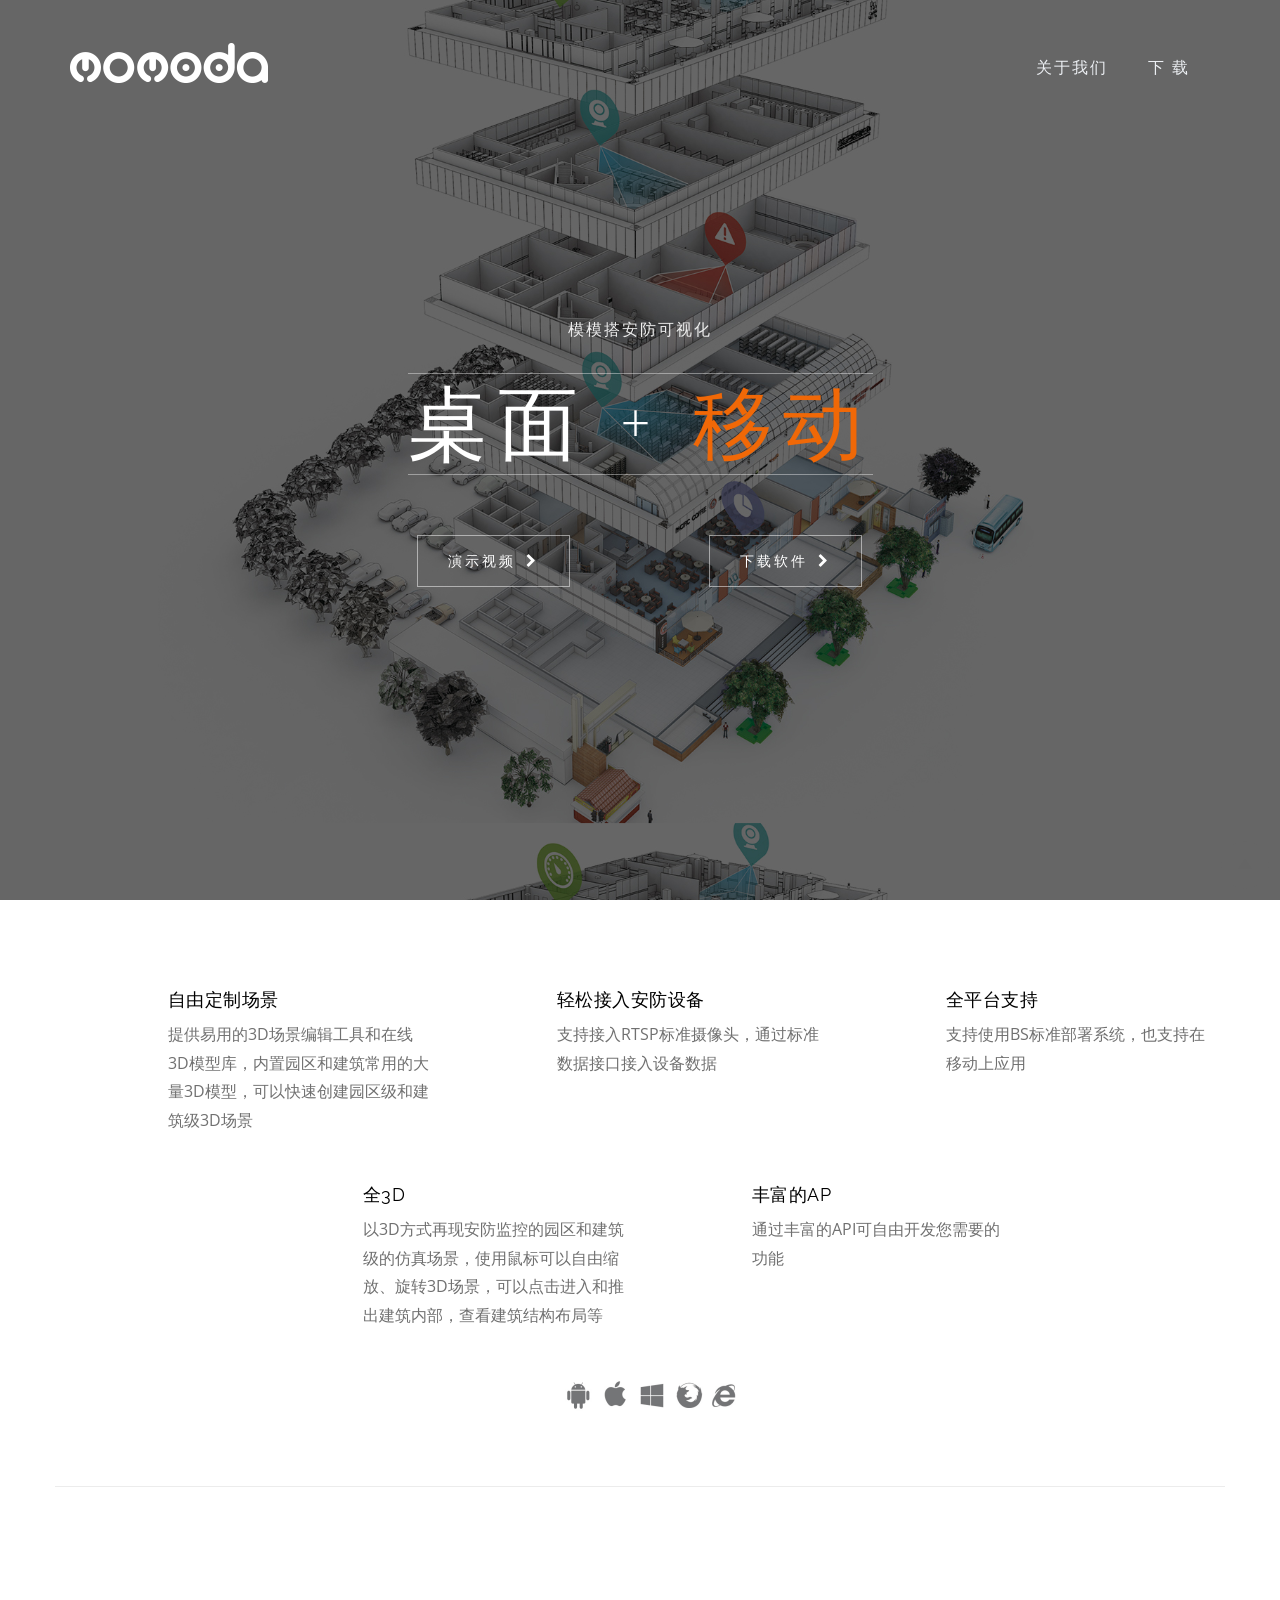
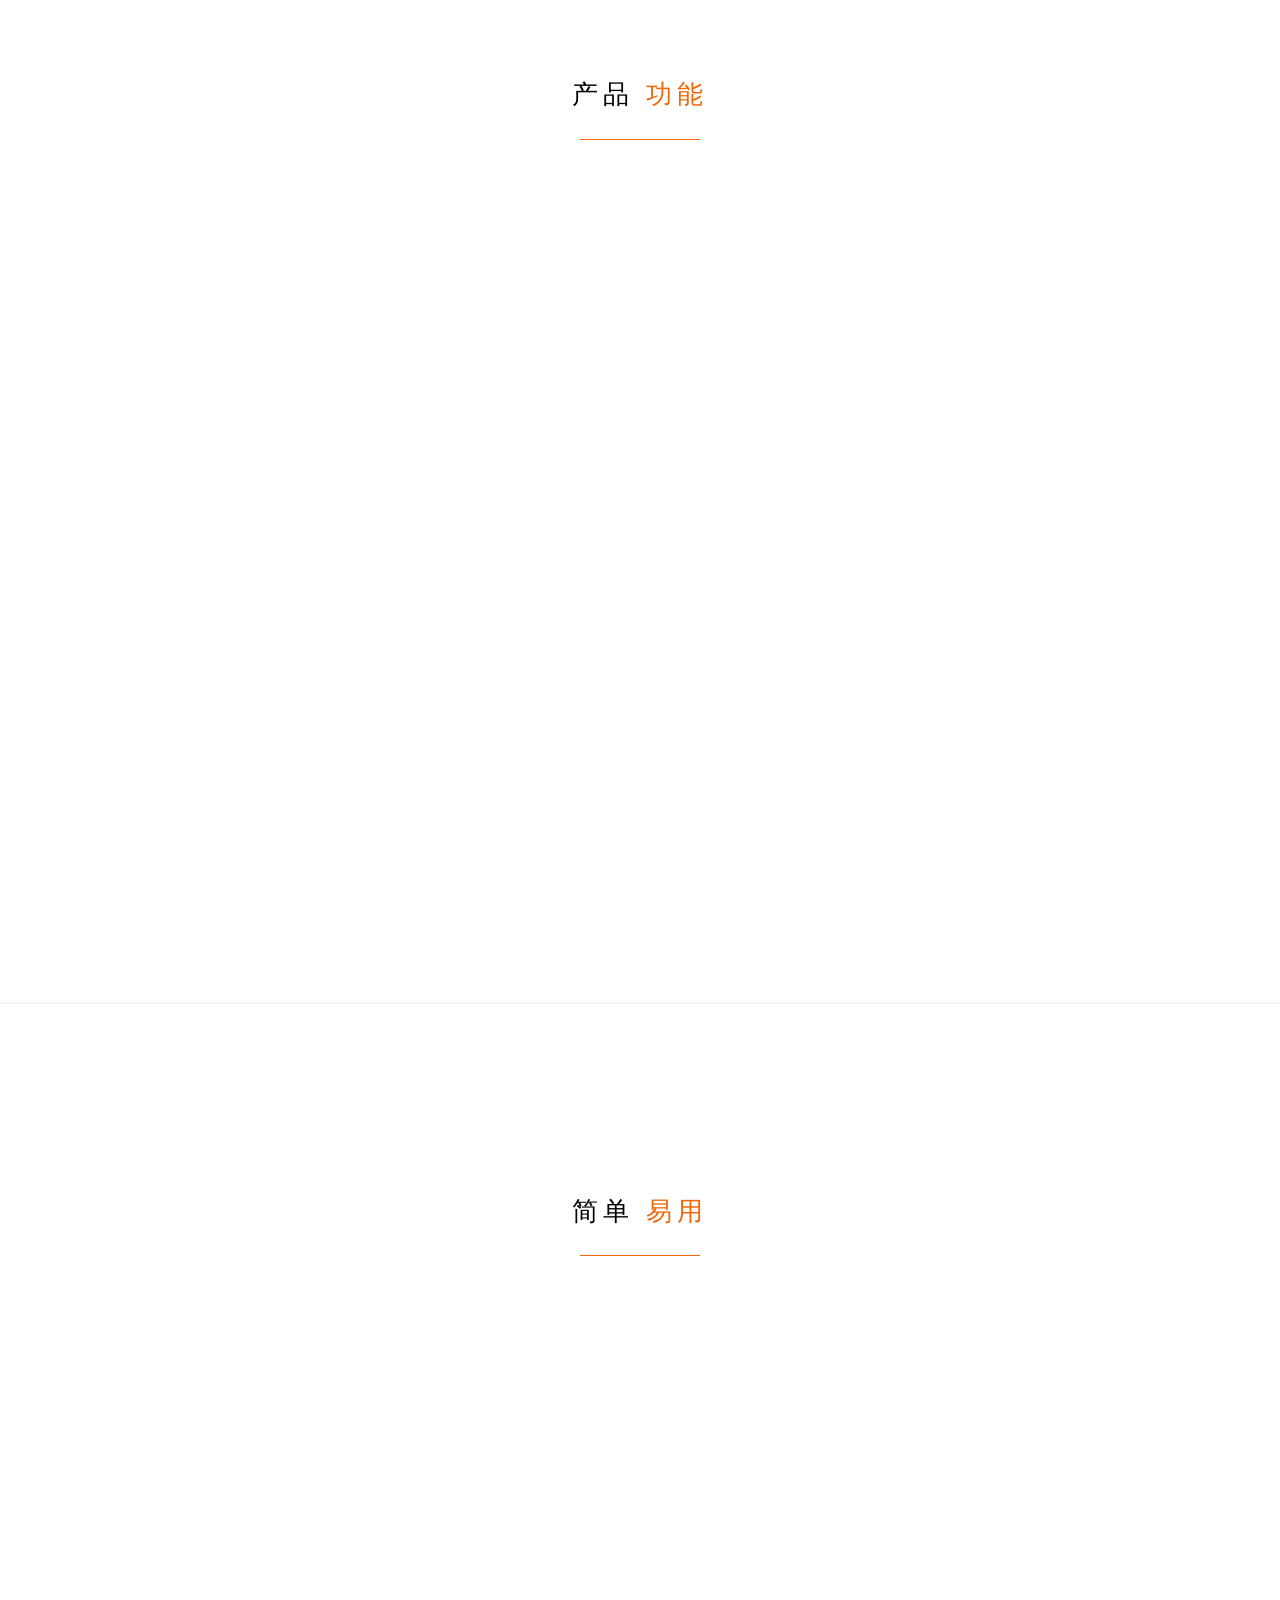
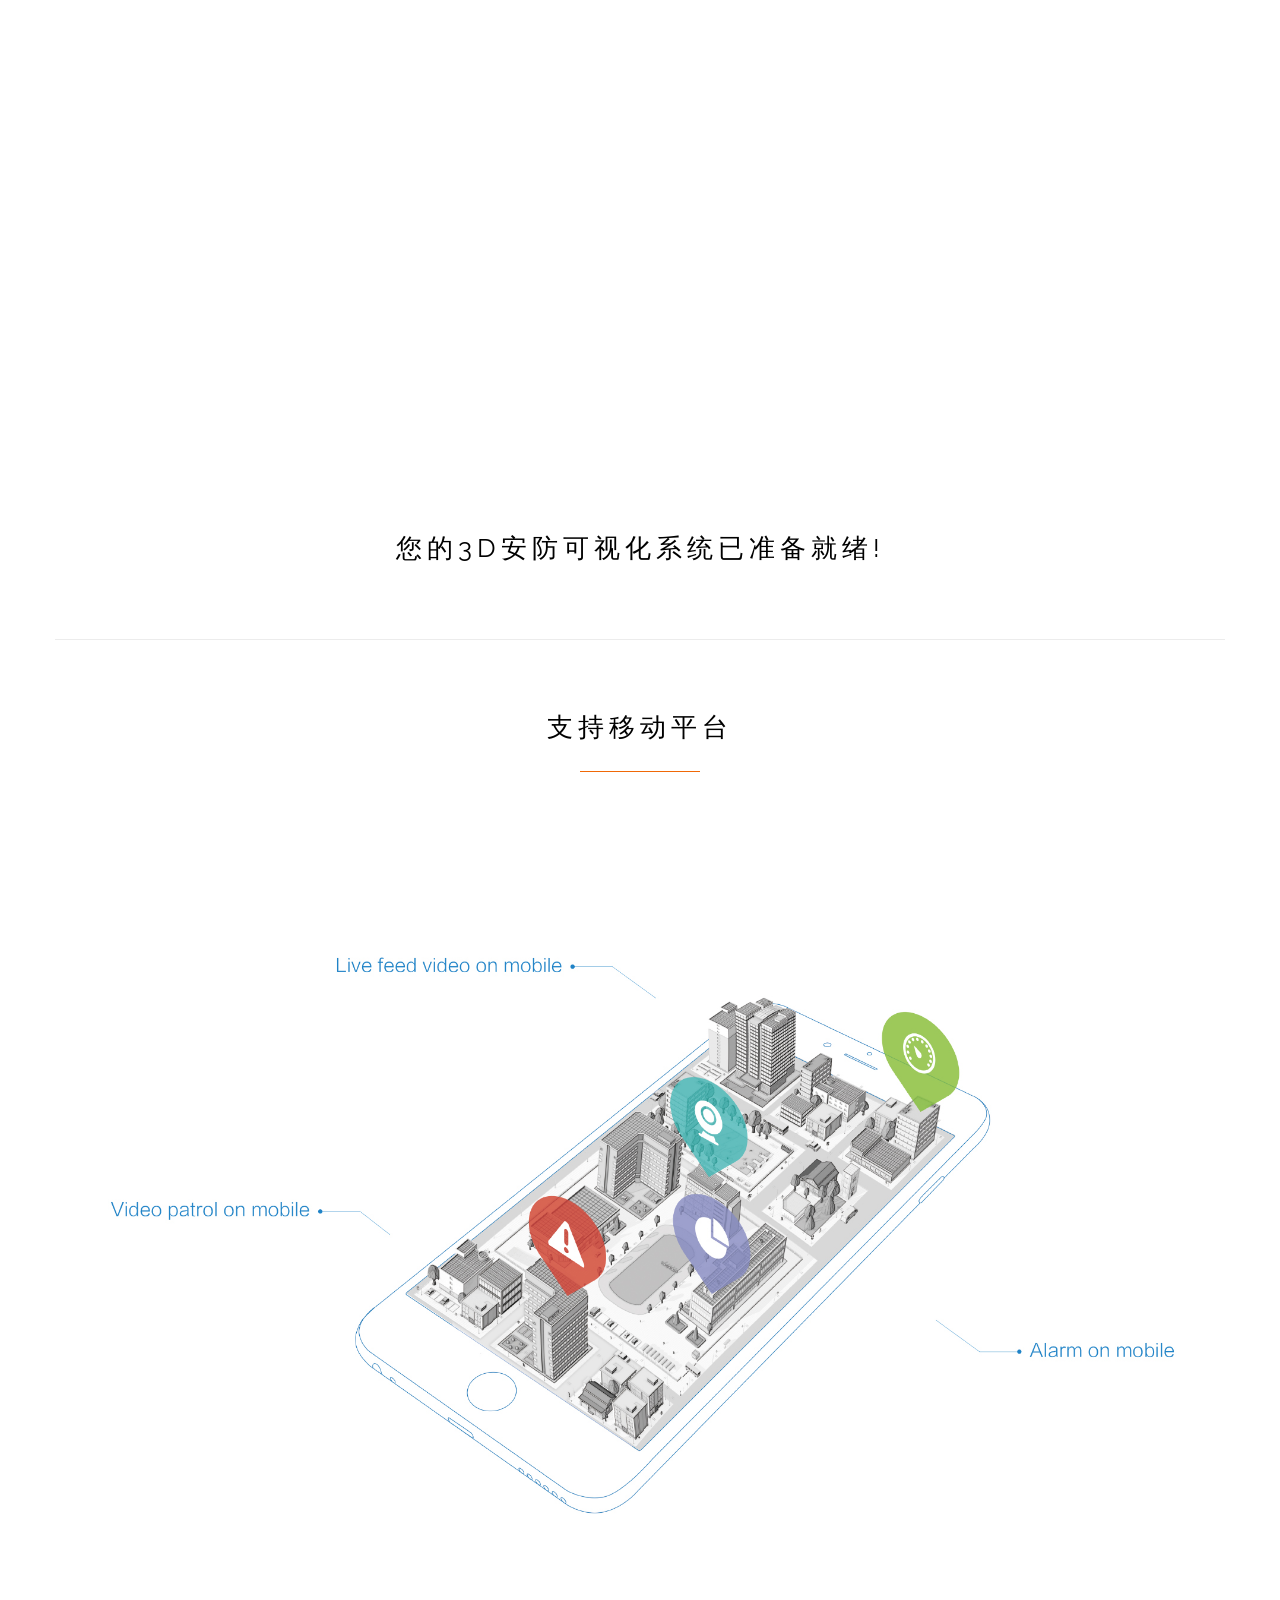
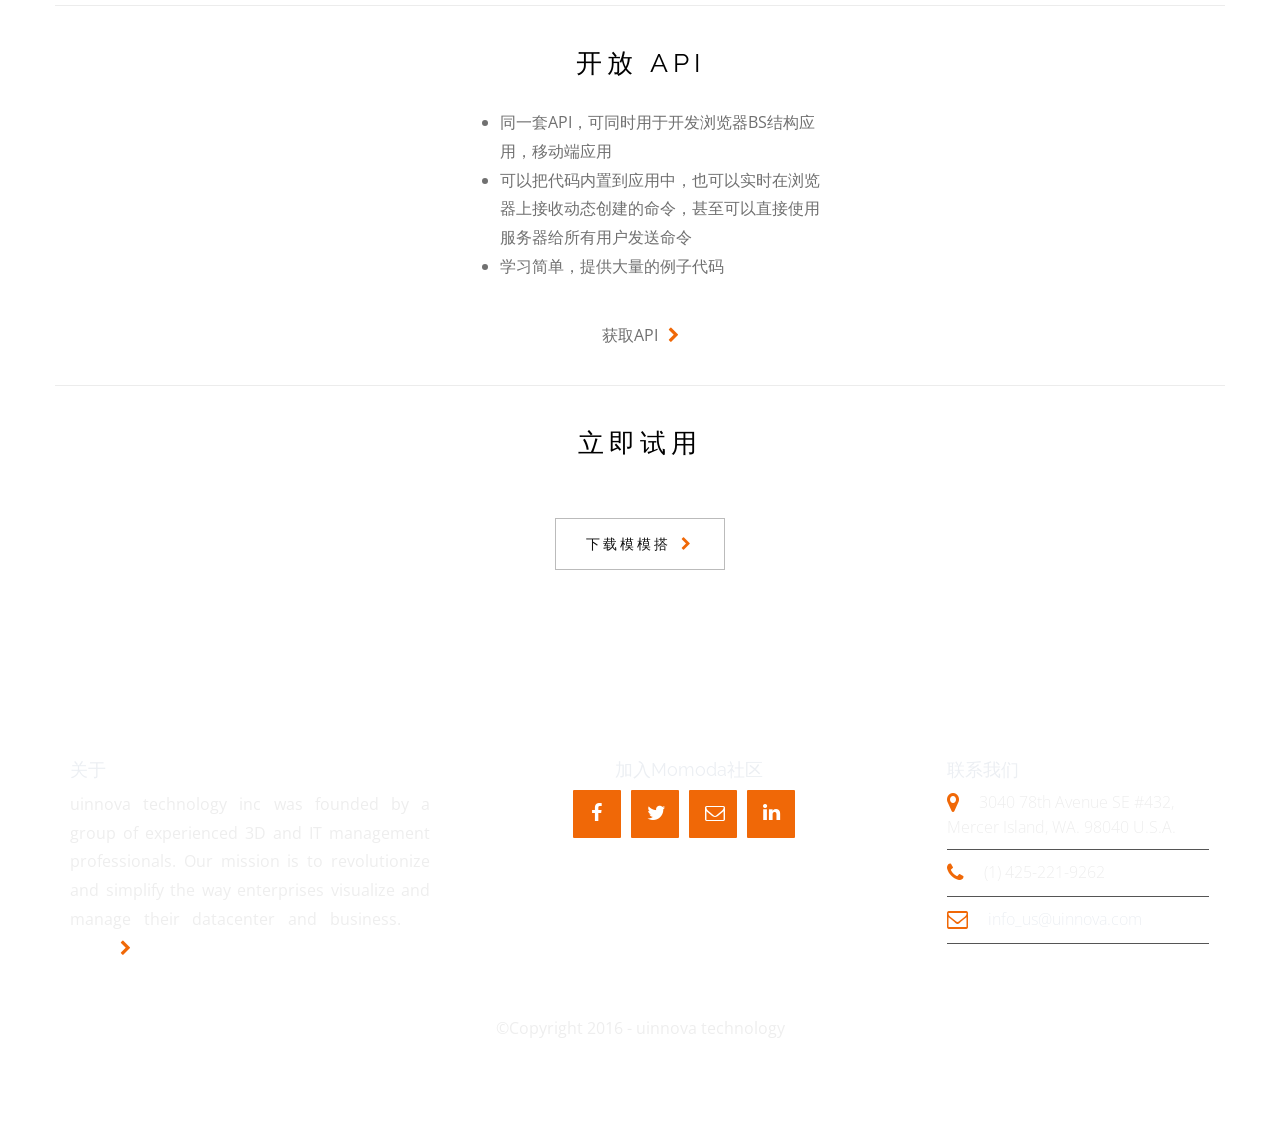
<file: HTML/index.html>
<!DOCTYPE html>
<html lang="en">

<head>
    <meta charset="utf-8">
    <title>模模搭安防可视化</title>
    <meta name="viewport" content="width=device-width, initial-scale=1.0">
    <meta name="description" content="模模搭安防可视化">
    <meta name="keywords" content="模模搭 安防 可视化">
    <meta name="author" content="uinnova">
    <!--[if lt IE 9]>
    <script src="js/html5shiv.js"></script>
    <![endif]-->
    <!-- CSS Files
    ================================================== -->
    <link rel="stylesheet" href="css/bootstrap.css" type="text/css">
    <link rel="stylesheet" href="css/jpreloader.css" type="text/css">
    <link rel="stylesheet" href="css/animate.css" type="text/css">
    <link rel="stylesheet" href="css/flexslider.css" type="text/css">
    <link rel="stylesheet" href="css/plugin.css" type="text/css">
    <link rel="stylesheet" href="css/prettyPhoto.css" type="text/css">
    <link rel="stylesheet" href="css/owl.carousel.css" type="text/css">
    <link rel="stylesheet" href="css/owl.theme.css" type="text/css">
    <link rel="stylesheet" href="css/owl.transitions.css" type="text/css">
    <link rel="stylesheet" href="css/style.css" type="text/css">
    <!-- custom style css -->
    <link rel="stylesheet" href="css/custom-style.css" type="text/css">
    <!-- color scheme -->
    <link rel="stylesheet" href="css/color.css" type="text/css">
    <!-- revolution slider -->
    <link rel="stylesheet" href="rs-plugin/css/settings.css" type="text/css">
    <link rel="stylesheet" href="css/rev-settings.css" type="text/css">
    <!-- load fonts -->
    <link rel="stylesheet" href="fonts/font-awesome/css/font-awesome.css" type="text/css">
    <link rel="stylesheet" href="fonts/elegant_font/HTML_CSS/style.css" type="text/css">
    <link rel="stylesheet" href="fonts/et-line-font/style.css" type="text/css">
</head>

<body id="homepage">
    <!-- This section is for Splash Screen -->
    <div id="jSplash">
        <section class="selected">
            欢迎采用模模搭
        </section>
        <section>
            Make IOT visible.
        </section>
        <section>
            3D安防可视化
        </section>
    </div>
    <!-- End of Splash Screen -->
    <div id="wrapper">
        <div class="page-overlay">
        </div>
        <!-- header begin -->
        <header>
            <div class="container">
                <div class="row">
                    <div class="col-md-12">
                        <!-- logo begin -->
                        <h1 id="logo">
                            <a href="mmd-ss">
                                <img class="logo-1" src="images/mmd/logo-1.png" alt="">
                                <img class="logo-2" src="images/mmd/logo-2.png" alt="">
                            </a>
                        </h1>
                        <!-- logo close -->
                        <!-- small button begin -->
                        <span id="menu-btn"></span>
                        <!-- small button close -->
                        <!-- mainmenu begin -->
                        <nav>
                            <ul id="mainmenu">
                                <li><a href="mmd-about.html">关于我们</a></li>
                                <li><a href="mmd-ss/download">下 载</a></li>
                            </ul>
                        </nav>
                    </div>
                    <!-- mainmenu close -->
                </div>
            </div>
        </header>
        <!-- header close -->
        <!-- content begin -->
        <div id="content" class="no-bottom no-top">
            <!-- section begin -->
            <section id="section-isc" class="full-height dark" data-stellar-background-ratio=".2">
                <div class="center-y text-center">
                    模模搭安防可视化
                    <div class="spacer-single"></div>
                    <div class="text-slider mid-text border-deco">
                        <div class="text-item"><span class="id-color">可视</span> + 可控 </div>
                        <div class="text-item">桌面 + <span class="id-color">移动</span></div>
                        <div class="text-item">开放 <span class="id-color">API</span></div>
                        <div class="text-item"> <span class="id-color">实时</span> 视频流</div>
                    </div>
                    <div class="spacer-single"></div>
                    <div class="spacer-single"></div>
                    <div class="container">
                        <div class="row">
                            <div class="gallery col-md-3 col-md-offset-3 text-center animated fadeInUp" data-animation="fadeInUp">
                                <a href="https://youtu.be/V3pl2c7oq_k" data-type="prettyPhoto[gallery]" class="btn btn-border btn-big">演示视频</a>
                            </div>
                            <div class="col-md-3 text-center animated fadeInUp" data-animation="fadeInUp">
                                <a href="http://uinnova.com/bits/mmd-v1.2.0.11en.exe" class="btn btn-border btn-big">下载软件</a>
                            </div>
                        </div>

                    </div>
                </div>
            </section>
            <!-- section close -->
            <section id="section-text">
                <div class="container">
                    <div class="row">
                        <div class="animated col-md-3 col-md-offset-1 text-left" data-animation="fadeInUp">
                            <h3><span>自由定制场景 </span></h3>
                            <div data-animation="fadeInRight" data-delay="200">
                                <p>提供易用的3D场景编辑工具和在线3D模型库，内置园区和建筑常用的大量3D模型，可以快速创建园区级和建筑级3D场景</p>
                            </div>
                        </div>
                        <div class="animated col-md-3 col-md-offset-1 text-left" data-animation="fadeInUp">
                            <h3><span>轻松接入安防设备</span></h3>
                            <div data-animation="fadeInRight" data-delay="200">
                                <p>支持接入RTSP标准摄像头，通过标准数据接口接入设备数据</p>
                            </div>
                        </div>
                       <div class="animated col-md-3 col-md-offset-1 text-left" data-animation="fadeInUp">
                            <h3><span>全平台支持</span></h3>
                            <div data-animation="fadeInRight" data-delay="200">
                                <p>支持使用BS标准部署系统，也支持在移动上应用</p>
                            </div>
                        </div>
                        <div class="spacer-single"></div>
                         <div class="animated col-md-3 col-md-offset-3 text-left" data-animation="fadeInUp">
                            <h3><span>全3D</span></h3>
                            <div data-animation="fadeInRight" data-delay="200">
                                <p>以3D方式再现安防监控的园区和建筑级的仿真场景，使用鼠标可以自由缩放、旋转3D场景，可以点击进入和推出建筑内部，查看建筑结构布局等</p>
                            </div>
                        </div>
                        <div class="animated col-md-3 col-md-offset-1 text-left" data-animation="fadeInUp">
                            <h3><span>丰富的AP</span></h3>
                            <div data-animation="fadeInRight" data-delay="200">
                                <p>通过丰富的API可自由开发您需要的功能</p>
                            </div>
                        </div>
                        <div class="spacer-single"></div>
                        <div class="col-md-3 col-md-offset-5"> <img src="images/mmd/broswer_icon.png"></div>
                        <div class="spacer-single"></div>
                        <div class="spacer-single"></div>
                        <div>
                            <img src="images/mmd/ruler.png" class="img-responsive">
                        </div>
                    </div>
                </div>
            </section>
            <!-- section begin -->
            <section id="section-product">
                <div class="container">
                    <div class="row">
                        <div class="row">
                            <div class="col-md-6 col-md-offset-3 text-center">
                                <h1 class="animated" data-animation="fadeInUp">产品  <span class="id-color">功能</span>
                                    <span class="small-border animated" data-animation="fadeInUp"></span>
                                </h1>
                                <div class="spacer-single"></div>
                            </div>
                        </div>
                        <!--- product feature -->
                       <div class="animated" data-animation="fadeInUp" data-delay="200">
                            <div class="col-md-12 bloglist">
                                <div class="post-content">
                                    <div class="post-image">
                                        <div class="flexslider blog-slider">
                                            <div class="overlay">
                                            </div>
                                            <ul class="slides">
                                                <li>
                                                    <img src="images/mmd/mmd-product_feature.jpg" alt="" />
                                                </li>
                                            </ul>
                                        </div>
                                    </div>
                                </div>
                            </div>
                        </div>
                    </div>
                </div>
                <div class="spacer-single"></div>
                <div> <img src="images/mmd/ruler.png" class="img-responsive"> </div>
            </section>
            <!-- section close -->
            <!-- section begin -->
            <section id="section-howitworks">
                <div class="container">
                    <div class="row">
                        <div class="row">
                            <div class="col-md-6 col-md-offset-3 text-center">
                                <h1 class="animated" data-animation="fadeInUp">简单 <span class="id-color">易用</span>
                                    <span class="small-border animated" data-animation="fadeInUp"></span>
                                </h1>
                                <div class="spacer-single"></div>
                            </div>
                        </div>
                        <!--- product feature -->
                        <div class="animated" data-animation="fadeInUp" data-delay="200">
                            <div class="col-md-12 bloglist">
                                <div class="post-content">
                                    <div class="post-image">
                                        <div class="flexslider blog-slider">
                                            <div class="overlay">
                                            </div>
                                            <ul class="slides">
                                                <li>
                                                    <img src="images/mmd/mmd-steps.jpg" alt="" />
                                                </li>
                                            </ul>
                                        </div>
                                    </div>
                                </div>
                            </div>
                            <div class="spacer-single"></div>
                            <div class="spacer-single"></div>
                            <h1 class="animated" data-animation="fadeInUp"><span>您的3D安防可视化系统已准备就绪!</span>
                                </h1>

                            <div class="col-md-6 col-md-offset-3 animated" data-animation="fadeInRight" data-delay="200">
                            </div>
                        </div>
                        <div class="spacer-single"></div>
                        <div class="spacer-single"></div>
                        <div>
                            <img src="images/mmd/ruler.png" class="img-responsive">
                        </div>
                        <div class="spacer-single"></div>
                        <div class="spacer-single"></div>
                        <h1 class="animated" data-animation="fadeInUp"><span>支持移动平台</span>
                            <span class="small-border animated" data-animation="fadeInUp"></span>
                        </h1>
                         <div class="spacer-single"></div>
                            <div class="col-md-12 bloglist">
                                <div class="post-content">
                                    <div class="post-image">
                                        <div class="flexslider blog-slider">
                                            <div class="overlay">
                                            </div>
                                            <ul class="slides">
                                                <li>
                                                    <img src="images/mmd/mmd-cell.jpg" alt="" />
                                                </li>
                                            </ul>
                                        </div>
                                    </div>
                                </div>
                            </div>
                        <div>
                            <img src="images/mmd/ruler.png" class="img-responsive">
                        </div>
                        <div class="spacer-single"></div>
                        <div class="animated col-md-4 col-md-offset-4 text-left" data-animation="fadeInUp">
                            <h1 class="animated" data-animation="fadeInUp"><span>开放 API</span>
                        </h1>
                         <div class="spacer-single"></div>
                            <div data-animation="fadeInRight" data-delay="200" >                              
                                <ul>
                                  <li> 同一套API，可同时用于开发浏览器BS结构应用，移动端应用 </li> 
                                  <li> 可以把代码内置到应用中，也可以实时在浏览器上接收动态创建的命令，甚至可以直接使用服务器给所有用户发送命令</li> 
                                  <li> 学习简单，提供大量的例子代码</li> 
                                </ul>
                                <div class="spacer-single"></div>
                                 <p class="text-center"><a href="mailto:info_us@uinnova.com" class="btn-text">获取API</a></p>
                            </div>
                        </div>
                        <div>
                            <img src="images/mmd/ruler.png" class="img-responsive">
                        </div>
                        <div class="spacer-single"></div>
                         <div class="animated col-md-4 col-md-offset-4 text-left" data-animation="fadeInUp">
                            <h1 class="animated" data-animation="fadeInUp"><span>立即试用</span>
                            </h1>
                            
                        </div>
                        <div class="spacer-single"></div>
                        <div class="spacer-single"></div>
                        <div id="build-now" class="col-md-4 col-md-offset-4 text-center">
                                <a href="http://uinnova.com/bits/mmd-v1.2.0.11en.exe" class="btn btn-border btn-big">下载模模搭</a>
                        </div>
                        
                    </div>
                </div>
            </section>
            <!-- section close -->
           
            <!-- footer begin -->
            <section id="section-contact" class="dark" data-stellar-background-ratio=".2">
                <div class="container">
                    <div class="row">
                        <div class="col-md-4 text-left">
                            <div class="text">
                                <h4 class="id-color">关于</h4>
                                <div id="abouttext">
                                    <p>uinnova technology inc was founded by a group of experienced 3D and IT management professionals. Our mission is to revolutionize and simplify the way enterprises visualize and manage their datacenter and business. &nbsp;&nbsp; <a class="btn-text" href="mmd-about.html">More</a>
                                    </p>
                                </div>
                            </div>
                        </div>
                        <div class="col-md-3 col-md-offset-1 text-center">
                            <h4 class="id-color">加入Momoda社区</h4>
                            <div class="social-icons">
                                <a href="http://www.facebook.com/uinnova"><i class="fa fa-facebook fa-lg"></i></a>
                                <a href="http://www.twitter.com/uinnova"><i class="fa fa-twitter fa-lg"></i></a>
                                <a href="mailto:info_us@uinnova.com"><i class="fa fa-envelope-o fa-lg"></i></a>
                                <a href="http://www.linkedin.com/company/uinnova-inc"><i class="fa fa-linkedin fa-lg"></i></a>
                            </div>
                        </div>
                        <div class="col-md-3 col-md-offset-1 text-left">
                            <div class="text">
                                <h4 class="id-color">联系我们</h4>
                                <address>
                                    <span><i class="fa fa-map-marker fa-lg"></i>3040 78th Avenue SE #432, <br>
                                        Mercer Island, WA. 98040 U.S.A.</span>
                                    <span><i class="fa fa-phone fa-lg"></i>(1) 425-221-9262</span>
                                    <span><i class="fa fa-envelope-o fa-lg"></i><a href="mailto:info_us@uinnova.com">info_us@uinnova.com</a></span>
                                </address>
                            </div>
                        </div>
                        <div class="col-md-12 text-center">
                            <div class="spacer-single"></div>
                            <span> ©Copyright 2016 - uinnova technology</span>
                        </div>
                    </div>
                </div>
            </section>
            <!-- footer close -->
            
        </div>
    </div>
    <!-- Javascript Files
    ================================================== -->
    <script src="js/jquery.min.js"></script>
    <script src="js/jpreLoader.js"></script>
    <script src="js/bootstrap.min.js"></script>
    <script src="js/jquery.isotope.min.js"></script>
    <script src="js/jquery.prettyPhoto.js"></script>
    <script src="js/easing.js"></script>
    <script src="js/jquery.ui.totop.js"></script>
    <script src="js/jquery.flexslider-min.js"></script>
    <script src="js/jquery.scrollto.js"></script>
    <script src="js/owl.carousel.js"></script>
    <script src="js/jquery.countTo.js"></script>
    <script src="js/classie.js"></script>
    <script src="js/video.resize.js"></script>
    <script src="js/validation.js"></script>
    <script src="js/jquery.stellar.min.js"></script>
    <script src="js/designesia.js"></script>
    <!-- SLIDER REVOLUTION SCRIPTS  -->
    <script type="text/javascript" src="rs-plugin/js/jquery.themepunch.plugins.min.js"></script>
    <script type="text/javascript" src="rs-plugin/js/jquery.themepunch.revolution.min.js"></script>
</body>
</
</file>
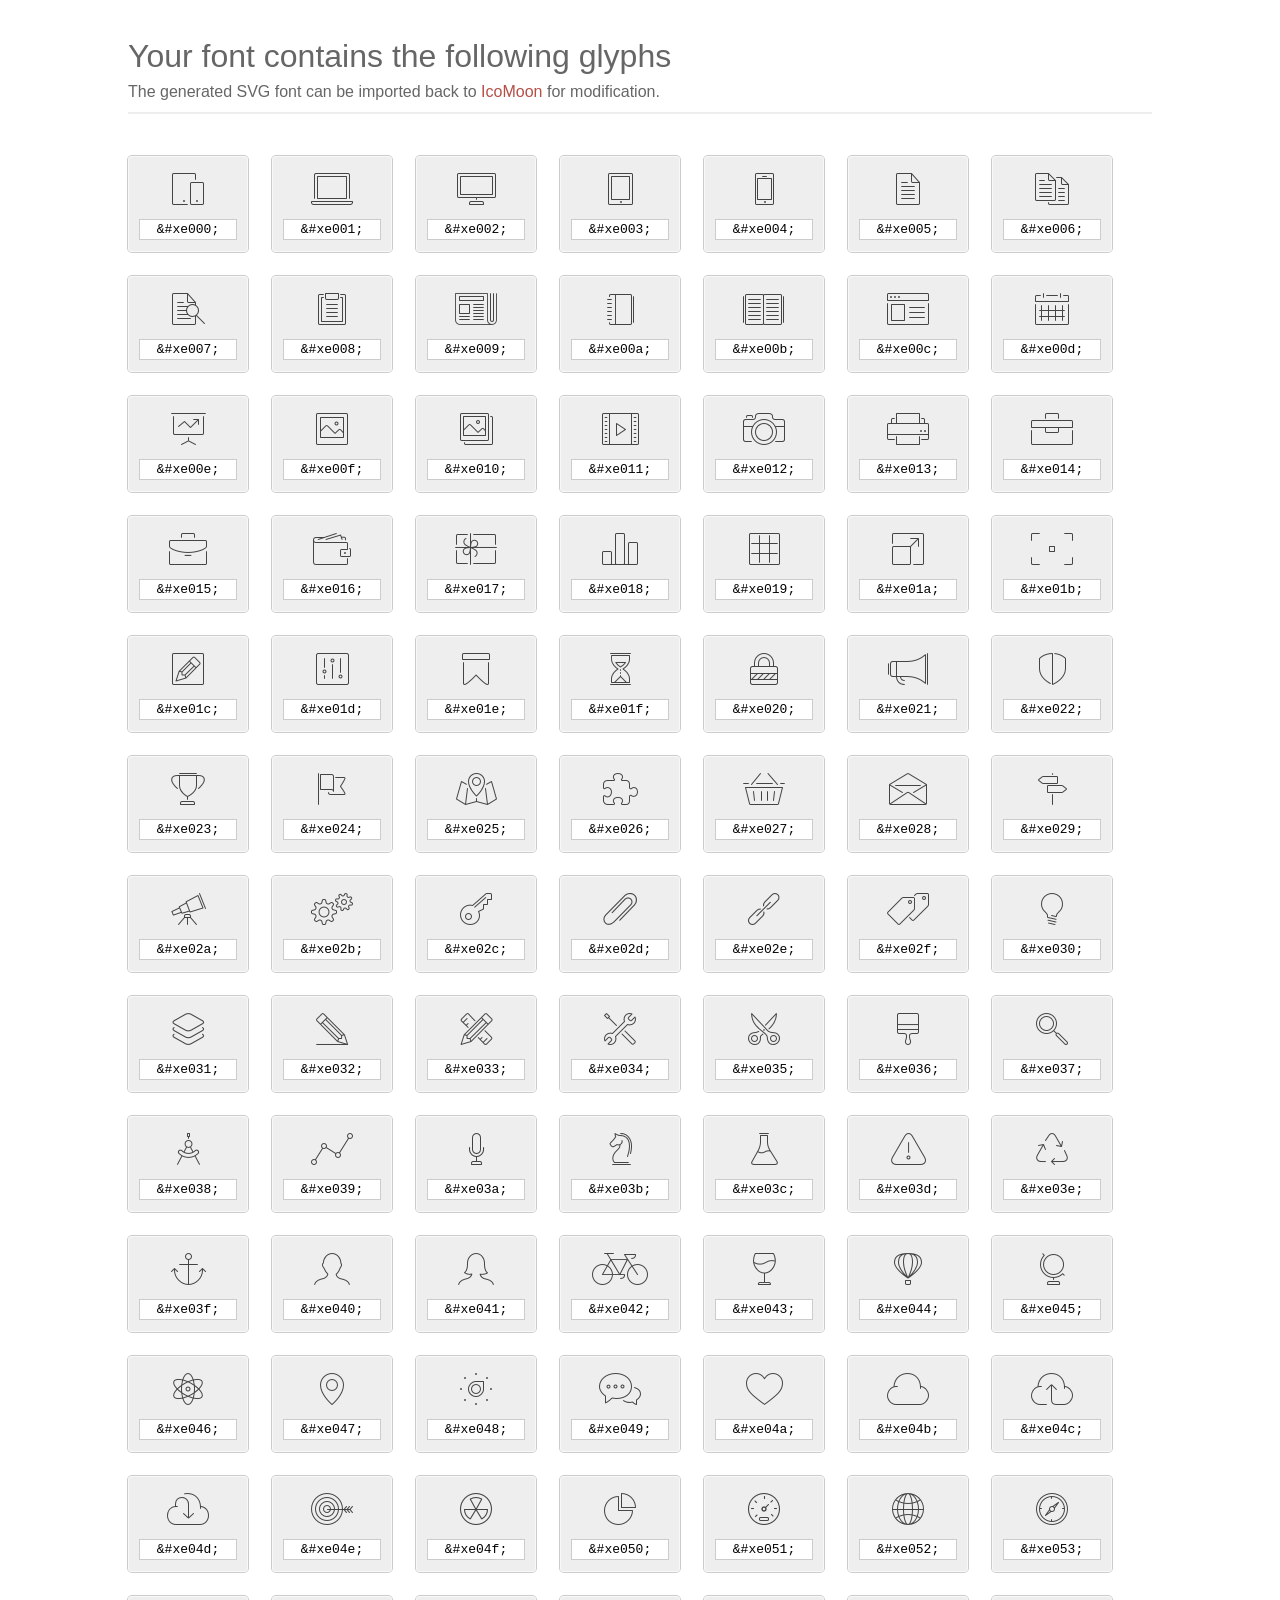
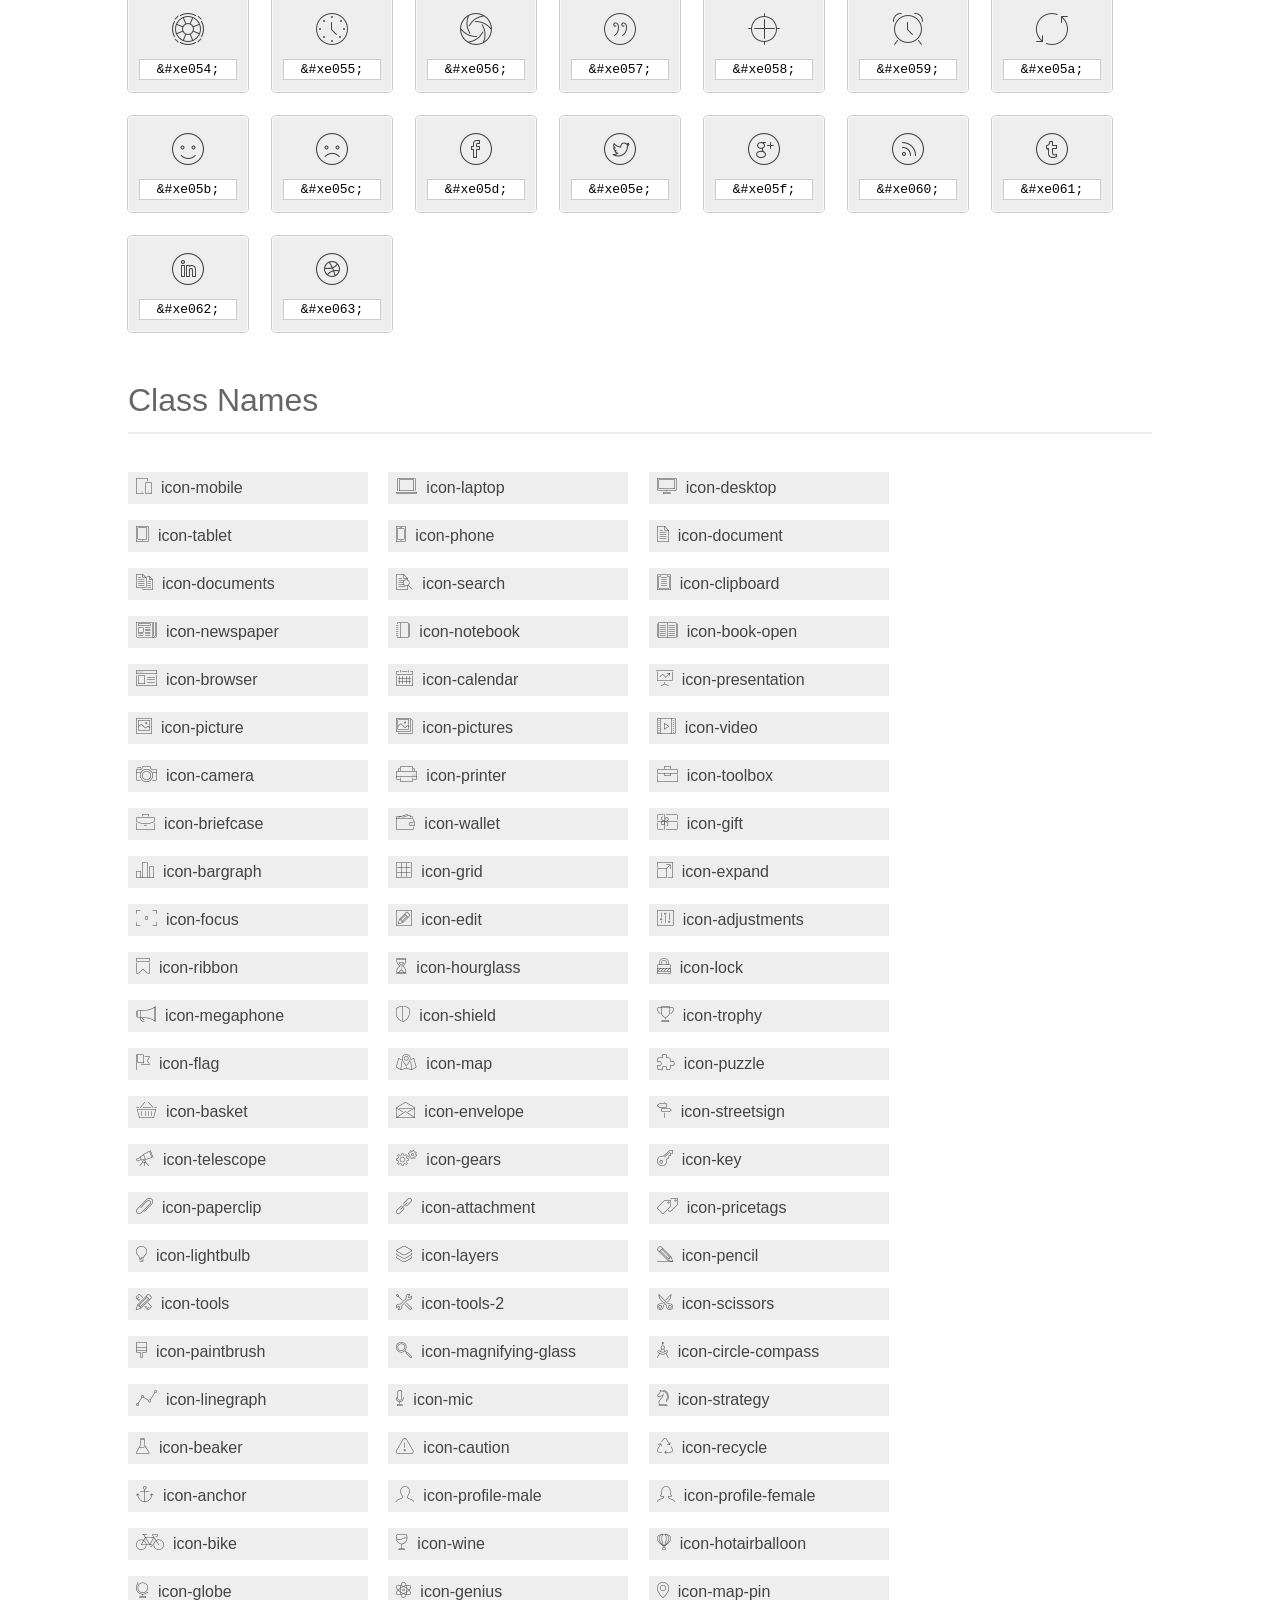
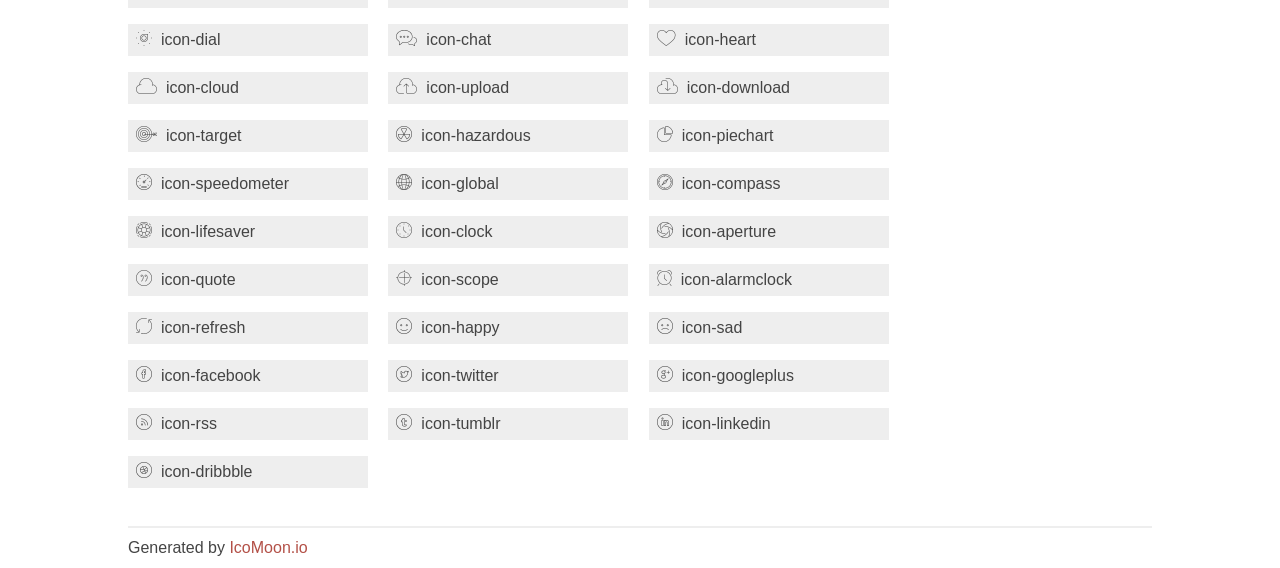
<file: HTML/fonts/et-line-font/index.html>
<!doctype html>
<html>
<head>
<title>Your Font/Glyphs</title>
<link rel="stylesheet" href="style.css" />
<!--[if lte IE 7]><script src="lte-ie7.js"></script><![endif]-->
<style>
	section, header, footer {display: block;}
	body {
		font-family: sans-serif;
		color: #444;
		line-height: 1.5;
		font-size: 1em;
	}
	* {
		-moz-box-sizing: border-box;
		-webkit-box-sizing: border-box;
		box-sizing: border-box;
		margin: 0;
		padding: 0;
	}
	.glyph {
		font-size: 16px;
		float: left;
		text-align: center;
		background: #eee;
		padding: .75em;
		margin: .75em 1.5em .75em 0;
		width: 7.5em;
		border-radius: .25em;
		box-shadow: inset 0 0 0 1px #f8f8f8, 0 0 0 1px #CCC;
	}
	.glyph input {
		font-family: consolas, monospace;
		font-size: 13px;
		width: 100%;
		text-align: center;
		border: 0;
		box-shadow: 0 0 0 1px #ccc;
		padding: .125em;
	}
	.w-main {
		width: 80%;
	}
	.centered {
		margin-left: auto;
		margin-right: auto;
	}
	.fs1 {
		font-size: 2em;
	}
	header {
		margin: 2em 0;
		padding-bottom: .5em;
		color: #666;
		box-shadow: 0 2px #eee;
	}
	header h1 {
		font-size: 2em;
		font-weight: normal;
	}
	.clearfix:before, .clearfix:after { content: ""; display: table; }
	.clearfix:after, .clear { clear: both; }
	footer {
		margin-top: 2em;
		padding: .5em 0;
		box-shadow: 0 -2px #eee;
	}
	a, a:visited {
		color: #B35047;
		text-decoration: none;
	}
	a:hover, a:focus {color: #000;}
	.box1 {
		font-size: 16px;
		display: inline-block;
		width: 15em;
		padding: .25em .5em;
		background: #eee;
		margin: .5em 1em .5em 0;
	}
</style>
</head>
<body>
	<div class="w-main centered">
	<section class="mtm clearfix" id="glyphs">
	<header>
		<h1>Your font contains the following glyphs</h1>
		<p>The generated SVG font can be imported back to <a href="http://icomoon.io/app">IcoMoon</a> for modification.</p>
	</header>
	<div class="glyph">
		<div class="fs1" aria-hidden="true" data-icon="&#xe000;"></div>
		<input type="text" readonly="readonly" value="&amp;#xe000;" />
	</div>
	<div class="glyph">
		<div class="fs1" aria-hidden="true" data-icon="&#xe001;"></div>
		<input type="text" readonly="readonly" value="&amp;#xe001;" />
	</div>
	<div class="glyph">
		<div class="fs1" aria-hidden="true" data-icon="&#xe002;"></div>
		<input type="text" readonly="readonly" value="&amp;#xe002;" />
	</div>
	<div class="glyph">
		<div class="fs1" aria-hidden="true" data-icon="&#xe003;"></div>
		<input type="text" readonly="readonly" value="&amp;#xe003;" />
	</div>
	<div class="glyph">
		<div class="fs1" aria-hidden="true" data-icon="&#xe004;"></div>
		<input type="text" readonly="readonly" value="&amp;#xe004;" />
	</div>
	<div class="glyph">
		<div class="fs1" aria-hidden="true" data-icon="&#xe005;"></div>
		<input type="text" readonly="readonly" value="&amp;#xe005;" />
	</div>
	<div class="glyph">
		<div class="fs1" aria-hidden="true" data-icon="&#xe006;"></div>
		<input type="text" readonly="readonly" value="&amp;#xe006;" />
	</div>
	<div class="glyph">
		<div class="fs1" aria-hidden="true" data-icon="&#xe007;"></div>
		<input type="text" readonly="readonly" value="&amp;#xe007;" />
	</div>
	<div class="glyph">
		<div class="fs1" aria-hidden="true" data-icon="&#xe008;"></div>
		<input type="text" readonly="readonly" value="&amp;#xe008;" />
	</div>
	<div class="glyph">
		<div class="fs1" aria-hidden="true" data-icon="&#xe009;"></div>
		<input type="text" readonly="readonly" value="&amp;#xe009;" />
	</div>
	<div class="glyph">
		<div class="fs1" aria-hidden="true" data-icon="&#xe00a;"></div>
		<input type="text" readonly="readonly" value="&amp;#xe00a;" />
	</div>
	<div class="glyph">
		<div class="fs1" aria-hidden="true" data-icon="&#xe00b;"></div>
		<input type="text" readonly="readonly" value="&amp;#xe00b;" />
	</div>
	<div class="glyph">
		<div class="fs1" aria-hidden="true" data-icon="&#xe00c;"></div>
		<input type="text" readonly="readonly" value="&amp;#xe00c;" />
	</div>
	<div class="glyph">
		<div class="fs1" aria-hidden="true" data-icon="&#xe00d;"></div>
		<input type="text" readonly="readonly" value="&amp;#xe00d;" />
	</div>
	<div class="glyph">
		<div class="fs1" aria-hidden="true" data-icon="&#xe00e;"></div>
		<input type="text" readonly="readonly" value="&amp;#xe00e;" />
	</div>
	<div class="glyph">
		<div class="fs1" aria-hidden="true" data-icon="&#xe00f;"></div>
		<input type="text" readonly="readonly" value="&amp;#xe00f;" />
	</div>
	<div class="glyph">
		<div class="fs1" aria-hidden="true" data-icon="&#xe010;"></div>
		<input type="text" readonly="readonly" value="&amp;#xe010;" />
	</div>
	<div class="glyph">
		<div class="fs1" aria-hidden="true" data-icon="&#xe011;"></div>
		<input type="text" readonly="readonly" value="&amp;#xe011;" />
	</div>
	<div class="glyph">
		<div class="fs1" aria-hidden="true" data-icon="&#xe012;"></div>
		<input type="text" readonly="readonly" value="&amp;#xe012;" />
	</div>
	<div class="glyph">
		<div class="fs1" aria-hidden="true" data-icon="&#xe013;"></div>
		<input type="text" readonly="readonly" value="&amp;#xe013;" />
	</div>
	<div class="glyph">
		<div class="fs1" aria-hidden="true" data-icon="&#xe014;"></div>
		<input type="text" readonly="readonly" value="&amp;#xe014;" />
	</div>
	<div class="glyph">
		<div class="fs1" aria-hidden="true" data-icon="&#xe015;"></div>
		<input type="text" readonly="readonly" value="&amp;#xe015;" />
	</div>
	<div class="glyph">
		<div class="fs1" aria-hidden="true" data-icon="&#xe016;"></div>
		<input type="text" readonly="readonly" value="&amp;#xe016;" />
	</div>
	<div class="glyph">
		<div class="fs1" aria-hidden="true" data-icon="&#xe017;"></div>
		<input type="text" readonly="readonly" value="&amp;#xe017;" />
	</div>
	<div class="glyph">
		<div class="fs1" aria-hidden="true" data-icon="&#xe018;"></div>
		<input type="text" readonly="readonly" value="&amp;#xe018;" />
	</div>
	<div class="glyph">
		<div class="fs1" aria-hidden="true" data-icon="&#xe019;"></div>
		<input type="text" readonly="readonly" value="&amp;#xe019;" />
	</div>
	<div class="glyph">
		<div class="fs1" aria-hidden="true" data-icon="&#xe01a;"></div>
		<input type="text" readonly="readonly" value="&amp;#xe01a;" />
	</div>
	<div class="glyph">
		<div class="fs1" aria-hidden="true" data-icon="&#xe01b;"></div>
		<input type="text" readonly="readonly" value="&amp;#xe01b;" />
	</div>
	<div class="glyph">
		<div class="fs1" aria-hidden="true" data-icon="&#xe01c;"></div>
		<input type="text" readonly="readonly" value="&amp;#xe01c;" />
	</div>
	<div class="glyph">
		<div class="fs1" aria-hidden="true" data-icon="&#xe01d;"></div>
		<input type="text" readonly="readonly" value="&amp;#xe01d;" />
	</div>
	<div class="glyph">
		<div class="fs1" aria-hidden="true" data-icon="&#xe01e;"></div>
		<input type="text" readonly="readonly" value="&amp;#xe01e;" />
	</div>
	<div class="glyph">
		<div class="fs1" aria-hidden="true" data-icon="&#xe01f;"></div>
		<input type="text" readonly="readonly" value="&amp;#xe01f;" />
	</div>
	<div class="glyph">
		<div class="fs1" aria-hidden="true" data-icon="&#xe020;"></div>
		<input type="text" readonly="readonly" value="&amp;#xe020;" />
	</div>
	<div class="glyph">
		<div class="fs1" aria-hidden="true" data-icon="&#xe021;"></div>
		<input type="text" readonly="readonly" value="&amp;#xe021;" />
	</div>
	<div class="glyph">
		<div class="fs1" aria-hidden="true" data-icon="&#xe022;"></div>
		<input type="text" readonly="readonly" value="&amp;#xe022;" />
	</div>
	<div class="glyph">
		<div class="fs1" aria-hidden="true" data-icon="&#xe023;"></div>
		<input type="text" readonly="readonly" value="&amp;#xe023;" />
	</div>
	<div class="glyph">
		<div class="fs1" aria-hidden="true" data-icon="&#xe024;"></div>
		<input type="text" readonly="readonly" value="&amp;#xe024;" />
	</div>
	<div class="glyph">
		<div class="fs1" aria-hidden="true" data-icon="&#xe025;"></div>
		<input type="text" readonly="readonly" value="&amp;#xe025;" />
	</div>
	<div class="glyph">
		<div class="fs1" aria-hidden="true" data-icon="&#xe026;"></div>
		<input type="text" readonly="readonly" value="&amp;#xe026;" />
	</div>
	<div class="glyph">
		<div class="fs1" aria-hidden="true" data-icon="&#xe027;"></div>
		<input type="text" readonly="readonly" value="&amp;#xe027;" />
	</div>
	<div class="glyph">
		<div class="fs1" aria-hidden="true" data-icon="&#xe028;"></div>
		<input type="text" readonly="readonly" value="&amp;#xe028;" />
	</div>
	<div class="glyph">
		<div class="fs1" aria-hidden="true" data-icon="&#xe029;"></div>
		<input type="text" readonly="readonly" value="&amp;#xe029;" />
	</div>
	<div class="glyph">
		<div class="fs1" aria-hidden="true" data-icon="&#xe02a;"></div>
		<input type="text" readonly="readonly" value="&amp;#xe02a;" />
	</div>
	<div class="glyph">
		<div class="fs1" aria-hidden="true" data-icon="&#xe02b;"></div>
		<input type="text" readonly="readonly" value="&amp;#xe02b;" />
	</div>
	<div class="glyph">
		<div class="fs1" aria-hidden="true" data-icon="&#xe02c;"></div>
		<input type="text" readonly="readonly" value="&amp;#xe02c;" />
	</div>
	<div class="glyph">
		<div class="fs1" aria-hidden="true" data-icon="&#xe02d;"></div>
		<input type="text" readonly="readonly" value="&amp;#xe02d;" />
	</div>
	<div class="glyph">
		<div class="fs1" aria-hidden="true" data-icon="&#xe02e;"></div>
		<input type="text" readonly="readonly" value="&amp;#xe02e;" />
	</div>
	<div class="glyph">
		<div class="fs1" aria-hidden="true" data-icon="&#xe02f;"></div>
		<input type="text" readonly="readonly" value="&amp;#xe02f;" />
	</div>
	<div class="glyph">
		<div class="fs1" aria-hidden="true" data-icon="&#xe030;"></div>
		<input type="text" readonly="readonly" value="&amp;#xe030;" />
	</div>
	<div class="glyph">
		<div class="fs1" aria-hidden="true" data-icon="&#xe031;"></div>
		<input type="text" readonly="readonly" value="&amp;#xe031;" />
	</div>
	<div class="glyph">
		<div class="fs1" aria-hidden="true" data-icon="&#xe032;"></div>
		<input type="text" readonly="readonly" value="&amp;#xe032;" />
	</div>
	<div class="glyph">
		<div class="fs1" aria-hidden="true" data-icon="&#xe033;"></div>
		<input type="text" readonly="readonly" value="&amp;#xe033;" />
	</div>
	<div class="glyph">
		<div class="fs1" aria-hidden="true" data-icon="&#xe034;"></div>
		<input type="text" readonly="readonly" value="&amp;#xe034;" />
	</div>
	<div class="glyph">
		<div class="fs1" aria-hidden="true" data-icon="&#xe035;"></div>
		<input type="text" readonly="readonly" value="&amp;#xe035;" />
	</div>
	<div class="glyph">
		<div class="fs1" aria-hidden="true" data-icon="&#xe036;"></div>
		<input type="text" readonly="readonly" value="&amp;#xe036;" />
	</div>
	<div class="glyph">
		<div class="fs1" aria-hidden="true" data-icon="&#xe037;"></div>
		<input type="text" readonly="readonly" value="&amp;#xe037;" />
	</div>
	<div class="glyph">
		<div class="fs1" aria-hidden="true" data-icon="&#xe038;"></div>
		<input type="text" readonly="readonly" value="&amp;#xe038;" />
	</div>
	<div class="glyph">
		<div class="fs1" aria-hidden="true" data-icon="&#xe039;"></div>
		<input type="text" readonly="readonly" value="&amp;#xe039;" />
	</div>
	<div class="glyph">
		<div class="fs1" aria-hidden="true" data-icon="&#xe03a;"></div>
		<input type="text" readonly="readonly" value="&amp;#xe03a;" />
	</div>
	<div class="glyph">
		<div class="fs1" aria-hidden="true" data-icon="&#xe03b;"></div>
		<input type="text" readonly="readonly" value="&amp;#xe03b;" />
	</div>
	<div class="glyph">
		<div class="fs1" aria-hidden="true" data-icon="&#xe03c;"></div>
		<input type="text" readonly="readonly" value="&amp;#xe03c;" />
	</div>
	<div class="glyph">
		<div class="fs1" aria-hidden="true" data-icon="&#xe03d;"></div>
		<input type="text" readonly="readonly" value="&amp;#xe03d;" />
	</div>
	<div class="glyph">
		<div class="fs1" aria-hidden="true" data-icon="&#xe03e;"></div>
		<input type="text" readonly="readonly" value="&amp;#xe03e;" />
	</div>
	<div class="glyph">
		<div class="fs1" aria-hidden="true" data-icon="&#xe03f;"></div>
		<input type="text" readonly="readonly" value="&amp;#xe03f;" />
	</div>
	<div class="glyph">
		<div class="fs1" aria-hidden="true" data-icon="&#xe040;"></div>
		<input type="text" readonly="readonly" value="&amp;#xe040;" />
	</div>
	<div class="glyph">
		<div class="fs1" aria-hidden="true" data-icon="&#xe041;"></div>
		<input type="text" readonly="readonly" value="&amp;#xe041;" />
	</div>
	<div class="glyph">
		<div class="fs1" aria-hidden="true" data-icon="&#xe042;"></div>
		<input type="text" readonly="readonly" value="&amp;#xe042;" />
	</div>
	<div class="glyph">
		<div class="fs1" aria-hidden="true" data-icon="&#xe043;"></div>
		<input type="text" readonly="readonly" value="&amp;#xe043;" />
	</div>
	<div class="glyph">
		<div class="fs1" aria-hidden="true" data-icon="&#xe044;"></div>
		<input type="text" readonly="readonly" value="&amp;#xe044;" />
	</div>
	<div class="glyph">
		<div class="fs1" aria-hidden="true" data-icon="&#xe045;"></div>
		<input type="text" readonly="readonly" value="&amp;#xe045;" />
	</div>
	<div class="glyph">
		<div class="fs1" aria-hidden="true" data-icon="&#xe046;"></div>
		<input type="text" readonly="readonly" value="&amp;#xe046;" />
	</div>
	<div class="glyph">
		<div class="fs1" aria-hidden="true" data-icon="&#xe047;"></div>
		<input type="text" readonly="readonly" value="&amp;#xe047;" />
	</div>
	<div class="glyph">
		<div class="fs1" aria-hidden="true" data-icon="&#xe048;"></div>
		<input type="text" readonly="readonly" value="&amp;#xe048;" />
	</div>
	<div class="glyph">
		<div class="fs1" aria-hidden="true" data-icon="&#xe049;"></div>
		<input type="text" readonly="readonly" value="&amp;#xe049;" />
	</div>
	<div class="glyph">
		<div class="fs1" aria-hidden="true" data-icon="&#xe04a;"></div>
		<input type="text" readonly="readonly" value="&amp;#xe04a;" />
	</div>
	<div class="glyph">
		<div class="fs1" aria-hidden="true" data-icon="&#xe04b;"></div>
		<input type="text" readonly="readonly" value="&amp;#xe04b;" />
	</div>
	<div class="glyph">
		<div class="fs1" aria-hidden="true" data-icon="&#xe04c;"></div>
		<input type="text" readonly="readonly" value="&amp;#xe04c;" />
	</div>
	<div class="glyph">
		<div class="fs1" aria-hidden="true" data-icon="&#xe04d;"></div>
		<input type="text" readonly="readonly" value="&amp;#xe04d;" />
	</div>
	<div class="glyph">
		<div class="fs1" aria-hidden="true" data-icon="&#xe04e;"></div>
		<input type="text" readonly="readonly" value="&amp;#xe04e;" />
	</div>
	<div class="glyph">
		<div class="fs1" aria-hidden="true" data-icon="&#xe04f;"></div>
		<input type="text" readonly="readonly" value="&amp;#xe04f;" />
	</div>
	<div class="glyph">
		<div class="fs1" aria-hidden="true" data-icon="&#xe050;"></div>
		<input type="text" readonly="readonly" value="&amp;#xe050;" />
	</div>
	<div class="glyph">
		<div class="fs1" aria-hidden="true" data-icon="&#xe051;"></div>
		<input type="text" readonly="readonly" value="&amp;#xe051;" />
	</div>
	<div class="glyph">
		<div class="fs1" aria-hidden="true" data-icon="&#xe052;"></div>
		<input type="text" readonly="readonly" value="&amp;#xe052;" />
	</div>
	<div class="glyph">
		<div class="fs1" aria-hidden="true" data-icon="&#xe053;"></div>
		<input type="text" readonly="readonly" value="&amp;#xe053;" />
	</div>
	<div class="glyph">
		<div class="fs1" aria-hidden="true" data-icon="&#xe054;"></div>
		<input type="text" readonly="readonly" value="&amp;#xe054;" />
	</div>
	<div class="glyph">
		<div class="fs1" aria-hidden="true" data-icon="&#xe055;"></div>
		<input type="text" readonly="readonly" value="&amp;#xe055;" />
	</div>
	<div class="glyph">
		<div class="fs1" aria-hidden="true" data-icon="&#xe056;"></div>
		<input type="text" readonly="readonly" value="&amp;#xe056;" />
	</div>
	<div class="glyph">
		<div class="fs1" aria-hidden="true" data-icon="&#xe057;"></div>
		<input type="text" readonly="readonly" value="&amp;#xe057;" />
	</div>
	<div class="glyph">
		<div class="fs1" aria-hidden="true" data-icon="&#xe058;"></div>
		<input type="text" readonly="readonly" value="&amp;#xe058;" />
	</div>
	<div class="glyph">
		<div class="fs1" aria-hidden="true" data-icon="&#xe059;"></div>
		<input type="text" readonly="readonly" value="&amp;#xe059;" />
	</div>
	<div class="glyph">
		<div class="fs1" aria-hidden="true" data-icon="&#xe05a;"></div>
		<input type="text" readonly="readonly" value="&amp;#xe05a;" />
	</div>
	<div class="glyph">
		<div class="fs1" aria-hidden="true" data-icon="&#xe05b;"></div>
		<input type="text" readonly="readonly" value="&amp;#xe05b;" />
	</div>
	<div class="glyph">
		<div class="fs1" aria-hidden="true" data-icon="&#xe05c;"></div>
		<input type="text" readonly="readonly" value="&amp;#xe05c;" />
	</div>
	<div class="glyph">
		<div class="fs1" aria-hidden="true" data-icon="&#xe05d;"></div>
		<input type="text" readonly="readonly" value="&amp;#xe05d;" />
	</div>
	<div class="glyph">
		<div class="fs1" aria-hidden="true" data-icon="&#xe05e;"></div>
		<input type="text" readonly="readonly" value="&amp;#xe05e;" />
	</div>
	<div class="glyph">
		<div class="fs1" aria-hidden="true" data-icon="&#xe05f;"></div>
		<input type="text" readonly="readonly" value="&amp;#xe05f;" />
	</div>
	<div class="glyph">
		<div class="fs1" aria-hidden="true" data-icon="&#xe060;"></div>
		<input type="text" readonly="readonly" value="&amp;#xe060;" />
	</div>
	<div class="glyph">
		<div class="fs1" aria-hidden="true" data-icon="&#xe061;"></div>
		<input type="text" readonly="readonly" value="&amp;#xe061;" />
	</div>
	<div class="glyph">
		<div class="fs1" aria-hidden="true" data-icon="&#xe062;"></div>
		<input type="text" readonly="readonly" value="&amp;#xe062;" />
	</div>
	<div class="glyph">
		<div class="fs1" aria-hidden="true" data-icon="&#xe063;"></div>
		<input type="text" readonly="readonly" value="&amp;#xe063;" />
	</div>
	</section>
	<div class="clear"></div>
	<section class="mtm clearfix" id="glyphs">
	<header>
		<h1>Class Names</h1>
	</header>
	<span class="box1">
		<span aria-hidden="true" class="icon-mobile"></span>
		&nbsp;icon-mobile
	</span>
	<span class="box1">
		<span aria-hidden="true" class="icon-laptop"></span>
		&nbsp;icon-laptop
	</span>
	<span class="box1">
		<span aria-hidden="true" class="icon-desktop"></span>
		&nbsp;icon-desktop
	</span>
	<span class="box1">
		<span aria-hidden="true" class="icon-tablet"></span>
		&nbsp;icon-tablet
	</span>
	<span class="box1">
		<span aria-hidden="true" class="icon-phone"></span>
		&nbsp;icon-phone
	</span>
	<span class="box1">
		<span aria-hidden="true" class="icon-document"></span>
		&nbsp;icon-document
	</span>
	<span class="box1">
		<span aria-hidden="true" class="icon-documents"></span>
		&nbsp;icon-documents
	</span>
	<span class="box1">
		<span aria-hidden="true" class="icon-search"></span>
		&nbsp;icon-search
	</span>
	<span class="box1">
		<span aria-hidden="true" class="icon-clipboard"></span>
		&nbsp;icon-clipboard
	</span>
	<span class="box1">
		<span aria-hidden="true" class="icon-newspaper"></span>
		&nbsp;icon-newspaper
	</span>
	<span class="box1">
		<span aria-hidden="true" class="icon-notebook"></span>
		&nbsp;icon-notebook
	</span>
	<span class="box1">
		<span aria-hidden="true" class="icon-book-open"></span>
		&nbsp;icon-book-open
	</span>
	<span class="box1">
		<span aria-hidden="true" class="icon-browser"></span>
		&nbsp;icon-browser
	</span>
	<span class="box1">
		<span aria-hidden="true" class="icon-calendar"></span>
		&nbsp;icon-calendar
	</span>
	<span class="box1">
		<span aria-hidden="true" class="icon-presentation"></span>
		&nbsp;icon-presentation
	</span>
	<span class="box1">
		<span aria-hidden="true" class="icon-picture"></span>
		&nbsp;icon-picture
	</span>
	<span class="box1">
		<span aria-hidden="true" class="icon-pictures"></span>
		&nbsp;icon-pictures
	</span>
	<span class="box1">
		<span aria-hidden="true" class="icon-video"></span>
		&nbsp;icon-video
	</span>
	<span class="box1">
		<span aria-hidden="true" class="icon-camera"></span>
		&nbsp;icon-camera
	</span>
	<span class="box1">
		<span aria-hidden="true" class="icon-printer"></span>
		&nbsp;icon-printer
	</span>
	<span class="box1">
		<span aria-hidden="true" class="icon-toolbox"></span>
		&nbsp;icon-toolbox
	</span>
	<span class="box1">
		<span aria-hidden="true" class="icon-briefcase"></span>
		&nbsp;icon-briefcase
	</span>
	<span class="box1">
		<span aria-hidden="true" class="icon-wallet"></span>
		&nbsp;icon-wallet
	</span>
	<span class="box1">
		<span aria-hidden="true" class="icon-gift"></span>
		&nbsp;icon-gift
	</span>
	<span class="box1">
		<span aria-hidden="true" class="icon-bargraph"></span>
		&nbsp;icon-bargraph
	</span>
	<span class="box1">
		<span aria-hidden="true" class="icon-grid"></span>
		&nbsp;icon-grid
	</span>
	<span class="box1">
		<span aria-hidden="true" class="icon-expand"></span>
		&nbsp;icon-expand
	</span>
	<span class="box1">
		<span aria-hidden="true" class="icon-focus"></span>
		&nbsp;icon-focus
	</span>
	<span class="box1">
		<span aria-hidden="true" class="icon-edit"></span>
		&nbsp;icon-edit
	</span>
	<span class="box1">
		<span aria-hidden="true" class="icon-adjustments"></span>
		&nbsp;icon-adjustments
	</span>
	<span class="box1">
		<span aria-hidden="true" class="icon-ribbon"></span>
		&nbsp;icon-ribbon
	</span>
	<span class="box1">
		<span aria-hidden="true" class="icon-hourglass"></span>
		&nbsp;icon-hourglass
	</span>
	<span class="box1">
		<span aria-hidden="true" class="icon-lock"></span>
		&nbsp;icon-lock
	</span>
	<span class="box1">
		<span aria-hidden="true" class="icon-megaphone"></span>
		&nbsp;icon-megaphone
	</span>
	<span class="box1">
		<span aria-hidden="true" class="icon-shield"></span>
		&nbsp;icon-shield
	</span>
	<span class="box1">
		<span aria-hidden="true" class="icon-trophy"></span>
		&nbsp;icon-trophy
	</span>
	<span class="box1">
		<span aria-hidden="true" class="icon-flag"></span>
		&nbsp;icon-flag
	</span>
	<span class="box1">
		<span aria-hidden="true" class="icon-map"></span>
		&nbsp;icon-map
	</span>
	<span class="box1">
		<span aria-hidden="true" class="icon-puzzle"></span>
		&nbsp;icon-puzzle
	</span>
	<span class="box1">
		<span aria-hidden="true" class="icon-basket"></span>
		&nbsp;icon-basket
	</span>
	<span class="box1">
		<span aria-hidden="true" class="icon-envelope"></span>
		&nbsp;icon-envelope
	</span>
	<span class="box1">
		<span aria-hidden="true" class="icon-streetsign"></span>
		&nbsp;icon-streetsign
	</span>
	<span class="box1">
		<span aria-hidden="true" class="icon-telescope"></span>
		&nbsp;icon-telescope
	</span>
	<span class="box1">
		<span aria-hidden="true" class="icon-gears"></span>
		&nbsp;icon-gears
	</span>
	<span class="box1">
		<span aria-hidden="true" class="icon-key"></span>
		&nbsp;icon-key
	</span>
	<span class="box1">
		<span aria-hidden="true" class="icon-paperclip"></span>
		&nbsp;icon-paperclip
	</span>
	<span class="box1">
		<span aria-hidden="true" class="icon-attachment"></span>
		&nbsp;icon-attachment
	</span>
	<span class="box1">
		<span aria-hidden="true" class="icon-pricetags"></span>
		&nbsp;icon-pricetags
	</span>
	<span class="box1">
		<span aria-hidden="true" class="icon-lightbulb"></span>
		&nbsp;icon-lightbulb
	</span>
	<span class="box1">
		<span aria-hidden="true" class="icon-layers"></span>
		&nbsp;icon-layers
	</span>
	<span class="box1">
		<span aria-hidden="true" class="icon-pencil"></span>
		&nbsp;icon-pencil
	</span>
	<span class="box1">
		<span aria-hidden="true" class="icon-tools"></span>
		&nbsp;icon-tools
	</span>
	<span class="box1">
		<span aria-hidden="true" class="icon-tools-2"></span>
		&nbsp;icon-tools-2
	</span>
	<span class="box1">
		<span aria-hidden="true" class="icon-scissors"></span>
		&nbsp;icon-scissors
	</span>
	<span class="box1">
		<span aria-hidden="true" class="icon-paintbrush"></span>
		&nbsp;icon-paintbrush
	</span>
	<span class="box1">
		<span aria-hidden="true" class="icon-magnifying-glass"></span>
		&nbsp;icon-magnifying-glass
	</span>
	<span class="box1">
		<span aria-hidden="true" class="icon-circle-compass"></span>
		&nbsp;icon-circle-compass
	</span>
	<span class="box1">
		<span aria-hidden="true" class="icon-linegraph"></span>
		&nbsp;icon-linegraph
	</span>
	<span class="box1">
		<span aria-hidden="true" class="icon-mic"></span>
		&nbsp;icon-mic
	</span>
	<span class="box1">
		<span aria-hidden="true" class="icon-strategy"></span>
		&nbsp;icon-strategy
	</span>
	<span class="box1">
		<span aria-hidden="true" class="icon-beaker"></span>
		&nbsp;icon-beaker
	</span>
	<span class="box1">
		<span aria-hidden="true" class="icon-caution"></span>
		&nbsp;icon-caution
	</span>
	<span class="box1">
		<span aria-hidden="true" class="icon-recycle"></span>
		&nbsp;icon-recycle
	</span>
	<span class="box1">
		<span aria-hidden="true" class="icon-anchor"></span>
		&nbsp;icon-anchor
	</span>
	<span class="box1">
		<span aria-hidden="true" class="icon-profile-male"></span>
		&nbsp;icon-profile-male
	</span>
	<span class="box1">
		<span aria-hidden="true" class="icon-profile-female"></span>
		&nbsp;icon-profile-female
	</span>
	<span class="box1">
		<span aria-hidden="true" class="icon-bike"></span>
		&nbsp;icon-bike
	</span>
	<span class="box1">
		<span aria-hidden="true" class="icon-wine"></span>
		&nbsp;icon-wine
	</span>
	<span class="box1">
		<span aria-hidden="true" class="icon-hotairballoon"></span>
		&nbsp;icon-hotairballoon
	</span>
	<span class="box1">
		<span aria-hidden="true" class="icon-globe"></span>
		&nbsp;icon-globe
	</span>
	<span class="box1">
		<span aria-hidden="true" class="icon-genius"></span>
		&nbsp;icon-genius
	</span>
	<span class="box1">
		<span aria-hidden="true" class="icon-map-pin"></span>
		&nbsp;icon-map-pin
	</span>
	<span class="box1">
		<span aria-hidden="true" class="icon-dial"></span>
		&nbsp;icon-dial
	</span>
	<span class="box1">
		<span aria-hidden="true" class="icon-chat"></span>
		&nbsp;icon-chat
	</span>
	<span class="box1">
		<span aria-hidden="true" class="icon-heart"></span>
		&nbsp;icon-heart
	</span>
	<span class="box1">
		<span aria-hidden="true" class="icon-cloud"></span>
		&nbsp;icon-cloud
	</span>
	<span class="box1">
		<span aria-hidden="true" class="icon-upload"></span>
		&nbsp;icon-upload
	</span>
	<span class="box1">
		<span aria-hidden="true" class="icon-download"></span>
		&nbsp;icon-download
	</span>
	<span class="box1">
		<span aria-hidden="true" class="icon-target"></span>
		&nbsp;icon-target
	</span>
	<span class="box1">
		<span aria-hidden="true" class="icon-hazardous"></span>
		&nbsp;icon-hazardous
	</span>
	<span class="box1">
		<span aria-hidden="true" class="icon-piechart"></span>
		&nbsp;icon-piechart
	</span>
	<span class="box1">
		<span aria-hidden="true" class="icon-speedometer"></span>
		&nbsp;icon-speedometer
	</span>
	<span class="box1">
		<span aria-hidden="true" class="icon-global"></span>
		&nbsp;icon-global
	</span>
	<span class="box1">
		<span aria-hidden="true" class="icon-compass"></span>
		&nbsp;icon-compass
	</span>
	<span class="box1">
		<span aria-hidden="true" class="icon-lifesaver"></span>
		&nbsp;icon-lifesaver
	</span>
	<span class="box1">
		<span aria-hidden="true" class="icon-clock"></span>
		&nbsp;icon-clock
	</span>
	<span class="box1">
		<span aria-hidden="true" class="icon-aperture"></span>
		&nbsp;icon-aperture
	</span>
	<span class="box1">
		<span aria-hidden="true" class="icon-quote"></span>
		&nbsp;icon-quote
	</span>
	<span class="box1">
		<span aria-hidden="true" class="icon-scope"></span>
		&nbsp;icon-scope
	</span>
	<span class="box1">
		<span aria-hidden="true" class="icon-alarmclock"></span>
		&nbsp;icon-alarmclock
	</span>
	<span class="box1">
		<span aria-hidden="true" class="icon-refresh"></span>
		&nbsp;icon-refresh
	</span>
	<span class="box1">
		<span aria-hidden="true" class="icon-happy"></span>
		&nbsp;icon-happy
	</span>
	<span class="box1">
		<span aria-hidden="true" class="icon-sad"></span>
		&nbsp;icon-sad
	</span>
	<span class="box1">
		<span aria-hidden="true" class="icon-facebook"></span>
		&nbsp;icon-facebook
	</span>
	<span class="box1">
		<span aria-hidden="true" class="icon-twitter"></span>
		&nbsp;icon-twitter
	</span>
	<span class="box1">
		<span aria-hidden="true" class="icon-googleplus"></span>
		&nbsp;icon-googleplus
	</span>
	<span class="box1">
		<span aria-hidden="true" class="icon-rss"></span>
		&nbsp;icon-rss
	</span>
	<span class="box1">
		<span aria-hidden="true" class="icon-tumblr"></span>
		&nbsp;icon-tumblr
	</span>
	<span class="box1">
		<span aria-hidden="true" class="icon-linkedin"></span>
		&nbsp;icon-linkedin
	</span>
	<span class="box1">
		<span aria-hidden="true" class="icon-dribbble"></span>
		&nbsp;icon-dribbble
	</span>
	</section>
	<footer>
		<p>Generated by <a href="http://icomoon.io">IcoMoon.io</a></p>
	</footer>
	</div>
	<script>
	document.getElementById("glyphs").addEventListener("click", function(e) {
		var target = e.target;
		if (target.tagName === "INPUT") {
			target.select();
		}
	});
	</script>
</body>
</html>
</file>
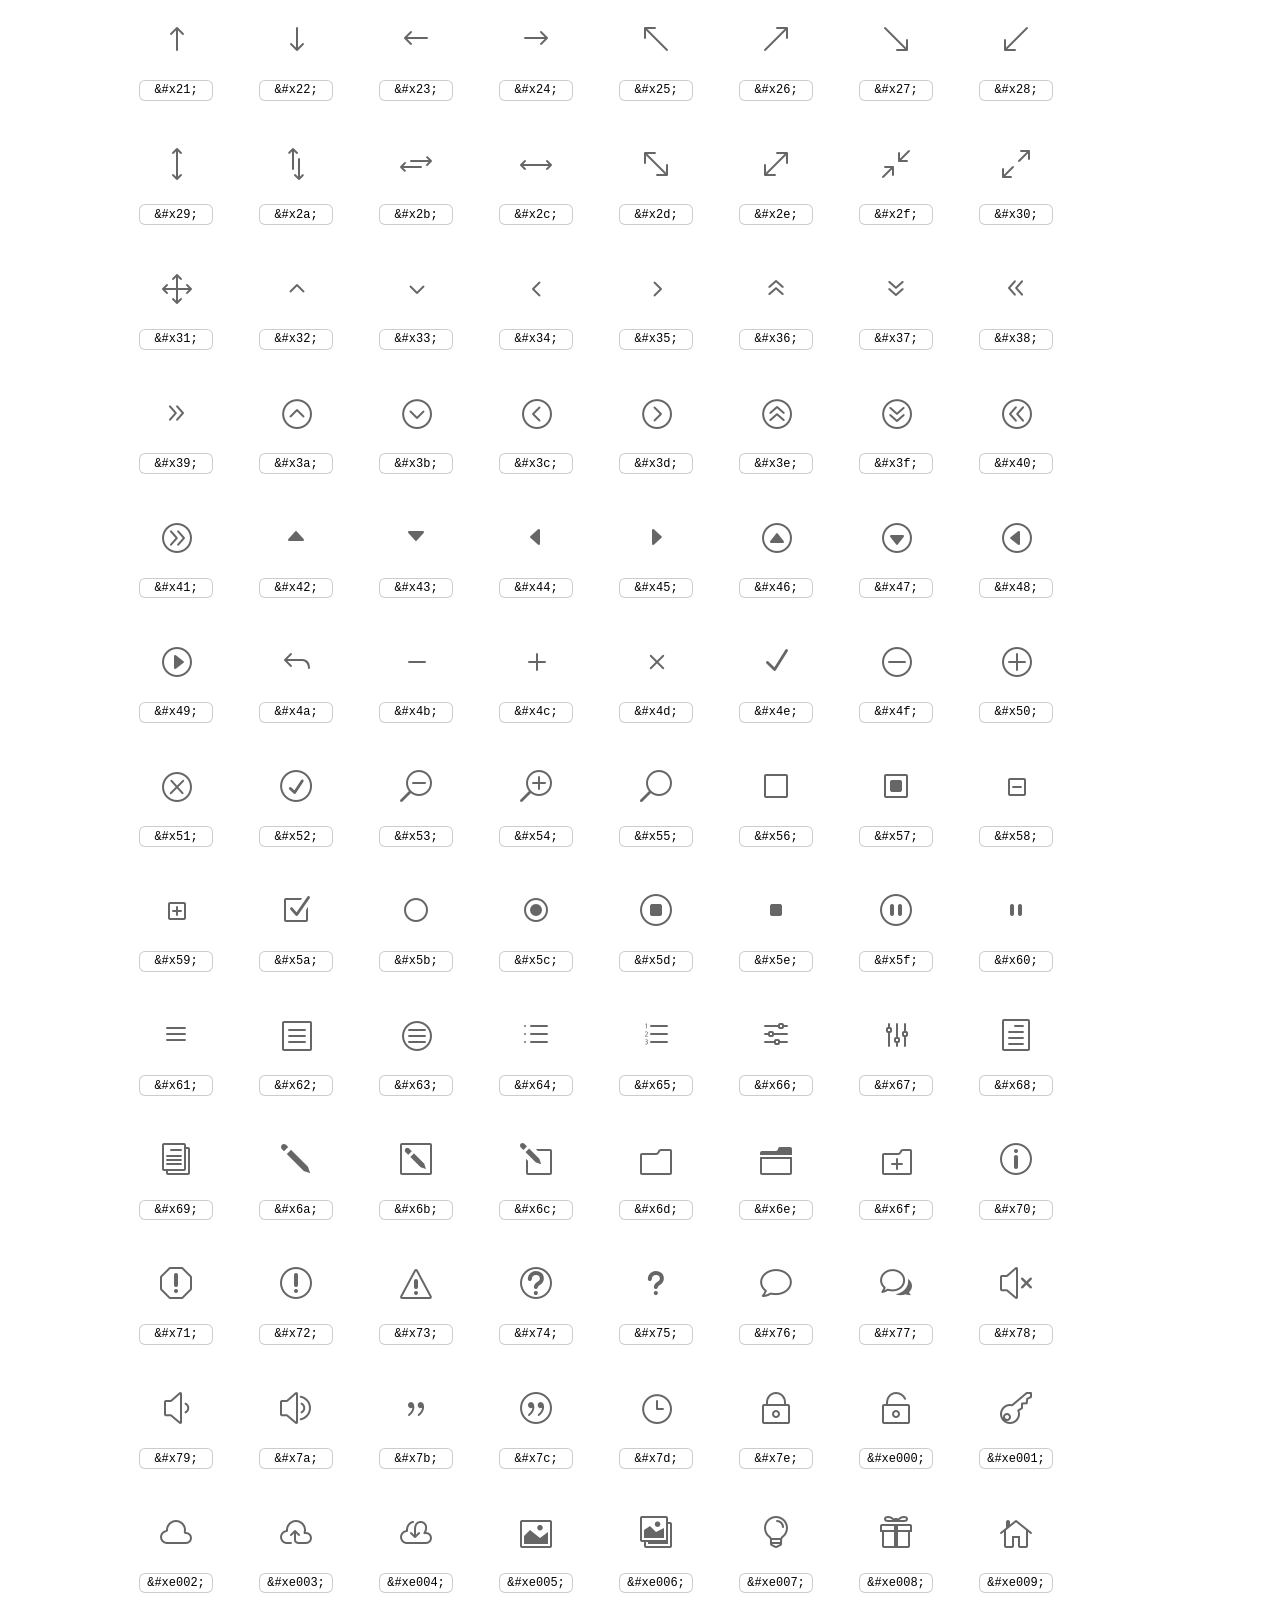
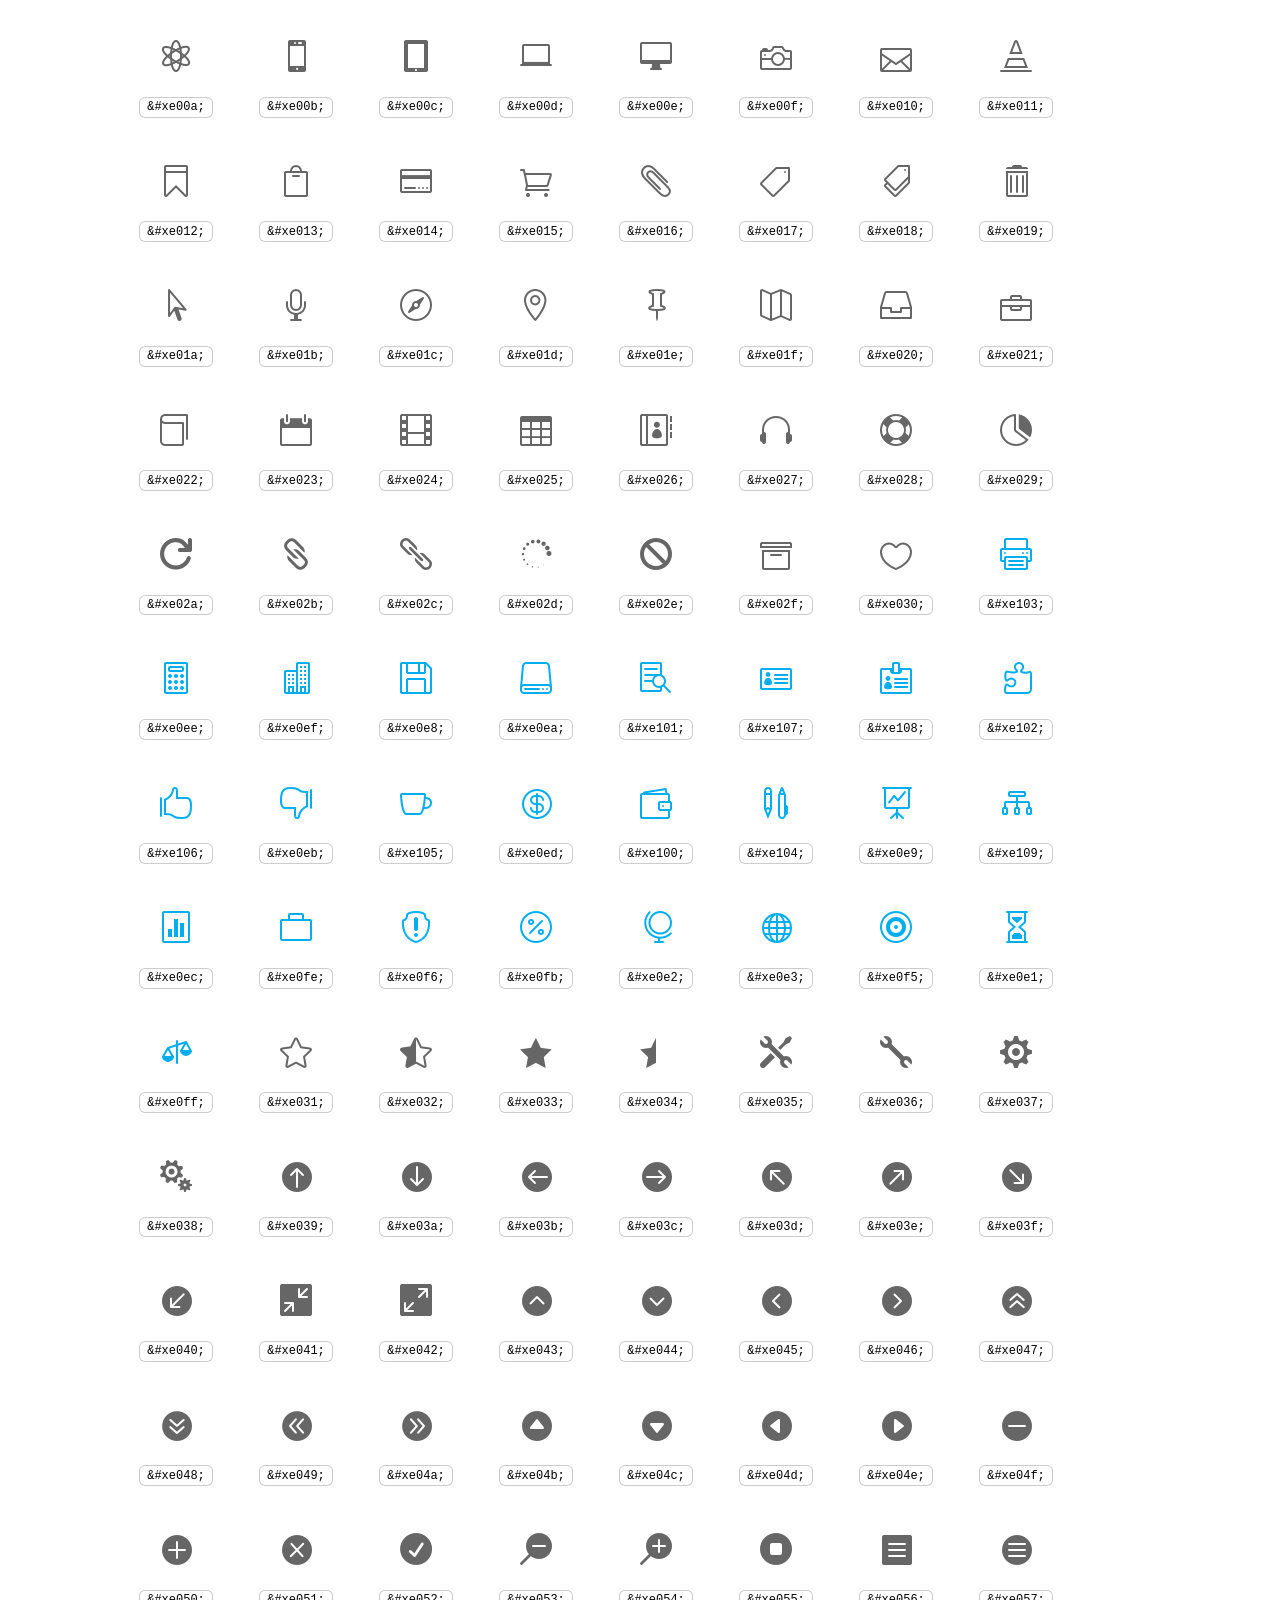
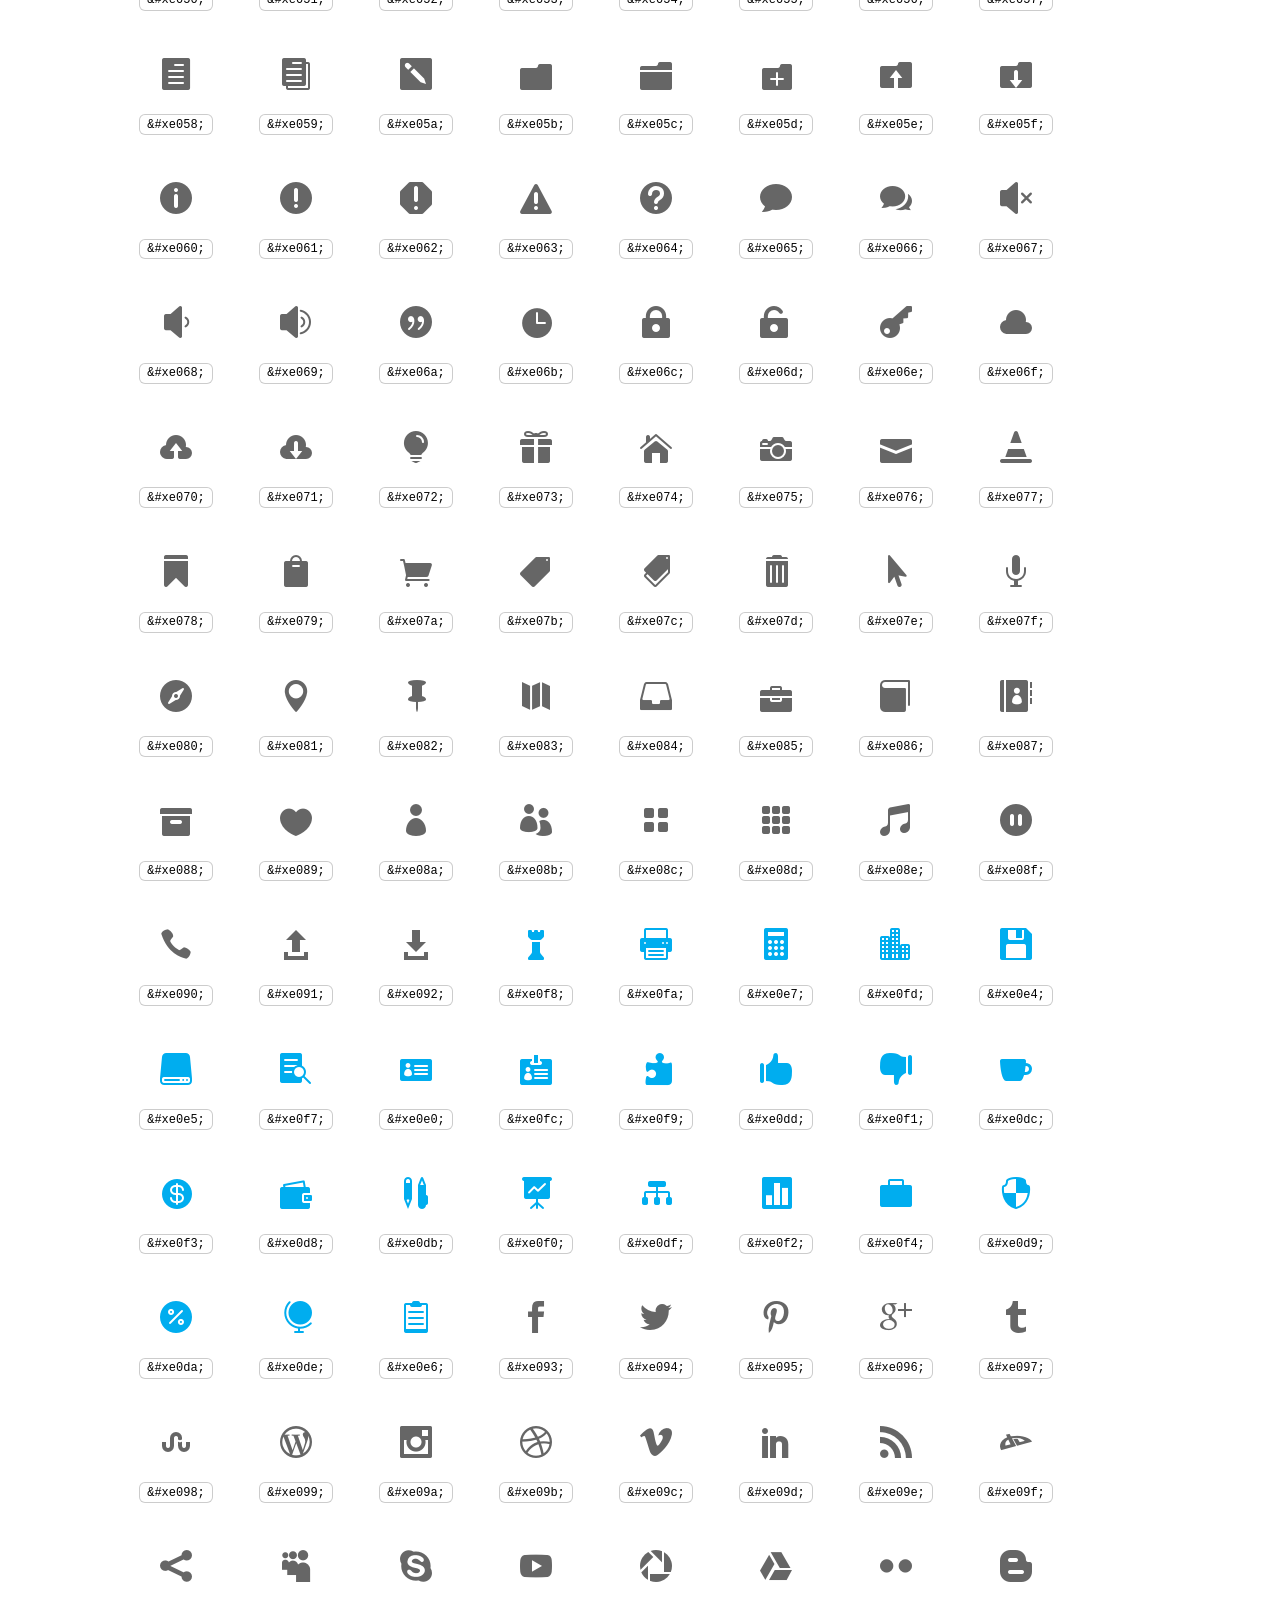
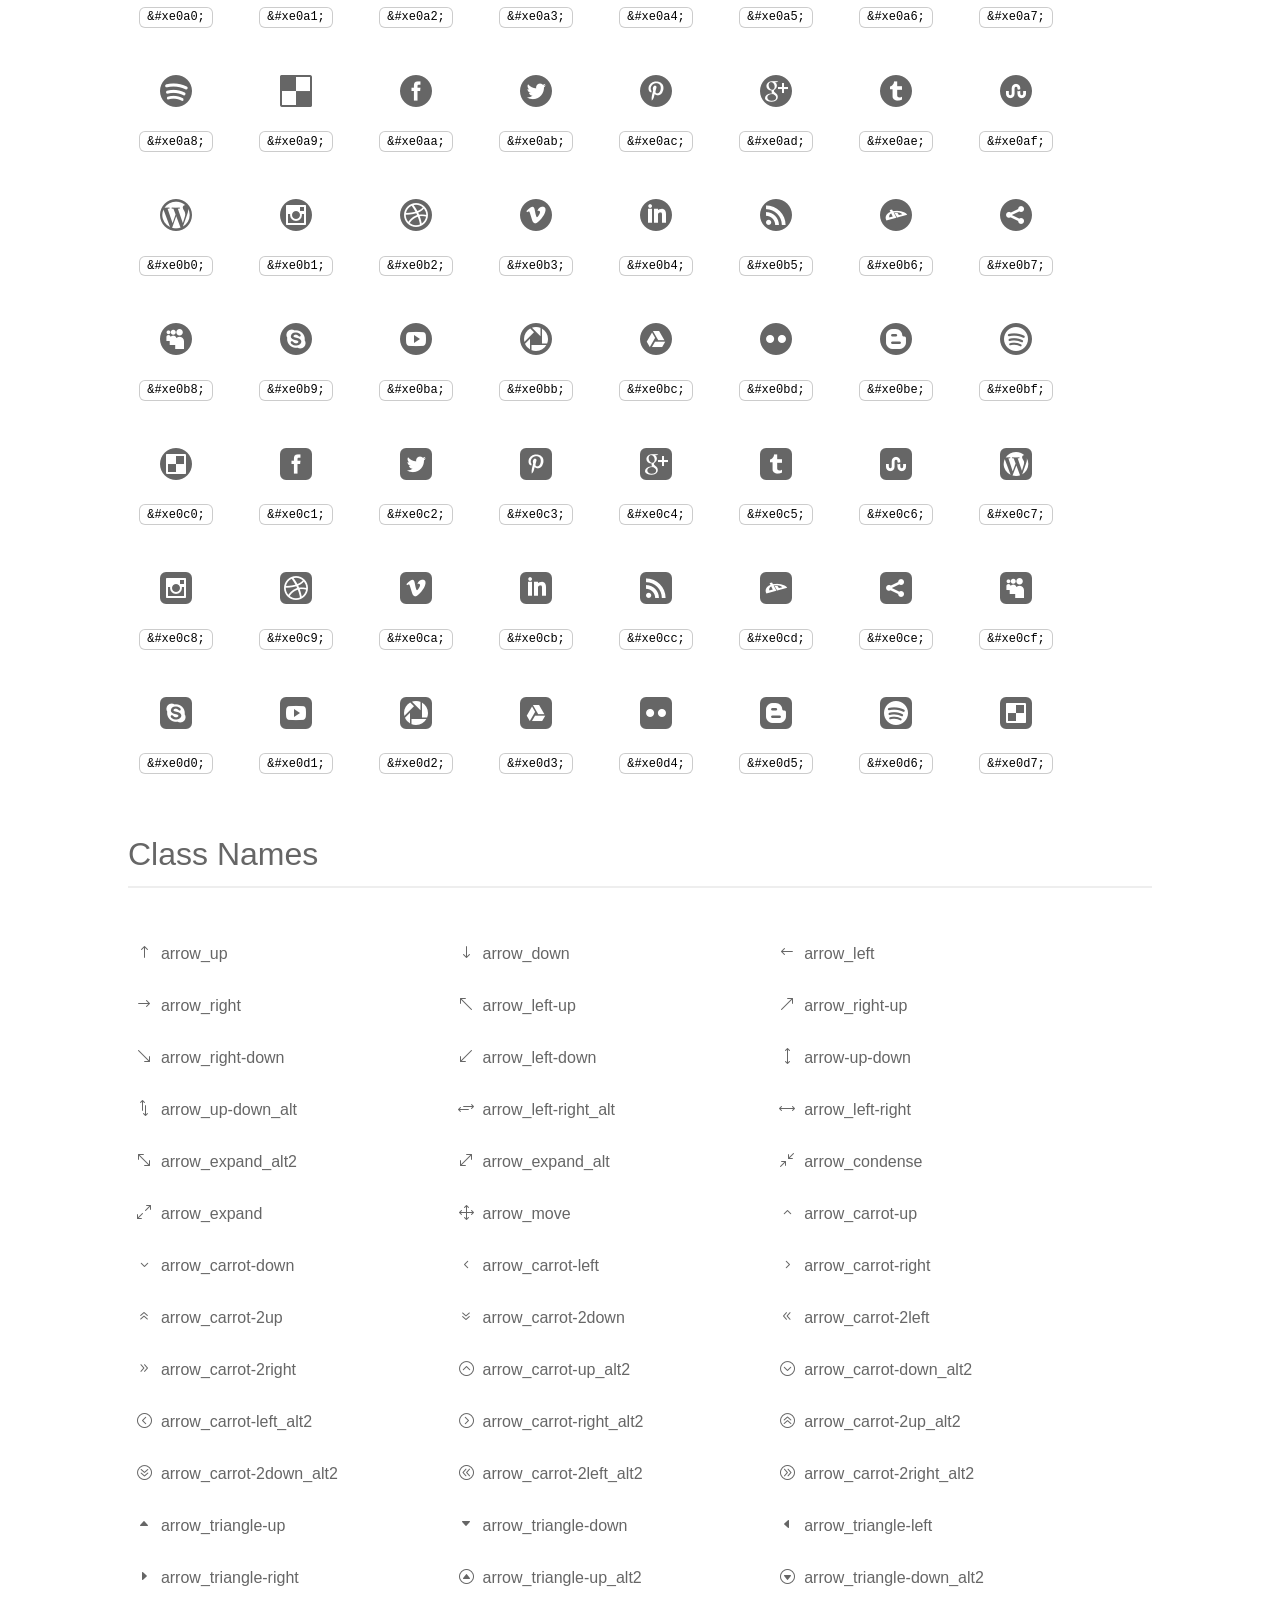
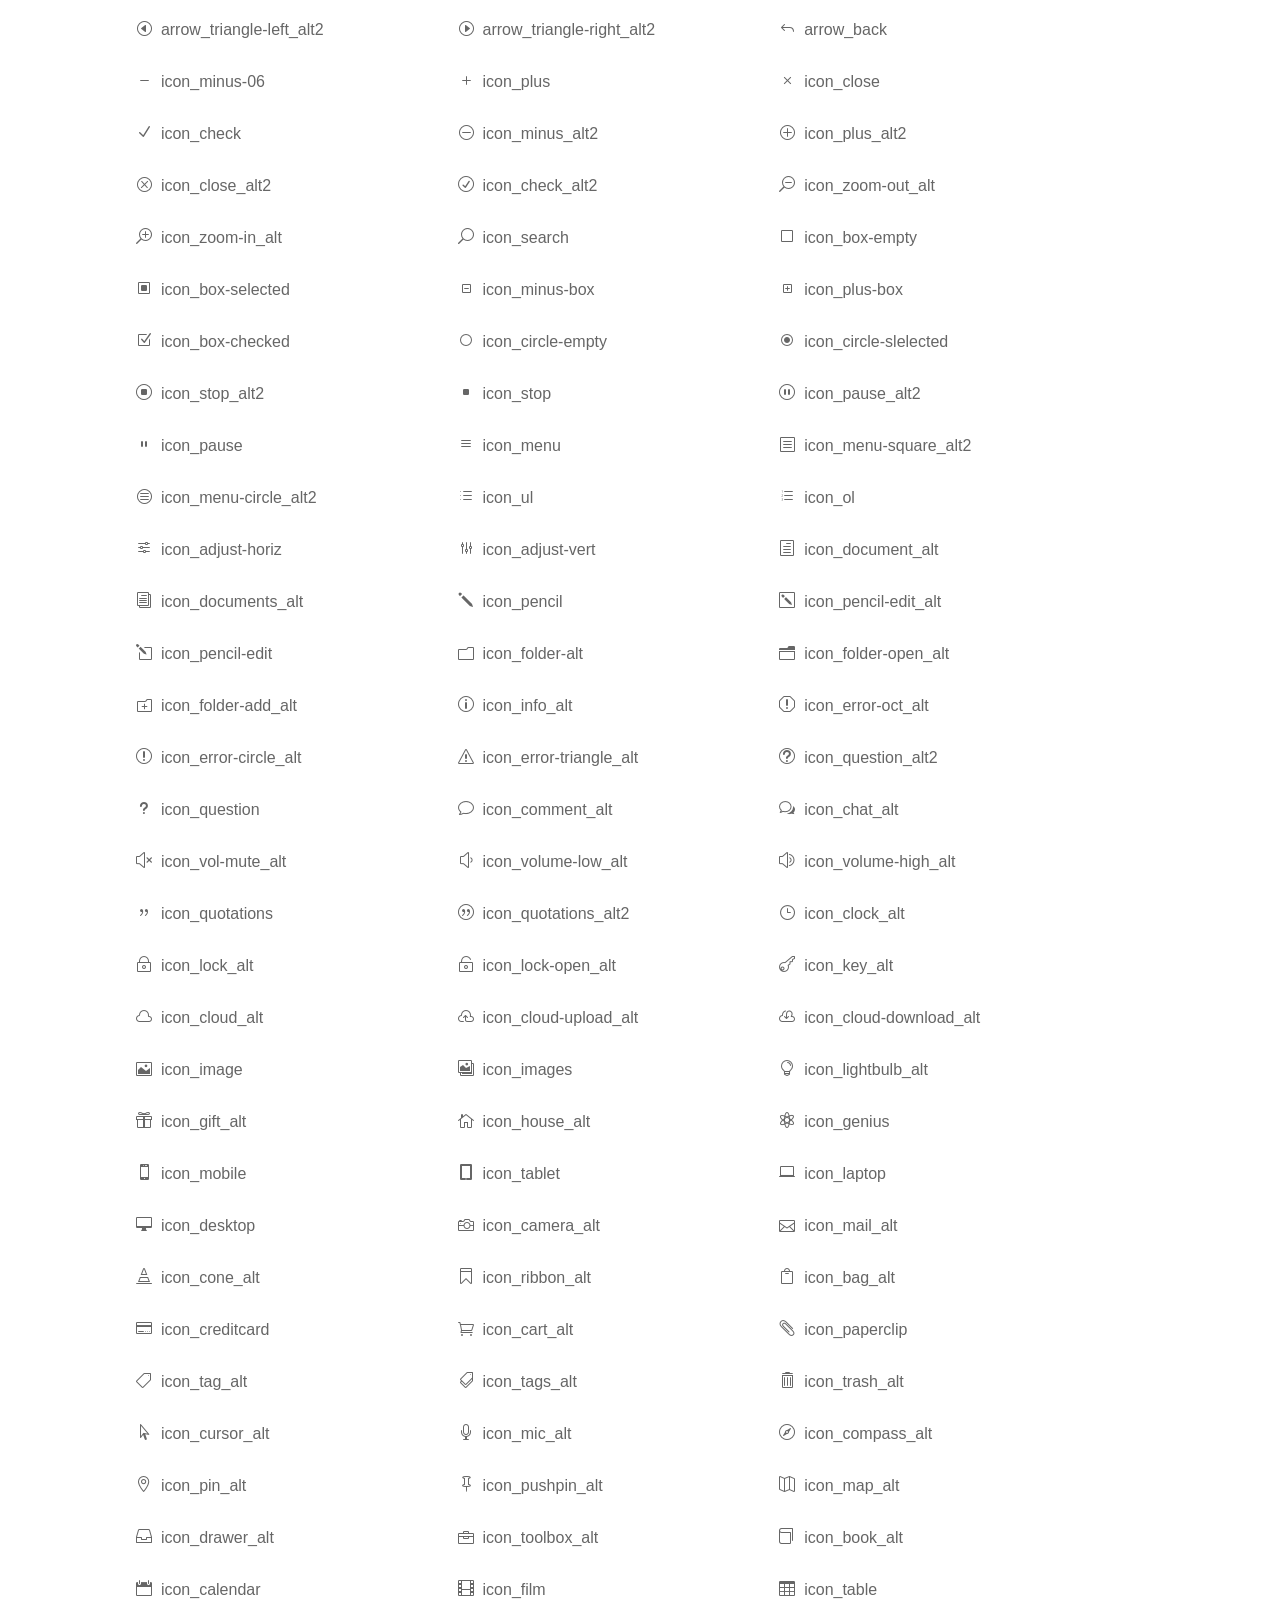
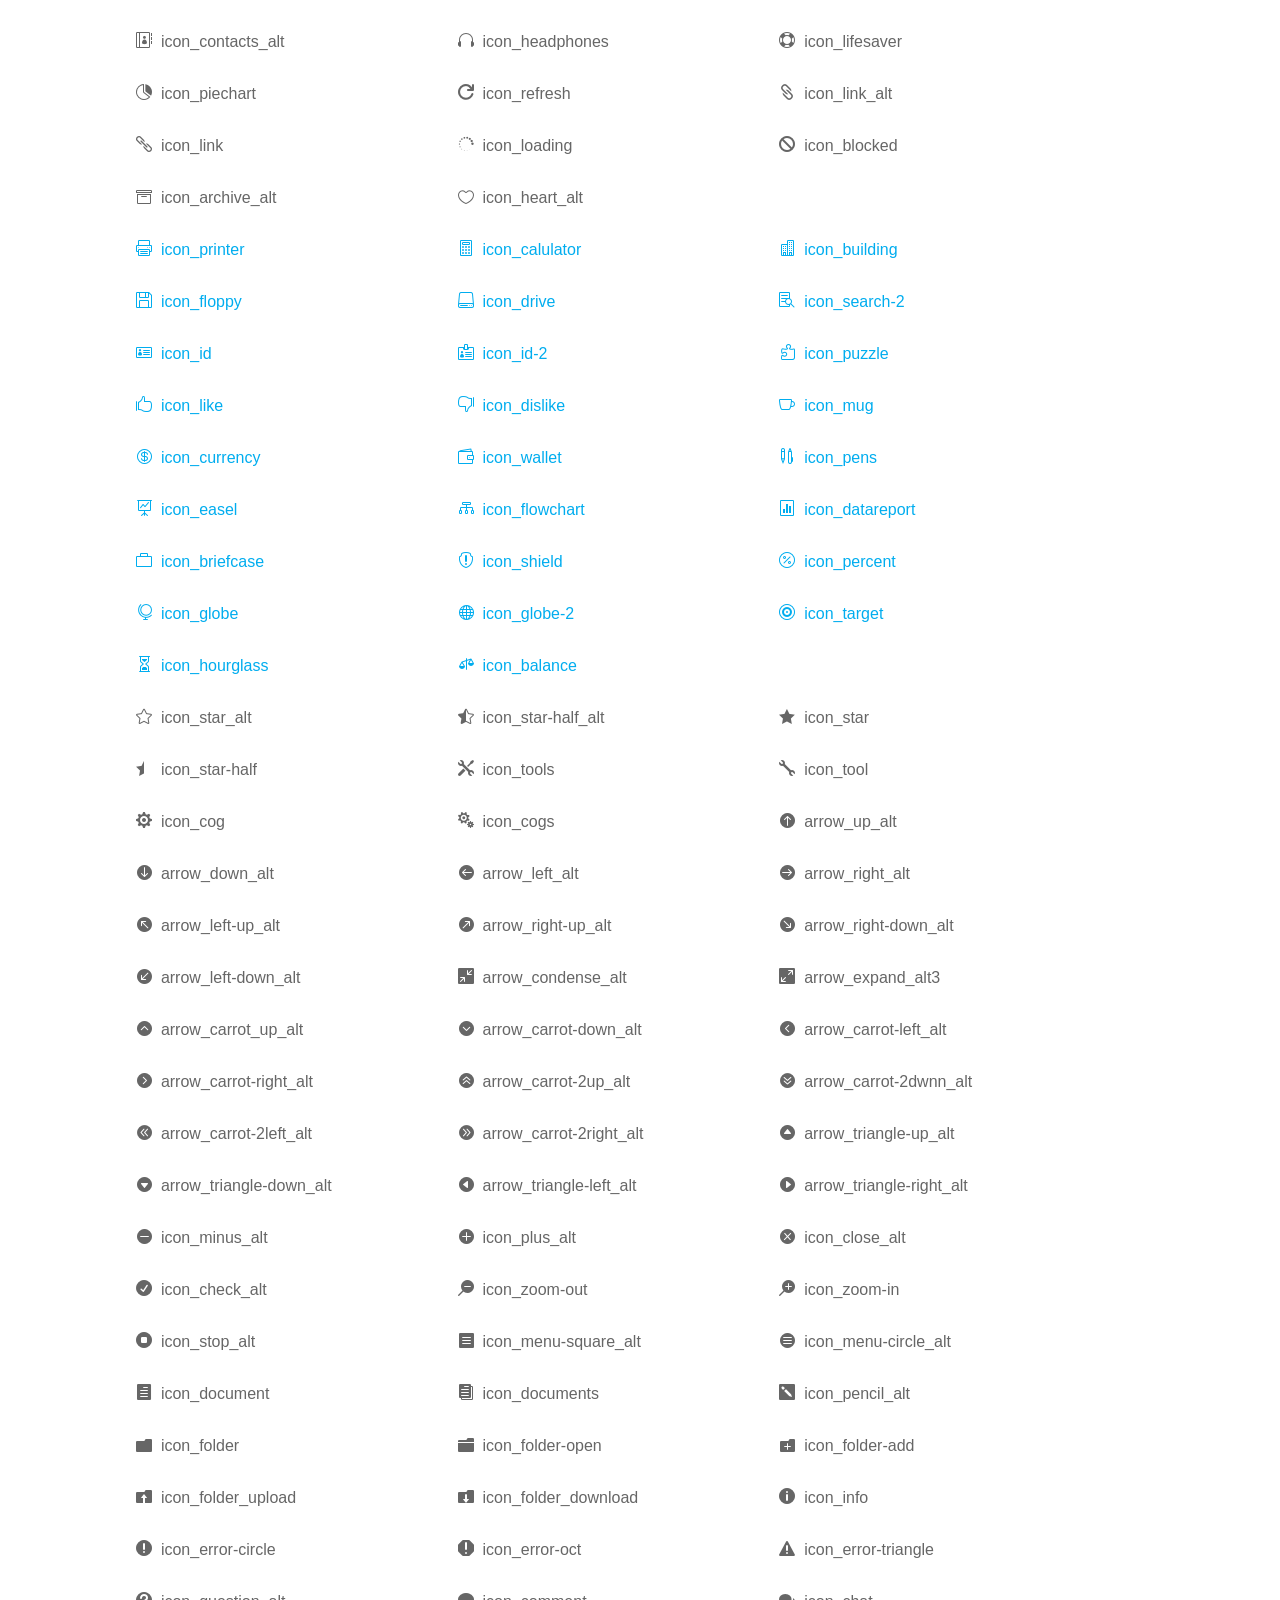
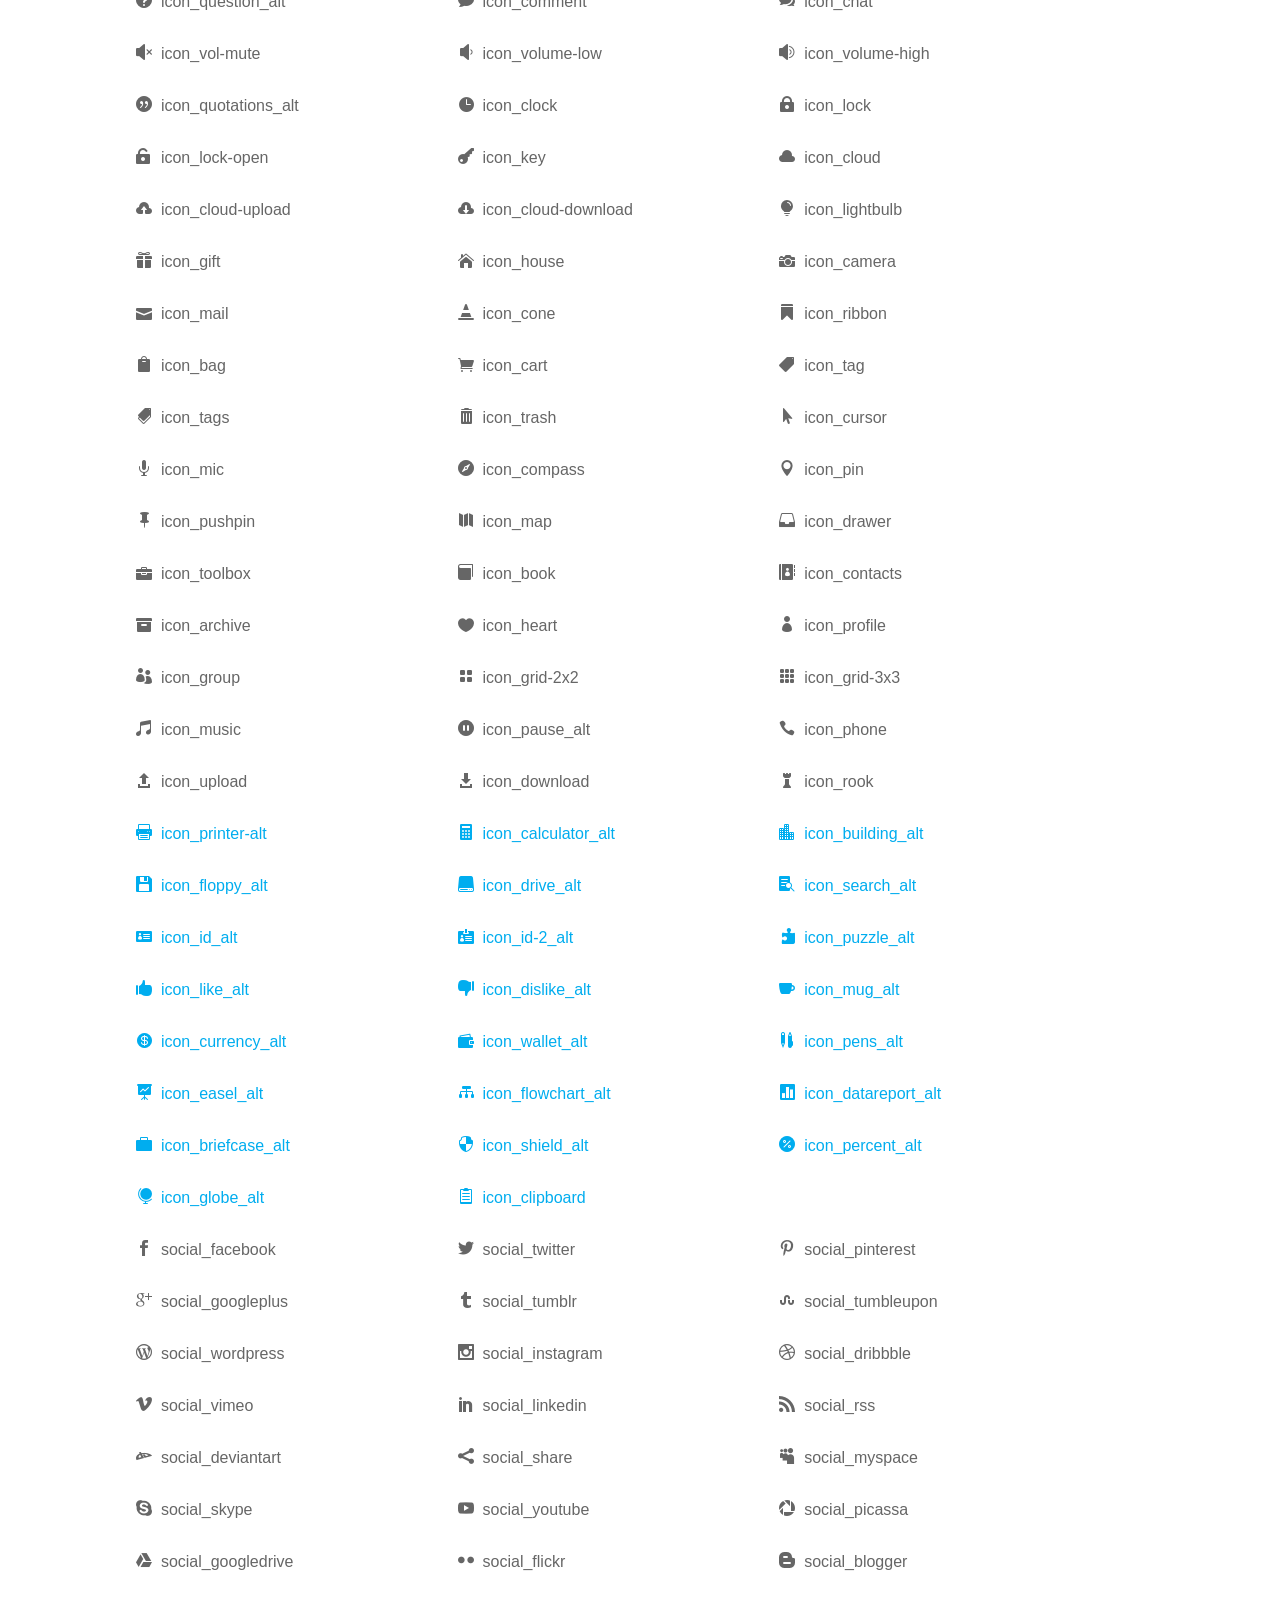
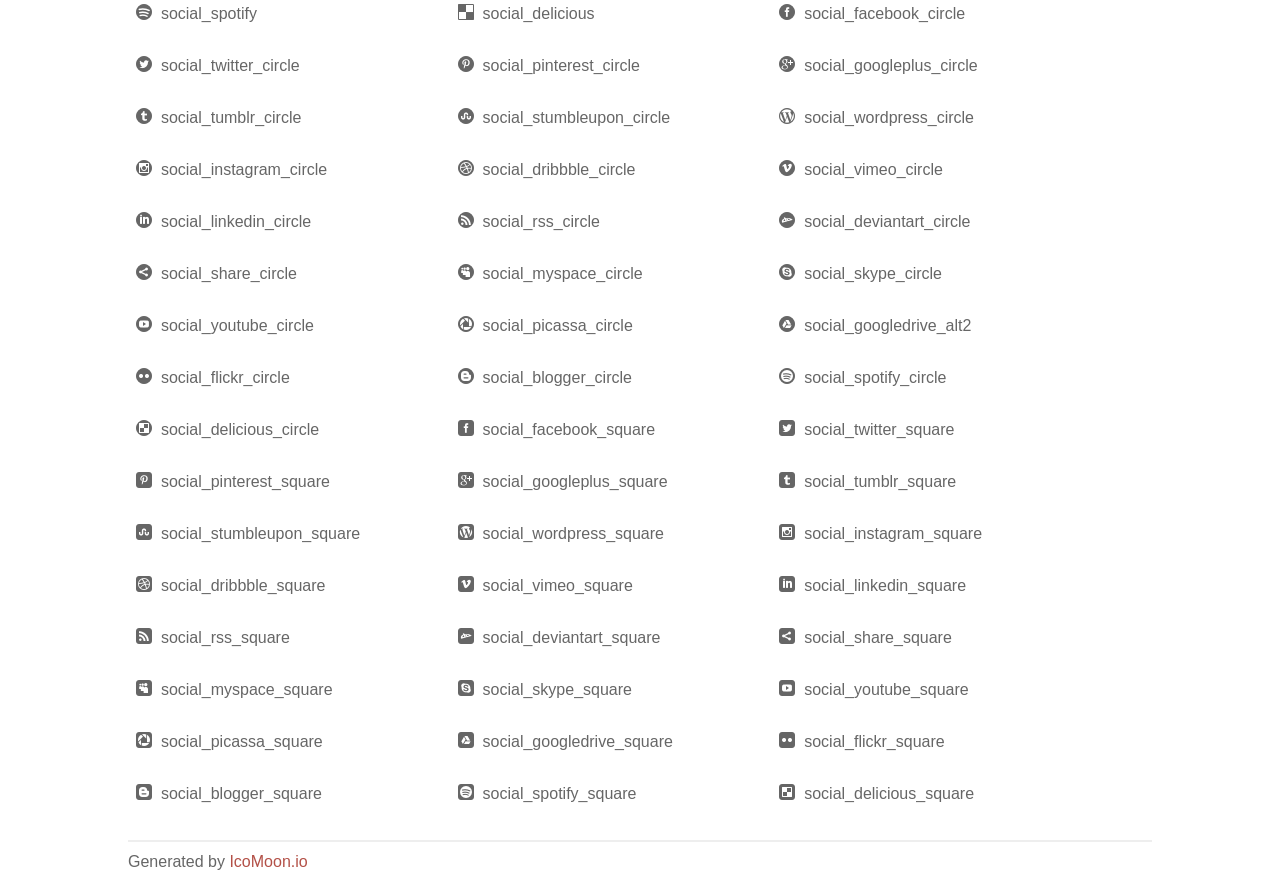
<file: HTML/fonts/elegant_font/HTML_CSS/index.html>
<!doctype html>
<html>
<head>
<title>Your Font/Glyphs</title>
<link rel="stylesheet" href="style.css" />
<!--[if lte IE 7]><script src="lte-ie7.js"></script><![endif]-->
<style>
	section, header, footer {display: block;}
	body {
		font-family: sans-serif;
		color: #666;
		line-height: 1.5;
		font-size: 1em;
	}
	* {
		-moz-box-sizing: border-box;
		-webkit-box-sizing: border-box;
		box-sizing: border-box;
		margin: 0;
		padding: 0;
	}
	.glyph {
		float: left;
		text-align: center;
		padding: .75em;
		margin: .4em 1.5em .75em 0;
		width: 6em;
		text-shadow: none;
	}
	
	.glyph input {
		font-family: consolas, monospace;
		font-size: 12px;
		width: 100%;
		text-align: center;
		border: 0;
		box-shadow: 0 0 0 1px #ccc;
		padding: .2em;
                -moz-border-radius: 5px;
                -webkit-border-radius: 5px;
	}
	
	

	.new {
		color:#00adef !important;
	}

	
	.w-main {
		width: 80%;
	}
	.centered {
		margin-left: auto;
		margin-right: auto;
	}
	.fs1 {
		font-size: 2em;
	}
	header {
		margin: 2em 0;
		padding-bottom: .5em;
		color: #666;
		box-shadow: 0 2px #eee;
	}
	header h1 {
		font-size: 2em;
		font-weight: normal;
	}
	.clearfix:before, .clearfix:after { content: ""; display: table; }
	.clearfix:after, .clear { clear: both; }
	footer {
		margin-top: 2em;
		padding: .5em 0;
		box-shadow: 0 -2px #eee;
	}
	a, a:visited {
		color: #B35047;
		text-decoration: none;
	}
	a:hover, a:focus {color: #000;}
	
	.box1 {
		font-size: 16px;
		display: inline-block;
		width: 30%;
		padding: .25em .5em;
		margin: 20px 10px 0 0;
	}
</style>
</head>
<body>
	<div class="w-main centered">
	<section class="mtm clearfix" id="glyphs">
	<div class="glyph">
		<div class="fs1" aria-hidden="true" data-icon="&#x21;"></div>
		<input type="text" readonly value="&amp;#x21;" />
	</div>
	<div class="glyph">
		<div class="fs1" aria-hidden="true" data-icon="&#x22;"></div>
		<input type="text" readonly value="&amp;#x22;" />
	</div>
	<div class="glyph">
		<div class="fs1" aria-hidden="true" data-icon="&#x23;"></div>
		<input type="text" readonly value="&amp;#x23;" />
	</div>
	<div class="glyph">
		<div class="fs1" aria-hidden="true" data-icon="&#x24;"></div>
		<input type="text" readonly value="&amp;#x24;" />
	</div>
	<div class="glyph">
		<div class="fs1" aria-hidden="true" data-icon="&#x25;"></div>
		<input type="text" readonly value="&amp;#x25;" />
	</div>
	<div class="glyph">
		<div class="fs1" aria-hidden="true" data-icon="&#x26;"></div>
		<input type="text" readonly value="&amp;#x26;" />
	</div>
	<div class="glyph">
		<div class="fs1" aria-hidden="true" data-icon="&#x27;"></div>
		<input type="text" readonly value="&amp;#x27;" />
	</div>
	<div class="glyph">
		<div class="fs1" aria-hidden="true" data-icon="&#x28;"></div>
		<input type="text" readonly value="&amp;#x28;" />
	</div>
	<div class="glyph">
		<div class="fs1" aria-hidden="true" data-icon="&#x29;"></div>
		<input type="text" readonly value="&amp;#x29;" />
	</div>
	<div class="glyph">
		<div class="fs1" aria-hidden="true" data-icon="&#x2a;"></div>
		<input type="text" readonly value="&amp;#x2a;" />
	</div>
	<div class="glyph">
		<div class="fs1" aria-hidden="true" data-icon="&#x2b;"></div>
		<input type="text" readonly value="&amp;#x2b;" />
	</div>
	<div class="glyph">
		<div class="fs1" aria-hidden="true" data-icon="&#x2c;"></div>
		<input type="text" readonly value="&amp;#x2c;" />
	</div>
	<div class="glyph">
		<div class="fs1" aria-hidden="true" data-icon="&#x2d;"></div>
		<input type="text" readonly value="&amp;#x2d;" />
	</div>
	<div class="glyph">
		<div class="fs1" aria-hidden="true" data-icon="&#x2e;"></div>
		<input type="text" readonly value="&amp;#x2e;" />
	</div>
	<div class="glyph">
		<div class="fs1" aria-hidden="true" data-icon="&#x2f;"></div>
		<input type="text" readonly value="&amp;#x2f;" />
	</div>
	<div class="glyph">
		<div class="fs1" aria-hidden="true" data-icon="&#x30;"></div>
		<input type="text" readonly value="&amp;#x30;" />
	</div>
	<div class="glyph">
		<div class="fs1" aria-hidden="true" data-icon="&#x31;"></div>
		<input type="text" readonly value="&amp;#x31;" />
	</div>
	<div class="glyph">
		<div class="fs1" aria-hidden="true" data-icon="&#x32;"></div>
		<input type="text" readonly value="&amp;#x32;" />
	</div>
	<div class="glyph">
		<div class="fs1" aria-hidden="true" data-icon="&#x33;"></div>
		<input type="text" readonly value="&amp;#x33;" />
	</div>
	<div class="glyph">
		<div class="fs1" aria-hidden="true" data-icon="&#x34;"></div>
		<input type="text" readonly value="&amp;#x34;" />
	</div>
	<div class="glyph">
		<div class="fs1" aria-hidden="true" data-icon="&#x35;"></div>
		<input type="text" readonly value="&amp;#x35;" />
	</div>
	<div class="glyph">
		<div class="fs1" aria-hidden="true" data-icon="&#x36;"></div>
		<input type="text" readonly value="&amp;#x36;" />
	</div>
	<div class="glyph">
		<div class="fs1" aria-hidden="true" data-icon="&#x37;"></div>
		<input type="text" readonly value="&amp;#x37;" />
	</div>
	<div class="glyph">
		<div class="fs1" aria-hidden="true" data-icon="&#x38;"></div>
		<input type="text" readonly value="&amp;#x38;" />
	</div>
	<div class="glyph">
		<div class="fs1" aria-hidden="true" data-icon="&#x39;"></div>
		<input type="text" readonly value="&amp;#x39;" />
	</div>
	<div class="glyph">
		<div class="fs1" aria-hidden="true" data-icon="&#x3a;"></div>
		<input type="text" readonly value="&amp;#x3a;" />
	</div>
	<div class="glyph">
		<div class="fs1" aria-hidden="true" data-icon="&#x3b;"></div>
		<input type="text" readonly value="&amp;#x3b;" />
	</div>
	<div class="glyph">
		<div class="fs1" aria-hidden="true" data-icon="&#x3c;"></div>
		<input type="text" readonly value="&amp;#x3c;" />
	</div>
	<div class="glyph">
		<div class="fs1" aria-hidden="true" data-icon="&#x3d;"></div>
		<input type="text" readonly value="&amp;#x3d;" />
	</div>
	<div class="glyph">
		<div class="fs1" aria-hidden="true" data-icon="&#x3e;"></div>
		<input type="text" readonly value="&amp;#x3e;" />
	</div>
	<div class="glyph">
		<div class="fs1" aria-hidden="true" data-icon="&#x3f;"></div>
		<input type="text" readonly value="&amp;#x3f;" />
	</div>
	<div class="glyph">
		<div class="fs1" aria-hidden="true" data-icon="&#x40;"></div>
		<input type="text" readonly value="&amp;#x40;" />
	</div>
	<div class="glyph">
		<div class="fs1" aria-hidden="true" data-icon="&#x41;"></div>
		<input type="text" readonly value="&amp;#x41;" />
	</div>
	<div class="glyph">
		<div class="fs1" aria-hidden="true" data-icon="&#x42;"></div>
		<input type="text" readonly value="&amp;#x42;" />
	</div>
	<div class="glyph">
		<div class="fs1" aria-hidden="true" data-icon="&#x43;"></div>
		<input type="text" readonly value="&amp;#x43;" />
	</div>
	<div class="glyph">
		<div class="fs1" aria-hidden="true" data-icon="&#x44;"></div>
		<input type="text" readonly value="&amp;#x44;" />
	</div>
	<div class="glyph">
		<div class="fs1" aria-hidden="true" data-icon="&#x45;"></div>
		<input type="text" readonly value="&amp;#x45;" />
	</div>
	<div class="glyph">
		<div class="fs1" aria-hidden="true" data-icon="&#x46;"></div>
		<input type="text" readonly value="&amp;#x46;" />
	</div>
	<div class="glyph">
		<div class="fs1" aria-hidden="true" data-icon="&#x47;"></div>
		<input type="text" readonly value="&amp;#x47;" />
	</div>
	<div class="glyph">
		<div class="fs1" aria-hidden="true" data-icon="&#x48;"></div>
		<input type="text" readonly value="&amp;#x48;" />
	</div>
	<div class="glyph">
		<div class="fs1" aria-hidden="true" data-icon="&#x49;"></div>
		<input type="text" readonly value="&amp;#x49;" />
	</div>
	<div class="glyph">
		<div class="fs1" aria-hidden="true" data-icon="&#x4a;"></div>
		<input type="text" readonly value="&amp;#x4a;" />
	</div>
	<div class="glyph">
		<div class="fs1" aria-hidden="true" data-icon="&#x4b;"></div>
		<input type="text" readonly value="&amp;#x4b;" />
	</div>
	<div class="glyph">
		<div class="fs1" aria-hidden="true" data-icon="&#x4c;"></div>
		<input type="text" readonly value="&amp;#x4c;" />
	</div>
	<div class="glyph">
		<div class="fs1" aria-hidden="true" data-icon="&#x4d;"></div>
		<input type="text" readonly value="&amp;#x4d;" />
	</div>
	<div class="glyph">
		<div class="fs1" aria-hidden="true" data-icon="&#x4e;"></div>
		<input type="text" readonly value="&amp;#x4e;" />
	</div>
	<div class="glyph">
		<div class="fs1" aria-hidden="true" data-icon="&#x4f;"></div>
		<input type="text" readonly value="&amp;#x4f;" />
	</div>
	<div class="glyph">
		<div class="fs1" aria-hidden="true" data-icon="&#x50;"></div>
		<input type="text" readonly value="&amp;#x50;" />
	</div>
	<div class="glyph">
		<div class="fs1" aria-hidden="true" data-icon="&#x51;"></div>
		<input type="text" readonly value="&amp;#x51;" />
	</div>
	<div class="glyph">
		<div class="fs1" aria-hidden="true" data-icon="&#x52;"></div>
		<input type="text" readonly value="&amp;#x52;" />
	</div>
	<div class="glyph">
		<div class="fs1" aria-hidden="true" data-icon="&#x53;"></div>
		<input type="text" readonly value="&amp;#x53;" />
	</div>
	<div class="glyph">
		<div class="fs1" aria-hidden="true" data-icon="&#x54;"></div>
		<input type="text" readonly value="&amp;#x54;" />
	</div>
	<div class="glyph">
		<div class="fs1" aria-hidden="true" data-icon="&#x55;"></div>
		<input type="text" readonly value="&amp;#x55;" />
	</div>
	<div class="glyph">
		<div class="fs1" aria-hidden="true" data-icon="&#x56;"></div>
		<input type="text" readonly value="&amp;#x56;" />
	</div>
	<div class="glyph">
		<div class="fs1" aria-hidden="true" data-icon="&#x57;"></div>
		<input type="text" readonly value="&amp;#x57;" />
	</div>
	<div class="glyph">
		<div class="fs1" aria-hidden="true" data-icon="&#x58;"></div>
		<input type="text" readonly value="&amp;#x58;" />
	</div>
	<div class="glyph">
		<div class="fs1" aria-hidden="true" data-icon="&#x59;"></div>
		<input type="text" readonly value="&amp;#x59;" />
	</div>
	<div class="glyph">
		<div class="fs1" aria-hidden="true" data-icon="&#x5a;"></div>
		<input type="text" readonly value="&amp;#x5a;" />
	</div>
	<div class="glyph">
		<div class="fs1" aria-hidden="true" data-icon="&#x5b;"></div>
		<input type="text" readonly value="&amp;#x5b;" />
	</div>
	<div class="glyph">
		<div class="fs1" aria-hidden="true" data-icon="&#x5c;"></div>
		<input type="text" readonly value="&amp;#x5c;" />
	</div>
	<div class="glyph">
		<div class="fs1" aria-hidden="true" data-icon="&#x5d;"></div>
		<input type="text" readonly value="&amp;#x5d;" />
	</div>
	<div class="glyph">
		<div class="fs1" aria-hidden="true" data-icon="&#x5e;"></div>
		<input type="text" readonly value="&amp;#x5e;" />
	</div>
	<div class="glyph">
		<div class="fs1" aria-hidden="true" data-icon="&#x5f;"></div>
		<input type="text" readonly value="&amp;#x5f;" />
	</div>
	<div class="glyph">
		<div class="fs1" aria-hidden="true" data-icon="&#x60;"></div>
		<input type="text" readonly value="&amp;#x60;" />
	</div>
	<div class="glyph">
		<div class="fs1" aria-hidden="true" data-icon="&#x61;"></div>
		<input type="text" readonly value="&amp;#x61;" />
	</div>
	<div class="glyph">
		<div class="fs1" aria-hidden="true" data-icon="&#x62;"></div>
		<input type="text" readonly value="&amp;#x62;" />
	</div>
	<div class="glyph">
		<div class="fs1" aria-hidden="true" data-icon="&#x63;"></div>
		<input type="text" readonly value="&amp;#x63;" />
	</div>
	<div class="glyph">
		<div class="fs1" aria-hidden="true" data-icon="&#x64;"></div>
		<input type="text" readonly value="&amp;#x64;" />
	</div>
	<div class="glyph">
		<div class="fs1" aria-hidden="true" data-icon="&#x65;"></div>
		<input type="text" readonly value="&amp;#x65;" />
	</div>
	<div class="glyph">
		<div class="fs1" aria-hidden="true" data-icon="&#x66;"></div>
		<input type="text" readonly value="&amp;#x66;" />
	</div>
	<div class="glyph">
		<div class="fs1" aria-hidden="true" data-icon="&#x67;"></div>
		<input type="text" readonly value="&amp;#x67;" />
	</div>
	<div class="glyph">
		<div class="fs1" aria-hidden="true" data-icon="&#x68;"></div>
		<input type="text" readonly value="&amp;#x68;" />
	</div>
	<div class="glyph">
		<div class="fs1" aria-hidden="true" data-icon="&#x69;"></div>
		<input type="text" readonly value="&amp;#x69;" />
	</div>
	<div class="glyph">
		<div class="fs1" aria-hidden="true" data-icon="&#x6a;"></div>
		<input type="text" readonly value="&amp;#x6a;" />
	</div>
	<div class="glyph">
		<div class="fs1" aria-hidden="true" data-icon="&#x6b;"></div>
		<input type="text" readonly value="&amp;#x6b;" />
	</div>
	<div class="glyph">
		<div class="fs1" aria-hidden="true" data-icon="&#x6c;"></div>
		<input type="text" readonly value="&amp;#x6c;" />
	</div>
	<div class="glyph">
		<div class="fs1" aria-hidden="true" data-icon="&#x6d;"></div>
		<input type="text" readonly value="&amp;#x6d;" />
	</div>
	<div class="glyph">
		<div class="fs1" aria-hidden="true" data-icon="&#x6e;"></div>
		<input type="text" readonly value="&amp;#x6e;" />
	</div>
	<div class="glyph">
		<div class="fs1" aria-hidden="true" data-icon="&#x6f;"></div>
		<input type="text" readonly value="&amp;#x6f;" />
	</div>
	<div class="glyph">
		<div class="fs1" aria-hidden="true" data-icon="&#x70;"></div>
		<input type="text" readonly value="&amp;#x70;" />
	</div>
	<div class="glyph">
		<div class="fs1" aria-hidden="true" data-icon="&#x71;"></div>
		<input type="text" readonly value="&amp;#x71;" />
	</div>
	<div class="glyph">
		<div class="fs1" aria-hidden="true" data-icon="&#x72;"></div>
		<input type="text" readonly value="&amp;#x72;" />
	</div>
	<div class="glyph">
		<div class="fs1" aria-hidden="true" data-icon="&#x73;"></div>
		<input type="text" readonly value="&amp;#x73;" />
	</div>
	<div class="glyph">
		<div class="fs1" aria-hidden="true" data-icon="&#x74;"></div>
		<input type="text" readonly value="&amp;#x74;" />
	</div>
	<div class="glyph">
		<div class="fs1" aria-hidden="true" data-icon="&#x75;"></div>
		<input type="text" readonly value="&amp;#x75;" />
	</div>
	<div class="glyph">
		<div class="fs1" aria-hidden="true" data-icon="&#x76;"></div>
		<input type="text" readonly value="&amp;#x76;" />
	</div>
	<div class="glyph">
		<div class="fs1" aria-hidden="true" data-icon="&#x77;"></div>
		<input type="text" readonly value="&amp;#x77;" />
	</div>
	<div class="glyph">
		<div class="fs1" aria-hidden="true" data-icon="&#x78;"></div>
		<input type="text" readonly value="&amp;#x78;" />
	</div>
	<div class="glyph">
		<div class="fs1" aria-hidden="true" data-icon="&#x79;"></div>
		<input type="text" readonly value="&amp;#x79;" />
	</div>
	<div class="glyph">
		<div class="fs1" aria-hidden="true" data-icon="&#x7a;"></div>
		<input type="text" readonly value="&amp;#x7a;" />
	</div>
	<div class="glyph">
		<div class="fs1" aria-hidden="true" data-icon="&#x7b;"></div>
		<input type="text" readonly value="&amp;#x7b;" />
	</div>
	<div class="glyph">
		<div class="fs1" aria-hidden="true" data-icon="&#x7c;"></div>
		<input type="text" readonly value="&amp;#x7c;" />
	</div>
	<div class="glyph">
		<div class="fs1" aria-hidden="true" data-icon="&#x7d;"></div>
		<input type="text" readonly value="&amp;#x7d;" />
	</div>
	<div class="glyph">
		<div class="fs1" aria-hidden="true" data-icon="&#x7e;"></div>
		<input type="text" readonly value="&amp;#x7e;" />
	</div>
	<div class="glyph">
		<div class="fs1" aria-hidden="true" data-icon="&#xe000;"></div>
		<input type="text" readonly value="&amp;#xe000;" />
	</div>
	<div class="glyph">
		<div class="fs1" aria-hidden="true" data-icon="&#xe001;"></div>
		<input type="text" readonly value="&amp;#xe001;" />
	</div>
	<div class="glyph">
		<div class="fs1" aria-hidden="true" data-icon="&#xe002;"></div>
		<input type="text" readonly value="&amp;#xe002;" />
	</div>
	<div class="glyph">
		<div class="fs1" aria-hidden="true" data-icon="&#xe003;"></div>
		<input type="text" readonly value="&amp;#xe003;" />
	</div>
	<div class="glyph">
		<div class="fs1" aria-hidden="true" data-icon="&#xe004;"></div>
		<input type="text" readonly value="&amp;#xe004;" />
	</div>
	<div class="glyph">
		<div class="fs1" aria-hidden="true" data-icon="&#xe005;"></div>
		<input type="text" readonly value="&amp;#xe005;" />
	</div>
	<div class="glyph">
		<div class="fs1" aria-hidden="true" data-icon="&#xe006;"></div>
		<input type="text" readonly value="&amp;#xe006;" />
	</div>
	<div class="glyph">
		<div class="fs1" aria-hidden="true" data-icon="&#xe007;"></div>
		<input type="text" readonly value="&amp;#xe007;" />
	</div>
	<div class="glyph">
		<div class="fs1" aria-hidden="true" data-icon="&#xe008;"></div>
		<input type="text" readonly value="&amp;#xe008;" />
	</div>
	<div class="glyph">
		<div class="fs1" aria-hidden="true" data-icon="&#xe009;"></div>
		<input type="text" readonly value="&amp;#xe009;" />
	</div>
	<div class="glyph">
		<div class="fs1" aria-hidden="true" data-icon="&#xe00a;"></div>
		<input type="text" readonly value="&amp;#xe00a;" />
	</div>
	<div class="glyph">
		<div class="fs1" aria-hidden="true" data-icon="&#xe00b;"></div>
		<input type="text" readonly value="&amp;#xe00b;" />
	</div>
	<div class="glyph">
		<div class="fs1" aria-hidden="true" data-icon="&#xe00c;"></div>
		<input type="text" readonly value="&amp;#xe00c;" />
	</div>
	<div class="glyph">
		<div class="fs1" aria-hidden="true" data-icon="&#xe00d;"></div>
		<input type="text" readonly value="&amp;#xe00d;" />
	</div>
	<div class="glyph">
		<div class="fs1" aria-hidden="true" data-icon="&#xe00e;"></div>
		<input type="text" readonly value="&amp;#xe00e;" />
	</div>
	<div class="glyph">
		<div class="fs1" aria-hidden="true" data-icon="&#xe00f;"></div>
		<input type="text" readonly value="&amp;#xe00f;" />
	</div>
	<div class="glyph">
		<div class="fs1" aria-hidden="true" data-icon="&#xe010;"></div>
		<input type="text" readonly value="&amp;#xe010;" />
	</div>
	<div class="glyph">
		<div class="fs1" aria-hidden="true" data-icon="&#xe011;"></div>
		<input type="text" readonly value="&amp;#xe011;" />
	</div>
	<div class="glyph">
		<div class="fs1" aria-hidden="true" data-icon="&#xe012;"></div>
		<input type="text" readonly value="&amp;#xe012;" />
	</div>
	<div class="glyph">
		<div class="fs1" aria-hidden="true" data-icon="&#xe013;"></div>
		<input type="text" readonly value="&amp;#xe013;" />
	</div>
	<div class="glyph">
		<div class="fs1" aria-hidden="true" data-icon="&#xe014;"></div>
		<input type="text" readonly value="&amp;#xe014;" />
	</div>
	<div class="glyph">
		<div class="fs1" aria-hidden="true" data-icon="&#xe015;"></div>
		<input type="text" readonly value="&amp;#xe015;" />
	</div>
	<div class="glyph">
		<div class="fs1" aria-hidden="true" data-icon="&#xe016;"></div>
		<input type="text" readonly value="&amp;#xe016;" />
	</div>
	<div class="glyph">
		<div class="fs1" aria-hidden="true" data-icon="&#xe017;"></div>
		<input type="text" readonly value="&amp;#xe017;" />
	</div>
	<div class="glyph">
		<div class="fs1" aria-hidden="true" data-icon="&#xe018;"></div>
		<input type="text" readonly value="&amp;#xe018;" />
	</div>
	<div class="glyph">
		<div class="fs1" aria-hidden="true" data-icon="&#xe019;"></div>
		<input type="text" readonly value="&amp;#xe019;" />
	</div>
	<div class="glyph">
		<div class="fs1" aria-hidden="true" data-icon="&#xe01a;"></div>
		<input type="text" readonly value="&amp;#xe01a;" />
	</div>
	<div class="glyph">
		<div class="fs1" aria-hidden="true" data-icon="&#xe01b;"></div>
		<input type="text" readonly value="&amp;#xe01b;" />
	</div>
	<div class="glyph">
		<div class="fs1" aria-hidden="true" data-icon="&#xe01c;"></div>
		<input type="text" readonly value="&amp;#xe01c;" />
	</div>
	<div class="glyph">
		<div class="fs1" aria-hidden="true" data-icon="&#xe01d;"></div>
		<input type="text" readonly value="&amp;#xe01d;" />
	</div>
	<div class="glyph">
		<div class="fs1" aria-hidden="true" data-icon="&#xe01e;"></div>
		<input type="text" readonly value="&amp;#xe01e;" />
	</div>
	<div class="glyph">
		<div class="fs1" aria-hidden="true" data-icon="&#xe01f;"></div>
		<input type="text" readonly value="&amp;#xe01f;" />
	</div>
	<div class="glyph">
		<div class="fs1" aria-hidden="true" data-icon="&#xe020;"></div>
		<input type="text" readonly value="&amp;#xe020;" />
	</div>
	<div class="glyph">
		<div class="fs1" aria-hidden="true" data-icon="&#xe021;"></div>
		<input type="text" readonly value="&amp;#xe021;" />
	</div>
	<div class="glyph">
		<div class="fs1" aria-hidden="true" data-icon="&#xe022;"></div>
		<input type="text" readonly value="&amp;#xe022;" />
	</div>
	<div class="glyph">
		<div class="fs1" aria-hidden="true" data-icon="&#xe023;"></div>
		<input type="text" readonly value="&amp;#xe023;" />
	</div>
	<div class="glyph">
		<div class="fs1" aria-hidden="true" data-icon="&#xe024;"></div>
		<input type="text" readonly value="&amp;#xe024;" />
	</div>
	<div class="glyph">
		<div class="fs1" aria-hidden="true" data-icon="&#xe025;"></div>
		<input type="text" readonly value="&amp;#xe025;" />
	</div>
	<div class="glyph">
		<div class="fs1" aria-hidden="true" data-icon="&#xe026;"></div>
		<input type="text" readonly value="&amp;#xe026;" />
	</div>
	<div class="glyph">
		<div class="fs1" aria-hidden="true" data-icon="&#xe027;"></div>
		<input type="text" readonly value="&amp;#xe027;" />
	</div>
	<div class="glyph">
		<div class="fs1" aria-hidden="true" data-icon="&#xe028;"></div>
		<input type="text" readonly value="&amp;#xe028;" />
	</div>
	<div class="glyph">
		<div class="fs1" aria-hidden="true" data-icon="&#xe029;"></div>
		<input type="text" readonly value="&amp;#xe029;" />
	</div>
	<div class="glyph">
		<div class="fs1" aria-hidden="true" data-icon="&#xe02a;"></div>
		<input type="text" readonly value="&amp;#xe02a;" />
	</div>
	<div class="glyph">
		<div class="fs1" aria-hidden="true" data-icon="&#xe02b;"></div>
		<input type="text" readonly value="&amp;#xe02b;" />
	</div>
	<div class="glyph">
		<div class="fs1" aria-hidden="true" data-icon="&#xe02c;"></div>
		<input type="text" readonly value="&amp;#xe02c;" />
	</div>
	<div class="glyph">
		<div class="fs1" aria-hidden="true" data-icon="&#xe02d;"></div>
		<input type="text" readonly value="&amp;#xe02d;" />
	</div>
	<div class="glyph">
		<div class="fs1" aria-hidden="true" data-icon="&#xe02e;"></div>
		<input type="text" readonly value="&amp;#xe02e;" />
	</div>
	<div class="glyph">
		<div class="fs1" aria-hidden="true" data-icon="&#xe02f;"></div>
		<input type="text" readonly value="&amp;#xe02f;" />
	</div>
	<div class="glyph">
		<div class="fs1" aria-hidden="true" data-icon="&#xe030;"></div>
		<input type="text" readonly value="&amp;#xe030;" />
	</div>
    
    <div class="new">
    
    <div class="glyph">
		<div class="fs1" aria-hidden="true" data-icon="&#xe103;"></div>
		<input type="text" readonly value="&amp;#xe103;" />
	</div>
	<div class="glyph">
		<div class="fs1" aria-hidden="true" data-icon="&#xe0ee;"></div>
		<input type="text" readonly value="&amp;#xe0ee;" />
	</div>
	<div class="glyph">
		<div class="fs1" aria-hidden="true" data-icon="&#xe0ef;"></div>
		<input type="text" readonly value="&amp;#xe0ef;" />
	</div>
	<div class="glyph">
		<div class="fs1" aria-hidden="true" data-icon="&#xe0e8;"></div>
		<input type="text" readonly value="&amp;#xe0e8;" />
	</div>
	<div class="glyph">
		<div class="fs1" aria-hidden="true" data-icon="&#xe0ea;"></div>
		<input type="text" readonly value="&amp;#xe0ea;" />
	</div>
	<div class="glyph">
		<div class="fs1" aria-hidden="true" data-icon="&#xe101;"></div>
		<input type="text" readonly value="&amp;#xe101;" />
	</div>
	<div class="glyph">
		<div class="fs1" aria-hidden="true" data-icon="&#xe107;"></div>
		<input type="text" readonly value="&amp;#xe107;" />
	</div>
	<div class="glyph">
		<div class="fs1" aria-hidden="true" data-icon="&#xe108;"></div>
		<input type="text" readonly value="&amp;#xe108;" />
	</div>
	<div class="glyph">
		<div class="fs1" aria-hidden="true" data-icon="&#xe102;"></div>
		<input type="text" readonly value="&amp;#xe102;" />
	</div>
	<div class="glyph">
		<div class="fs1" aria-hidden="true" data-icon="&#xe106;"></div>
		<input type="text" readonly value="&amp;#xe106;" />
	</div>
	<div class="glyph">
		<div class="fs1" aria-hidden="true" data-icon="&#xe0eb;"></div>
		<input type="text" readonly value="&amp;#xe0eb;" />
	</div>
	<div class="glyph">
		<div class="fs1" aria-hidden="true" data-icon="&#xe105;"></div>
		<input type="text" readonly value="&amp;#xe105;" />
	</div>
	<div class="glyph">
		<div class="fs1" aria-hidden="true" data-icon="&#xe0ed;"></div>
		<input type="text" readonly value="&amp;#xe0ed;" />
	</div>
	<div class="glyph">
		<div class="fs1" aria-hidden="true" data-icon="&#xe100;"></div>
		<input type="text" readonly value="&amp;#xe100;" />
	</div>
	<div class="glyph">
		<div class="fs1" aria-hidden="true" data-icon="&#xe104;"></div>
		<input type="text" readonly value="&amp;#xe104;" />
	</div>
	<div class="glyph">
		<div class="fs1" aria-hidden="true" data-icon="&#xe0e9;"></div>
		<input type="text" readonly value="&amp;#xe0e9;" />
	</div>
	<div class="glyph">
		<div class="fs1" aria-hidden="true" data-icon="&#xe109;"></div>
		<input type="text" readonly value="&amp;#xe109;" />
	</div>
	<div class="glyph">
		<div class="fs1" aria-hidden="true" data-icon="&#xe0ec;"></div>
		<input type="text" readonly value="&amp;#xe0ec;" />
	</div>
	<div class="glyph">
		<div class="fs1" aria-hidden="true" data-icon="&#xe0fe;"></div>
		<input type="text" readonly value="&amp;#xe0fe;" />
	</div>
	<div class="glyph">
		<div class="fs1" aria-hidden="true" data-icon="&#xe0f6;"></div>
		<input type="text" readonly value="&amp;#xe0f6;" />
	</div>
	<div class="glyph">
		<div class="fs1" aria-hidden="true" data-icon="&#xe0fb;"></div>
		<input type="text" readonly value="&amp;#xe0fb;" />
	</div>
	<div class="glyph">
		<div class="fs1" aria-hidden="true" data-icon="&#xe0e2;"></div>
		<input type="text" readonly value="&amp;#xe0e2;" />
	</div>
	<div class="glyph">
		<div class="fs1" aria-hidden="true" data-icon="&#xe0e3;"></div>
		<input type="text" readonly value="&amp;#xe0e3;" />
	</div>
	<div class="glyph">
		<div class="fs1" aria-hidden="true" data-icon="&#xe0f5;"></div>
		<input type="text" readonly value="&amp;#xe0f5;" />
	</div>
	<div class="glyph">
		<div class="fs1" aria-hidden="true" data-icon="&#xe0e1;"></div>
		<input type="text" readonly value="&amp;#xe0e1;" />
	</div>
	<div class="glyph">
		<div class="fs1" aria-hidden="true" data-icon="&#xe0ff;"></div>
		<input type="text" readonly value="&amp;#xe0ff;" />
	</div>
    
    </div>
    
	<div class="glyph">
		<div class="fs1" aria-hidden="true" data-icon="&#xe031;"></div>
		<input type="text" readonly value="&amp;#xe031;" />
	</div>
	<div class="glyph">
		<div class="fs1" aria-hidden="true" data-icon="&#xe032;"></div>
		<input type="text" readonly value="&amp;#xe032;" />
	</div>
	<div class="glyph">
		<div class="fs1" aria-hidden="true" data-icon="&#xe033;"></div>
		<input type="text" readonly value="&amp;#xe033;" />
	</div>
	<div class="glyph">
		<div class="fs1" aria-hidden="true" data-icon="&#xe034;"></div>
		<input type="text" readonly value="&amp;#xe034;" />
	</div>
	<div class="glyph">
		<div class="fs1" aria-hidden="true" data-icon="&#xe035;"></div>
		<input type="text" readonly value="&amp;#xe035;" />
	</div>
	<div class="glyph">
		<div class="fs1" aria-hidden="true" data-icon="&#xe036;"></div>
		<input type="text" readonly value="&amp;#xe036;" />
	</div>
	<div class="glyph">
		<div class="fs1" aria-hidden="true" data-icon="&#xe037;"></div>
		<input type="text" readonly value="&amp;#xe037;" />
	</div>
	<div class="glyph">
		<div class="fs1" aria-hidden="true" data-icon="&#xe038;"></div>
		<input type="text" readonly value="&amp;#xe038;" />
	</div>
	<div class="glyph">
		<div class="fs1" aria-hidden="true" data-icon="&#xe039;"></div>
		<input type="text" readonly value="&amp;#xe039;" />
	</div>
	<div class="glyph">
		<div class="fs1" aria-hidden="true" data-icon="&#xe03a;"></div>
		<input type="text" readonly value="&amp;#xe03a;" />
	</div>
	<div class="glyph">
		<div class="fs1" aria-hidden="true" data-icon="&#xe03b;"></div>
		<input type="text" readonly value="&amp;#xe03b;" />
	</div>
	<div class="glyph">
		<div class="fs1" aria-hidden="true" data-icon="&#xe03c;"></div>
		<input type="text" readonly value="&amp;#xe03c;" />
	</div>
	<div class="glyph">
		<div class="fs1" aria-hidden="true" data-icon="&#xe03d;"></div>
		<input type="text" readonly value="&amp;#xe03d;" />
	</div>
	<div class="glyph">
		<div class="fs1" aria-hidden="true" data-icon="&#xe03e;"></div>
		<input type="text" readonly value="&amp;#xe03e;" />
	</div>
	<div class="glyph">
		<div class="fs1" aria-hidden="true" data-icon="&#xe03f;"></div>
		<input type="text" readonly value="&amp;#xe03f;" />
	</div>
	<div class="glyph">
		<div class="fs1" aria-hidden="true" data-icon="&#xe040;"></div>
		<input type="text" readonly value="&amp;#xe040;" />
	</div>
	<div class="glyph">
		<div class="fs1" aria-hidden="true" data-icon="&#xe041;"></div>
		<input type="text" readonly value="&amp;#xe041;" />
	</div>
	<div class="glyph">
		<div class="fs1" aria-hidden="true" data-icon="&#xe042;"></div>
		<input type="text" readonly value="&amp;#xe042;" />
	</div>
	<div class="glyph">
		<div class="fs1" aria-hidden="true" data-icon="&#xe043;"></div>
		<input type="text" readonly value="&amp;#xe043;" />
	</div>
	<div class="glyph">
		<div class="fs1" aria-hidden="true" data-icon="&#xe044;"></div>
		<input type="text" readonly value="&amp;#xe044;" />
	</div>
	<div class="glyph">
		<div class="fs1" aria-hidden="true" data-icon="&#xe045;"></div>
		<input type="text" readonly value="&amp;#xe045;" />
	</div>
	<div class="glyph">
		<div class="fs1" aria-hidden="true" data-icon="&#xe046;"></div>
		<input type="text" readonly value="&amp;#xe046;" />
	</div>
	<div class="glyph">
		<div class="fs1" aria-hidden="true" data-icon="&#xe047;"></div>
		<input type="text" readonly value="&amp;#xe047;" />
	</div>
	<div class="glyph">
		<div class="fs1" aria-hidden="true" data-icon="&#xe048;"></div>
		<input type="text" readonly value="&amp;#xe048;" />
	</div>
	<div class="glyph">
		<div class="fs1" aria-hidden="true" data-icon="&#xe049;"></div>
		<input type="text" readonly value="&amp;#xe049;" />
	</div>
	<div class="glyph">
		<div class="fs1" aria-hidden="true" data-icon="&#xe04a;"></div>
		<input type="text" readonly value="&amp;#xe04a;" />
	</div>
	<div class="glyph">
		<div class="fs1" aria-hidden="true" data-icon="&#xe04b;"></div>
		<input type="text" readonly value="&amp;#xe04b;" />
	</div>
	<div class="glyph">
		<div class="fs1" aria-hidden="true" data-icon="&#xe04c;"></div>
		<input type="text" readonly value="&amp;#xe04c;" />
	</div>
	<div class="glyph">
		<div class="fs1" aria-hidden="true" data-icon="&#xe04d;"></div>
		<input type="text" readonly value="&amp;#xe04d;" />
	</div>
	<div class="glyph">
		<div class="fs1" aria-hidden="true" data-icon="&#xe04e;"></div>
		<input type="text" readonly value="&amp;#xe04e;" />
	</div>
	<div class="glyph">
		<div class="fs1" aria-hidden="true" data-icon="&#xe04f;"></div>
		<input type="text" readonly value="&amp;#xe04f;" />
	</div>
	<div class="glyph">
		<div class="fs1" aria-hidden="true" data-icon="&#xe050;"></div>
		<input type="text" readonly value="&amp;#xe050;" />
	</div>
	<div class="glyph">
		<div class="fs1" aria-hidden="true" data-icon="&#xe051;"></div>
		<input type="text" readonly value="&amp;#xe051;" />
	</div>
	<div class="glyph">
		<div class="fs1" aria-hidden="true" data-icon="&#xe052;"></div>
		<input type="text" readonly value="&amp;#xe052;" />
	</div>
	<div class="glyph">
		<div class="fs1" aria-hidden="true" data-icon="&#xe053;"></div>
		<input type="text" readonly value="&amp;#xe053;" />
	</div>
	<div class="glyph">
		<div class="fs1" aria-hidden="true" data-icon="&#xe054;"></div>
		<input type="text" readonly value="&amp;#xe054;" />
	</div>
	<div class="glyph">
		<div class="fs1" aria-hidden="true" data-icon="&#xe055;"></div>
		<input type="text" readonly value="&amp;#xe055;" />
	</div>
	<div class="glyph">
		<div class="fs1" aria-hidden="true" data-icon="&#xe056;"></div>
		<input type="text" readonly value="&amp;#xe056;" />
	</div>
	<div class="glyph">
		<div class="fs1" aria-hidden="true" data-icon="&#xe057;"></div>
		<input type="text" readonly value="&amp;#xe057;" />
	</div>
	<div class="glyph">
		<div class="fs1" aria-hidden="true" data-icon="&#xe058;"></div>
		<input type="text" readonly value="&amp;#xe058;" />
	</div>
	<div class="glyph">
		<div class="fs1" aria-hidden="true" data-icon="&#xe059;"></div>
		<input type="text" readonly value="&amp;#xe059;" />
	</div>
	<div class="glyph">
		<div class="fs1" aria-hidden="true" data-icon="&#xe05a;"></div>
		<input type="text" readonly value="&amp;#xe05a;" />
	</div>
	<div class="glyph">
		<div class="fs1" aria-hidden="true" data-icon="&#xe05b;"></div>
		<input type="text" readonly value="&amp;#xe05b;" />
	</div>
	<div class="glyph">
		<div class="fs1" aria-hidden="true" data-icon="&#xe05c;"></div>
		<input type="text" readonly value="&amp;#xe05c;" />
	</div>
	<div class="glyph">
		<div class="fs1" aria-hidden="true" data-icon="&#xe05d;"></div>
		<input type="text" readonly value="&amp;#xe05d;" />
	</div>
	<div class="glyph">
		<div class="fs1" aria-hidden="true" data-icon="&#xe05e;"></div>
		<input type="text" readonly value="&amp;#xe05e;" />
	</div>
	<div class="glyph">
		<div class="fs1" aria-hidden="true" data-icon="&#xe05f;"></div>
		<input type="text" readonly value="&amp;#xe05f;" />
	</div>
	<div class="glyph">
		<div class="fs1" aria-hidden="true" data-icon="&#xe060;"></div>
		<input type="text" readonly value="&amp;#xe060;" />
	</div>
	<div class="glyph">
		<div class="fs1" aria-hidden="true" data-icon="&#xe061;"></div>
		<input type="text" readonly value="&amp;#xe061;" />
	</div>
	<div class="glyph">
		<div class="fs1" aria-hidden="true" data-icon="&#xe062;"></div>
		<input type="text" readonly value="&amp;#xe062;" />
	</div>
	<div class="glyph">
		<div class="fs1" aria-hidden="true" data-icon="&#xe063;"></div>
		<input type="text" readonly value="&amp;#xe063;" />
	</div>
	<div class="glyph">
		<div class="fs1" aria-hidden="true" data-icon="&#xe064;"></div>
		<input type="text" readonly value="&amp;#xe064;" />
	</div>
	<div class="glyph">
		<div class="fs1" aria-hidden="true" data-icon="&#xe065;"></div>
		<input type="text" readonly value="&amp;#xe065;" />
	</div>
	<div class="glyph">
		<div class="fs1" aria-hidden="true" data-icon="&#xe066;"></div>
		<input type="text" readonly value="&amp;#xe066;" />
	</div>
	<div class="glyph">
		<div class="fs1" aria-hidden="true" data-icon="&#xe067;"></div>
		<input type="text" readonly value="&amp;#xe067;" />
	</div>
	<div class="glyph">
		<div class="fs1" aria-hidden="true" data-icon="&#xe068;"></div>
		<input type="text" readonly value="&amp;#xe068;" />
	</div>
	<div class="glyph">
		<div class="fs1" aria-hidden="true" data-icon="&#xe069;"></div>
		<input type="text" readonly value="&amp;#xe069;" />
	</div>
	<div class="glyph">
		<div class="fs1" aria-hidden="true" data-icon="&#xe06a;"></div>
		<input type="text" readonly value="&amp;#xe06a;" />
	</div>
	<div class="glyph">
		<div class="fs1" aria-hidden="true" data-icon="&#xe06b;"></div>
		<input type="text" readonly value="&amp;#xe06b;" />
	</div>
	<div class="glyph">
		<div class="fs1" aria-hidden="true" data-icon="&#xe06c;"></div>
		<input type="text" readonly value="&amp;#xe06c;" />
	</div>
	<div class="glyph">
		<div class="fs1" aria-hidden="true" data-icon="&#xe06d;"></div>
		<input type="text" readonly value="&amp;#xe06d;" />
	</div>
	<div class="glyph">
		<div class="fs1" aria-hidden="true" data-icon="&#xe06e;"></div>
		<input type="text" readonly value="&amp;#xe06e;" />
	</div>
	<div class="glyph">
		<div class="fs1" aria-hidden="true" data-icon="&#xe06f;"></div>
		<input type="text" readonly value="&amp;#xe06f;" />
	</div>
	<div class="glyph">
		<div class="fs1" aria-hidden="true" data-icon="&#xe070;"></div>
		<input type="text" readonly value="&amp;#xe070;" />
	</div>
	<div class="glyph">
		<div class="fs1" aria-hidden="true" data-icon="&#xe071;"></div>
		<input type="text" readonly value="&amp;#xe071;" />
	</div>
	<div class="glyph">
		<div class="fs1" aria-hidden="true" data-icon="&#xe072;"></div>
		<input type="text" readonly value="&amp;#xe072;" />
	</div>
	<div class="glyph">
		<div class="fs1" aria-hidden="true" data-icon="&#xe073;"></div>
		<input type="text" readonly value="&amp;#xe073;" />
	</div>
	<div class="glyph">
		<div class="fs1" aria-hidden="true" data-icon="&#xe074;"></div>
		<input type="text" readonly value="&amp;#xe074;" />
	</div>
	<div class="glyph">
		<div class="fs1" aria-hidden="true" data-icon="&#xe075;"></div>
		<input type="text" readonly value="&amp;#xe075;" />
	</div>
	<div class="glyph">
		<div class="fs1" aria-hidden="true" data-icon="&#xe076;"></div>
		<input type="text" readonly value="&amp;#xe076;" />
	</div>
	<div class="glyph">
		<div class="fs1" aria-hidden="true" data-icon="&#xe077;"></div>
		<input type="text" readonly value="&amp;#xe077;" />
	</div>
	<div class="glyph">
		<div class="fs1" aria-hidden="true" data-icon="&#xe078;"></div>
		<input type="text" readonly value="&amp;#xe078;" />
	</div>
	<div class="glyph">
		<div class="fs1" aria-hidden="true" data-icon="&#xe079;"></div>
		<input type="text" readonly value="&amp;#xe079;" />
	</div>
	<div class="glyph">
		<div class="fs1" aria-hidden="true" data-icon="&#xe07a;"></div>
		<input type="text" readonly value="&amp;#xe07a;" />
	</div>
	<div class="glyph">
		<div class="fs1" aria-hidden="true" data-icon="&#xe07b;"></div>
		<input type="text" readonly value="&amp;#xe07b;" />
	</div>
	<div class="glyph">
		<div class="fs1" aria-hidden="true" data-icon="&#xe07c;"></div>
		<input type="text" readonly value="&amp;#xe07c;" />
	</div>
	<div class="glyph">
		<div class="fs1" aria-hidden="true" data-icon="&#xe07d;"></div>
		<input type="text" readonly value="&amp;#xe07d;" />
	</div>
	<div class="glyph">
		<div class="fs1" aria-hidden="true" data-icon="&#xe07e;"></div>
		<input type="text" readonly value="&amp;#xe07e;" />
	</div>
	<div class="glyph">
		<div class="fs1" aria-hidden="true" data-icon="&#xe07f;"></div>
		<input type="text" readonly value="&amp;#xe07f;" />
	</div>
	<div class="glyph">
		<div class="fs1" aria-hidden="true" data-icon="&#xe080;"></div>
		<input type="text" readonly value="&amp;#xe080;" />
	</div>
	<div class="glyph">
		<div class="fs1" aria-hidden="true" data-icon="&#xe081;"></div>
		<input type="text" readonly value="&amp;#xe081;" />
	</div>
	<div class="glyph">
		<div class="fs1" aria-hidden="true" data-icon="&#xe082;"></div>
		<input type="text" readonly value="&amp;#xe082;" />
	</div>
	<div class="glyph">
		<div class="fs1" aria-hidden="true" data-icon="&#xe083;"></div>
		<input type="text" readonly value="&amp;#xe083;" />
	</div>
	<div class="glyph">
		<div class="fs1" aria-hidden="true" data-icon="&#xe084;"></div>
		<input type="text" readonly value="&amp;#xe084;" />
	</div>
	<div class="glyph">
		<div class="fs1" aria-hidden="true" data-icon="&#xe085;"></div>
		<input type="text" readonly value="&amp;#xe085;" />
	</div>
	<div class="glyph">
		<div class="fs1" aria-hidden="true" data-icon="&#xe086;"></div>
		<input type="text" readonly value="&amp;#xe086;" />
	</div>
	<div class="glyph">
		<div class="fs1" aria-hidden="true" data-icon="&#xe087;"></div>
		<input type="text" readonly value="&amp;#xe087;" />
	</div>
	<div class="glyph">
		<div class="fs1" aria-hidden="true" data-icon="&#xe088;"></div>
		<input type="text" readonly value="&amp;#xe088;" />
	</div>
	<div class="glyph">
		<div class="fs1" aria-hidden="true" data-icon="&#xe089;"></div>
		<input type="text" readonly value="&amp;#xe089;" />
	</div>
	<div class="glyph">
		<div class="fs1" aria-hidden="true" data-icon="&#xe08a;"></div>
		<input type="text" readonly value="&amp;#xe08a;" />
	</div>
	<div class="glyph">
		<div class="fs1" aria-hidden="true" data-icon="&#xe08b;"></div>
		<input type="text" readonly value="&amp;#xe08b;" />
	</div>
	<div class="glyph">
		<div class="fs1" aria-hidden="true" data-icon="&#xe08c;"></div>
		<input type="text" readonly value="&amp;#xe08c;" />
	</div>
	<div class="glyph">
		<div class="fs1" aria-hidden="true" data-icon="&#xe08d;"></div>
		<input type="text" readonly value="&amp;#xe08d;" />
	</div>
	<div class="glyph">
		<div class="fs1" aria-hidden="true" data-icon="&#xe08e;"></div>
		<input type="text" readonly value="&amp;#xe08e;" />
	</div>
	<div class="glyph">
		<div class="fs1" aria-hidden="true" data-icon="&#xe08f;"></div>
		<input type="text" readonly value="&amp;#xe08f;" />
	</div>
	<div class="glyph">
		<div class="fs1" aria-hidden="true" data-icon="&#xe090;"></div>
		<input type="text" readonly value="&amp;#xe090;" />
	</div>
	<div class="glyph">
		<div class="fs1" aria-hidden="true" data-icon="&#xe091;"></div>
		<input type="text" readonly value="&amp;#xe091;" />
	</div>
	<div class="glyph">
		<div class="fs1" aria-hidden="true" data-icon="&#xe092;"></div>
		<input type="text" readonly value="&amp;#xe092;" />
	</div>
    
    <div class="new">
    
    <div class="glyph">
		<div class="fs1" aria-hidden="true" data-icon="&#xe0f8;"></div>
		<input type="text" readonly value="&amp;#xe0f8;" />
	</div>
	<div class="glyph">
		<div class="fs1" aria-hidden="true" data-icon="&#xe0fa;"></div>
		<input type="text" readonly value="&amp;#xe0fa;" />
	</div>
	<div class="glyph">
		<div class="fs1" aria-hidden="true" data-icon="&#xe0e7;"></div>
		<input type="text" readonly value="&amp;#xe0e7;" />
	</div>
	<div class="glyph">
		<div class="fs1" aria-hidden="true" data-icon="&#xe0fd;"></div>
		<input type="text" readonly value="&amp;#xe0fd;" />
	</div>
	<div class="glyph">
		<div class="fs1" aria-hidden="true" data-icon="&#xe0e4;"></div>
		<input type="text" readonly value="&amp;#xe0e4;" />
	</div>
	<div class="glyph">
		<div class="fs1" aria-hidden="true" data-icon="&#xe0e5;"></div>
		<input type="text" readonly value="&amp;#xe0e5;" />
	</div>
	<div class="glyph">
		<div class="fs1" aria-hidden="true" data-icon="&#xe0f7;"></div>
		<input type="text" readonly value="&amp;#xe0f7;" />
	</div>
	<div class="glyph">
		<div class="fs1" aria-hidden="true" data-icon="&#xe0e0;"></div>
		<input type="text" readonly value="&amp;#xe0e0;" />
	</div>
	<div class="glyph">
		<div class="fs1" aria-hidden="true" data-icon="&#xe0fc;"></div>
		<input type="text" readonly value="&amp;#xe0fc;" />
	</div>
	<div class="glyph">
		<div class="fs1" aria-hidden="true" data-icon="&#xe0f9;"></div>
		<input type="text" readonly value="&amp;#xe0f9;" />
	</div>
	<div class="glyph">
		<div class="fs1" aria-hidden="true" data-icon="&#xe0dd;"></div>
		<input type="text" readonly value="&amp;#xe0dd;" />
	</div>
	<div class="glyph">
		<div class="fs1" aria-hidden="true" data-icon="&#xe0f1;"></div>
		<input type="text" readonly value="&amp;#xe0f1;" />
	</div>
	<div class="glyph">
		<div class="fs1" aria-hidden="true" data-icon="&#xe0dc;"></div>
		<input type="text" readonly value="&amp;#xe0dc;" />
	</div>
	<div class="glyph">
		<div class="fs1" aria-hidden="true" data-icon="&#xe0f3;"></div>
		<input type="text" readonly value="&amp;#xe0f3;" />
	</div>
	<div class="glyph">
		<div class="fs1" aria-hidden="true" data-icon="&#xe0d8;"></div>
		<input type="text" readonly value="&amp;#xe0d8;" />
	</div>
	<div class="glyph">
		<div class="fs1" aria-hidden="true" data-icon="&#xe0db;"></div>
		<input type="text" readonly value="&amp;#xe0db;" />
	</div>
	<div class="glyph">
		<div class="fs1" aria-hidden="true" data-icon="&#xe0f0;"></div>
		<input type="text" readonly value="&amp;#xe0f0;" />
	</div>
	<div class="glyph">
		<div class="fs1" aria-hidden="true" data-icon="&#xe0df;"></div>
		<input type="text" readonly value="&amp;#xe0df;" />
	</div>
	<div class="glyph">
		<div class="fs1" aria-hidden="true" data-icon="&#xe0f2;"></div>
		<input type="text" readonly value="&amp;#xe0f2;" />
	</div>
	<div class="glyph">
		<div class="fs1" aria-hidden="true" data-icon="&#xe0f4;"></div>
		<input type="text" readonly value="&amp;#xe0f4;" />
	</div>
	<div class="glyph">
		<div class="fs1" aria-hidden="true" data-icon="&#xe0d9;"></div>
		<input type="text" readonly value="&amp;#xe0d9;" />
	</div>
	<div class="glyph">
		<div class="fs1" aria-hidden="true" data-icon="&#xe0da;"></div>
		<input type="text" readonly value="&amp;#xe0da;" />
	</div>
	<div class="glyph">
		<div class="fs1" aria-hidden="true" data-icon="&#xe0de;"></div>
		<input type="text" readonly value="&amp;#xe0de;" />
	</div>
	<div class="glyph">
		<div class="fs1" aria-hidden="true" data-icon="&#xe0e6;"></div>
		<input type="text" readonly value="&amp;#xe0e6;" />
	</div>
    
    </div>
    
	<div class="glyph">
		<div class="fs1" aria-hidden="true" data-icon="&#xe093;"></div>
		<input type="text" readonly value="&amp;#xe093;" />
	</div>
	<div class="glyph">
		<div class="fs1" aria-hidden="true" data-icon="&#xe094;"></div>
		<input type="text" readonly value="&amp;#xe094;" />
	</div>
	<div class="glyph">
		<div class="fs1" aria-hidden="true" data-icon="&#xe095;"></div>
		<input type="text" readonly value="&amp;#xe095;" />
	</div>
	<div class="glyph">
		<div class="fs1" aria-hidden="true" data-icon="&#xe096;"></div>
		<input type="text" readonly value="&amp;#xe096;" />
	</div>
	<div class="glyph">
		<div class="fs1" aria-hidden="true" data-icon="&#xe097;"></div>
		<input type="text" readonly value="&amp;#xe097;" />
	</div>
	<div class="glyph">
		<div class="fs1" aria-hidden="true" data-icon="&#xe098;"></div>
		<input type="text" readonly value="&amp;#xe098;" />
	</div>
	<div class="glyph">
		<div class="fs1" aria-hidden="true" data-icon="&#xe099;"></div>
		<input type="text" readonly value="&amp;#xe099;" />
	</div>
	<div class="glyph">
		<div class="fs1" aria-hidden="true" data-icon="&#xe09a;"></div>
		<input type="text" readonly value="&amp;#xe09a;" />
	</div>
	<div class="glyph">
		<div class="fs1" aria-hidden="true" data-icon="&#xe09b;"></div>
		<input type="text" readonly value="&amp;#xe09b;" />
	</div>
	<div class="glyph">
		<div class="fs1" aria-hidden="true" data-icon="&#xe09c;"></div>
		<input type="text" readonly value="&amp;#xe09c;" />
	</div>
	<div class="glyph">
		<div class="fs1" aria-hidden="true" data-icon="&#xe09d;"></div>
		<input type="text" readonly value="&amp;#xe09d;" />
	</div>
	<div class="glyph">
		<div class="fs1" aria-hidden="true" data-icon="&#xe09e;"></div>
		<input type="text" readonly value="&amp;#xe09e;" />
	</div>
	<div class="glyph">
		<div class="fs1" aria-hidden="true" data-icon="&#xe09f;"></div>
		<input type="text" readonly value="&amp;#xe09f;" />
	</div>
	<div class="glyph">
		<div class="fs1" aria-hidden="true" data-icon="&#xe0a0;"></div>
		<input type="text" readonly value="&amp;#xe0a0;" />
	</div>
	<div class="glyph">
		<div class="fs1" aria-hidden="true" data-icon="&#xe0a1;"></div>
		<input type="text" readonly value="&amp;#xe0a1;" />
	</div>
	<div class="glyph">
		<div class="fs1" aria-hidden="true" data-icon="&#xe0a2;"></div>
		<input type="text" readonly value="&amp;#xe0a2;" />
	</div>
	<div class="glyph">
		<div class="fs1" aria-hidden="true" data-icon="&#xe0a3;"></div>
		<input type="text" readonly value="&amp;#xe0a3;" />
	</div>
	<div class="glyph">
		<div class="fs1" aria-hidden="true" data-icon="&#xe0a4;"></div>
		<input type="text" readonly value="&amp;#xe0a4;" />
	</div>
	<div class="glyph">
		<div class="fs1" aria-hidden="true" data-icon="&#xe0a5;"></div>
		<input type="text" readonly value="&amp;#xe0a5;" />
	</div>
	<div class="glyph">
		<div class="fs1" aria-hidden="true" data-icon="&#xe0a6;"></div>
		<input type="text" readonly value="&amp;#xe0a6;" />
	</div>
	<div class="glyph">
		<div class="fs1" aria-hidden="true" data-icon="&#xe0a7;"></div>
		<input type="text" readonly value="&amp;#xe0a7;" />
	</div>
	<div class="glyph">
		<div class="fs1" aria-hidden="true" data-icon="&#xe0a8;"></div>
		<input type="text" readonly value="&amp;#xe0a8;" />
	</div>
	<div class="glyph">
		<div class="fs1" aria-hidden="true" data-icon="&#xe0a9;"></div>
		<input type="text" readonly value="&amp;#xe0a9;" />
	</div>
	<div class="glyph">
		<div class="fs1" aria-hidden="true" data-icon="&#xe0aa;"></div>
		<input type="text" readonly value="&amp;#xe0aa;" />
	</div>
	<div class="glyph">
		<div class="fs1" aria-hidden="true" data-icon="&#xe0ab;"></div>
		<input type="text" readonly value="&amp;#xe0ab;" />
	</div>
	<div class="glyph">
		<div class="fs1" aria-hidden="true" data-icon="&#xe0ac;"></div>
		<input type="text" readonly value="&amp;#xe0ac;" />
	</div>
	<div class="glyph">
		<div class="fs1" aria-hidden="true" data-icon="&#xe0ad;"></div>
		<input type="text" readonly value="&amp;#xe0ad;" />
	</div>
	<div class="glyph">
		<div class="fs1" aria-hidden="true" data-icon="&#xe0ae;"></div>
		<input type="text" readonly value="&amp;#xe0ae;" />
	</div>
	<div class="glyph">
		<div class="fs1" aria-hidden="true" data-icon="&#xe0af;"></div>
		<input type="text" readonly value="&amp;#xe0af;" />
	</div>
	<div class="glyph">
		<div class="fs1" aria-hidden="true" data-icon="&#xe0b0;"></div>
		<input type="text" readonly value="&amp;#xe0b0;" />
	</div>
	<div class="glyph">
		<div class="fs1" aria-hidden="true" data-icon="&#xe0b1;"></div>
		<input type="text" readonly value="&amp;#xe0b1;" />
	</div>
	<div class="glyph">
		<div class="fs1" aria-hidden="true" data-icon="&#xe0b2;"></div>
		<input type="text" readonly value="&amp;#xe0b2;" />
	</div>
	<div class="glyph">
		<div class="fs1" aria-hidden="true" data-icon="&#xe0b3;"></div>
		<input type="text" readonly value="&amp;#xe0b3;" />
	</div>
	<div class="glyph">
		<div class="fs1" aria-hidden="true" data-icon="&#xe0b4;"></div>
		<input type="text" readonly value="&amp;#xe0b4;" />
	</div>
	<div class="glyph">
		<div class="fs1" aria-hidden="true" data-icon="&#xe0b5;"></div>
		<input type="text" readonly value="&amp;#xe0b5;" />
	</div>
	<div class="glyph">
		<div class="fs1" aria-hidden="true" data-icon="&#xe0b6;"></div>
		<input type="text" readonly value="&amp;#xe0b6;" />
	</div>
	<div class="glyph">
		<div class="fs1" aria-hidden="true" data-icon="&#xe0b7;"></div>
		<input type="text" readonly value="&amp;#xe0b7;" />
	</div>
	<div class="glyph">
		<div class="fs1" aria-hidden="true" data-icon="&#xe0b8;"></div>
		<input type="text" readonly value="&amp;#xe0b8;" />
	</div>
	<div class="glyph">
		<div class="fs1" aria-hidden="true" data-icon="&#xe0b9;"></div>
		<input type="text" readonly value="&amp;#xe0b9;" />
	</div>
	<div class="glyph">
		<div class="fs1" aria-hidden="true" data-icon="&#xe0ba;"></div>
		<input type="text" readonly value="&amp;#xe0ba;" />
	</div>
	<div class="glyph">
		<div class="fs1" aria-hidden="true" data-icon="&#xe0bb;"></div>
		<input type="text" readonly value="&amp;#xe0bb;" />
	</div>
	<div class="glyph">
		<div class="fs1" aria-hidden="true" data-icon="&#xe0bc;"></div>
		<input type="text" readonly value="&amp;#xe0bc;" />
	</div>
	<div class="glyph">
		<div class="fs1" aria-hidden="true" data-icon="&#xe0bd;"></div>
		<input type="text" readonly value="&amp;#xe0bd;" />
	</div>
	<div class="glyph">
		<div class="fs1" aria-hidden="true" data-icon="&#xe0be;"></div>
		<input type="text" readonly value="&amp;#xe0be;" />
	</div>
	<div class="glyph">
		<div class="fs1" aria-hidden="true" data-icon="&#xe0bf;"></div>
		<input type="text" readonly value="&amp;#xe0bf;" />
	</div>
	<div class="glyph">
		<div class="fs1" aria-hidden="true" data-icon="&#xe0c0;"></div>
		<input type="text" readonly value="&amp;#xe0c0;" />
	</div>
	<div class="glyph">
		<div class="fs1" aria-hidden="true" data-icon="&#xe0c1;"></div>
		<input type="text" readonly value="&amp;#xe0c1;" />
	</div>
	<div class="glyph">
		<div class="fs1" aria-hidden="true" data-icon="&#xe0c2;"></div>
		<input type="text" readonly value="&amp;#xe0c2;" />
	</div>
	<div class="glyph">
		<div class="fs1" aria-hidden="true" data-icon="&#xe0c3;"></div>
		<input type="text" readonly value="&amp;#xe0c3;" />
	</div>
	<div class="glyph">
		<div class="fs1" aria-hidden="true" data-icon="&#xe0c4;"></div>
		<input type="text" readonly value="&amp;#xe0c4;" />
	</div>
	<div class="glyph">
		<div class="fs1" aria-hidden="true" data-icon="&#xe0c5;"></div>
		<input type="text" readonly value="&amp;#xe0c5;" />
	</div>
	<div class="glyph">
		<div class="fs1" aria-hidden="true" data-icon="&#xe0c6;"></div>
		<input type="text" readonly value="&amp;#xe0c6;" />
	</div>
	<div class="glyph">
		<div class="fs1" aria-hidden="true" data-icon="&#xe0c7;"></div>
		<input type="text" readonly value="&amp;#xe0c7;" />
	</div>
	<div class="glyph">
		<div class="fs1" aria-hidden="true" data-icon="&#xe0c8;"></div>
		<input type="text" readonly value="&amp;#xe0c8;" />
	</div>
	<div class="glyph">
		<div class="fs1" aria-hidden="true" data-icon="&#xe0c9;"></div>
		<input type="text" readonly value="&amp;#xe0c9;" />
	</div>
	<div class="glyph">
		<div class="fs1" aria-hidden="true" data-icon="&#xe0ca;"></div>
		<input type="text" readonly value="&amp;#xe0ca;" />
	</div>
	<div class="glyph">
		<div class="fs1" aria-hidden="true" data-icon="&#xe0cb;"></div>
		<input type="text" readonly value="&amp;#xe0cb;" />
	</div>
	<div class="glyph">
		<div class="fs1" aria-hidden="true" data-icon="&#xe0cc;"></div>
		<input type="text" readonly value="&amp;#xe0cc;" />
	</div>
	<div class="glyph">
		<div class="fs1" aria-hidden="true" data-icon="&#xe0cd;"></div>
		<input type="text" readonly value="&amp;#xe0cd;" />
	</div>
	<div class="glyph">
		<div class="fs1" aria-hidden="true" data-icon="&#xe0ce;"></div>
		<input type="text" readonly value="&amp;#xe0ce;" />
	</div>
	<div class="glyph">
		<div class="fs1" aria-hidden="true" data-icon="&#xe0cf;"></div>
		<input type="text" readonly value="&amp;#xe0cf;" />
	</div>
	<div class="glyph">
		<div class="fs1" aria-hidden="true" data-icon="&#xe0d0;"></div>
		<input type="text" readonly value="&amp;#xe0d0;" />
	</div>
	<div class="glyph">
		<div class="fs1" aria-hidden="true" data-icon="&#xe0d1;"></div>
		<input type="text" readonly value="&amp;#xe0d1;" />
	</div>
	<div class="glyph">
		<div class="fs1" aria-hidden="true" data-icon="&#xe0d2;"></div>
		<input type="text" readonly value="&amp;#xe0d2;" />
	</div>
	<div class="glyph">
		<div class="fs1" aria-hidden="true" data-icon="&#xe0d3;"></div>
		<input type="text" readonly value="&amp;#xe0d3;" />
	</div>    
	<div class="glyph">
		<div class="fs1" aria-hidden="true" data-icon="&#xe0d4;"></div>
		<input type="text" readonly value="&amp;#xe0d4;" />
	</div>
	<div class="glyph">
		<div class="fs1" aria-hidden="true" data-icon="&#xe0d5;"></div>
		<input type="text" readonly value="&amp;#xe0d5;" />
	</div>
	<div class="glyph">
		<div class="fs1" aria-hidden="true" data-icon="&#xe0d6;"></div>
		<input type="text" readonly value="&amp;#xe0d6;" />
	</div>
	<div class="glyph">
		<div class="fs1" aria-hidden="true" data-icon="&#xe0d7;"></div>
		<input type="text" readonly value="&amp;#xe0d7;" />
	</div>    
	</section>
	<div class="clear"></div>
	<section class="mtm clearfix" id="glyphs">
	<header>
		<h1>Class Names</h1>
	</header>
	<span class="box1">
		<span aria-hidden="true" class="arrow_up"></span>
		&nbsp;arrow_up
	</span>
	<span class="box1">
		<span aria-hidden="true" class="arrow_down"></span>
		&nbsp;arrow_down
	</span>
	<span class="box1">
		<span aria-hidden="true" class="arrow_left"></span>
		&nbsp;arrow_left
	</span>
	<span class="box1">
		<span aria-hidden="true" class="arrow_right"></span>
		&nbsp;arrow_right
	</span>
	<span class="box1">
		<span aria-hidden="true" class="arrow_left-up"></span>
		&nbsp;arrow_left-up
	</span>
	<span class="box1">
		<span aria-hidden="true" class="arrow_right-up"></span>
		&nbsp;arrow_right-up
	</span>
	<span class="box1">
		<span aria-hidden="true" class="arrow_right-down"></span>
		&nbsp;arrow_right-down
	</span>
	<span class="box1">
		<span aria-hidden="true" class="arrow_left-down"></span>
		&nbsp;arrow_left-down
	</span>
	<span class="box1">
		<span aria-hidden="true" class="arrow-up-down"></span>
		&nbsp;arrow-up-down
	</span>
	<span class="box1">
		<span aria-hidden="true" class="arrow_up-down_alt"></span>
		&nbsp;arrow_up-down_alt
	</span>
	<span class="box1">
		<span aria-hidden="true" class="arrow_left-right_alt"></span>
		&nbsp;arrow_left-right_alt
	</span>
	<span class="box1">
		<span aria-hidden="true" class="arrow_left-right"></span>
		&nbsp;arrow_left-right
	</span>
	<span class="box1">
		<span aria-hidden="true" class="arrow_expand_alt2"></span>
		&nbsp;arrow_expand_alt2
	</span>
	<span class="box1">
		<span aria-hidden="true" class="arrow_expand_alt"></span>
		&nbsp;arrow_expand_alt
	</span>
	<span class="box1">
		<span aria-hidden="true" class="arrow_condense"></span>
		&nbsp;arrow_condense
	</span>
	<span class="box1">
		<span aria-hidden="true" class="arrow_expand"></span>
		&nbsp;arrow_expand
	</span>
	<span class="box1">
		<span aria-hidden="true" class="arrow_move"></span>
		&nbsp;arrow_move
	</span>
	<span class="box1">
		<span aria-hidden="true" class="arrow_carrot-up"></span>
		&nbsp;arrow_carrot-up
	</span>
	<span class="box1">
		<span aria-hidden="true" class="arrow_carrot-down"></span>
		&nbsp;arrow_carrot-down
	</span>
	<span class="box1">
		<span aria-hidden="true" class="arrow_carrot-left"></span>
		&nbsp;arrow_carrot-left
	</span>
	<span class="box1">
		<span aria-hidden="true" class="arrow_carrot-right"></span>
		&nbsp;arrow_carrot-right
	</span>
	<span class="box1">
		<span aria-hidden="true" class="arrow_carrot-2up"></span>
		&nbsp;arrow_carrot-2up
	</span>
	<span class="box1">
		<span aria-hidden="true" class="arrow_carrot-2down"></span>
		&nbsp;arrow_carrot-2down
	</span>
	<span class="box1">
		<span aria-hidden="true" class="arrow_carrot-2left"></span>
		&nbsp;arrow_carrot-2left
	</span>
	<span class="box1">
		<span aria-hidden="true" class="arrow_carrot-2right"></span>
		&nbsp;arrow_carrot-2right
	</span>
	<span class="box1">
		<span aria-hidden="true" class="arrow_carrot-up_alt2"></span>
		&nbsp;arrow_carrot-up_alt2
	</span>
	<span class="box1">
		<span aria-hidden="true" class="arrow_carrot-down_alt2"></span>
		&nbsp;arrow_carrot-down_alt2
	</span>
	<span class="box1">
		<span aria-hidden="true" class="arrow_carrot-left_alt2"></span>
		&nbsp;arrow_carrot-left_alt2
	</span>
	<span class="box1">
		<span aria-hidden="true" class="arrow_carrot-right_alt2"></span>
		&nbsp;arrow_carrot-right_alt2
	</span>
	<span class="box1">
		<span aria-hidden="true" class="arrow_carrot-2up_alt2"></span>
		&nbsp;arrow_carrot-2up_alt2
	</span>
	<span class="box1">
		<span aria-hidden="true" class="arrow_carrot-2down_alt2"></span>
		&nbsp;arrow_carrot-2down_alt2
	</span>
	<span class="box1">
		<span aria-hidden="true" class="arrow_carrot-2left_alt2"></span>
		&nbsp;arrow_carrot-2left_alt2
	</span>
	<span class="box1">
		<span aria-hidden="true" class="arrow_carrot-2right_alt2"></span>
		&nbsp;arrow_carrot-2right_alt2
	</span>
	<span class="box1">
		<span aria-hidden="true" class="arrow_triangle-up"></span>
		&nbsp;arrow_triangle-up
	</span>
	<span class="box1">
		<span aria-hidden="true" class="arrow_triangle-down"></span>
		&nbsp;arrow_triangle-down
	</span>
	<span class="box1">
		<span aria-hidden="true" class="arrow_triangle-left"></span>
		&nbsp;arrow_triangle-left
	</span>
	<span class="box1">
		<span aria-hidden="true" class="arrow_triangle-right"></span>
		&nbsp;arrow_triangle-right
	</span>
	<span class="box1">
		<span aria-hidden="true" class="arrow_triangle-up_alt2"></span>
		&nbsp;arrow_triangle-up_alt2
	</span>
	<span class="box1">
		<span aria-hidden="true" class="arrow_triangle-down_alt2"></span>
		&nbsp;arrow_triangle-down_alt2
	</span>
	<span class="box1">
		<span aria-hidden="true" class="arrow_triangle-left_alt2"></span>
		&nbsp;arrow_triangle-left_alt2
	</span>
	<span class="box1">
		<span aria-hidden="true" class="arrow_triangle-right_alt2"></span>
		&nbsp;arrow_triangle-right_alt2
	</span>
	<span class="box1">
		<span aria-hidden="true" class="arrow_back"></span>
		&nbsp;arrow_back
	</span>
	<span class="box1">
		<span aria-hidden="true" class="icon_minus-06"></span>
		&nbsp;icon_minus-06
	</span>
	<span class="box1">
		<span aria-hidden="true" class="icon_plus"></span>
		&nbsp;icon_plus
	</span>
	<span class="box1">
		<span aria-hidden="true" class="icon_close"></span>
		&nbsp;icon_close
	</span>
	<span class="box1">
		<span aria-hidden="true" class="icon_check"></span>
		&nbsp;icon_check
	</span>
	<span class="box1">
		<span aria-hidden="true" class="icon_minus_alt2"></span>
		&nbsp;icon_minus_alt2
	</span>
	<span class="box1">
		<span aria-hidden="true" class="icon_plus_alt2"></span>
		&nbsp;icon_plus_alt2
	</span>
	<span class="box1">
		<span aria-hidden="true" class="icon_close_alt2"></span>
		&nbsp;icon_close_alt2
	</span>
	<span class="box1">
		<span aria-hidden="true" class="icon_check_alt2"></span>
		&nbsp;icon_check_alt2
	</span>
	<span class="box1">
		<span aria-hidden="true" class="icon_zoom-out_alt"></span>
		&nbsp;icon_zoom-out_alt
	</span>
	<span class="box1">
		<span aria-hidden="true" class="icon_zoom-in_alt"></span>
		&nbsp;icon_zoom-in_alt
	</span>
	<span class="box1">
		<span aria-hidden="true" class="icon_search"></span>
		&nbsp;icon_search
	</span>
	<span class="box1">
		<span aria-hidden="true" class="icon_box-empty"></span>
		&nbsp;icon_box-empty
	</span>
	<span class="box1">
		<span aria-hidden="true" class="icon_box-selected"></span>
		&nbsp;icon_box-selected
	</span>
	<span class="box1">
		<span aria-hidden="true" class="icon_minus-box"></span>
		&nbsp;icon_minus-box
	</span>
	<span class="box1">
		<span aria-hidden="true" class="icon_plus-box"></span>
		&nbsp;icon_plus-box
	</span>
	<span class="box1">
		<span aria-hidden="true" class="icon_box-checked"></span>
		&nbsp;icon_box-checked
	</span>
	<span class="box1">
		<span aria-hidden="true" class="icon_circle-empty"></span>
		&nbsp;icon_circle-empty
	</span>
	<span class="box1">
		<span aria-hidden="true" class="icon_circle-slelected"></span>
		&nbsp;icon_circle-slelected
	</span>
	<span class="box1">
		<span aria-hidden="true" class="icon_stop_alt2"></span>
		&nbsp;icon_stop_alt2
	</span>
	<span class="box1">
		<span aria-hidden="true" class="icon_stop"></span>
		&nbsp;icon_stop
	</span>
	<span class="box1">
		<span aria-hidden="true" class="icon_pause_alt2"></span>
		&nbsp;icon_pause_alt2
	</span>
	<span class="box1">
		<span aria-hidden="true" class="icon_pause"></span>
		&nbsp;icon_pause
	</span>
	<span class="box1">
		<span aria-hidden="true" class="icon_menu"></span>
		&nbsp;icon_menu
	</span>
	<span class="box1">
		<span aria-hidden="true" class="icon_menu-square_alt2"></span>
		&nbsp;icon_menu-square_alt2
	</span>
	<span class="box1">
		<span aria-hidden="true" class="icon_menu-circle_alt2"></span>
		&nbsp;icon_menu-circle_alt2
	</span>
	<span class="box1">
		<span aria-hidden="true" class="icon_ul"></span>
		&nbsp;icon_ul
	</span>
	<span class="box1">
		<span aria-hidden="true" class="icon_ol"></span>
		&nbsp;icon_ol
	</span>
	<span class="box1">
		<span aria-hidden="true" class="icon_adjust-horiz"></span>
		&nbsp;icon_adjust-horiz
	</span>
	<span class="box1">
		<span aria-hidden="true" class="icon_adjust-vert"></span>
		&nbsp;icon_adjust-vert
	</span>
	<span class="box1">
		<span aria-hidden="true" class="icon_document_alt"></span>
		&nbsp;icon_document_alt
	</span>
	<span class="box1">
		<span aria-hidden="true" class="icon_documents_alt"></span>
		&nbsp;icon_documents_alt
	</span>
	<span class="box1">
		<span aria-hidden="true" class="icon_pencil"></span>
		&nbsp;icon_pencil
	</span>
	<span class="box1">
		<span aria-hidden="true" class="icon_pencil-edit_alt"></span>
		&nbsp;icon_pencil-edit_alt
	</span>
	<span class="box1">
		<span aria-hidden="true" class="icon_pencil-edit"></span>
		&nbsp;icon_pencil-edit
	</span>
	<span class="box1">
		<span aria-hidden="true" class="icon_folder-alt"></span>
		&nbsp;icon_folder-alt
	</span>
	<span class="box1">
		<span aria-hidden="true" class="icon_folder-open_alt"></span>
		&nbsp;icon_folder-open_alt
	</span>
	<span class="box1">
		<span aria-hidden="true" class="icon_folder-add_alt"></span>
		&nbsp;icon_folder-add_alt
	</span>
	<span class="box1">
		<span aria-hidden="true" class="icon_info_alt"></span>
		&nbsp;icon_info_alt
	</span>
	<span class="box1">
		<span aria-hidden="true" class="icon_error-oct_alt"></span>
		&nbsp;icon_error-oct_alt
	</span>
	<span class="box1">
		<span aria-hidden="true" class="icon_error-circle_alt"></span>
		&nbsp;icon_error-circle_alt
	</span>
	<span class="box1">
		<span aria-hidden="true" class="icon_error-triangle_alt"></span>
		&nbsp;icon_error-triangle_alt
	</span>
	<span class="box1">
		<span aria-hidden="true" class="icon_question_alt2"></span>
		&nbsp;icon_question_alt2
	</span>
	<span class="box1">
		<span aria-hidden="true" class="icon_question"></span>
		&nbsp;icon_question
	</span>
	<span class="box1">
		<span aria-hidden="true" class="icon_comment_alt"></span>
		&nbsp;icon_comment_alt
	</span>
	<span class="box1">
		<span aria-hidden="true" class="icon_chat_alt"></span>
		&nbsp;icon_chat_alt
	</span>
	<span class="box1">
		<span aria-hidden="true" class="icon_vol-mute_alt"></span>
		&nbsp;icon_vol-mute_alt
	</span>
	<span class="box1">
		<span aria-hidden="true" class="icon_volume-low_alt"></span>
		&nbsp;icon_volume-low_alt
	</span>
	<span class="box1">
		<span aria-hidden="true" class="icon_volume-high_alt"></span>
		&nbsp;icon_volume-high_alt
	</span>
	<span class="box1">
		<span aria-hidden="true" class="icon_quotations"></span>
		&nbsp;icon_quotations
	</span>
	<span class="box1">
		<span aria-hidden="true" class="icon_quotations_alt2"></span>
		&nbsp;icon_quotations_alt2
	</span>
	<span class="box1">
		<span aria-hidden="true" class="icon_clock_alt"></span>
		&nbsp;icon_clock_alt
	</span>
	<span class="box1">
		<span aria-hidden="true" class="icon_lock_alt"></span>
		&nbsp;icon_lock_alt
	</span>
	<span class="box1">
		<span aria-hidden="true" class="icon_lock-open_alt"></span>
		&nbsp;icon_lock-open_alt
	</span>
	<span class="box1">
		<span aria-hidden="true" class="icon_key_alt"></span>
		&nbsp;icon_key_alt
	</span>
	<span class="box1">
		<span aria-hidden="true" class="icon_cloud_alt"></span>
		&nbsp;icon_cloud_alt
	</span>
	<span class="box1">
		<span aria-hidden="true" class="icon_cloud-upload_alt"></span>
		&nbsp;icon_cloud-upload_alt
	</span>
	<span class="box1">
		<span aria-hidden="true" class="icon_cloud-download_alt"></span>
		&nbsp;icon_cloud-download_alt
	</span>
	<span class="box1">
		<span aria-hidden="true" class="icon_image"></span>
		&nbsp;icon_image
	</span>
	<span class="box1">
		<span aria-hidden="true" class="icon_images"></span>
		&nbsp;icon_images
	</span>
	<span class="box1">
		<span aria-hidden="true" class="icon_lightbulb_alt"></span>
		&nbsp;icon_lightbulb_alt
	</span>
	<span class="box1">
		<span aria-hidden="true" class="icon_gift_alt"></span>
		&nbsp;icon_gift_alt
	</span>
	<span class="box1">
		<span aria-hidden="true" class="icon_house_alt"></span>
		&nbsp;icon_house_alt
	</span>
	<span class="box1">
		<span aria-hidden="true" class="icon_genius"></span>
		&nbsp;icon_genius
	</span>
	<span class="box1">
		<span aria-hidden="true" class="icon_mobile"></span>
		&nbsp;icon_mobile
	</span>
	<span class="box1">
		<span aria-hidden="true" class="icon_tablet"></span>
		&nbsp;icon_tablet
	</span>
	<span class="box1">
		<span aria-hidden="true" class="icon_laptop"></span>
		&nbsp;icon_laptop
	</span>
	<span class="box1">
		<span aria-hidden="true" class="icon_desktop"></span>
		&nbsp;icon_desktop
	</span>
	<span class="box1">
		<span aria-hidden="true" class="icon_camera_alt"></span>
		&nbsp;icon_camera_alt
	</span>
	<span class="box1">
		<span aria-hidden="true" class="icon_mail_alt"></span>
		&nbsp;icon_mail_alt
	</span>
	<span class="box1">
		<span aria-hidden="true" class="icon_cone_alt"></span>
		&nbsp;icon_cone_alt
	</span>
	<span class="box1">
		<span aria-hidden="true" class="icon_ribbon_alt"></span>
		&nbsp;icon_ribbon_alt
	</span>
	<span class="box1">
		<span aria-hidden="true" class="icon_bag_alt"></span>
		&nbsp;icon_bag_alt
	</span>
	<span class="box1">
		<span aria-hidden="true" class="icon_creditcard"></span>
		&nbsp;icon_creditcard
	</span>
	<span class="box1">
		<span aria-hidden="true" class="icon_cart_alt"></span>
		&nbsp;icon_cart_alt
	</span>
	<span class="box1">
		<span aria-hidden="true" class="icon_paperclip"></span>
		&nbsp;icon_paperclip
	</span>
	<span class="box1">
		<span aria-hidden="true" class="icon_tag_alt"></span>
		&nbsp;icon_tag_alt
	</span>
	<span class="box1">
		<span aria-hidden="true" class="icon_tags_alt"></span>
		&nbsp;icon_tags_alt
	</span>
	<span class="box1">
		<span aria-hidden="true" class="icon_trash_alt"></span>
		&nbsp;icon_trash_alt
	</span>
	<span class="box1">
		<span aria-hidden="true" class="icon_cursor_alt"></span>
		&nbsp;icon_cursor_alt
	</span>
	<span class="box1">
		<span aria-hidden="true" class="icon_mic_alt"></span>
		&nbsp;icon_mic_alt
	</span>
	<span class="box1">
		<span aria-hidden="true" class="icon_compass_alt"></span>
		&nbsp;icon_compass_alt
	</span>
	<span class="box1">
		<span aria-hidden="true" class="icon_pin_alt"></span>
		&nbsp;icon_pin_alt
	</span>
	<span class="box1">
		<span aria-hidden="true" class="icon_pushpin_alt"></span>
		&nbsp;icon_pushpin_alt
	</span>
	<span class="box1">
		<span aria-hidden="true" class="icon_map_alt"></span>
		&nbsp;icon_map_alt
	</span>
	<span class="box1">
		<span aria-hidden="true" class="icon_drawer_alt"></span>
		&nbsp;icon_drawer_alt
	</span>
	<span class="box1">
		<span aria-hidden="true" class="icon_toolbox_alt"></span>
		&nbsp;icon_toolbox_alt
	</span>
	<span class="box1">
		<span aria-hidden="true" class="icon_book_alt"></span>
		&nbsp;icon_book_alt
	</span>
	<span class="box1">
		<span aria-hidden="true" class="icon_calendar"></span>
		&nbsp;icon_calendar
	</span>
	<span class="box1">
		<span aria-hidden="true" class="icon_film"></span>
		&nbsp;icon_film
	</span>
	<span class="box1">
		<span aria-hidden="true" class="icon_table"></span>
		&nbsp;icon_table
	</span>
	<span class="box1">
		<span aria-hidden="true" class="icon_contacts_alt"></span>
		&nbsp;icon_contacts_alt
	</span>
	<span class="box1">
		<span aria-hidden="true" class="icon_headphones"></span>
		&nbsp;icon_headphones
	</span>
	<span class="box1">
		<span aria-hidden="true" class="icon_lifesaver"></span>
		&nbsp;icon_lifesaver
	</span>
	<span class="box1">
		<span aria-hidden="true" class="icon_piechart"></span>
		&nbsp;icon_piechart
	</span>
	<span class="box1">
		<span aria-hidden="true" class="icon_refresh"></span>
		&nbsp;icon_refresh
	</span>
	<span class="box1">
		<span aria-hidden="true" class="icon_link_alt"></span>
		&nbsp;icon_link_alt
	</span>
	<span class="box1">
		<span aria-hidden="true" class="icon_link"></span>
		&nbsp;icon_link
	</span>
	<span class="box1">
		<span aria-hidden="true" class="icon_loading"></span>
		&nbsp;icon_loading
	</span>
	<span class="box1">
		<span aria-hidden="true" class="icon_blocked"></span>
		&nbsp;icon_blocked
	</span>
	<span class="box1">
		<span aria-hidden="true" class="icon_archive_alt"></span>
		&nbsp;icon_archive_alt
	</span>
	<span class="box1">
		<span aria-hidden="true" class="icon_heart_alt"></span>
		&nbsp;icon_heart_alt
	</span>
    
    <div class="new">
    
    <span class="box1">
		<span aria-hidden="true" class="icon_printer"></span>
		&nbsp;icon_printer
	</span>
	<span class="box1">
		<span aria-hidden="true" class="icon_calulator"></span>
		&nbsp;icon_calulator
	</span>
	<span class="box1">
		<span aria-hidden="true" class="icon_building"></span>
		&nbsp;icon_building
	</span>
	<span class="box1">
		<span aria-hidden="true" class="icon_floppy"></span>
		&nbsp;icon_floppy
	</span>
	<span class="box1">
		<span aria-hidden="true" class="icon_drive"></span>
		&nbsp;icon_drive
	</span>
	<span class="box1">
		<span aria-hidden="true" class="icon_search-2"></span>
		&nbsp;icon_search-2
	</span>
	<span class="box1">
		<span aria-hidden="true" class="icon_id"></span>
		&nbsp;icon_id
	</span>
	<span class="box1">
		<span aria-hidden="true" class="icon_id-2"></span>
		&nbsp;icon_id-2
	</span>
	<span class="box1">
		<span aria-hidden="true" class="icon_puzzle"></span>
		&nbsp;icon_puzzle
	</span>
	<span class="box1">
		<span aria-hidden="true" class="icon_like"></span>
		&nbsp;icon_like
	</span>
	<span class="box1">
		<span aria-hidden="true" class="icon_dislike"></span>
		&nbsp;icon_dislike
	</span>
	<span class="box1">
		<span aria-hidden="true" class="icon_mug"></span>
		&nbsp;icon_mug
	</span>
	<span class="box1">
		<span aria-hidden="true" class="icon_currency"></span>
		&nbsp;icon_currency
	</span>
	<span class="box1">
		<span aria-hidden="true" class="icon_wallet"></span>
		&nbsp;icon_wallet
	</span>
	<span class="box1">
		<span aria-hidden="true" class="icon_pens"></span>
		&nbsp;icon_pens
	</span>
	<span class="box1">
		<span aria-hidden="true" class="icon_easel"></span>
		&nbsp;icon_easel
	</span>
	<span class="box1">
		<span aria-hidden="true" class="icon_flowchart"></span>
		&nbsp;icon_flowchart
	</span>
	<span class="box1">
		<span aria-hidden="true" class="icon_datareport"></span>
		&nbsp;icon_datareport
	</span>
	<span class="box1">
		<span aria-hidden="true" class="icon_briefcase"></span>
		&nbsp;icon_briefcase
	</span>
	<span class="box1">
		<span aria-hidden="true" class="icon_shield"></span>
		&nbsp;icon_shield
	</span>
	<span class="box1">
		<span aria-hidden="true" class="icon_percent"></span>
		&nbsp;icon_percent
	</span>
	<span class="box1">
		<span aria-hidden="true" class="icon_globe"></span>
		&nbsp;icon_globe
	</span>
	<span class="box1">
		<span aria-hidden="true" class="icon_globe-2"></span>
		&nbsp;icon_globe-2
	</span>
	<span class="box1">
		<span aria-hidden="true" class="icon_target"></span>
		&nbsp;icon_target
	</span>
	<span class="box1">
		<span aria-hidden="true" class="icon_hourglass"></span>
		&nbsp;icon_hourglass
	</span>
	<span class="box1">
		<span aria-hidden="true" class="icon_balance"></span>
		&nbsp;icon_balance
	</span>
    
    </div>
    
	<span class="box1">
		<span aria-hidden="true" class="icon_star_alt"></span>
		&nbsp;icon_star_alt
	</span>
	<span class="box1">
		<span aria-hidden="true" class="icon_star-half_alt"></span>
		&nbsp;icon_star-half_alt
	</span>
	<span class="box1">
		<span aria-hidden="true" class="icon_star"></span>
		&nbsp;icon_star
	</span>
	<span class="box1">
		<span aria-hidden="true" class="icon_star-half"></span>
		&nbsp;icon_star-half
	</span>
	<span class="box1">
		<span aria-hidden="true" class="icon_tools"></span>
		&nbsp;icon_tools
	</span>
	<span class="box1">
		<span aria-hidden="true" class="icon_tool"></span>
		&nbsp;icon_tool
	</span>
	<span class="box1">
		<span aria-hidden="true" class="icon_cog"></span>
		&nbsp;icon_cog
	</span>
	<span class="box1">
		<span aria-hidden="true" class="icon_cogs"></span>
		&nbsp;icon_cogs
	</span>
	<span class="box1">
		<span aria-hidden="true" class="arrow_up_alt"></span>
		&nbsp;arrow_up_alt
	</span>
	<span class="box1">
		<span aria-hidden="true" class="arrow_down_alt"></span>
		&nbsp;arrow_down_alt
	</span>
	<span class="box1">
		<span aria-hidden="true" class="arrow_left_alt"></span>
		&nbsp;arrow_left_alt
	</span>
	<span class="box1">
		<span aria-hidden="true" class="arrow_right_alt"></span>
		&nbsp;arrow_right_alt
	</span>
	<span class="box1">
		<span aria-hidden="true" class="arrow_left-up_alt"></span>
		&nbsp;arrow_left-up_alt
	</span>
	<span class="box1">
		<span aria-hidden="true" class="arrow_right-up_alt"></span>
		&nbsp;arrow_right-up_alt
	</span>
	<span class="box1">
		<span aria-hidden="true" class="arrow_right-down_alt"></span>
		&nbsp;arrow_right-down_alt
	</span>
	<span class="box1">
		<span aria-hidden="true" class="arrow_left-down_alt"></span>
		&nbsp;arrow_left-down_alt
	</span>
	<span class="box1">
		<span aria-hidden="true" class="arrow_condense_alt"></span>
		&nbsp;arrow_condense_alt
	</span>
	<span class="box1">
		<span aria-hidden="true" class="arrow_expand_alt3"></span>
		&nbsp;arrow_expand_alt3
	</span>
	<span class="box1">
		<span aria-hidden="true" class="arrow_carrot_up_alt"></span>
		&nbsp;arrow_carrot_up_alt
	</span>
	<span class="box1">
		<span aria-hidden="true" class="arrow_carrot-down_alt"></span>
		&nbsp;arrow_carrot-down_alt
	</span>
	<span class="box1">
		<span aria-hidden="true" class="arrow_carrot-left_alt"></span>
		&nbsp;arrow_carrot-left_alt
	</span>
	<span class="box1">
		<span aria-hidden="true" class="arrow_carrot-right_alt"></span>
		&nbsp;arrow_carrot-right_alt
	</span>
	<span class="box1">
		<span aria-hidden="true" class="arrow_carrot-2up_alt"></span>
		&nbsp;arrow_carrot-2up_alt
	</span>
	<span class="box1">
		<span aria-hidden="true" class="arrow_carrot-2dwnn_alt"></span>
		&nbsp;arrow_carrot-2dwnn_alt
	</span>
	<span class="box1">
		<span aria-hidden="true" class="arrow_carrot-2left_alt"></span>
		&nbsp;arrow_carrot-2left_alt
	</span>
	<span class="box1">
		<span aria-hidden="true" class="arrow_carrot-2right_alt"></span>
		&nbsp;arrow_carrot-2right_alt
	</span>
	<span class="box1">
		<span aria-hidden="true" class="arrow_triangle-up_alt"></span>
		&nbsp;arrow_triangle-up_alt
	</span>
	<span class="box1">
		<span aria-hidden="true" class="arrow_triangle-down_alt"></span>
		&nbsp;arrow_triangle-down_alt
	</span>
	<span class="box1">
		<span aria-hidden="true" class="arrow_triangle-left_alt"></span>
		&nbsp;arrow_triangle-left_alt
	</span>
	<span class="box1">
		<span aria-hidden="true" class="arrow_triangle-right_alt"></span>
		&nbsp;arrow_triangle-right_alt
	</span>
	<span class="box1">
		<span aria-hidden="true" class="icon_minus_alt"></span>
		&nbsp;icon_minus_alt
	</span>
	<span class="box1">
		<span aria-hidden="true" class="icon_plus_alt"></span>
		&nbsp;icon_plus_alt
	</span>
	<span class="box1">
		<span aria-hidden="true" class="icon_close_alt"></span>
		&nbsp;icon_close_alt
	</span>
	<span class="box1">
		<span aria-hidden="true" class="icon_check_alt"></span>
		&nbsp;icon_check_alt
	</span>
	<span class="box1">
		<span aria-hidden="true" class="icon_zoom-out"></span>
		&nbsp;icon_zoom-out
	</span>
	<span class="box1">
		<span aria-hidden="true" class="icon_zoom-in"></span>
		&nbsp;icon_zoom-in
	</span>
	<span class="box1">
		<span aria-hidden="true" class="icon_stop_alt"></span>
		&nbsp;icon_stop_alt
	</span>
	<span class="box1">
		<span aria-hidden="true" class="icon_menu-square_alt"></span>
		&nbsp;icon_menu-square_alt
	</span>
	<span class="box1">
		<span aria-hidden="true" class="icon_menu-circle_alt"></span>
		&nbsp;icon_menu-circle_alt
	</span>
	<span class="box1">
		<span aria-hidden="true" class="icon_document"></span>
		&nbsp;icon_document
	</span>
	<span class="box1">
		<span aria-hidden="true" class="icon_documents"></span>
		&nbsp;icon_documents
	</span>
	<span class="box1">
		<span aria-hidden="true" class="icon_pencil_alt"></span>
		&nbsp;icon_pencil_alt
	</span>
	<span class="box1">
		<span aria-hidden="true" class="icon_folder"></span>
		&nbsp;icon_folder
	</span>
	<span class="box1">
		<span aria-hidden="true" class="icon_folder-open"></span>
		&nbsp;icon_folder-open
	</span>
	<span class="box1">
		<span aria-hidden="true" class="icon_folder-add"></span>
		&nbsp;icon_folder-add
	</span>
	<span class="box1">
		<span aria-hidden="true" class="icon_folder_upload"></span>
		&nbsp;icon_folder_upload
	</span>
	<span class="box1">
		<span aria-hidden="true" class="icon_folder_download"></span>
		&nbsp;icon_folder_download
	</span>
	<span class="box1">
		<span aria-hidden="true" class="icon_info"></span>
		&nbsp;icon_info
	</span>
	<span class="box1">
		<span aria-hidden="true" class="icon_error-circle"></span>
		&nbsp;icon_error-circle
	</span>
	<span class="box1">
		<span aria-hidden="true" class="icon_error-oct"></span>
		&nbsp;icon_error-oct
	</span>
	<span class="box1">
		<span aria-hidden="true" class="icon_error-triangle"></span>
		&nbsp;icon_error-triangle
	</span>
	<span class="box1">
		<span aria-hidden="true" class="icon_question_alt"></span>
		&nbsp;icon_question_alt
	</span>
	<span class="box1">
		<span aria-hidden="true" class="icon_comment"></span>
		&nbsp;icon_comment
	</span>
	<span class="box1">
		<span aria-hidden="true" class="icon_chat"></span>
		&nbsp;icon_chat
	</span>
	<span class="box1">
		<span aria-hidden="true" class="icon_vol-mute"></span>
		&nbsp;icon_vol-mute
	</span>
	<span class="box1">
		<span aria-hidden="true" class="icon_volume-low"></span>
		&nbsp;icon_volume-low
	</span>
	<span class="box1">
		<span aria-hidden="true" class="icon_volume-high"></span>
		&nbsp;icon_volume-high
	</span>
	<span class="box1">
		<span aria-hidden="true" class="icon_quotations_alt"></span>
		&nbsp;icon_quotations_alt
	</span>
	<span class="box1">
		<span aria-hidden="true" class="icon_clock"></span>
		&nbsp;icon_clock
	</span>
	<span class="box1">
		<span aria-hidden="true" class="icon_lock"></span>
		&nbsp;icon_lock
	</span>
	<span class="box1">
		<span aria-hidden="true" class="icon_lock-open"></span>
		&nbsp;icon_lock-open
	</span>
	<span class="box1">
		<span aria-hidden="true" class="icon_key"></span>
		&nbsp;icon_key
	</span>
	<span class="box1">
		<span aria-hidden="true" class="icon_cloud"></span>
		&nbsp;icon_cloud
	</span>
	<span class="box1">
		<span aria-hidden="true" class="icon_cloud-upload"></span>
		&nbsp;icon_cloud-upload
	</span>
	<span class="box1">
		<span aria-hidden="true" class="icon_cloud-download"></span>
		&nbsp;icon_cloud-download
	</span>
	<span class="box1">
		<span aria-hidden="true" class="icon_lightbulb"></span>
		&nbsp;icon_lightbulb
	</span>
	<span class="box1">
		<span aria-hidden="true" class="icon_gift"></span>
		&nbsp;icon_gift
	</span>
	<span class="box1">
		<span aria-hidden="true" class="icon_house"></span>
		&nbsp;icon_house
	</span>
	<span class="box1">
		<span aria-hidden="true" class="icon_camera"></span>
		&nbsp;icon_camera
	</span>
	<span class="box1">
		<span aria-hidden="true" class="icon_mail"></span>
		&nbsp;icon_mail
	</span>
	<span class="box1">
		<span aria-hidden="true" class="icon_cone"></span>
		&nbsp;icon_cone
	</span>
	<span class="box1">
		<span aria-hidden="true" class="icon_ribbon"></span>
		&nbsp;icon_ribbon
	</span>
	<span class="box1">
		<span aria-hidden="true" class="icon_bag"></span>
		&nbsp;icon_bag
	</span>
	<span class="box1">
		<span aria-hidden="true" class="icon_cart"></span>
		&nbsp;icon_cart
	</span>
	<span class="box1">
		<span aria-hidden="true" class="icon_tag"></span>
		&nbsp;icon_tag
	</span>
	<span class="box1">
		<span aria-hidden="true" class="icon_tags"></span>
		&nbsp;icon_tags
	</span>
	<span class="box1">
		<span aria-hidden="true" class="icon_trash"></span>
		&nbsp;icon_trash
	</span>
	<span class="box1">
		<span aria-hidden="true" class="icon_cursor"></span>
		&nbsp;icon_cursor
	</span>
	<span class="box1">
		<span aria-hidden="true" class="icon_mic"></span>
		&nbsp;icon_mic
	</span>
	<span class="box1">
		<span aria-hidden="true" class="icon_compass"></span>
		&nbsp;icon_compass
	</span>
	<span class="box1">
		<span aria-hidden="true" class="icon_pin"></span>
		&nbsp;icon_pin
	</span>
	<span class="box1">
		<span aria-hidden="true" class="icon_pushpin"></span>
		&nbsp;icon_pushpin
	</span>
	<span class="box1">
		<span aria-hidden="true" class="icon_map"></span>
		&nbsp;icon_map
	</span>
	<span class="box1">
		<span aria-hidden="true" class="icon_drawer"></span>
		&nbsp;icon_drawer
	</span>
	<span class="box1">
		<span aria-hidden="true" class="icon_toolbox"></span>
		&nbsp;icon_toolbox
	</span>
	<span class="box1">
		<span aria-hidden="true" class="icon_book"></span>
		&nbsp;icon_book
	</span>
	<span class="box1">
		<span aria-hidden="true" class="icon_contacts"></span>
		&nbsp;icon_contacts
	</span>
	<span class="box1">
		<span aria-hidden="true" class="icon_archive"></span>
		&nbsp;icon_archive
	</span>
	<span class="box1">
		<span aria-hidden="true" class="icon_heart"></span>
		&nbsp;icon_heart
	</span>
	<span class="box1">
		<span aria-hidden="true" class="icon_profile"></span>
		&nbsp;icon_profile
	</span>
	<span class="box1">
		<span aria-hidden="true" class="icon_group"></span>
		&nbsp;icon_group
	</span>
	<span class="box1">
		<span aria-hidden="true" class="icon_grid-2x2"></span>
		&nbsp;icon_grid-2x2
	</span>
	<span class="box1">
		<span aria-hidden="true" class="icon_grid-3x3"></span>
		&nbsp;icon_grid-3x3
	</span>
	<span class="box1">
		<span aria-hidden="true" class="icon_music"></span>
		&nbsp;icon_music
	</span>
	<span class="box1">
		<span aria-hidden="true" class="icon_pause_alt"></span>
		&nbsp;icon_pause_alt
	</span>
	<span class="box1">
		<span aria-hidden="true" class="icon_phone"></span>
		&nbsp;icon_phone
	</span>
	<span class="box1">
		<span aria-hidden="true" class="icon_upload"></span>
		&nbsp;icon_upload
	</span>
	<span class="box1">
		<span aria-hidden="true" class="icon_download"></span>
		&nbsp;icon_download
	</span>
    <span class="box1">
		<span aria-hidden="true" class="icon_rook"></span>
		&nbsp;icon_rook
	</span>
    
    <div class="new">
    
	<span class="box1">
		<span aria-hidden="true" class="icon_printer-alt"></span>
		&nbsp;icon_printer-alt
	</span>
	<span class="box1">
		<span aria-hidden="true" class="icon_calculator_alt"></span>
		&nbsp;icon_calculator_alt
	</span>
	<span class="box1">
		<span aria-hidden="true" class="icon_building_alt"></span>
		&nbsp;icon_building_alt
	</span>
	<span class="box1">
		<span aria-hidden="true" class="icon_floppy_alt"></span>
		&nbsp;icon_floppy_alt
	</span>
	<span class="box1">
		<span aria-hidden="true" class="icon_drive_alt"></span>
		&nbsp;icon_drive_alt
	</span>
	<span class="box1">
		<span aria-hidden="true" class="icon_search_alt"></span>
		&nbsp;icon_search_alt
	</span>
	<span class="box1">
		<span aria-hidden="true" class="icon_id_alt"></span>
		&nbsp;icon_id_alt
	</span>
	<span class="box1">
		<span aria-hidden="true" class="icon_id-2_alt"></span>
		&nbsp;icon_id-2_alt
	</span>
	<span class="box1">
		<span aria-hidden="true" class="icon_puzzle_alt"></span>
		&nbsp;icon_puzzle_alt
	</span>
	<span class="box1">
		<span aria-hidden="true" class="icon_like_alt"></span>
		&nbsp;icon_like_alt
	</span>
	<span class="box1">
		<span aria-hidden="true" class="icon_dislike_alt"></span>
		&nbsp;icon_dislike_alt
	</span>
	<span class="box1">
		<span aria-hidden="true" class="icon_mug_alt"></span>
		&nbsp;icon_mug_alt
	</span>
	<span class="box1">
		<span aria-hidden="true" class="icon_currency_alt"></span>
		&nbsp;icon_currency_alt
	</span>
	<span class="box1">
		<span aria-hidden="true" class="icon_wallet_alt"></span>
		&nbsp;icon_wallet_alt
	</span>
	<span class="box1">
		<span aria-hidden="true" class="icon_pens_alt"></span>
		&nbsp;icon_pens_alt
	</span>
	<span class="box1">
		<span aria-hidden="true" class="icon_easel_alt"></span>
		&nbsp;icon_easel_alt
	</span>
	<span class="box1">
		<span aria-hidden="true" class="icon_flowchart_alt"></span>
		&nbsp;icon_flowchart_alt
	</span>
	<span class="box1">
		<span aria-hidden="true" class="icon_datareport_alt"></span>
		&nbsp;icon_datareport_alt
	</span>
	<span class="box1">
		<span aria-hidden="true" class="icon_briefcase_alt"></span>
		&nbsp;icon_briefcase_alt
	</span>
	<span class="box1">
		<span aria-hidden="true" class="icon_shield_alt"></span>
		&nbsp;icon_shield_alt
	</span>
	<span class="box1">
		<span aria-hidden="true" class="icon_percent_alt"></span>
		&nbsp;icon_percent_alt
	</span>
	<span class="box1">
		<span aria-hidden="true" class="icon_globe_alt"></span>
		&nbsp;icon_globe_alt
	</span>
	<span class="box1">
		<span aria-hidden="true" class="icon_clipboard"></span>
		&nbsp;icon_clipboard
	</span>
    
    </div>
    
	<span class="box1">
		<span aria-hidden="true" class="social_facebook"></span>
		&nbsp;social_facebook
	</span>
	<span class="box1">
		<span aria-hidden="true" class="social_twitter"></span>
		&nbsp;social_twitter
	</span>
	<span class="box1">
		<span aria-hidden="true" class="social_pinterest"></span>
		&nbsp;social_pinterest
	</span>
	<span class="box1">
		<span aria-hidden="true" class="social_googleplus"></span>
		&nbsp;social_googleplus
	</span>
	<span class="box1">
		<span aria-hidden="true" class="social_tumblr"></span>
		&nbsp;social_tumblr
	</span>
	<span class="box1">
		<span aria-hidden="true" class="social_tumbleupon"></span>
		&nbsp;social_tumbleupon
	</span>
	<span class="box1">
		<span aria-hidden="true" class="social_wordpress"></span>
		&nbsp;social_wordpress
	</span>
	<span class="box1">
		<span aria-hidden="true" class="social_instagram"></span>
		&nbsp;social_instagram
	</span>
	<span class="box1">
		<span aria-hidden="true" class="social_dribbble"></span>
		&nbsp;social_dribbble
	</span>
	<span class="box1">
		<span aria-hidden="true" class="social_vimeo"></span>
		&nbsp;social_vimeo
	</span>
	<span class="box1">
		<span aria-hidden="true" class="social_linkedin"></span>
		&nbsp;social_linkedin
	</span>
	<span class="box1">
		<span aria-hidden="true" class="social_rss"></span>
		&nbsp;social_rss
	</span>
	<span class="box1">
		<span aria-hidden="true" class="social_deviantart"></span>
		&nbsp;social_deviantart
	</span>
	<span class="box1">
		<span aria-hidden="true" class="social_share"></span>
		&nbsp;social_share
	</span>
	<span class="box1">
		<span aria-hidden="true" class="social_myspace"></span>
		&nbsp;social_myspace
	</span>
	<span class="box1">
		<span aria-hidden="true" class="social_skype"></span>
		&nbsp;social_skype
	</span>
	<span class="box1">
		<span aria-hidden="true" class="social_youtube"></span>
		&nbsp;social_youtube
	</span>
	<span class="box1">
		<span aria-hidden="true" class="social_picassa"></span>
		&nbsp;social_picassa
	</span>
	<span class="box1">
		<span aria-hidden="true" class="social_googledrive"></span>
		&nbsp;social_googledrive
	</span>
	<span class="box1">
		<span aria-hidden="true" class="social_flickr"></span>
		&nbsp;social_flickr
	</span>
	<span class="box1">
		<span aria-hidden="true" class="social_blogger"></span>
		&nbsp;social_blogger
	</span>
	<span class="box1">
		<span aria-hidden="true" class="social_spotify"></span>
		&nbsp;social_spotify
	</span>
	<span class="box1">
		<span aria-hidden="true" class="social_delicious"></span>
		&nbsp;social_delicious
	</span>
	<span class="box1">
		<span aria-hidden="true" class="social_facebook_circle"></span>
		&nbsp;social_facebook_circle
	</span>
	<span class="box1">
		<span aria-hidden="true" class="social_twitter_circle"></span>
		&nbsp;social_twitter_circle
	</span>
	<span class="box1">
		<span aria-hidden="true" class="social_pinterest_circle"></span>
		&nbsp;social_pinterest_circle
	</span>
	<span class="box1">
		<span aria-hidden="true" class="social_googleplus_circle"></span>
		&nbsp;social_googleplus_circle
	</span>
	<span class="box1">
		<span aria-hidden="true" class="social_tumblr_circle"></span>
		&nbsp;social_tumblr_circle
	</span>
	<span class="box1">
		<span aria-hidden="true" class="social_stumbleupon_circle"></span>
		&nbsp;social_stumbleupon_circle
	</span>
	<span class="box1">
		<span aria-hidden="true" class="social_wordpress_circle"></span>
		&nbsp;social_wordpress_circle
	</span>
	<span class="box1">
		<span aria-hidden="true" class="social_instagram_circle"></span>
		&nbsp;social_instagram_circle
	</span>
	<span class="box1">
		<span aria-hidden="true" class="social_dribbble_circle"></span>
		&nbsp;social_dribbble_circle
	</span>
	<span class="box1">
		<span aria-hidden="true" class="social_vimeo_circle"></span>
		&nbsp;social_vimeo_circle
	</span>
	<span class="box1">
		<span aria-hidden="true" class="social_linkedin_circle"></span>
		&nbsp;social_linkedin_circle
	</span>
	<span class="box1">
		<span aria-hidden="true" class="social_rss_circle"></span>
		&nbsp;social_rss_circle
	</span>
	<span class="box1">
		<span aria-hidden="true" class="social_deviantart_circle"></span>
		&nbsp;social_deviantart_circle
	</span>
	<span class="box1">
		<span aria-hidden="true" class="social_share_circle"></span>
		&nbsp;social_share_circle
	</span>
	<span class="box1">
		<span aria-hidden="true" class="social_myspace_circle"></span>
		&nbsp;social_myspace_circle
	</span>
	<span class="box1">
		<span aria-hidden="true" class="social_skype_circle"></span>
		&nbsp;social_skype_circle
	</span>
	<span class="box1">
		<span aria-hidden="true" class="social_youtube_circle"></span>
		&nbsp;social_youtube_circle
	</span>
	<span class="box1">
		<span aria-hidden="true" class="social_picassa_circle"></span>
		&nbsp;social_picassa_circle
	</span>
	<span class="box1">
		<span aria-hidden="true" class="social_googledrive_alt2"></span>
		&nbsp;social_googledrive_alt2
	</span>
	<span class="box1">
		<span aria-hidden="true" class="social_flickr_circle"></span>
		&nbsp;social_flickr_circle
	</span>
	<span class="box1">
		<span aria-hidden="true" class="social_blogger_circle"></span>
		&nbsp;social_blogger_circle
	</span>
	<span class="box1">
		<span aria-hidden="true" class="social_spotify_circle"></span>
		&nbsp;social_spotify_circle
	</span>
	<span class="box1">
		<span aria-hidden="true" class="social_delicious_circle"></span>
		&nbsp;social_delicious_circle
	</span>
	<span class="box1">
		<span aria-hidden="true" class="social_facebook_square"></span>
		&nbsp;social_facebook_square
	</span>
	<span class="box1">
		<span aria-hidden="true" class="social_twitter_square"></span>
		&nbsp;social_twitter_square
	</span>
	<span class="box1">
		<span aria-hidden="true" class="social_pinterest_square"></span>
		&nbsp;social_pinterest_square
	</span>
	<span class="box1">
		<span aria-hidden="true" class="social_googleplus_square"></span>
		&nbsp;social_googleplus_square
	</span>
	<span class="box1">
		<span aria-hidden="true" class="social_tumblr_square"></span>
		&nbsp;social_tumblr_square
	</span>
	<span class="box1">
		<span aria-hidden="true" class="social_stumbleupon_square"></span>
		&nbsp;social_stumbleupon_square
	</span>
	<span class="box1">
		<span aria-hidden="true" class="social_wordpress_square"></span>
		&nbsp;social_wordpress_square
	</span>
	<span class="box1">
		<span aria-hidden="true" class="social_instagram_square"></span>
		&nbsp;social_instagram_square
	</span>
	<span class="box1">
		<span aria-hidden="true" class="social_dribbble_square"></span>
		&nbsp;social_dribbble_square
	</span>
	<span class="box1">
		<span aria-hidden="true" class="social_vimeo_square"></span>
		&nbsp;social_vimeo_square
	</span>
	<span class="box1">
		<span aria-hidden="true" class="social_linkedin_square"></span>
		&nbsp;social_linkedin_square
	</span>
	<span class="box1">
		<span aria-hidden="true" class="social_rss_square"></span>
		&nbsp;social_rss_square
	</span>
	<span class="box1">
		<span aria-hidden="true" class="social_deviantart_square"></span>
		&nbsp;social_deviantart_square
	</span>
	<span class="box1">
		<span aria-hidden="true" class="social_share_square"></span>
		&nbsp;social_share_square
	</span>
	<span class="box1">
		<span aria-hidden="true" class="social_myspace_square"></span>
		&nbsp;social_myspace_square
	</span>
	<span class="box1">
		<span aria-hidden="true" class="social_skype_square"></span>
		&nbsp;social_skype_square
	</span>
	<span class="box1">
		<span aria-hidden="true" class="social_youtube_square"></span>
		&nbsp;social_youtube_square
	</span>
	<span class="box1">
		<span aria-hidden="true" class="social_picassa_square"></span>
		&nbsp;social_picassa_square
	</span>
	<span class="box1">
		<span aria-hidden="true" class="social_googledrive_square"></span>
		&nbsp;social_googledrive_square
	</span>
	<span class="box1">
		<span aria-hidden="true" class="social_flickr_square"></span>
		&nbsp;social_flickr_square
	</span>
	<span class="box1">
		<span aria-hidden="true" class="social_blogger_square"></span>
		&nbsp;social_blogger_square
	</span>
	<span class="box1">
		<span aria-hidden="true" class="social_spotify_square"></span>
		&nbsp;social_spotify_square
	</span>
	<span class="box1">
		<span aria-hidden="true" class="social_delicious_square"></span>
		&nbsp;social_delicious_square
	</span>
	</section>
	<footer>
		<p>Generated by <a href="http://icomoon.io">IcoMoon.io</a></p>
	</footer>
	</div>
	<script>
	document.getElementById("glyphs").addEventListener("click", function(e) {
		var target = e.target;
		if (target.tagName === "INPUT") {
			target.select();
		}
	});
	</script>
</body>
</html>
</file>
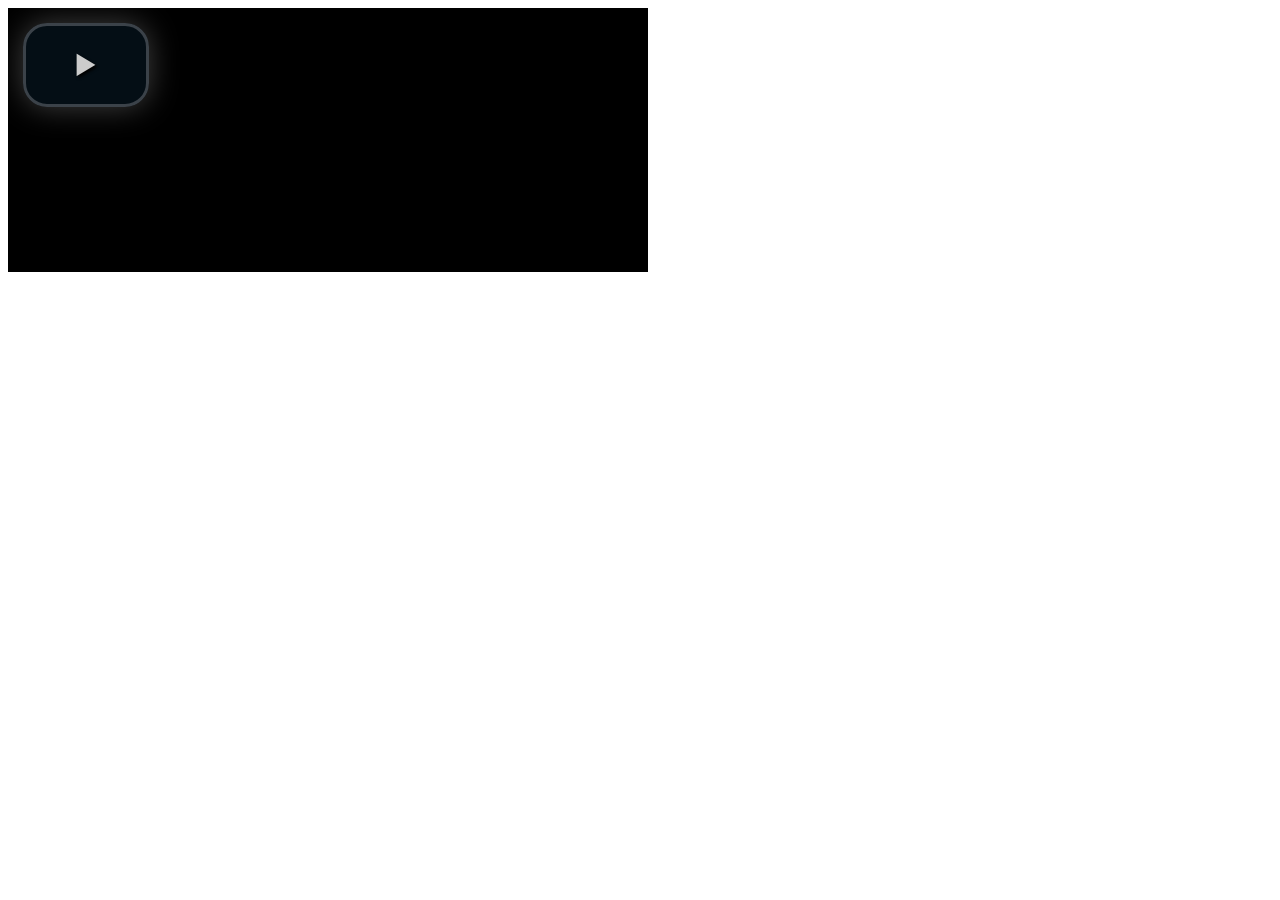
<file: HTML/rs-plugin/videojs/demo.html>
<!DOCTYPE html>
<html>
<head>
  <title>Video.js | HTML5 Video Player</title>

  <!-- Chang URLs to wherever Video.js files will be hosted -->
  <link href="video-js.css" rel="stylesheet" type="text/css">
  <!-- video.js must be in the <head> for older IEs to work. -->
  <script src="video.js"></script>

  <!-- Unless using the CDN hosted version, update the URL to the Flash SWF -->
  <script>
    videojs.options.flash.swf = "video-js.swf";
  </script>


</head>
<body>

  <video id="example_video_1" class="video-js vjs-default-skin" controls preload="none" width="640" height="264"
      poster="http://video-js.zencoder.com/oceans-clip.png"
      data-setup="{}">
    <source src="http://video-js.zencoder.com/oceans-clip.mp4" type='video/mp4' />
    <source src="http://video-js.zencoder.com/oceans-clip.webm" type='video/webm' />
    <source src="http://video-js.zencoder.com/oceans-clip.ogg" type='video/ogg' />
    <track kind="captions" src="demo.captions.vtt" srclang="en" label="English"></track><!-- Tracks need an ending tag thanks to IE9 -->
    <track kind="subtitles" src="demo.captions.vtt" srclang="en" label="English"></track><!-- Tracks need an ending tag thanks to IE9 -->
  </video>

</body>
</html>
</file>
<file: HTML/css/jpreloader.css>
#jpreOverlay {
	background-color: #000000;
	position:absolute;
	width:100%;
	height:100%;
}
#jpreSlide{
	font-size:22px;
	color:#ccc;
	text-align:center;
	width:50%;
	height:30%;
}
#jpreLoader{
	width:300px;
	height:8px;
	background:#111;
	border-radius:25px;
	-moz-border-radius:25px;
	-webkit-border-radius:25px;
}

#jpreBar {
	background:#333;
	border-radius:25px;
	-moz-border-radius:25px;
	-webkit-border-radius:25px;
}

#jprePercentage {
	color:#ccc;
	font-family:"Trebuchet MS",Arial,Helvetica,sans-serif;
	font-weight:bold;
	text-align:center;
	text-shadow:1px 1px 1px #333;
	margin-top:10px;
}

#jSplash{
	line-height:200%;
}

#jSplash section{
	padding:0;
	display:block;
	background:none !important;
}
</file>
<file: HTML/css/plugin.css>
@charset "utf-8";
/* CSS Document */

/* ================================================== */
/* isotope */
/* ================================================== */
.isotope,
.isotope .isotope-item {
/* change duration value to whatever you like */
-webkit-transition-duration: 0.8s;
-moz-transition-duration: 0.8s;
-ms-transition-duration: 0.8s;
-o-transition-duration: 0.8s;
transition-duration: 0.8s;
}

.isotope {
-webkit-transition-property: height, width;
-moz-transition-property: height, width;
-ms-transition-property: height, width;
-o-transition-property: height, width;
transition-property: height, width;
}

.isotope .isotope-item {
-webkit-transition-property: -webkit-transform, opacity;
-moz-transition-property: -moz-transform, opacity;
-ms-transition-property: -ms-transform, opacity;
-o-transition-property: -o-transform, opacity;
transition-property: transform, opacity;
}

/**** disabling Isotope CSS3 transitions ****/

.isotope.no-transition,
.isotope.no-transition .isotope-item,
.isotope .isotope-item.no-transition {
-webkit-transition-duration: 0s;
-moz-transition-duration: 0s;
-ms-transition-duration: 0s;
-o-transition-duration: 0s;
transition-duration: 0s;
}

#filters {
font-size:12px;
letter-spacing:1px;
padding: 0;
margin: 0;
margin-bottom: 20px;
font-weight:400;
}

#filters li {
display: inline-block;
margin-right: 5px;
margin-bottom: 20px;
}

#filters a {
outline:none;
padding: 10px 20px 8px 20px;
color: #888;
font-size:11px;
text-decoration: none;
text-transform:uppercase;
background:#eee;
border:none !important;
}

.dark #filters a {
color:#888;
border: solid 1px #555;
}

#filters a:hover {
	background:#ddd;
}

#filters a.selected {
color: #FFF;
}

.isotope-item {
z-index: 2;
}

.isotope-hidden.isotope-item {
pointer-events: none;
z-index: 1;
}





/* -------------------------------------------------- */
/* flex slider */
/* -------------------------------------------------- */
.flexslider {
width: 100%;
background: none;
border: none;
box-shadow: none;
margin: 0px;
}

.control-slider {
float: right;
display: inline-block;
margin-right: -10px;
}

.prev-slider, .next-slider {
float: left;
display: block;
text-align: center;
margin-top: 10px;
cursor: pointer;
}

.prev-slider i, .next-slider i {
border: solid 1px #ccc;
padding: 5px 10px 5px 10px;
}

.prev-slider i:hover, .next-slider i:hover {
color: #fff;
border: solid 1px #333;
background: #333;
}

.prev-slider {
margin-right: -5px;
}

.project-carousel ul.slides, .project-carousel-3-col ul.slides{
margin-top: 10px;
margin-bottom: 20px;
}

.logo-carousel .flex-direction-nav,
.project-carousel .flex-control-nav,
.project-carousel .flex-direction-nav,
.project-carousel-3-col .flex-control-nav,
.project-carousel-3-col .flex-direction-nav {
display: none;
}

.logo-carousel.no-control .flex-control-nav{
display:none;
}

.logo-carousel li img {
width: auto !important;
}


/* flex slider - testi slider */
#testimonial-full {
text-align: center;
padding: 10px 0 10px 0;
text-shadow:none;
}

#testimonial-full blockquote {
color: #fff;
border: none !important;
margin: 0;
font-size: 18px;
font-family:"Raleway";
font-weight:300;
font-style:normal;
line-height:1.5em;
text-transform:uppercase;
letter-spacing:3px;
}

#testimonial-full span{
	letter-spacing:0;
	margin-top:20px;
	text-transform:none;
}

.testi-slider .flex-control-nav {
position: absolute !important;
margin-top: -50px !important;
}

.testi-slider .flex-direction-nav {
display: none;
}
/* Control Nav */
.testi-slider .flex-control-nav {
width: 100%;
position: absolute;
bottom: -40px;
text-align: center;
}

.testi-slider .flex-control-nav li {
margin: 0 6px;
display: inline-block;
zoom: 1;
*display: inline;
}

.testi-slider .flex-control-paging li a {
background: none;
width: 8px;
height: 8px;
display: block;
border: solid 1px #fff;
cursor: pointer;
text-indent: -9999px;
-webkit-border-radius: 20px;
-moz-border-radius: 20px;
-o-border-radius: 20px;
border-radius: 20px;
-webkit-box-shadow: none;
-moz-box-shadow: none;
-o-box-shadow: none;
box-shadow: none;
}

.testi-slider .flex-control-paging li a:hover {
border: solid 1px #fff;
background: #fff;
}

.testi-slider .flex-control-paging li a.flex-active {
border: solid 1px #fff;
cursor: default;
background: #fff;
}




/* ================================================== */
/* jquery totop */
/* ================================================== */
#toTop {
z-index: 1555;
display: none;
text-decoration: none;
position: fixed;
bottom: 10px;
right: 10px;
overflow: hidden;
width: 51px;
height: 51px;
border: none;
text-indent: -999px;
background: url(../images/ui.totop.png) no-repeat left top;
}
#toTopHover {
background: url(../images/ui.totop.png) no-repeat left -51px;
width: 51px;
height: 51px;
display: block;
overflow: hidden;
float: left;
}
#toTop:active, #toTop:focus {
outline: none;
}

.dark .owl-theme .owl-controls .owl-page span{
	background:#fff !important;
	margin-top:30px;
	width:8px;
	height:8px;
}
</file>
<file: HTML/css/prettyPhoto.css>
div.pp_default .pp_top,div.pp_default .pp_top .pp_middle,div.pp_default .pp_top .pp_left,div.pp_default .pp_top .pp_right,div.pp_default .pp_bottom,div.pp_default .pp_bottom .pp_left,div.pp_default .pp_bottom .pp_middle,div.pp_default .pp_bottom .pp_right{height:13px}
div.pp_default .pp_top .pp_left{background:url(../images/prettyPhoto/default/sprite.png) -78px -93px no-repeat}
div.pp_default .pp_top .pp_middle{background:url(../images/prettyPhoto/default/sprite_x.png) top left repeat-x}
div.pp_default .pp_top .pp_right{background:url(../images/prettyPhoto/default/sprite.png) -112px -93px no-repeat}
div.pp_default .pp_content .ppt{color:#f8f8f8}
div.pp_default .pp_content_container .pp_left{background:url(../images/prettyPhoto/default/sprite_y.png) -7px 0 repeat-y;padding-left:13px}
div.pp_default .pp_content_container .pp_right{background:url(../images/prettyPhoto/default/sprite_y.png) top right repeat-y;padding-right:13px}
div.pp_default .pp_next:hover{background:url(../images/prettyPhoto/default/sprite_next.png) center right no-repeat;cursor:pointer}
div.pp_default .pp_previous:hover{background:url(../images/prettyPhoto/default/sprite_prev.png) center left no-repeat;cursor:pointer}
div.pp_default .pp_expand{background:url(../images/prettyPhoto/default/sprite.png) 0 -29px no-repeat;cursor:pointer;width:28px;height:28px}
div.pp_default .pp_expand:hover{background:url(../images/prettyPhoto/default/sprite.png) 0 -56px no-repeat;cursor:pointer}
div.pp_default .pp_contract{background:url(../images/prettyPhoto/default/sprite.png) 0 -84px no-repeat;cursor:pointer;width:28px;height:28px}
div.pp_default .pp_contract:hover{background:url(../images/prettyPhoto/default/sprite.png) 0 -113px no-repeat;cursor:pointer}
div.pp_default .pp_close{width:30px;height:30px;background:url(../images/prettyPhoto/default/sprite.png) 2px 1px no-repeat;cursor:pointer}
div.pp_default .pp_gallery ul li a{background:url(../images/prettyPhoto/default/default_thumb.png) center center #f8f8f8;border:1px solid #aaa}
div.pp_default .pp_social{margin-top:7px}
div.pp_default .pp_gallery a.pp_arrow_previous,div.pp_default .pp_gallery a.pp_arrow_next{position:static;left:auto}
div.pp_default .pp_nav .pp_play,div.pp_default .pp_nav .pp_pause{background:url(../images/prettyPhoto/default/sprite.png) -51px 1px no-repeat;height:30px;width:30px}
div.pp_default .pp_nav .pp_pause{background-position:-51px -29px}
div.pp_default a.pp_arrow_previous,div.pp_default a.pp_arrow_next{background:url(../images/prettyPhoto/default/sprite.png) -31px -3px no-repeat;height:20px;width:20px;margin:4px 0 0}
div.pp_default a.pp_arrow_next{left:52px;background-position:-82px -3px}
div.pp_default .pp_content_container .pp_details{margin-top:5px}
div.pp_default .pp_nav{clear:none;height:30px;width:110px;position:relative}
div.pp_default .pp_nav .currentTextHolder{font-family:Georgia;font-style:italic;color:#999;font-size:11px;left:75px;line-height:25px;position:absolute;top:2px;margin:0;padding:0 0 0 10px}
div.pp_default .pp_close:hover,div.pp_default .pp_nav .pp_play:hover,div.pp_default .pp_nav .pp_pause:hover,div.pp_default .pp_arrow_next:hover,div.pp_default .pp_arrow_previous:hover{opacity:0.7}
div.pp_default .pp_description{font-size:11px;font-weight:700;line-height:14px;margin:5px 50px 5px 0}
div.pp_default .pp_bottom .pp_left{background:url(../images/prettyPhoto/default/sprite.png) -78px -127px no-repeat}
div.pp_default .pp_bottom .pp_middle{background:url(../images/prettyPhoto/default/sprite_x.png) bottom left repeat-x}
div.pp_default .pp_bottom .pp_right{background:url(../images/prettyPhoto/default/sprite.png) -112px -127px no-repeat}
div.pp_default .pp_loaderIcon{background:url(../images/prettyPhoto/default/loader.gif) center center no-repeat}

div.light_rounded .pp_top .pp_left{background:url(../images/prettyPhoto/light_rounded/sprite.png) -88px -53px no-repeat}
div.light_rounded .pp_top .pp_right{background:url(../images/prettyPhoto/light_rounded/sprite.png) -110px -53px no-repeat}
div.light_rounded .pp_next:hover{background:url(../images/prettyPhoto/light_rounded/btnNext.png) center right no-repeat;cursor:pointer}
div.light_rounded .pp_previous:hover{background:url(../images/prettyPhoto/light_rounded/btnPrevious.png) center left no-repeat;cursor:pointer}
div.light_rounded .pp_expand{background:url(../images/prettyPhoto/light_rounded/sprite.png) -31px -26px no-repeat;cursor:pointer}
div.light_rounded .pp_expand:hover{background:url(../images/prettyPhoto/light_rounded/sprite.png) -31px -47px no-repeat;cursor:pointer}
div.light_rounded .pp_contract{background:url(../images/prettyPhoto/light_rounded/sprite.png) 0 -26px no-repeat;cursor:pointer}
div.light_rounded .pp_contract:hover{background:url(../images/prettyPhoto/light_rounded/sprite.png) 0 -47px no-repeat;cursor:pointer}
div.light_rounded .pp_close{width:75px;height:22px;background:url(../images/prettyPhoto/light_rounded/sprite.png) -1px -1px no-repeat;cursor:pointer}
div.light_rounded .pp_nav .pp_play{background:url(../images/prettyPhoto/light_rounded/sprite.png) -1px -100px no-repeat;height:15px;width:14px}
div.light_rounded .pp_nav .pp_pause{background:url(../images/prettyPhoto/light_rounded/sprite.png) -24px -100px no-repeat;height:15px;width:14px}
div.light_rounded .pp_arrow_previous{background:url(../images/prettyPhoto/light_rounded/sprite.png) 0 -71px no-repeat}
div.light_rounded .pp_arrow_next{background:url(../images/prettyPhoto/light_rounded/sprite.png) -22px -71px no-repeat}
div.light_rounded .pp_bottom .pp_left{background:url(../images/prettyPhoto/light_rounded/sprite.png) -88px -80px no-repeat}
div.light_rounded .pp_bottom .pp_right{background:url(../images/prettyPhoto/light_rounded/sprite.png) -110px -80px no-repeat}

div.dark_rounded .pp_top .pp_left{background:url(../images/prettyPhoto/dark_rounded/sprite.png) -88px -53px no-repeat}
div.dark_rounded .pp_top .pp_right{background:url(../images/prettyPhoto/dark_rounded/sprite.png) -110px -53px no-repeat}
div.dark_rounded .pp_content_container .pp_left{background:url(../images/prettyPhoto/dark_rounded/contentPattern.png) top left repeat-y}
div.dark_rounded .pp_content_container .pp_right{background:url(../images/prettyPhoto/dark_rounded/contentPattern.png) top right repeat-y}
div.dark_rounded .pp_next:hover{background:url(../images/prettyPhoto/dark_rounded/btnNext.png) center right no-repeat;cursor:pointer}
div.dark_rounded .pp_previous:hover{background:url(../images/prettyPhoto/dark_rounded/btnPrevious.png) center left no-repeat;cursor:pointer}
div.dark_rounded .pp_expand{background:url(../images/prettyPhoto/dark_rounded/sprite.png) -31px -26px no-repeat;cursor:pointer}
div.dark_rounded .pp_expand:hover{background:url(../images/prettyPhoto/dark_rounded/sprite.png) -31px -47px no-repeat;cursor:pointer}
div.dark_rounded .pp_contract{background:url(../images/prettyPhoto/dark_rounded/sprite.png) 0 -26px no-repeat;cursor:pointer}
div.dark_rounded .pp_contract:hover{background:url(../images/prettyPhoto/dark_rounded/sprite.png) 0 -47px no-repeat;cursor:pointer}
div.dark_rounded .pp_close{width:75px;height:22px;background:url(../images/prettyPhoto/dark_rounded/sprite.png) -1px -1px no-repeat;cursor:pointer}
div.dark_rounded .pp_description{margin-right:85px;color:#fff}
div.dark_rounded .pp_nav .pp_play{background:url(../images/prettyPhoto/dark_rounded/sprite.png) -1px -100px no-repeat;height:15px;width:14px}
div.dark_rounded .pp_nav .pp_pause{background:url(../images/prettyPhoto/dark_rounded/sprite.png) -24px -100px no-repeat;height:15px;width:14px}
div.dark_rounded .pp_arrow_previous{background:url(../images/prettyPhoto/dark_rounded/sprite.png) 0 -71px no-repeat}
div.dark_rounded .pp_arrow_next{background:url(../images/prettyPhoto/dark_rounded/sprite.png) -22px -71px no-repeat}
div.dark_rounded .pp_bottom .pp_left{background:url(../images/prettyPhoto/dark_rounded/sprite.png) -88px -80px no-repeat}
div.dark_rounded .pp_bottom .pp_right{background:url(../images/prettyPhoto/dark_rounded/sprite.png) -110px -80px no-repeat}
div.dark_rounded .pp_loaderIcon{background:url(../images/prettyPhoto/dark_rounded/loader.gif) center center no-repeat}

div.dark_square .pp_left,div.dark_square .pp_middle,div.dark_square .pp_right,div.dark_square .pp_content{background:#000}
div.dark_square .pp_description{color:#fff;margin:0 85px 0 0}
div.dark_square .pp_loaderIcon{background:url(../images/prettyPhoto/dark_square/loader.gif) center center no-repeat}
div.dark_square .pp_expand{background:url(../images/prettyPhoto/dark_square/sprite.png) -31px -26px no-repeat;cursor:pointer}
div.dark_square .pp_expand:hover{background:url(../images/prettyPhoto/dark_square/sprite.png) -31px -47px no-repeat;cursor:pointer}
div.dark_square .pp_contract{background:url(../images/prettyPhoto/dark_square/sprite.png) 0 -26px no-repeat;cursor:pointer}
div.dark_square .pp_contract:hover{background:url(../images/prettyPhoto/dark_square/sprite.png) 0 -47px no-repeat;cursor:pointer}
div.dark_square .pp_close{width:75px;height:22px;background:url(../images/prettyPhoto/dark_square/sprite.png) -1px -1px no-repeat;cursor:pointer}
div.dark_square .pp_nav{clear:none}
div.dark_square .pp_nav .pp_play{background:url(../images/prettyPhoto/dark_square/sprite.png) -1px -100px no-repeat;height:15px;width:14px}
div.dark_square .pp_nav .pp_pause{background:url(../images/prettyPhoto/dark_square/sprite.png) -24px -100px no-repeat;height:15px;width:14px}
div.dark_square .pp_arrow_previous{background:url(../images/prettyPhoto/dark_square/sprite.png) 0 -71px no-repeat}
div.dark_square .pp_arrow_next{background:url(../images/prettyPhoto/dark_square/sprite.png) -22px -71px no-repeat}
div.dark_square .pp_next:hover{background:url(../images/prettyPhoto/dark_square/btnNext.png) center right no-repeat;cursor:pointer}
div.dark_square .pp_previous:hover{background:url(../images/prettyPhoto/dark_square/btnPrevious.png) center left no-repeat;cursor:pointer}

div.light_square .pp_expand{background:url(../images/prettyPhoto/light_square/sprite.png) -31px -26px no-repeat;cursor:pointer}
div.light_square .pp_expand:hover{background:url(../images/prettyPhoto/light_square/sprite.png) -31px -47px no-repeat;cursor:pointer}
div.light_square .pp_contract{background:url(../images/prettyPhoto/light_square/sprite.png) 0 -26px no-repeat;cursor:pointer}
div.light_square .pp_contract:hover{background:url(../images/prettyPhoto/light_square/sprite.png) 0 -47px no-repeat;cursor:pointer}
div.light_square .pp_close{width:75px;height:22px;background:url(../images/prettyPhoto/light_square/sprite.png) -1px -1px no-repeat;cursor:pointer}
div.light_square .pp_nav .pp_play{background:url(../images/prettyPhoto/light_square/sprite.png) -1px -100px no-repeat;height:15px;width:14px}
div.light_square .pp_nav .pp_pause{background:url(../images/prettyPhoto/light_square/sprite.png) -24px -100px no-repeat;height:15px;width:14px}
div.light_square .pp_arrow_previous{background:url(../images/prettyPhoto/light_square/sprite.png) 0 -71px no-repeat}
div.light_square .pp_arrow_next{background:url(../images/prettyPhoto/light_square/sprite.png) -22px -71px no-repeat}
div.light_square .pp_next:hover{background:url(../images/prettyPhoto/light_square/btnNext.png) center right no-repeat;cursor:pointer}
div.light_square .pp_previous:hover{background:url(../images/prettyPhoto/light_square/btnPrevious.png) center left no-repeat;cursor:pointer}

div.facebook .pp_top .pp_left{background:url(../images/prettyPhoto/facebook/sprite.png) -88px -53px no-repeat}
div.facebook .pp_top .pp_middle{background:url(../images/prettyPhoto/facebook/contentPatternTop.png) top left repeat-x}
div.facebook .pp_top .pp_right{background:url(../images/prettyPhoto/facebook/sprite.png) -110px -53px no-repeat}
div.facebook .pp_content_container .pp_left{background:url(../images/prettyPhoto/facebook/contentPatternLeft.png) top left repeat-y}
div.facebook .pp_content_container .pp_right{background:url(../images/prettyPhoto/facebook/contentPatternRight.png) top right repeat-y}
div.facebook .pp_expand{background:url(../images/prettyPhoto/facebook/sprite.png) -31px -26px no-repeat;cursor:pointer}
div.facebook .pp_expand:hover{background:url(../images/prettyPhoto/facebook/sprite.png) -31px -47px no-repeat;cursor:pointer}
div.facebook .pp_contract{background:url(../images/prettyPhoto/facebook/sprite.png) 0 -26px no-repeat;cursor:pointer}
div.facebook .pp_contract:hover{background:url(../images/prettyPhoto/facebook/sprite.png) 0 -47px no-repeat;cursor:pointer}
div.facebook .pp_close{width:22px;height:22px;background:url(../images/prettyPhoto/facebook/sprite.png) -1px -1px no-repeat;cursor:pointer}
div.facebook .pp_description{margin:0 37px 0 0}
div.facebook .pp_loaderIcon{background:url(../images/prettyPhoto/facebook/loader.gif) center center no-repeat}
div.facebook .pp_arrow_previous{background:url(../images/prettyPhoto/facebook/sprite.png) 0 -71px no-repeat;height:22px;margin-top:0;width:22px}
div.facebook .pp_arrow_previous.disabled{background-position:0 -96px;cursor:default}
div.facebook .pp_arrow_next{background:url(../images/prettyPhoto/facebook/sprite.png) -32px -71px no-repeat;height:22px;margin-top:0;width:22px}
div.facebook .pp_arrow_next.disabled{background-position:-32px -96px;cursor:default}
div.facebook .pp_nav{margin-top:0}
div.facebook .pp_nav p{font-size:15px;padding:0 3px 0 4px}
div.facebook .pp_nav .pp_play{background:url(../images/prettyPhoto/facebook/sprite.png) -1px -123px no-repeat;height:22px;width:22px}
div.facebook .pp_nav .pp_pause{background:url(../images/prettyPhoto/facebook/sprite.png) -32px -123px no-repeat;height:22px;width:22px}
div.facebook .pp_next:hover{background:url(../images/prettyPhoto/facebook/btnNext.png) center right no-repeat;cursor:pointer}
div.facebook .pp_previous:hover{background:url(../images/prettyPhoto/facebook/btnPrevious.png) center left no-repeat;cursor:pointer}
div.facebook .pp_bottom .pp_left{background:url(../images/prettyPhoto/facebook/sprite.png) -88px -80px no-repeat}
div.facebook .pp_bottom .pp_middle{background:url(../images/prettyPhoto/facebook/contentPatternBottom.png) top left repeat-x}
div.facebook .pp_bottom .pp_right{background:url(../images/prettyPhoto/facebook/sprite.png) -110px -80px no-repeat}

div.pp_pic_holder a:focus{outline:none}
div.pp_overlay{background:#333;display:none;left:0;position:absolute;top:0;width:100%;z-index:9500}
div.pp_pic_holder{display:none;position:absolute;width:100px;z-index:10000}
.pp_content{height:40px;min-width:40px}
* html .pp_content{width:40px}
.pp_content_container{position:relative;text-align:left;width:100%}
.pp_content_container .pp_left{padding-left:20px}
.pp_content_container .pp_right{padding-right:20px}
.pp_content_container .pp_details{float:left;margin:10px 0 2px}
.pp_description{display:none;margin:0}
.pp_social{float:left;margin:0; display:none;}
.pp_social .facebook{float:left;margin-left:5px;width:55px;overflow:hidden}
.pp_social .twitter{float:left}
.pp_nav{clear:right;float:left;margin:3px 10px 0 0}
.pp_nav p{float:left;white-space:nowrap;margin:2px 4px}
.pp_nav .pp_play,.pp_nav .pp_pause{float:left;margin-right:4px;text-indent:-10000px}
a.pp_arrow_previous,a.pp_arrow_next{display:block;float:left;height:15px;margin-top:3px;overflow:hidden;text-indent:-10000px;width:14px}
.pp_hoverContainer{position:absolute;top:0;width:100%;z-index:2000}
.pp_gallery{display:none;left:50%;margin-top:-50px;position:absolute;z-index:10000}
.pp_gallery div{float:left;overflow:hidden;position:relative}
.pp_gallery ul{float:left;height:35px;position:relative;white-space:nowrap;margin:0 0 0 5px;padding:0}
.pp_gallery ul a{border:1px rgba(0,0,0,0.5) solid;display:block;float:left;height:33px;overflow:hidden}
.pp_gallery ul a img{border:0}
.pp_gallery li{display:block;float:left;margin:0 5px 0 0;padding:0}
.pp_gallery li.default a{background:url(../images/prettyPhoto/facebook/default_thumbnail.gif) 0 0 no-repeat;display:block;height:33px;width:50px}
.pp_gallery .pp_arrow_previous,.pp_gallery .pp_arrow_next{margin-top:7px!important}
a.pp_next{background:url(../images/prettyPhoto/light_rounded/btnNext.png) 10000px 10000px no-repeat;display:block;float:right;height:100%;text-indent:-10000px;width:49%}
a.pp_previous{background:url(../images/prettyPhoto/light_rounded/btnNext.png) 10000px 10000px no-repeat;display:block;float:left;height:100%;text-indent:-10000px;width:49%}
a.pp_expand,a.pp_contract{cursor:pointer;display:none;height:20px;position:absolute;right:30px;text-indent:-10000px;top:10px;width:20px;z-index:20000}
a.pp_close{position:absolute;right:0;top:0;display:block;line-height:22px;text-indent:-10000px}
.pp_loaderIcon{display:block;height:24px;left:50%;position:absolute;top:50%;width:24px;margin:-12px 0 0 -12px}
#pp_full_res{line-height:1!important}
#pp_full_res .pp_inline{text-align:left}
#pp_full_res .pp_inline p{margin:0 0 15px}
div.ppt{color:#fff;display:none;font-size:17px;z-index:9999;margin:0 0 5px 15px}
div.pp_default .pp_content,div.light_rounded .pp_content{background-color:#fff}
div.pp_default #pp_full_res .pp_inline,div.light_rounded .pp_content .ppt,div.light_rounded #pp_full_res .pp_inline,div.light_square .pp_content .ppt,div.light_square #pp_full_res .pp_inline,div.facebook .pp_content .ppt,div.facebook #pp_full_res .pp_inline{color:#000}
div.pp_default .pp_gallery ul li a:hover,div.pp_default .pp_gallery ul li.selected a,.pp_gallery ul a:hover,.pp_gallery li.selected a{border-color:#fff}
div.pp_default .pp_details,div.light_rounded .pp_details,div.dark_rounded .pp_details,div.dark_square .pp_details,div.light_square .pp_details,div.facebook .pp_details{position:relative}
div.light_rounded .pp_top .pp_middle,div.light_rounded .pp_content_container .pp_left,div.light_rounded .pp_content_container .pp_right,div.light_rounded .pp_bottom .pp_middle,div.light_square .pp_left,div.light_square .pp_middle,div.light_square .pp_right,div.light_square .pp_content,div.facebook .pp_content{background:#fff}
div.light_rounded .pp_description,div.light_square .pp_description{margin-right:85px}
div.light_rounded .pp_gallery a.pp_arrow_previous,div.light_rounded .pp_gallery a.pp_arrow_next,div.dark_rounded .pp_gallery a.pp_arrow_previous,div.dark_rounded .pp_gallery a.pp_arrow_next,div.dark_square .pp_gallery a.pp_arrow_previous,div.dark_square .pp_gallery a.pp_arrow_next,div.light_square .pp_gallery a.pp_arrow_previous,div.light_square .pp_gallery a.pp_arrow_next{margin-top:12px!important}
div.light_rounded .pp_arrow_previous.disabled,div.dark_rounded .pp_arrow_previous.disabled,div.dark_square .pp_arrow_previous.disabled,div.light_square .pp_arrow_previous.disabled{background-position:0 -87px;cursor:default}
div.light_rounded .pp_arrow_next.disabled,div.dark_rounded .pp_arrow_next.disabled,div.dark_square .pp_arrow_next.disabled,div.light_square .pp_arrow_next.disabled{background-position:-22px -87px;cursor:default}
div.light_rounded .pp_loaderIcon,div.light_square .pp_loaderIcon{background:url(../images/prettyPhoto/light_rounded/loader.gif) center center no-repeat}
div.dark_rounded .pp_top .pp_middle,div.dark_rounded .pp_content,div.dark_rounded .pp_bottom .pp_middle{background:url(../images/prettyPhoto/dark_rounded/contentPattern.png) top left repeat}
div.dark_rounded .currentTextHolder,div.dark_square .currentTextHolder{color:#c4c4c4}
div.dark_rounded #pp_full_res .pp_inline,div.dark_square #pp_full_res .pp_inline{color:#fff}
.pp_top,.pp_bottom{height:20px;position:relative}
* html .pp_top,* html .pp_bottom{padding:0 20px}
.pp_top .pp_left,.pp_bottom .pp_left{height:20px;left:0;position:absolute;width:20px}
.pp_top .pp_middle,.pp_bottom .pp_middle{height:20px;left:20px;position:absolute;right:20px}
* html .pp_top .pp_middle,* html .pp_bottom .pp_middle{left:0;position:static}
.pp_top .pp_right,.pp_bottom .pp_right{height:20px;left:auto;position:absolute;right:0;top:0;width:20px}
.pp_fade,.pp_gallery li.default a img{display:none}

.currentTextHolder{display:none;}


/* custom */
@media only screen and (max-width: 767px) {
.pp_pic_holder.pp_default { width: 100%!important; left: 0!important; overflow: hidden; }
div.pp_default .pp_content_container .pp_left { padding-left: 0!important; }
div.pp_default .pp_content_container .pp_right { padding-right: 0!important; }
.pp_content { width: 100%!important; height: auto!important; }
.pp_fade { width: 100%!important; height: 100%!important; }
a.pp_expand, a.pp_contract, .pp_hoverContainer, .pp_gallery, .pp_top, .pp_bottom { display: none!important; }
#pp_full_res img { width: 100%!important; height: auto!important; }
.pp_details { width: 100%!important; padding-left: 3%; padding-right: 4%; padding-top: 10px; padding-bottom: 10px; background-color: #fff; margin-top: -2px!important; }
a.pp_close { right: 10px!important; top: 10px!important; }
}
</file>
<file: HTML/css/style.css>
/* ================================================== */
/* created by designesia

* body
* header
	* subheader
* navigation
* content
* section
* footer
* sidebar
* blog
* contact
* elements
	* address
	* border
	* breadcrumb
	* button
	* columns
	* counter
	* divider
	* dropcap
	* heading
	* icon font
	* map
	* package
	* page heading
	* pagination
	* pricing
	* progress bar
	* social icons
	* spacer
	* tabs
	* team
	* testimonial
* media query

/* ================================================== */
@charset "utf-8";
@import url(http://fonts.googleapis.com/css?family=Raleway:300,500,600,700,900,400);
@import url(http://fonts.googleapis.com/css?family=Cabin:400,400italic,500,500italic,600,600italic,700,700italic);
@import url(http://fonts.googleapis.com/css?family=Open+Sans:400,400italic,300,300italic,600,600italic,700,700italic);

/* ================================================== */
/* body */
/* ================================================== */
body {
	font-family: "Open Sans",Arial, Helvetica, sans-serif;
	font-size: 16px;
	font-weight:400;
	color: #707070;
	line-height: 1.8em;
	padding: 0;
	background:#fff;
	}
	.dark{
	background:#111;
	color:#eee;
	}


/* ================================================== */
/* header */
/* ================================================== */
	header {
	width: 100%;
	height: 130px;
	overflow: hidden;
	position: fixed;
	top: 0;
	left: 0;
	z-index: 999;
	-webkit-transition: height 0.3s;
	-moz-transition: height 0.3s;
	-ms-transition: height 0.3s;
	-o-transition: height 0.3s;
	transition: height 0.3s; 
	background:rgba(0,0,0,0);
	}
	header.header-bg{
	background:rgba(0,0,0,0.5);
	}
	header h1#logo {
	display: inline-block;
	height: 100%;
	line-height: 120px;
	float: left;
	font-family: "Oswald", sans-serif;
	font-size: 60px;
	color: white;
	font-weight: 400;
	-webkit-transition: all 0.3s;
	-moz-transition: all 0.3s;
	-ms-transition: all 0.3s;
	-o-transition: all 0.3s;
	transition: all 0.3s; 
	}
	header h1#logo .logo-2{
	display:none;
	}
	header nav {
	float:right;
	}
	header nav a {
	-webkit-transition: all 0.3s;
	-moz-transition: all 0.3s;
	-ms-transition: all 0.3s;
	-o-transition: all 0.3s;
	transition: all 0.3s; 
	}
	header nav a:hover {
	color: #555; 
	}
	header.smaller #mainmenu a{
	padding: 18px 20px 18px 20px !important;
	color:#333;
	}
	header.smaller {
	height: 70px;
	background:#fff;
	border-bottom:solid 1px #ddd; 
	}
	.logo-smaller h1#logo {
	width: 150px;
	height:30px;
	line-height: 65px;
	font-size: 30px;
	}
	.logo-smaller h1#logo img{
	width:auto;
	height:30px;
	line-height: 75px;
	font-size: 30px;
	}
	.logo-smaller  h1#logo .logo-1{
	display:none;
	}
	.logo-smaller  h1#logo .logo-2{
		display:inline-block;
	}
	header.fixed #mainmenu a{
	padding: 18px 20px 18px 20px !important;
	color:#333;
	}
	header.fixed {
	height: 70px;
	background:rgba(255,255,255,0.90);
	border-bottom:solid 1px #ddd; 
	}
	header.fixed h1#logo {
	width: 150px;
	height:30px;
	line-height: 65px;
	font-size: 30px;
	}
	header.fixed h1#logo img{
	width:auto;
	height:30px;
	line-height: 75px;
	font-size: 30px;
	}
	header.fixed h1#logo img.logo-1{
	display:none;
	}
	header.fixed h1#logo img.logo-2{
	display:inline-block;
	}
	
	
	/* subheader */
	#subheader{
	padding-bottom:70px;
	background:#222;
	}
	#subheader h1 {
	color:#eceff3;
	margin-top:100px;
	font-size: 32px;
	letter-spacing: -2px;
	float: left;
	padding-right: 40px;
	margin-right: 40px;
	text-transform:none;
	}
	#subheader span {
	display: inline-block;
	padding-top: 20px;
	font-size: 16px;
	margin-top:88px;
	color:#fff;
	}
	#subheader .crumb{
	margin-top: 110px;
	color:#fff;
	}


/* ================================================== */
/* navigation */
/* ================================================== */
	#mainmenu {
	font-family:"Cabin", Arial, Helvetica, sans-serif;
	float: right;
	height: 60px;
	font-size:12px;
	letter-spacing:2px;
	font-weight:300;
	text-transform:uppercase;
	}	
	
	#mainmenu ul {
	float: right;
	margin: 0px 0px;
	padding: 0px 0px;
	height: 30px;
	}
	
	#mainmenu li {
	margin: 0px 0px;
	padding: 0px 0px;
	float: left;
	display: inline;
	list-style: none;
	position: relative;
	}
	
	#mainmenu a {
	display: block;
	padding: 50px 20px 50px 20px;
	line-height: 35px;
	text-decoration: none;
	color:#eceff3;
	text-align:center;
	outline:none;
	}
	
	#mainmenu li li {
	font-size: 12px;
	font-weight: normal;
	border-bottom: solid 1px #333;
	}
	
	#mainmenu li li:last-child {
	border-bottom: none;
	}
	
	#mainmenu li li a {
	padding: 2px 15px 2px 15px;
	background: #222327;
	border-top: none;
	color: #ccc;
	width:170px;
	border-left:none;
	text-align:left;
	}
	
	#mainmenu li li li a {
	padding: 2px 15px 2px 15px;
	background: #222327;
	}
	
	#mainmenu li li a:hover {
	color:#eceff3;
	background: #1a8b49;
	}
	
	#mainmenu li ul {
	width: 172px;
	height: auto;
	position: absolute;
	top: 100%;
	left: 0px;
	z-index: 10;
	display: none;
	border:solid 1px #404040;
	}
	
	#mainmenu li li {
	display: block;
	float: none;
	}
	
	#mainmenu li:hover > ul {
	display: block;
	}
	
	#mainmenu li ul ul {
	left: 100%;
	top: 0px;
	}
	
	#mainmenu li:hover > ul {
	color: #1a8b49;
	}
	
	#mainmenu select {
	padding: 10px;
	height: 36px;
	font-size: 14px;
	border: none;
	background: #ff4200;
	color:#eceff3;
	}
	
	#mainmenu select option {
	padding: 10px;
	}
	
	/* menu toggle for mobile */
	#menu-btn{
	display:none;
	float:right;
	margin-top:5px;
	width:36px;
	height:36px;
	background:#333;
	padding:6px;
	text-align:center;
	cursor:pointer;
	}
	
	#menu-btn:before{
	font-family:FontAwesome;
	content: "\f0c9";
	font-size:24px;
	color:#eceff3;
	}
	
	#menu-btn:hover{
	background:#fff;
	}
	
	#menu-btn:hover:before{
	color:#222;
	}


/* ================================================== */
/* content */
/* ================================================== */
	#content {
	width:100%;
	background:#fff;
	padding:20px 0 90px 0;
	z-index:100;
	}
	
	#homepage #content{
	position:absolute;
	}
		
	
	.dark #content{
	background:#333439;
	color:#bbb;
	}


/* ================================================== */
/* section */
/* ================================================== */
	section{padding:90px 0 90px 0;}
	.dark section{background:#111;}
	
/* ================================================== */
/* footer */
/* ================================================== */
footer {
	background: #111;
	color: #ccc;
	padding: 80px 0 80px 0;
	}
	
	footer h3 {
	font-size: 20px;
	color:#eceff3;
	}
	
	footer a {
	color: #ccc;
	}
	
	footer a:visited {
	color: #ccc;
	}
	
	footer a:hover {
	color:#eceff3;
	}


/* ================================================== */
/* blog */
/* ================================================== */
	.blog-list {
	margin: 0;
	padding: 0;
	}
	/* blog list */
	.blog-list li {
	list-style: none;
	background: url(../images/dotwhite50.png);
	line-height: 1.7em;
	margin-bottom: 60px;
	margin-top:30px;
	}
	.blog-list .blog-slider{
	margin-bottom:-60px;
	}
	.blog-list .date-box {
	width: 60px;
	position: absolute;
	text-align: center;
	text-shadow:none;
	}
	.blog-list .date-box .day, .blog-list .date-box .month {
	display: block;
	font-size: 26px;
	color:#fff;
	text-align:center;
	padding-top:18px;
	width:60px;
	height:60px;
	z-index:100;
	}
	.blog-list .date-box .month {
	font-size:14px;
	background:#333;
	}
	
	.dark .blog-list .date-box .month {
	background:#000;
	}
	
	.dark .blog-list .date-box .day{
	color:#eceff3;
	}
	
	.dark .blog-list .date-box .month {
	color:#eceff3;
	}

	/* blog comment */
	#blog-comment {
	margin-top: 40px;
	margin-left: 80px;
	}
	
	#blog-comment h5 {
	margin-bottom: 10px;
	}
	
	#blog-comment ul, #blog-comment li {
	list-style: none;
	margin-left: -30px;
	padding-left: 0;
	}
	
	#blog-comment li {
	min-height: 70px;
	padding-bottom: 10px;
	margin-bottom: 10px;
	padding-bottom: 20px;
	border-bottom: solid 1px #eee;
	}
	
	#blog-comment li .avatar {
	position: absolute;
	margin-top: 5px;
	}
	
	#blog-comment .comment {
	margin-left: 85px;
	}
	
	#blog-comment li {
	min-height: 70px;
	font-size: 14px;
	line-height: 1.6em;
	}
	
	#blog-comment li li {
	margin-left: 55px;
	padding-bottom: 0px;
	margin-top: 20px;
	padding-top: 10px;
	border-top: solid 1px #eee;
	border-bottom: none;
	}
	
	#blog-comment li li .avatar {
	position: absolute;
	}
	
	#blog-comment li li .comment {
	}
	
	.comment-info {
	margin-left: 85px;
	margin-bottom: 5px;
	}
	
	.comment-info span {
	}
	
	.comment-info .c_name {
	display: block;
	font-weight: 700;
	color: #555;
	}
	
	.comment-info .c_reply {
	padding-left: 20px;
	margin-left: 20px;
	border-left: solid 1px #ddd;
	font-size: 12px;
	}
	
	.comment-info .c_date {
	font-size: 12px;
	}
	
	.blog-list h3, .blog-read h3 {
	color: #333;
	letter-spacing:normal;
	font-size:24px;
	}
	
	.bloglist .post-content {
	padding-left: 0px;
	}
	
	.bloglist .btn {
	margin-top:20px;
	}
	


	/* blog comment form */
	#commentform label {
	display: block;
	}
	#commentform input {
	width: 290px;
	}
	#commentform input:focus {
	border: solid 1px #999;
	background: #fff;
	}
	#commentform textarea {
	width: 97%;
	padding: 5px;
	height: 150px;
	}
	#commentform textarea:focus {
	border: solid 1px #999;
	background: #fff;
	}
	#commentform input.btn {
	width: auto;
	}
	.post-content {
	padding-left: 80px;
	}
	.post-meta {
	margin: 20px 0 10px 80px;
	border: solid 1px #eee;
	border-left:none;
	font-size:11px;
	background:#f8f8f8;
	}
	.post-meta a{
	color:#888 !important;
	}
	.post-meta span {
		display:inline-block;
		width:24%;
		padding:10px 0 10px 0;
		text-align:center;
		border-left:solid 1px #eee;
	}
	.post-meta span i {
	float: none;
	}
	.post-image img {
	width:100%;
	margin-bottom: 20px;
	}
	.dark .post-meta{
	border-top: solid 1px #555;
	border-bottom: solid 1px #555;
	}
	
	/* blog list 3 columns */
	.bloglist{
	}
	
	.bloglist .overlay-area{
	display: block;
	z-index:1000;
	position:relative;
	width:100%;
	margin-top:-55px;
	
	}
	
	.bloglist .post-text{
	padding-left:80px;
	}
	.bloglist .overlay-area .date-post{
	padding:15px;
	padding-top:20px;
	display:inline-block;
	border-radius:60px;
	width:80px;
	height:80px;
	}
	
	.bloglist .overlay-area .day{
	font-size:32px;
	}
	
	.bloglist .overlay-area .month{
	letter-spacing:3px;
	}
	
	
	.bloglist span{
	font-weight:400;
	display:block;
	color:#fff;
	text-transform:uppercase;
	}
	
	.bloglist .date-box {
	text-align:center;
	position:absolute;
	width:124px;
	}
	
	.bloglist .date-box .day, .bloglist .date-box .month {
	font-size: 26px;
	color:#fff;
	padding-top:18px;
	width:60px;
	height:60px;
	}
	.bloglist .date-box .month {
	font-size:14px;
	background:#333;
	}
	
	.dark .bloglist .date-box .month {
	background:#000;
	}

	
	.blog-slide{
	padding:0;
	margin:0;
	}


/* ================================================== */
/* contact form */
/* ================================================== */
	.error {
	border:none;
	display: none;
	color: #C03;
	font-size: 12px;
	}
	.success {
	display: none;
	color: #093;
	background:none;
	margin-bottom: 20px;
	}
	.error img {
	vertical-align: top;
	}
	.full {
	width: 98%;
	}
	#contact_form input[type=text],#contact_form textarea,#contact_form input[type=email]{
	font-size:15px;
	padding:5px;
	margin-bottom:20px;
	color:#333 !important;
	border:none;
	border:solid 1px #ccc;
	background:none;
	border-radius:0 !important;
	}
	
	.dark #contact_form input[type=text], .dark #contact_form textarea, .dark #contact_form input[type=email]{
	font-size:15px;
	margin-bottom:20px;
	color:#333 !important;
	border:none;
	border:solid 1px #555;
	background:rgba(0,0,0,0.3);
	border-radius:0 !important;
	}
	
	.dark #contact_form input[type=text], .dark #contact_form textarea, .dark#contact_form input[type=email]{
	color:#fff !important;
	}
	
	
	#contact_form input[placeholder],#contact_form textarea[placeholder]{
	color:#eee;
	}
	#contact_form input[type=submit]{
	background:none;
	}
	
	#contact_form input[type=submit]:hover{
	color:#fff !important;
	}
	
	#contact_form textarea{
	height:90px;
	}


	
/* ================================================== */
/* elements */
/* ================================================== */
	
	/* address */
	/* ------------------------------ */
	address{
	}
	address span {
	display: block;
	font-size:16px;
	border-bottom:solid 1px #bbb;
	padding-bottom:10px;
	margin-bottom:10px;
	font-weight:300;
	}
	
	.dark address span{
	border-bottom-color:#555;
	}
	
	address span i{
	margin-top:5px;
	margin-right:20px;
	float:none;
	}
	
	address span strong {
	display: inline-block;
	}
	
	.dark address span a{
	color:#eceff3;
	}
	
	
	/* border */
	/* ------------------------------ */
	.small-border{
	height:1px;
	width:120px;
	background:#ccc;
	display:block;
	margin:0 auto;
	margin-top:20px;
	margin-bottom:30px;
	}
	
	/* breadcrumb */
	/* ------------------------------ */
	.crumb {
	color:#777;
	float: right;
	font-size: 12px;
	}
	
	.crumb li {
	display: inline;
	text-decoration: none;
	padding: 0 2px 0 2px;
	}

	
	/* button */
	/* ------------------------------ */
	.btn-border, a.btn-border{
	border:solid 1px #bbb;
	color:#111 !important;
	font-weight:500;
	border-radius:0;
	-moz-border-radius:0;
	-webkit-border-radius:0;
	padding-left:30px;
	padding-right:30px;
	letter-spacing:3px;
	text-transform:uppercase;
	font-family:"Open Sans";
	}
	
	.btn-border:hover,a.btn-border:hover, 
	.btn-border.hover,a.btn-border.hover{
	color:#fff !important;
	}

	.dark .btn-border, .dark a.btn-border{
	border:solid 1px rgba(255,255,255,0.5);
	color:#fff !important;
	}
	
	.dark .btn-border:hover, .dark a.btn-border:hover{
	background:#fff;
	color:#111 !important;
	border-color:#fff;
	}
	
	.dark .btn-border:after, .dark  a.btn-border:after{
	color:#fff !important;
	}

	
	.btn-border:hover:after, a.btn-border:hover:after, a.btn-border.hover:after{
	color:#fff;
	}
	
	.dark .btn-border:hover:after, .dark a.btn-border:hover:after, .dark a.btn-border.hover:after{
	color:#111 !important;
	}
	
	a.btn-text{
	text-decoration:none;
	display:inline-block;
	/* color:#111 !important; */
	color: #707070 !important;
	font-weight: normal;
	/* font-weight:600; */
	padding:0;
	}
	
	a.btn-text:after{
	font-family:FontAwesome;
	content: "\f054";
	padding-left:10px;
	}
	
	.dark a.btn-text{
	color:#fff !important;
	}
	
	.btn-big{
	font-size:14px;
	color:#eceff3;
	letter-spacing:1px;
	line-height:normal;
	font-weight:bold;
	text-transform:uppercase;
	border:solid 1px #fff;
	padding:15px 30px 15px 30px;
	}
	
	a.btn-big:after{
	font-family:FontAwesome;
	content: "\f054";
	margin-left:20px;
	}
	
	a.btn-big:hover{
	color:#222 !important;
	background:#fff;
	border-color:#fff;
	}
	
	
	a.btn-big:hover:after{
	color:#222 ;
	}
	
	.dark .btn-border, .dark a.btn-border{
	color:#eceff3;
	}
	
	.btn-border:after, a.btn-border:after{
	font-family:FontAwesome;
	content: "\f054";
	margin-left:10px;
	}
	
	/* columns */
	/* ------------------------------ */

	
	/* counter */
	/* ------------------------------ */
	.de_count{
	text-align:center;
	padding:30px 0 30px 0;
	background:none;
	}
	.de_count:hover,.de_count:hover h3{
	color:#fff;
	}
	.de_count h3{
	font-family:"cabin", Arial, Helvetica, sans-serif;
	font-size:60px;
	font-weight:bold;
	}
	.de_count span{
	text-transform:uppercase;
	font-size:18px;
	}
	.de_count i{
		display:block;
		font-size:72px;
		margin:0 auto;
		margin-bottom:20px;
		width:100%;
		font-weight:lighter !important;
	}
		
	/* divider */
	/* ------------------------------ */
	.spacer-single{
	width:100%;
	height:30px;
	display:block;
	clear:both;
	}
	
	.spacer-double{
	width:100%;
	height:60px;
	display:block;
	clear:both;
	}
	
	hr {
	display: block;
	clear: both;
	border-top: solid 1px #ddd;
	margin: 40px 0 40px 0;
	}


	
	/* dropcap */
	/* ------------------------------ */
	.dropcap {
	display: inline-block;
	font-size: 48px;
	float: left;
	margin: 10px 15px 15px 0;
	color:#eceff3;
	padding: 20px 10px 20px 10px;
	}
	
	/* heading */
	/* ------------------------------ */
	h1, h2, h3, h4, h5, h6 {
	color: #000;
	font-family: 'Raleway',Arial, Helvetica, sans-serif;
	font-weight:400;
	}
	
	h1 {
	font-size:26px;
	margin:0;
	text-align:center;
	letter-spacing:5px;
	text-transform:uppercase;
	font-weight:400;
	}
	
	h1 .small-border{
		margin-top:30px;
	}
	
	h2 {
	display:inline-block;
	font-weight:500;
	margin-bottom:30px;
	line-height:1.2em;
	}
	h2 .small-border{
	margin-left:0;
	margin-bottom:15px;
	width:40px;
	}
	.dark h2{
	}
	h3 {
	margin-top: 0;
	font-size:18px;
	letter-spacing:.5px;
	}
	h1.slogan_big {
	font-weight: 300;
	font-size: 64px;
	line-height: 64px;
	letter-spacing: -2px;
	padding: 0;
	margin: 0px 0 30px 0;
	}
	h3.title {
	border-bottom: solid 1px #ddd;
	margin-bottom: 20px;
	}
	h4.title {
	border-bottom: solid 1px #ddd;
	padding-bottom: 10px;
	margin-bottom: 20px;
	}
	h5 {
	font-weight: bold;
	}
	.dark h1,
	.dark h2,
	.dark h3,
	.dark h4,
	.dark h5{
	color:#eceff3;
	}
	
	/* feature box style 1 */
	.feature-box i {
	border:solid 1px;
	}
	
	.feature-box-small-icon {
	margin-bottom: 30px;
	}
	
	.feature-box-small-icon.center{
	text-align:center;
	}
	
	.dark .feature-box-small-icon .inner:hover > i {
	color:#fff;
	}
	
	.feature-box-small-icon .text {
	padding-left: 70px;
	}
	
	.feature-box-small-icon.center .text{
	padding-left:0;
	display:block;
	}
	
	.feature-box-small-icon i {
	text-shadow:none;
	color: #333;
	font-size: 32px;
	width: 68px;
	height: 68px;
	text-align: center;
	position: absolute;
	border-radius:60px;
	}
	
	.feature-box-small-icon i.hover {
	color:#333 !important;
	}
	
	.dark .feature-box-small-icon i.hover {
	color:#fff !important;
	}
	
	.feature-box-small-icon .border{
	height:2px;
	width:30px;
	background:#ccc;
	display:block;
	margin-top:20px;
	margin-left:85px;
	}
	
	
	.feature-box-small-icon .btn{
	margin-top:10px;
	}
	
	.feature-box-small-icon.center i{
	position:inherit;
	float:none;
	display:inline-block;
	margin-bottom:20px;
	border:none;
	font-size:60px;
	background:none;
	padding:0px;
	}
	
	.feature-box-small-icon.center .fs1{
	position:inherit;
	float:none;
	display:inline-block;
	margin-bottom:20px;
	border:none;
	font-size:60px;
	background:none;
	padding:0px;
	}
	

	.feature-box-small-icon i.dark {
	background-color: #333333;
	}
	
	.feature-box-small-icon h3 {
	line-height: normal;
	margin-bottom: 5px;
	}
	
	.feature-box-small-icon.no-bg h2 {
	padding-top:12px;
	}
	
	.feature-box-small-icon.no-bg .inner, .feature-box-small-icon.no-bg .inner:hover{
	padding:0;
	background:none;
	}
	
	.f-hover{
	-o-transition:.5s;
	-ms-transition:.5s;
	-moz-transition:.5s;
	-webkit-transition:.5s;
	transition:.5s;
	 outline: none;
	}
	
	/* feature-box style 2 */
	.feature-box i {
	border:solid 1px;
	}
	
	.feature-box-small-icon-2 {
	margin-bottom: 30px;
	}
	
	.feature-box-small-icon-2 .text {
	padding-left: 48px;
	}
	
	.feature-box-small-icon-2 i {
	text-shadow:none;
	color:#eceff3;
	font-size: 24px;
	text-align: center;
	position: absolute;
	}
	
	.feature-box-small-icon-2 i.dark {
	background-color: #333333;
	}
	
	.feature-box-small-icon-2 h3 {
	line-height: normal;
	margin-bottom: 5px;
	}
	
	.feature-box-small-icon-2.no-bg h2 {
	padding-top:12px;
	}
	
	.feature-box-small-icon-2.no-bg .inner, .feature-box-small-icon-2.no-bg .inner:hover{
	padding:0;
	background:none;
	}
	
	
	/* feature-box image style 3 */
	.feature-box i {
	border:solid 1px;
	}
	.feature-box-image-2 {
	margin-bottom: 30px;
	}
	.feature-box-image-2 .text {
	padding-left: 100px;
	}
	.feature-box-image-2 img {
	position: absolute;
	}
	.feature-box-image-2 i.dark {
	background-color: #333333;
	}
	.feature-box-image-2 h3 {
	line-height: normal;
	margin-bottom: 5px;
	}
	.feature-box-image-2.no-bg h2 {
	padding-top:12px;
	}
	.feature-box-image-2.no-bg{
	}
	.feature-box-image-2.no-bg .inner, .feature-box-image-2.no-bg .inner:hover{
	padding:0;
	background:none;
	}
	
	/* with image */
	.feature-box-image img{
	width:100%;
	margin-bottom:10px;
	height:auto;
	}
	.feature-box-image h3 {
	line-height: normal;
	margin-bottom: 5px;
	font-size:20px;
	font-weight:bold;
	}
	
	/* feature-box image style 4 */
	.feature-box-big-icon{
	text-align:center;
	}
	.feature-box-big-icon .text{
	}
	.feature-box-big-icon i {
	float:none;
	display:inline-block;
	text-shadow:none;
	color:#eceff3;
	font-size: 40px;
	padding: 40px;
	width: 120x;
	height: 120x;
	text-align: center;
	border:none;
	border-radius:10px;
	-moz-border-radius:10px;
	-web-kit-border-radius:10px;
	background:#333;
	margin-bottom:40px;
	
	cursor:default;
	
	
	}
	.feature-box-big-icon i:after {
	content: "";
	position:absolute;
	margin:75px 0 0 -40px;
	border-width: 20px 20px 0 20px; /*size of the triangle*/
	border-style: solid;
	}
	
	.feature-box-big-icon:hover i,
	.feature-box-big-icon:hover i:after{
	-o-transition:.5s;
	-ms-transition:.5s;
	-moz-transition:.5s;
	 -webkit-transition:.5s;
	 transition:.5s;
	}
	.feature-box-big-icon:hover i{
	background:#333;
	}
	.feature-box-big-icon:hover i:after{
	border-color:#333 transparent;
	}
	
	
	.box-fx .inner{
	position:relative;
 	overflow:hidden;
	border:solid 1px #eee;
	}
	
	.dark .box-fx .inner{
	border:solid 1px #333;
	}
	
	.box-fx .front{
	padding: 30px 0 30px 0;
	}
	
	.box-fx .front span{
	font-size:14px;
	}
	
	.box-fx .info{
	position:absolute;
	padding: 30px 30px 30px 30px;
	background:#fff;
	color:#fff;
	}
	
	.box-fx i{
	font-size:72px !important;
	margin-bottom: 15px;
	}
	
	.box-fx .btn-border, .dark a.btn-border{
	border:solid 1px rgba(255,255,255,0.5);
	color:#fff !important;
	}
	
	.box-fx .btn-border:hover, .box-fx a.btn-border:hover{
	background:#fff;
	color:#111 !important;
	border-color:#fff;
	}
	
	.box-fx .btn-border:after, .box-fx a.btn-border:after{
	color:#fff !important;
	}
	
	.box-fx .btn-border:hover:after, .box-fx a.btn-border:hover:after, .box-fx a.btn-border.hover:after{
	color:#111 !important;
	}
	
	.box-fx .bg-icon{
		left:50%;
		bottom:50px;
		color:#f5f5f5 !important;
		position:absolute !important;
		font-size:190px !important;
		z-index:-1;
	}
	
	/* pagination */
	/* ======================================== */
	.pagination li a{
	color:#888;
	background:none;
	}
	
	.pagination li a:hover{
	color:#222;
	background:none;
	}
	
	.dark .pagination li a{
	border:solid 1px #404040;
	background:#27282b;
	}
	
	.dark .pagination li.active a{
	background:#222;
	}

	
	/* pricing table */
	/* ================================================== */
	.pricing-box{color:#888;}
	
	.pricing-2-col {
	border-right: solid 1px #eee;
	}
	
	.pricing-2-col .pricing-box {
	width: 49%;
	}
	
	.pricing-3-col {
	}
	
	.pricing-3-col .pricing-box {
	width: 32.33%;
	}
	
	.pricing-4-col {
	}
	
	.pricing-4-col .pricing-box {
	width: 24%;
	}
	
	.pricing-5-col {
	}
	
	.pricing-5-col .pricing-box {
	width: 19%;
	}
	
	.pricing-2-col,
	.pricing-3-col,
	.pricing-4-col,
	.pricing-5-col{
	}
	
	
	.pricing-box {
	float: left;
	text-align: center;
	margin:5px;
	padding: 0;
	opacity:.8;
	}
	
	.pricing-box ul {
	margin: 0;
	padding: 0;
	}
	
	.pricing-box li {
	list-style: none;
	margin: 0;
	padding: 15px 0 15px 0;
	background:#eee;
	}
	
	.pricing-box li h4 {
	font-size: 22px;
	margin: 0;
	padding: 0;
	font-weight: 400;
	color:#888;
	}
	
	.pricing-box li h1 {
	font-size: 48px;
	margin: 0;
	margin-bottom: 5px;
	color: #1a8b49;
	letter-spacing:0px;
	}
	
	.pricing-box li.title-row {
	padding: 15px 0 15px 0;
	}
	
	.pricing-box li.title-row h4{
	}
	
	.pricing-box li.price-row {
	padding: 15px 0 15px 0;
	background:#F8F8F8;
	
	}
	.pricing-box li.deco{
	background:#f5f5f5;
	}
	
	.pricing-box a.btn{
	color:#eceff3;
	}
	
	.pricing-box li.price-row span {
	display: block;
	font-weight: 600;
	}
	
	.pricing-box li.btn-row {
	background: #ddd;
	}
	.pricing-dark .pricing-box{
	}
	.pricing-dark .pricing-box ul {
	margin: 0;
	padding: 0;
	}
	
	.pricing-dark .pricing-box li {
	background: #3b3b3b;
	color: #bbb;
	list-style: none;
	margin: 0;
	padding: 15px 0 15px 0;
	}
	
	.pricing-dark .pricing-box li.deco{
	background:#333;
	}
	
	
	
	.pricing-dark .pricing-box li h4 {
	font-size: 22px;
	margin: 0;
	padding: 0;
	font-weight: 400;
	color:#eceff3;
	}
	
	.pricing-dark .pricing-box li h1 {
	font-size: 48px;
	margin: 0;
	margin-bottom: 5px;
	font-weight: 600;
	color:#eceff3;
	}
	
	.pricing-dark .pricing-box li.title-row {
	background:#323232;
	padding: 15px 0 15px 0;
	}
	
	.pricing-dark .pricing-box li.price-row {
	background: #2b2b2b;
	padding: 15px 0 15px 0;
	}
	
	.pricing-dark .pricing-box li.price-row h1{
	font-weight: 300;
	}
	
	.pricing-dark .pricing-box li.price-row h1 span {
	display:inline-block;
	font-weight: 600;
	}
	
	.pricing-dark .pricing-box li.price-row span {
	display: block;
	font-weight: 600;
	}
	
	.pricing-dark .pricing-box li.btn-row {
	background: #404040;
	}
	
	
	.pricing-featured {
	position: relative;
	}
	
	.pricing-featured li{
	padding-top:17px;
	padding-bottom:17px;
	}
	
	
	/* progress bar */
	/* ================================================== */
	
	.de-progress{
	width:100%;
	height:4px;
	background:#ddd;
	margin-top:20px;
	margin-bottom:20px;
	border-radius:40px;
	-moz-border-radius:40px;
	-webkit-border-radius:40px;
	
	}
	
	.de-progress .progress-bar{
	background:#333;
	height:4px;
	border-radius:40px;
	-moz-border-radius:40px;
	-webkit-border-radius:40px;
	}
	
	.dark .de-progress{
	background:#000;
	}
	
	
	/* social-icons */
	/* ================================================== */
	.social-icons{
	display:inline-block;
	}
	.social-icons i{
	text-shadow:none;
	color: #fff;
	padding: 16px;
	width: 48px;
	height: 48px;
	text-align: center;
	font-size:20px;
	border-radius:1px;
	-moz-border-radius:1px;
	-webkit-border-radius:1px;
	}
	.social-icons i:hover{
	background:#fff;
	border-color:#eceff3;
	color:#333;
	}

	
	/* tabs */
	/* ================================================== */
	.de_tab {
	opacity:.8;
	}
	
	.de_tab .de_nav {
	overflow: hidden;
	padding-left: 0;
	margin: 0;
	padding: 0;
	font-weight:bold;
	}
	
	.accordion-inner img.full-size{
	margin-top:5px;
	margin-bottom:10px;
	}
	
	a.accordion-toggle,a:visited.accordion-toggle{
	font-weight:bold;
	color:#222;
	}
	
	.de_tab .de_nav li {
	float: left;
	list-style: none;
	background: #EEE;
	margin-right: 5px;
	}
	
	
	.de_tab .de_nav li span {
	padding: 8px 16px 8px 16px;
	border-top: 1px solid #ddd;
	border-bottom: 1px solid #ddd;
	border-left: 1px solid #ddd;
	border-right: 1px solid #ddd;
	display: block;
	background: #f5f5f5;
	text-decoration: none;
	color: #646464;
	font-size: 13px;
	cursor: pointer;
	}
	
	.dark .de_tab .de_nav li span {
	border: 1px solid #404040;
	background:#222;
	}
	
	.de_tab .de_nav li:first-child span {
	border-left: 1px solid #ddd;
	}
	
	.dark .de_tab .de_nav li:first-child span {
	border-left: 1px solid #404040;
	}
	
	
	.de_tab .de_tab_content {
	border: 1px solid #ddd;
	padding: 15px 20px 20px 20px;
	margin-top: -1px;
	background: #fff;
	}
	
	.dark .de_tab .de_tab_content {
	border: 1px solid #404040;
	background: #27282b;
	}
	
	
	.de_tab .de_nav li span.active {
	background: #FFF;
	border-bottom: 1px solid #fff;
	color: #222;
	margin-bottom: -3px;
	}
	
	.dark .de_tab .de_nav li span.active {
	background: #27282b;
	border-bottom: 1px solid #27282b;
	color: #ccc;
	}
	

	.tab-small-post ul {
	list-style: none;
	margin: 0;
	padding: 0;
	}
	
	.tab-small-post ul li {
	min-height: 60px;
	margin-bottom: 15px;
	padding-bottom: 10px;
	border-bottom: solid 1px #eeeeee;
	}
	
	.dark .tab-small-post ul li{
	border-bottom: solid 1px #404040;
	}
	
	.tab-small-post ul li:last-child {
	border-bottom: none;
	margin-bottom: 0;
	padding-bottom: 0;
	}
	
	.tab-small-post ul li img {
	position: absolute;
	}
	
	.tab-small-post ul li span {
	display: block;
	padding-left: 64px;
	}
	
	.tab-small-post ul li span.post-date {
	font-size: 11px;
	}
	
	/* team
	/* ================================================== */
	.team {
	margin-bottom: 30px;
	text-align:center;
	}
	
	.team h5 {
	margin-bottom: 0;
	}
	
	.team_photo {
	margin-bottom: 10px;
	}
	
	.team img.team-pic {
	width: 100%;
	height: auto;
	}
	
	.pic-team img{
	width: 100%;
	height: auto;
	width:150px;
	height:150px;
	position:absolute;
	}
	
	.pic-team img.pic-hover{
	z-index:100;
	display:none;
	}
	
	.team .team_desc {
	font-style: italic;
	margin-bottom: 10px;
	}
	
	.team .sb-icons {
	padding: 10px 0 0 0;
	}
	
	.team .sb-icons img {
	margin-right: 5px;
	}
	
	.team .columns {
	margin-bottom: 30px;
	}
	
	.team-list{
	min-height:180px;
	margin-bottom:40px;
	}
	
	.team-list .team-pic{
	width:150px;
	height:150px;
	position:absolute;
	}
	
	.team-list h5{
	margin-top:0;
	margin-bottom:10px;
	font-size:14px;
	}
	
	.team-list.team_desc{
	font-style:italic;
	margin-bottom:10px;
	}
	
	.team-list .small-border{
	float:none;
	margin:15px 0 15px 0;
	background:#ddd;
	width:50px;
	}
	
	.team-list .social{
	width:150px;
	margin-top:170px;
	text-align:center;
	position:absolute;
	}
	
	.team-list .social a{
	display:inline-block;
	}
	
	.team-list .info{
	padding-left:170px;
	}
	
	.de-team-list{
		overflow:hidden;
	}
	
	.de-team-list .team-desc{
		padding:20px;
		padding-bottom:0;
		position:absolute;
		z-index:100;
		top:0;
		background:#111;
		color:#ccc;
	}
	
	.de-team-list .team-desc h3{
		color:#fff;
	}
	
	.de-team-list .social{
	}
	
	.de-team-list .social a{
	display:inline-block;
	}
	
	.de-team-list p.lead{
		font-size:14px;
	}
	
	.de-team-list .small-border{
	float:none;
	margin:15px 0 15px 0;
	background:#ddd;
	width:50px;
	}
	
	.de-team-list .social a:hover{
	color:#fff;
	}
	


	/* testimonial
	/* ================================================== */
	.de_testi {
	display: block;
	margin-bottom: 10px;
	}
	
	.de_testi blockquote {
	margin: 0;
	border: none;
	padding: 20px 30px 30px 30px;
	border-radius: 8px;
	-moz-border-radius: 8px;
	-webkit-border-radius: 8px;
	font-size:13px;
	background:rgba(0,0,0,0.4);
	font-style:normal;
	line-height:1.6em;
	font-weight:400;
	}
	
	.de_testi blockquote:before{
	font-family:FontAwesome;
	content: "\f10d";
	padding-bottom:10px;
	font-size:20px;
	display:block;
	}
	
	.dark .de_testi blockquote {
	color:#eceff3;
	}
	
	.de_testi blockquote, .de_testi blockquote p {
	font-size: 13px;
	line-height: 1.6em;
	font-weight: 400;
	}
	
	.de_testi_by {
	margin-left: 20px;
	margin-top: -10px;
	}
	
	.de_testi_pic {
	float: left;
	padding-right: 15px;
	}
	
	.de_testi_pic img {
	width: 50px;
	height: 50px;
	}
	
	.de_testi_company {
	padding-top: 20px;
	}

		



/* ================================================== */
/* anim */
/* ================================================== */
.feature-box-small-icon i, a.btn-border:after, .de_count, .social-icons a i,
header, header.smaller,
.icon-info,.icon-view
{
-o-transition:.5s;
-ms-transition:.5s;
-moz-transition:.5s;
-webkit-transition:.5s;
transition:.5s;
 outline: none;
}







/* ================================================== */
/* video */
/* ================================================== */
video, object {
display:inline-block;
vertical-align:baseline;
min-width:100%;
min-height:100%;
}

.de-video-container{
top:0%;
left:0%;
height:500px;
width:100%;
overflow: hidden;
}

.de-video-content{
width:100%;
position:absolute;
z-index:10;
}


.de-video-overlay{
position:absolute;
width:100%;
background:rgba(0, 0, 0, 0.2);
}








.de-video-container .btn-border:hover:after, .de-video-container a.btn-border:hover:after, .de-video-container a.btn-border.hover:after{
color:#eceff3;
}






/* ================================================== */
/* map */
/* ================================================== */
/* --------------- map --------------- */
#map {
width: 100%;
height: 550px;
}

.map iframe {
width: 100%;
height: 320px;
border: solid 1px #ccc;
padding: 2px;
background: #fff;
}

.map-container{
height: 500px;
overflow:hidden;
}








/* ================================================== */
/* call to action */
/* ================================================== */
.call-to-action-box {
background: #f5f5f5;
border: solid 1px #ddd;
background: rgb(255,255,255); /* Old browsers */
background: -moz-linear-gradient(top, rgba(255,255,255,1) 0%, rgba(242,242,242,1) 100%); /* FF3.6+ */
background: -webkit-gradient(linear, left top, left bottom, color-stop(0%,rgba(255,255,255,1)), color-stop(100%,rgba(242,242,242,1))); /* Chrome,Safari4+ */
background: -webkit-linear-gradient(top, rgba(255,255,255,1) 0%,rgba(242,242,242,1) 100%); /* Chrome10+,Safari5.1+ */
background: -o-linear-gradient(top, rgba(255,255,255,1) 0%,rgba(242,242,242,1) 100%); /* Opera 11.10+ */
background: -ms-linear-gradient(top, rgba(255,255,255,1) 0%,rgba(242,242,242,1) 100%); /* IE10+ */
background: linear-gradient(to bottom, rgba(255,255,255,1) 0%,rgba(242,242,242,1) 100%); /* W3C */
filter: progid:DXImageTransform.Microsoft.gradient( startColorstr='#ffffff', endColorstr='#f2f2f2',GradientType=0 ); /* IE6-9 */
}

.dark .call-to-action-box {
background: #27282B;
border: solid 1px #404040;
}

.call-to-action-box .inner {
padding: 20px 20px 20px 20px;
}

.call-to-action-box .text {
margin-right: 20px;
float: left;
}

.call-to-action-box .act {
float: right;
}

.call-to-action-box h3 {
margin: 0;
margin-top:10px;
}

.call-to-action-box .btn{
color:#eceff3;
}

.call-to-action-box.dark {
background: #404040;
color:#eceff3;
}

.call-to-action-box.dark h3 {
color:#eceff3;
}










/* ================================================== */
/* overide bootstrap */
/* ================================================== */
.btn-primary{
text-shadow: none;
border: none !important;
}

.btn.btn-primary:hover{
background:#555;
}

.img-responsive {
  display: inline-block;
}

.label {
font-family: "Roboto",Arial, Helvetica, sans-serif;
}

table thead {
font-weight: bold;
}

.accordion-heading a {
text-decoration: none;
border: none;
outline: none;
}

p.lead{
	font-size:14px;
	letter-spacing:2px;
	font-weight:400;
}

.panel-group{
opacity:.8;
}

.dark .panel-heading,.dark .panel-body{
background:#27282B;
border:solid 1px #404040 !important;
border-radius:0 !important;
}

.dark .panel-body{
border-top:none !important;
}

.dark .progress{
background:#27282B;
}

.panel-heading h4 a{
display:block;
}

.panel-heading h4 a:hover{
color:#eceff3;
}

.dark .panel-default, .dark .panel-collapse, .dark .panel-collapse, .dark .panel-group .panel {
border:none !important;
border-radius:0 !important;
}

.dark .panel-heading{
background:#222 !important;
}

.dark .table-bordered, .dark .table-bordered td{
border:solid 1px #404040;
}

blockquote {
font-size: 24px;
font-style: italic;
line-height: 1.5em;
font-weight: 300;
}

blockquote span {
display: block;
font-size: 14px;
font-style: normal;
font-weight: normal;
}


.col-md-3{
margin-right:-1px;
}



/* ======================================== */
/* toggle */
/* ======================================== */
.toggle-list{list-style:none; margin:0; padding:0;}
.toggle-list li{ margin-bottom:10px; background:#fff; border:solid 1px #ddd;border-bottom:solid 3px #ddd;}
.toggle-list li h2{-moz-user-select: none; -html-user-select: none; user-select: none; color:#555;font-size:16px; line-height:20px; font-family:"Roboto",Arial, Helvetica, sans-serifr; padding:10px 20px 0px 60px; font-weight:700; display:block; letter-spacing:normal;}
.toggle-list li .acc_active:hover{ color:#777;
background:url(../images/icon-slide-plus.png) 20px center no-repeat; 
padding-left:80px; 
-o-transition:.5s;
-ms-transition:.5s;
-moz-transition:.5s;
-webkit-transition:.5s;
transition:.5s;}
 
.toggle-list li .acc_noactive:hover{ color:#777;
background:url(../images/icon-slide-min.png) 20px center no-repeat;
-o-transition:.5s;
-ms-transition:.5s;
-moz-transition:.5s;
-webkit-transition:.5s;
transition:.5s;}
.toggle-list .ac-content{display:none; padding:20px; border-top:solid 1px #e5e5e5;}
.acc_active{background:url(../images/icon-slide-plus.png) 20px center no-repeat;
-o-transition:.5s;
-ms-transition:.5s;
-moz-transition:.5s;
-webkit-transition:.5s;
transition:.5s;
 height:32px;
 
 }
.acc_noactive{background:url(../images/icon-slide-min.png) 20px center no-repeat;}


/* ================================================== */
/* image position */
/* ================================================== */
.img-left {
float: left;
margin: 5px 15px 15px 0;
}

.img-right {
float: right;
margin: 5px 0 15px 15px;
}



/* ================================================== */
/* flickr */
/* ================================================== */
#flickr-photo-stream img {
width: 48px;
height: auto;
margin: 0 12px 12px 0;
float: left;
}

#flickr-photo-stream a img {
border: solid 2px #fff;
}

#flickr-photo-stream a:hover img {
border: solid 2px #777777;
}





.dark hr{
border-top: solid 1px #555;
}

hr.blank {
border: none;
margin: 20px 0 20px 0;
}

/* ================================================== */
/* font awesome icons */
/* ================================================== */
i {
display: inline-block !important;
float: left;
margin-right: 10px;
margin-bottom: 5px;
}

i.large {
font-size: 40px;
padding: 16px;
width: 40px;
height: 40px;
text-align: center;
}

i.medium {
font-size: 20px;
padding: 10px;
width: 20px;
height: 20px;
text-align: center;
}

i.small {
font-size: 12px;
padding: 4px;
width: 16px;
height: 15px;
text-align: center;
}

i.circle-icon {
border-radius: 75px;
-moz-border-radius: 75px;
-webkit-border-radius: 75px;
}
/* extra ^ */
.de_center p {
width: 100%;
}

.de_center .de_icon {
float: none;
margin: 0 auto;
}


/* ================================================== */
/* transition */
/* ================================================== */
a,
a:hover,
.test-column,
.test-column:hover {
-o-transition: .3s;
-ms-transition: .3s;
-moz-transition: .3s;
-webkit-transition: .3s;
transition: .3s;
}





.de_contact_info{
font-size:40px;
font-weight:bold;
}

.de_contact_info i{
float:none;
margin-right:20px;
}


.center-div{
margin:0 auto !important;
}





/* ================================================== */
/* gallery */
/* ================================================== */
#gallery-carousel .item {
text-align: center;
font-size: 12px;
width:100%;
cursor:e-resize;
}

.de_carousel .item {
width:100%;
display:block;
}


#gallery-carousel .item img {
width:100%;
height:auto;
}

#gallery-carousel .item h4 {
margin-bottom: 0;
font-size: 14px;
}

#gallery .item{
overflow:hidden;
}

.pf_text {
color:#eceff3;
}

.pf_text h4 {
color:#eceff3;
margin-bottom: 0;
font-size: 14px;
font-weight: 600;
}

.project-info{
margin-left:20px;
}

.project-info h2{
margin-top:0;
font-weight:300;
}

.project-info span{
display:block;
}

.project-info span.title{
text-transform:uppercase;
font-size:12px;
color:#555;
font-weight:600;
}

.project-info span.val{
margin-bottom:15px;
}

.project-view{
padding:80px 0 80px 0;
}

.project-images img{
width:100%;
}

.picframe{
overflow:hidden;
}

#btn-close-x{
width:100px;
height:100px;
display:block;
background:url(../images/close.png) center no-repeat;
margin:0 auto;
margin-bottom:80px;
cursor:pointer;
padding:20px;
}

.dark #btn-close-x{
background:url(../images/close-2.png) center no-repeat;
}


.project-name{
font-size:14px;
font-weight:bold;
display:block;
}

span.overlay {
text-align: center;
display: block;
width: 100px;
background: #111;
position: absolute;
}

span.icon{
cursor:pointer;
}



.overlay .info-area {
display: block;
margin-top: 10%;
}

.overlay .sb-icons {
display: block;
margin-top: 200px;
}

.de-gallery .overlay{
text-align:center;
}

.de-gallery .project-name{
text-transform:uppercase;
letter-spacing:5px;
}

.de-gallery .overlay .icon {
display: inline-block;
margin-top: 200px;
text-align:center;
}

.de-gallery .overlay .icon i{
text-shadow:none;
color:#fff;
border:solid 1px #fff;
font-size: 22px;
padding: 20px;
width: 60px;
height: 60px;
text-align: center;
margin-left:10px;
}

.de-gallery .overlay .icon i.icon-info{
margin-left:0px;
}

.de-gallery .overlay .icon i:hover{
color:#222;
background:#fff;
}


a.img-icon-url, a.img-icon-zoom {
display: inline-block;
width: 36px;
height: 36px;
background: url(../images/icon-url.png) center no-repeat;
margin: 0 auto;
margin: 0 2px 0 2px;
}

a.img-icon-zoom {
background: url(../images/icon-zoom.png) center no-repeat;
}

.pf_full_width .item{
float:left;
width:33.3% !important;
}

.pf_full_width img{
float:left;
width:100%;
}




/* ================================================== */
/* widget */
/* ================================================== */
#sidebar{
padding-left:40px;
padding-top:20px;
}
 
.widget {
margin-bottom: 60px;
padding-bottom:60px;
border-bottom:solid 1px #ddd;
}

.widget h4 {
text-transform:uppercase;
padding-bottom: 10px;
font-size: 14px;
letter-spacing: normal;
letter-spacing:1px;
font-weight:bold;
}

.widget ul {
list-style: none;
margin: 0;
padding:0;
}

.widget_category li {
border: solid 1px #eee;
padding: 8px 20px 8px 20px;
margin-bottom: 8px;
background:#f8f8f8;
}

.dark .widget_category li {
border-bottom:solid 1px #555;
}

.widget_category li a {
color:#555;
}

.widget_recent_post li {
padding-left: 20px;
background: url(../images/list-arrow.png) left 2px no-repeat;
border-bottom: solid 1px #333;
padding-bottom: 7px;
margin-bottom: 5px;
}

.widget_recent_post li a {
color: #555;
}

.widget .comments li {
padding-left: 20px;
background: url(../images/list-arrow.png) left 2px no-repeat;
border-bottom: solid 1px #eee;
padding-bottom: 7px;
margin-bottom: 5px;
}

.widget_tags li {
text-shadow:none;
display: inline-block;
margin-right: 2px;
margin-bottom: 13px;
}

.widget_tags li a {
font-size:12px;
text-decoration: none;
margin-bottom: 5px;
border-radius: 1px;
-moz-border-radius: 1px;
-webkit-border-radius: 1px;
border:solid 1px #ddd;
color: #888;
padding: 5px 8px 5px 8px;
}

.widget_tags li a:hover {
color:#555;
border-color: #555;
}

.dark .widget_tags li a{
border-color:#555;
}

.dark .widget_tags li a:hover {
color:#eceff3;
border-color:#eceff3;
}

footer .widget_recent_post li {
padding: 0 0 5px 0;
background: none;
border-bottom-color: #404040;
}

footer .widget_recent_post li a {
color: #ccc;
}




/* ================================================== */
/* misc */
/* ================================================== */
.no-bottom{
margin-bottom:0;
padding-bottom:0;
}

p{
	margin-bottom:20px;
}

p.intro{
	font-size:16px;
	line-height:1.5em;
}

.bg-grey{
	background:#f5f5f5;
}

.no-bottom .col-md-12 {
}

.center-y, .text-intro{
letter-spacing:2px;
}

#content.no-bottom {
padding-bottom: 0;
}
#content.no-top {
padding-top: 0;
}


#filters a{
	background:none;
}

.image-container{
	position:absolute;
	padding:0;
	margin:0 !important;
	background-size:cover !important;
}

.image-slider{
	cursor:move;
}

.inner-padding{
	padding:90px 0 90px 0;
}

.no-padding{
padding:0;
}

.float-left {
float: left;
}

#loader-area{
display:none;
background:#fff;
}

.dark #loader-area{
display:none;
background:#111;
}

.loader {
position: fixed;
left: 0px;
top: 0px;
width: 100%;
height: 100%;
z-index: 99999;
background: url('../images/page-loader.gif') 50% 50% no-repeat rgb(249,249,249);
}

.page-overlay {
display:none;
width: 120px;
height: 120px;
background:url(../images/page-loader.gif) center no-repeat #fff;
border-radius:10px;
position: fixed;
top:0;
bottom: 0;
left: 0;
right: 0;
z-index:10000;
margin: auto;
}

.teaser{
font-family:"Raleway",Arial;
font-size:15px;
font-weight:300;
}

.form-control:focus{
box-shadow:none;
-moz-box-shadow:none;
-webkit-box-shadow:none;
}

.owl-arrow{
	position:absolute;
	z-index:100;
	background:#fff;
	margin-top:48%;
	display:none;
	cursor:pointer;
}
.owl-arrow span{
	display:block;
	background:#555;
	position:absolute;
	
}
.owl-arrow .prev{
	left:0;
}
.owl-arrow .next{
	right:0;
}

.owl-arrow .prev:before, .owl-arrow .next:before{
	font-family:"FontAwesome";
	content:'\f177';
	color:#fff;
	padding:20px;
	font-size:32px;
	display:block;
}
.owl-arrow .next:before{
	content:'\f178';
}


.text-slider{
	line-height:72px;
	color:#fff;
	font-family:"Raleway";
	font-size:72px;
	text-transform:uppercase;
	font-weight:200;
	display:inline-block;
	letter-spacing:10px;
}

.text-slider.big-text{
	font-size:100px;
	line-height:120px;
	font-weight:200;
}

.border-deco .text-item{
	display:inline-block;
	border:solid 1px rgba(255,255,255,0.4);
	border-left:none;
	border-right:none;
}

.text-item i{
	font-size:60px;
	margin-top:5px;
}

.text-slider.big-text i{
	font-size:90px;
	margin-top:15px;
}

#jpreOverlay {
	background-color: #000000;
	position:absolute;
	z-index:100001;
	width:100%;
	height:100%;
}

/* ================================================== */
/* quick-search */
/* ================================================== */
.quick-search {
display: inline-block;
float: right;
margin-left: 10px;
padding: 10px 0 0 0;
}

.quick-search input {
width: 120px;
border-radius: 40px;
} 

/* ================================================== */
/* review */
/* ================================================== */
.de_review {
text-align:center;
min-height:260px;
}

.de_review .de_nav {
overflow: hidden;
padding-left: 0;
margin: 0;
padding: 0;
font-weight:bold;
text-align:center;
}

.de_review .de_nav li {
list-style: none;
background: #EEE;
margin: 0 10px 0 10px;
margin-bottom:20px;
}

.de_review .de_nav li{
display:inline-block;
}

.de_review .de_nav li img{
width:100px;
height:auto;
}

.de_review .de_nav li span {
padding: 8px 16px 8px 16px;
border-top: 1px solid #ddd;
border-bottom: 1px solid #ddd;
border-left: 1px solid #ddd;
border-right: 1px solid #ddd;
display: block;
background: #f5f5f5;
text-decoration: none;
color: #646464;
font-size: 13px;
cursor: pointer;
}

.de_review blockquote{
border:none;
font-family:"Roboto Slab", Georgia, "Times New Roman", Times, serif;
}

.dark .de_review .de_nav li span {
border: 1px solid #404040;
background:#222;
}

.de_review .de_nav li:first-child span {
border-left: 1px solid #ddd;
}

.dark .de_review .de_nav li:first-child span {
border-left: 1px solid #404040;
}

.de_review .de_review_content {
border: 1px solid #ddd;
padding: 15px 20px 20px 20px;
margin-top: -1px;
background: #fff;
}

.dark .de_review .de_review_content {
border: 1px solid #404040;
background: #27282b;
}

.de_review .de_nav li span.active {
background: #FFF;
border-bottom: 1px solid #fff;
color: #222;
margin-bottom: -3px;
}


/* ================================================== */
/* R E S P O N S I V E */
/* ================================================== */
	@media(min-width:980px) and (max-width: 1199px) {
	
		header #mainmenu a, header.smaller #mainmenu a{
		padding-left:8px !important;
		padding-right:8px !important;
		}
	
	}
	
	
	

	/* -------------------------------------------------- 
	design for 768px
	/* ================================================== */
	@media (min-width: 768px) and (max-width: 979px) {
	.slider_text {
	padding-top: 0px;
	}
	
	}
	
	
	@media only screen and (max-width: 992px) {
	
	section{
	background-position:top !important;
	}
	
	#menu-btn{
	display:block;
	position:relative;
	float:right;
	top:30px;
	}
	
	header{
	display:none;
	}
	
	header.header-bg{
	background:rgba(0,0,0,1);
	}

	
	header,header.fixed {
	display:block;
	position:inherit;
	margin:0;
	padding:0;
	margin-top:0;
	height:auto;
	background:#000000;
	}
	
	header.fixed {
	display:block;
	position:inherit;
	margin:0;
	padding:0;
	margin-top:0;
	height:auto;
	background:#000000; 
	}
	header.fixed h1#logo {
	height: 100%;
	line-height: 120px;
	float: left;
	}
	
	
	header.fixed h1#logo img{
	height:auto;
	}
	
	#subheader{
		padding:0;
		margin:0;
	}
	#subheader h1{
		margin:45px 0 45px 0;
	}
	#subheader span{
	display:none;
	}
	#subheader .crumb{
	display:none;
	}
	
	.slider_text h1 {
	font-size: 32px;
	}
	
	.slider_text .description {
	display: none;
	}
	h1#logo{
	margin-top:-15px;
	}
	#logo, #logo .inner {
	 vertical-align:middle;
	 height:auto;
	}
	
	#domain-check .text, #domain-check .button {
	width: 100%;
	}
	
	
	#testimonial-full blockquote {
	padding: 20px;
	}
	
	#revolution-slider{
	}
	
	#mainmenu{
	display:none;
	float:none;
	z-index:200;
	width:100%;
	margin:0;
	padding:0;
	}
	
	#mainmenu a{
	text-align:left;
	padding-top:10px !important;
	padding-bottom:10px !important;
	}
	
	#mainmenu a:hover{
	background:#111 !important;
	}
	
	
	#mainmenu li ul{
	display:block;
	position:inherit;
	margin:0;
	width:100%;
	}
	
	#mainmenu li{
	border-bottom:solid 1px #333;
	margin:0;
	width:100%;
	display:block;
	letter-spacing:3px;
	}
	
	#mainmenu li:last-child{
	margin-bottom:30px;
	}
	
	#mainmenu li ul{
	border-top:solid 1px #333;
	}
	
	#mainmenu li ul a{
	width:100%;
	background:none;
	border:none;
	}
	
	#mainmenu li ul li{
	border:none;
	padding-left: 40px !important;
	}
	
	#mainmenu li ul li a{
	display:block;
	border-left:solid 1px #333;
	border-bottom:solid 1px #333;
	}
	
	#mainmenu li ul li:last-child{
	border-bottom:none;
	margin:0;
	}
	
	#mainmenu li ul li:last-child a{
	border-bottom:none;
	}
	#mainmenu li a{
	color:#eceff3;
	}
	
	.container .col-md-3{ margin-bottom:30px; }
	.container .col-md-4{ margin-bottom:30px; }
	.container .col-md-5{ margin-bottom:30px; }
	.container .col-md-6{ margin-bottom:30px; }
	.container .col-md-7{ margin-bottom:30px; }
	.container .col-md-8{ margin-bottom:30px; }
	.container .col-md-9{ margin-bottom:30px; }
	.container .col-md-10{ margin-bottom:30px; }
	.container .col-md-11{ margin-bottom:30px; }
	.container .col-md-12{ margin-bottom:30px; }
	
	
	.bloglist{margin-bottom:60px !important;}
	}


	/* -------------------------------------------------- 
	custom for 320px & 480px 
	/* -------------------------------------------------- */
	@media only screen and (max-width: 767px) {
	.pricing-2-col .pricing-box, .pricing-3-col .pricing-box, .pricing-4-col .pricing-box, .pricing-5-col .pricing-box {
	width: 100%;
	}
	
	}
	
	
	/* -------------------------------------------------- 
	design for 480px
	/* -------------------------------------------------- */
	@media only screen and (min-width: 480px) and (max-width: 767px) {
	.container{padding-left:30px; padding-right:30px;}
	.feature-box-image,.pricing-box{margin-bottom:30px;}
	
	}
	
	
	/* -------------------------------------------------- 
	design for 320px
	/* -------------------------------------------------- */
	@media only screen and (max-width: 767px) {
	.container{padding-left:30px; padding-right:30px;}
	.feature-box-image,.pricing-box{margin-bottom:30px;}
	
	.de_tab .de_nav li {
	display: block;
	width: 100%;
	}
	
	.pf_full_width .item{
	float:left;
	width:49.9% !important;
	}

	.text-item{
	font-size:48px;
	line-height:48px;
	}
	
	.text-item i{
	font-size:36px;
	}
	
	}
	
	/* -------------------------------------------------- 
	design for 320px
	/* -------------------------------------------------- */
	@media only screen and (max-width: 480px) {
	.pf_full_width .item{
	float:left;
	width:100% !important;
	}
	
	.text-item{
	font-size:32px;
	line-height:32px;
	}
	
	.text-item i{
	font-size:24px;
	}
	
	/* -------------------------------------------------- 
	design for 320px
	/* -------------------------------------------------- */
	@media (min-width: 300px) and (max-width: 979px) {
	
	#mainmenu li a{ display:block; width:100%;}
	section{ background-position:top !important;
	-webkit-background-size: cover;
	-moz-background-size: cover;
	-o-background-size: cover;
	background-size: cover;
	background-attachment:scroll;
	}
	.team img.team-pic{max-width:300px;}
	}
</file>
<file: HTML/css/custom-style.css>
/* section background
/* -------------------------------------------------- */

#subheader {
    background: url(../images/background/bg-subheader.jpg) top left fixed;
}

#fun-facts {
    background: url(../images/background/bg-9.jpg) top fixed;
}

#section-contact {
    background: url(../images/background/bg-4.jpg) top fixed;
    background-size: cover;
}

#section-skill-bar {
    background: url(../images/background/bg-8.jpg) top fixed;
    background-size: cover;
}

#section-isc {
    background: url(../images/mmd/mmd-bg.jpg) top;
    background-size: cover;
}

#info-address {
    background: url(../images/background/bg-3.jpg) top fixed;
}

#logo-full {
    background: #000;
    padding: 60px 0 60px 0;
}

#view-all-projects {
    background: #F06807;
    padding: 60px 0 60px 0;
}

#section-about-us-2 {
    background: #f8f8f8;
    height: 100%;
}

#section-about-us-2 .image-container {
    background: url(../images/background/imagination.jpg) top fixed;
}

#section-mmd .image-container {}

.dark #section-about-us-2 {
    background: #222;
    height: 100%;
}

#section-welcome {
    background: url(../images/background/bg-5.jpg) top fixed;
}

#section-welcome-2 {
    background: url(../images/background/bg-6.jpg) top fixed;
}

#section-welcome-3 {
    background: url(../images/background/bg-7.jpg) top fixed;
}

#section-welcome-9 {
    background: url(../images/background/bg-12.jpg) top fixed;
}

#section-welcome-about {
    background: url(../images/background/bg-2.jpg) top fixed;
}

.dark #section-portfolio {
    background: #222;
}

#section-testimonial {
    background: url(../images/background/bg-2.jpg) top fixed;
}

.text-white {
    color: #FFFFFF;
}

.post-text {
    font-size: 16px;
}

a.btn-big:hover {
    color: #fff !important;
}

a.btn-big:hover:after {
    color: #eceff3;
}

#build_now.btn-border {
    color: #fff !important;
}

#build_now.btn-border:after {
    color: #eceff3;
}

#abouttext p {
    font-size: 16px;
    text-align: justify;
}

#mainmenu a {
    font-size: 16px;
}

.crumb {
    font-size: 16px;
}

#gallery-padding {
    padding-left: 12px;
    padding-bottom: 12px;
    padding-right: 5px;
}

#product-text {
    padding-left: 12px;
}

#galleryimage {
    display: block;
    -webkit-box-shadow: 1px 1px 1px #111;
    box-shadow: 1px 1px 1px #111;
    opacity: 1;
    filter: alpha(opacity=100);
}

.text-slider.mid-text {
    font-size: 80px;
    line-height: 100px;
    font-weight: 180;
}
</file>
<file: HTML/css/color.css>
/* default color: #F06807 */
#mainmenu li li a:hover,
.price-row,
.blog-list .date,
.blog-read .date,
.slider-info .text1,
#filters a.selected,
.btn-primary,
.bg-id-color,
.pagination > .active > a,
.pagination > .active > span,
.pagination > .active > a:hover,
.pagination > .active > span:hover,
.pagination > .active > a:focus,
.pagination > .active > span:focus,
.dropcap,
.fullwidthbanner-container a.btn,
.feature-box-big-icon i,
#testimonial-full,
.icon-deco i,
.blog-list .date-box .day,
.bloglist .date-box .day,
.feature-box-small-icon .border,
.small-border,
#jpreBar,
.de-gallery .overlay .icon i,
.date-post,
.team-list .small-border,
.de-team-list .small-border,
.btn-border:hover,a.btn-border:hover,
.btn-border.hover,a.btn-border.hover,
#contact_form input[type=submit]:hover,
.owl-arrow span,
.de-progress .progress-bar,
#btn-close-x:hover,
.box-fx .info,
span.overlay,
.social-icons i
{
	background-color:#F06807;
}

a,
.feature-box i,
#mainmenu li:hover > ul,
.date-box .day,
.slider_text h1,
.id-color,
.pricing-box li h1,
.title span,
i.large:hover,
.feature-box-small-icon-2 i,
address span i,
.pricing-dark .pricing-box li.price-row,
#mainmenu a:hover,
#mainmenu a.active,
header.smaller #mainmenu a:hover,
header.smaller #mainmenu a.active,
.pricing-dark .pricing-box li.price-row,
.dark .feature-box-small-icon i,
a.btn-slider:after,
.feature-box-small-icon i,
a.btn-border:after,
.team-list .social a,
.de_contact_info i,
.de_count,
.de_testi blockquote:before,
.dark .btn-border:hover:after, .dark a.btn-border:hover:after, .dark a.btn-border.hover:after,
a.btn-text:after
{
	color:#F06807;
}

.feature-box i,
#filters a:hover,
#filters a.selected,

.pagination > .active > a,
.pagination > .active > span,
.pagination > .active > a:hover,
.pagination > .active > span:hover,
.pagination > .active > a:focus,
.pagination > .active > span:focus
.feature-box-big-icon i:after,
.social-icons i,
.btn-border:hover,a.btn-border:hover,
.btn-border.hover,a.btn-border.hover
{

	border-color:#F06807;
}

.box-fx .inner,
.dark .box-fx .inner{
	border-bottom-color:#F06807;
}

.callbacks_nav {
	background-color:#F06807;
}

.widget_category li{
border-left:solid 3px #F06807;
}

.de_tab .de_nav li span {
border-top: 3px solid #F06807;
}

.feature-box-big-icon i:after {
border-color: #F06807 transparent; /*same colour as the lower of the bubble's gradient*/
}

.de_review li.active img{
	border:solid 4px #F06807;
}

.red{color:#ff0000 !important;}
.teal{color:#009999 !important;}
.purple{color:#663366 !important;}
.green{color:#009900 !important;}
</file>
<file: HTML/rs-plugin/css/settings.css>
/*-----------------------------------------------------------------------------

	-	Revolution Slider 4.1 Captions -

		Screen Stylesheet

version:   	1.4.5
date:      	27/11/13
author:		themepunch
email:     	info@themepunch.com
website:   	http://www.themepunch.com
-----------------------------------------------------------------------------*/



/*************************
	-	CAPTIONS	-
**************************/

.tp-hide-revslider,.tp-caption.tp-hidden-caption	{	visibility:hidden !important; display:none !important;}


.tp-caption { z-index:1; white-space:nowrap}

.tp-caption-demo .tp-caption	{	position:relative !important; display:inline-block; margin-bottom:10px; margin-right:20px !important;}


.tp-caption.whitedivider3px {

	color: #000000;
	text-shadow: none;
	background-color: rgb(255, 255, 255);
	background-color: rgba(255, 255, 255, 1);
	text-decoration: none;
	min-width: 408px;
	min-height: 3px;
	background-position: initial initial;
	background-repeat: initial initial;
	border-width: 0px;
	border-color: #000000;
	border-style: none;
}


.tp-caption.finewide_large_white {
color:#ffffff;
text-shadow:none;
font-size:60px;
line-height:60px;
font-weight:300;
font-family:"Open Sans", sans-serif;
background-color:transparent;
text-decoration:none;
text-transform:uppercase;
letter-spacing:8px;
border-width:0px;
border-color:rgb(0, 0, 0);
border-style:none;
}

.tp-caption.whitedivider3px {
color:#000000;
text-shadow:none;
background-color:rgb(255, 255, 255);
background-color:rgba(255, 255, 255, 1);
text-decoration:none;
font-size:0px;
line-height:0;
min-width:468px;
min-height:3px;
border-width:0px;
border-color:rgb(0, 0, 0);
border-style:none;
}

.tp-caption.finewide_medium_white {
color:#ffffff;
text-shadow:none;
font-size:37px;
line-height:37px;
font-weight:300;
font-family:"Open Sans", sans-serif;
background-color:transparent;
text-decoration:none;
text-transform:uppercase;
letter-spacing:5px;
border-width:0px;
border-color:rgb(0, 0, 0);
border-style:none;
}

.tp-caption.boldwide_small_white {
font-size:25px;
line-height:25px;
font-weight:800;
font-family:"Open Sans", sans-serif;
color:rgb(255, 255, 255);
text-decoration:none;
background-color:transparent;
text-shadow:none;
text-transform:uppercase;
letter-spacing:5px;
border-width:0px;
border-color:rgb(0, 0, 0);
border-style:none;
}

.tp-caption.whitedivider3px_vertical {
color:#000000;
text-shadow:none;
background-color:rgb(255, 255, 255);
background-color:rgba(255, 255, 255, 1);
text-decoration:none;
font-size:0px;
line-height:0;
min-width:3px;
min-height:130px;
border-width:0px;
border-color:rgb(0, 0, 0);
border-style:none;
}

.tp-caption.finewide_small_white {
color:#ffffff;
text-shadow:none;
font-size:25px;
line-height:25px;
font-weight:300;
font-family:"Open Sans", sans-serif;
background-color:transparent;
text-decoration:none;
text-transform:uppercase;
letter-spacing:5px;
border-width:0px;
border-color:rgb(0, 0, 0);
border-style:none;
}

.tp-caption.finewide_verysmall_white_mw {
font-size:13px;
line-height:25px;
font-weight:400;
font-family:"Open Sans", sans-serif;
color:#ffffff;
text-decoration:none;
background-color:transparent;
text-shadow:none;
text-transform:uppercase;
letter-spacing:5px;
max-width:470px;
white-space:normal !important;
border-width:0px;
border-color:rgb(0, 0, 0);
border-style:none;
}

.tp-caption.lightgrey_divider {
text-decoration:none;
background-color:rgb(235, 235, 235);
background-color:rgba(235, 235, 235, 1);
width:370px;
height:3px;
background-position:initial initial;
background-repeat:initial initial;
border-width:0px;
border-color:rgb(34, 34, 34);
border-style:none;
}

.tp-caption.finewide_large_white {
color: #FFF;
text-shadow: none;
font-size: 60px;
line-height: 60px;
font-weight: 300;
font-family: "Open Sans", sans-serif;
background-color: rgba(0, 0, 0, 0);
text-decoration: none;
text-transform: uppercase;
letter-spacing: 8px;
border-width: 0px;
border-color: #000;
border-style: none;
}

.tp-caption.finewide_medium_white {
color: #FFF;
text-shadow: none;
font-size: 34px;
line-height: 34px;
font-weight: 300;
font-family: "Open Sans", sans-serif;
background-color: rgba(0, 0, 0, 0);
text-decoration: none;
text-transform: uppercase;
letter-spacing: 5px;
border-width: 0px;
border-color: #000;
border-style: none;
}

.tp-caption.huge_red {
position:absolute;
color:rgb(223,75,107);
font-weight:400;
font-size:150px;
line-height:130px;
font-family: 'Oswald', sans-serif;
margin:0px;
border-width:0px;
border-style:none;
white-space:nowrap;
background-color:rgb(45,49,54);
padding:0px;
}

.tp-caption.middle_yellow {
position:absolute;
color:rgb(251,213,114);
font-weight:600;
font-size:50px;
line-height:50px;
font-family: 'Open Sans', sans-serif;
margin:0px;
border-width:0px;
border-style:none;
white-space:nowrap;
}

.tp-caption.huge_thin_yellow {
	position:absolute;
color:rgb(251,213,114);
font-weight:300;
font-size:90px;
line-height:90px;
font-family: 'Open Sans', sans-serif;
margin:0px;
letter-spacing: 20px;
border-width:0px;
border-style:none;
white-space:nowrap;
}

.tp-caption.big_dark {
position:absolute;
color:#333;
font-weight:700;
font-size:70px;
line-height:70px;
font-family:"Open Sans";
margin:0px;
border-width:0px;
border-style:none;
white-space:nowrap;
}

.tp-caption.medium_dark {
position:absolute;
color:#333;
font-weight:300;
font-size:40px;
line-height:40px;
font-family:"Open Sans";
margin:0px;
letter-spacing: 5px;
border-width:0px;
border-style:none;
white-space:nowrap;
}


.tp-caption.medium_grey {
position:absolute;
color:#fff;
text-shadow:0px 2px 5px rgba(0, 0, 0, 0.5);
font-weight:700;
font-size:20px;
line-height:20px;
font-family:Arial;
padding:2px 4px;
margin:0px;
border-width:0px;
border-style:none;
background-color:#888;
white-space:nowrap;
}

.tp-caption.small_text {
position:absolute;
color:#fff;
text-shadow:0px 2px 5px rgba(0, 0, 0, 0.5);
font-weight:700;
font-size:14px;
line-height:20px;
font-family:Arial;
margin:0px;
border-width:0px;
border-style:none;
white-space:nowrap;
}

.tp-caption.medium_text {
position:absolute;
color:#fff;
text-shadow:0px 2px 5px rgba(0, 0, 0, 0.5);
font-weight:700;
font-size:20px;
line-height:20px;
font-family:Arial;
margin:0px;
border-width:0px;
border-style:none;
white-space:nowrap;
}


.tp-caption.large_bold_white_25 {
font-size:55px;
line-height:65px;
font-weight:700;
font-family:"Open Sans";
color:#fff;
text-decoration:none;
background-color:transparent;
text-align:center;
text-shadow:#000 0px 5px 10px;
border-width:0px;
border-color:rgb(255, 255, 255);
border-style:none;
}

.tp-caption.medium_text_shadow {
font-size:25px;
line-height:25px;
font-weight:600;
font-family:"Open Sans";
color:#fff;
text-decoration:none;
background-color:transparent;
text-align:center;
text-shadow:#000 0px 5px 10px;
border-width:0px;
border-color:rgb(255, 255, 255);
border-style:none;
}

.tp-caption.large_text {
position:absolute;
color:#fff;
text-shadow:0px 2px 5px rgba(0, 0, 0, 0.5);
font-weight:700;
font-size:40px;
line-height:40px;
font-family:Arial;
margin:0px;
border-width:0px;
border-style:none;
white-space:nowrap;
}

.tp-caption.medium_bold_grey {
font-size:30px;
line-height:30px;
font-weight:800;
font-family:"Open Sans";
color:rgb(102, 102, 102);
text-decoration:none;
background-color:transparent;
text-shadow:none;
margin:0px;
padding:1px 4px 0px;
border-width:0px;
border-color:rgb(255, 214, 88);
border-style:none;
}

.tp-caption.very_large_text {
position:absolute;
color:#fff;
text-shadow:0px 2px 5px rgba(0, 0, 0, 0.5);
font-weight:700;
font-size:60px;
line-height:60px;
font-family:Arial;
margin:0px;
border-width:0px;
border-style:none;
white-space:nowrap;
letter-spacing:-2px;
}

.tp-caption.very_big_white {
position:absolute;
color:#fff;
text-shadow:none;
font-weight:800;
font-size:60px;
line-height:60px;
font-family:Arial;
margin:0px;
border-width:0px;
border-style:none;
white-space:nowrap;
padding:0px 4px;
padding-top:1px;
background-color:#000;
}

.tp-caption.very_big_black {
position:absolute;
color:#000;
text-shadow:none;
font-weight:700;
font-size:60px;
line-height:60px;
font-family:Arial;
margin:0px;
border-width:0px;
border-style:none;
white-space:nowrap;
padding:0px 4px;
padding-top:1px;
background-color:#fff;
}

.tp-caption.modern_medium_fat {
position:absolute;
color:#000;
text-shadow:none;
font-weight:800;
font-size:24px;
line-height:20px;
font-family:"Open Sans", sans-serif;
margin:0px;
border-width:0px;
border-style:none;
white-space:nowrap;
}

.tp-caption.modern_medium_fat_white {
position:absolute;
color:#fff;
text-shadow:none;
font-weight:800;
font-size:24px;
line-height:20px;
font-family:"Open Sans", sans-serif;
margin:0px;
border-width:0px;
border-style:none;
white-space:nowrap;
}

.tp-caption.modern_medium_light {
position:absolute;
color:#000;
text-shadow:none;
font-weight:300;
font-size:24px;
line-height:20px;
font-family:"Open Sans", sans-serif;
margin:0px;
border-width:0px;
border-style:none;
white-space:nowrap;
}

.tp-caption.modern_big_bluebg {
position:absolute;
color:#fff;
text-shadow:none;
font-weight:800;
font-size:30px;
line-height:36px;
font-family:"Open Sans", sans-serif;
padding:3px 10px;
margin:0px;
border-width:0px;
border-style:none;
background-color:#4e5b6c;
letter-spacing:0;
}

.tp-caption.modern_big_redbg {
position:absolute;
color:#fff;
text-shadow:none;
font-weight:300;
font-size:30px;
line-height:36px;
font-family:"Open Sans", sans-serif;
padding:3px 10px;
padding-top:1px;
margin:0px;
border-width:0px;
border-style:none;
background-color:#de543e;
letter-spacing:0;
}

.tp-caption.modern_small_text_dark {
position:absolute;
color:#555;
text-shadow:none;
font-size:14px;
line-height:22px;
font-family:Arial;
margin:0px;
border-width:0px;
border-style:none;
white-space:nowrap;
}

.tp-caption.boxshadow {
-moz-box-shadow:0px 0px 20px rgba(0, 0, 0, 0.5);
-webkit-box-shadow:0px 0px 20px rgba(0, 0, 0, 0.5);
box-shadow:0px 0px 20px rgba(0, 0, 0, 0.5);
}

.tp-caption.black {
color:#000;
text-shadow:none;
}

.tp-caption.noshadow {
text-shadow:none;
}

.tp-caption a {
color:#ff7302;
text-shadow:none;
-webkit-transition:all 0.2s ease-out;
-moz-transition:all 0.2s ease-out;
-o-transition:all 0.2s ease-out;
-ms-transition:all 0.2s ease-out;
}

.tp-caption a:hover {
color:#ffa902;
}

.tp-caption.thinheadline_dark {
position:absolute;
color:rgba(0,0,0,0.85);
text-shadow:none;
font-weight:300;
font-size:30px;
line-height:30px;
font-family:"Open Sans";
background-color:transparent;
}

.tp-caption.thintext_dark {
position:absolute;
color:rgba(0,0,0,0.85);
text-shadow:none;
font-weight:300;
font-size:16px;
line-height:26px;
font-family:"Open Sans";
background-color:transparent;
}

.tp-caption.medium_bg_red a {
	color: #fff;
    text-decoration: none;
}

.tp-caption.medium_bg_red a:hover {
	color: #fff;
    text-decoration: underline;
}

.tp-caption.smoothcircle {
font-size:30px;
line-height:75px;
font-weight:800;
font-family:"Open Sans";
color:rgb(255, 255, 255);
text-decoration:none;
background-color:rgb(0, 0, 0);
background-color:rgba(0, 0, 0, 0.498039);
padding:50px 25px;
text-align:center;
border-radius:500px 500px 500px 500px;
border-width:0px;
border-color:rgb(0, 0, 0);
border-style:none;
}

.tp-caption.largeblackbg {
font-size:50px;
line-height:70px;
font-weight:300;
font-family:"Open Sans";
color:rgb(255, 255, 255);
text-decoration:none;
background-color:rgb(0, 0, 0);
padding:0px 20px 5px;
text-shadow:none;
border-width:0px;
border-color:rgb(255, 255, 255);
border-style:none;
}

.tp-caption.largepinkbg {
position:absolute;
color:#fff;
text-shadow:none;
font-weight:300;
font-size:50px;
line-height:70px;
font-family:"Open Sans";
background-color:#db4360;
padding:0px 20px;
-webkit-border-radius:0px;
-moz-border-radius:0px;
border-radius:0px;
}

.tp-caption.largewhitebg {
position:absolute;
color:#000;
text-shadow:none;
font-weight:300;
font-size:50px;
line-height:70px;
font-family:"Open Sans";
background-color:#fff;
padding:0px 20px;
-webkit-border-radius:0px;
-moz-border-radius:0px;
border-radius:0px;
}

.tp-caption.largegreenbg {
position:absolute;
color:#fff;
text-shadow:none;
font-weight:300;
font-size:50px;
line-height:70px;
font-family:"Open Sans";
background-color:#67ae73;
padding:0px 20px;
-webkit-border-radius:0px;
-moz-border-radius:0px;
border-radius:0px;
}

.tp-caption.excerpt {
font-size:36px;
line-height:36px;
font-weight:700;
font-family:Arial;
color:#ffffff;
text-decoration:none;
background-color:rgba(0, 0, 0, 1);
text-shadow:none;
margin:0px;
letter-spacing:-1.5px;
padding:1px 4px 0px 4px;
width:150px;
white-space:normal !important;
height:auto;
border-width:0px;
border-color:rgb(255, 255, 255);
border-style:none;
}

.tp-caption.large_bold_grey {
font-size:60px;
line-height:60px;
font-weight:800;
font-family:"Open Sans";
color:rgb(102, 102, 102);
text-decoration:none;
background-color:transparent;
text-shadow:none;
margin:0px;
padding:1px 4px 0px;
border-width:0px;
border-color:rgb(255, 214, 88);
border-style:none;
}

.tp-caption.medium_thin_grey {
font-size:34px;
line-height:30px;
font-weight:300;
font-family:"Open Sans";
color:rgb(102, 102, 102);
text-decoration:none;
background-color:transparent;
padding:1px 4px 0px;
text-shadow:none;
margin:0px;
border-width:0px;
border-color:rgb(255, 214, 88);
border-style:none;
}

.tp-caption.small_thin_grey {
font-size:18px;
line-height:26px;
font-weight:300;
font-family:"Open Sans";
color:rgb(117, 117, 117);
text-decoration:none;
background-color:transparent;
padding:1px 4px 0px;
text-shadow:none;
margin:0px;
border-width:0px;
border-color:rgb(255, 214, 88);
border-style:none;
}

.tp-caption.lightgrey_divider {
text-decoration:none;
background-color:rgba(235, 235, 235, 1);
width:370px;
height:3px;
background-position:initial initial;
background-repeat:initial initial;
border-width:0px;
border-color:rgb(34, 34, 34);
border-style:none;
}

.tp-caption.large_bold_darkblue {
font-size:58px;
line-height:60px;
font-weight:800;
font-family:"Open Sans";
color:rgb(52, 73, 94);
text-decoration:none;
background-color:transparent;
border-width:0px;
border-color:rgb(255, 214, 88);
border-style:none;
}

.tp-caption.medium_bg_darkblue {
font-size:20px;
line-height:20px;
font-weight:800;
font-family:"Open Sans";
color:rgb(255, 255, 255);
text-decoration:none;
background-color:rgb(52, 73, 94);
padding:10px;
border-width:0px;
border-color:rgb(255, 214, 88);
border-style:none;
}

.tp-caption.medium_bold_red {
font-size:24px;
line-height:30px;
font-weight:800;
font-family:"Open Sans";
color:rgb(227, 58, 12);
text-decoration:none;
background-color:transparent;
padding:0px;
border-width:0px;
border-color:rgb(255, 214, 88);
border-style:none;
}

.tp-caption.medium_light_red {
font-size:21px;
line-height:26px;
font-weight:300;
font-family:"Open Sans";
color:rgb(227, 58, 12);
text-decoration:none;
background-color:transparent;
padding:0px;
border-width:0px;
border-color:rgb(255, 214, 88);
border-style:none;
}

.tp-caption.medium_bg_red {
font-size:20px;
line-height:20px;
font-weight:800;
font-family:"Open Sans";
color:rgb(255, 255, 255);
text-decoration:none;
background-color:rgb(227, 58, 12);
padding:10px;
border-width:0px;
border-color:rgb(255, 214, 88);
border-style:none;
}

.tp-caption.medium_bold_orange {
font-size:24px;
line-height:30px;
font-weight:800;
font-family:"Open Sans";
color:rgb(243, 156, 18);
text-decoration:none;
background-color:transparent;
border-width:0px;
border-color:rgb(255, 214, 88);
border-style:none;
}

.tp-caption.medium_bg_orange {
font-size:20px;
line-height:20px;
font-weight:800;
font-family:"Open Sans";
color:rgb(255, 255, 255);
text-decoration:none;
background-color:rgb(243, 156, 18);
padding:10px;
border-width:0px;
border-color:rgb(255, 214, 88);
border-style:none;
}

.tp-caption.grassfloor {
text-decoration:none;
background-color:rgba(160, 179, 151, 1);
width:4000px;
height:150px;
border-width:0px;
border-color:rgb(34, 34, 34);
border-style:none;
}

.tp-caption.large_bold_white {
font-size:58px;
line-height:60px;
font-weight:800;
font-family:"Open Sans";
color:rgb(255, 255, 255);
text-decoration:none;
background-color:transparent;
border-width:0px;
border-color:rgb(255, 214, 88);
border-style:none;
}

.tp-caption.medium_light_white {
font-size:30px;
line-height:36px;
font-weight:300;
font-family:"Open Sans";
color:rgb(255, 255, 255);
text-decoration:none;
background-color:transparent;
padding:0px;
border-width:0px;
border-color:rgb(255, 214, 88);
border-style:none;
}

.tp-caption.mediumlarge_light_white {
font-size:34px;
line-height:40px;
font-weight:300;
font-family:"Open Sans";
color:rgb(255, 255, 255);
text-decoration:none;
background-color:transparent;
padding:0px;
border-width:0px;
border-color:rgb(255, 214, 88);
border-style:none;
}

.tp-caption.mediumlarge_light_white_center {
font-size:34px;
line-height:40px;
font-weight:300;
font-family:"Open Sans";
color:#ffffff;
text-decoration:none;
background-color:transparent;
padding:0px 0px 0px 0px;
text-align:center;
border-width:0px;
border-color:rgb(255, 214, 88);
border-style:none;
}

.tp-caption.medium_bg_asbestos {
font-size:20px;
line-height:20px;
font-weight:800;
font-family:"Open Sans";
color:rgb(255, 255, 255);
text-decoration:none;
background-color:rgb(127, 140, 141);
padding:10px;
border-width:0px;
border-color:rgb(255, 214, 88);
border-style:none;
}

.tp-caption.medium_light_black {
font-size:30px;
line-height:36px;
font-weight:300;
font-family:"Open Sans";
color:rgb(0, 0, 0);
text-decoration:none;
background-color:transparent;
padding:0px;
border-width:0px;
border-color:rgb(255, 214, 88);
border-style:none;
}

.tp-caption.large_bold_black {
font-size:58px;
line-height:60px;
font-weight:800;
font-family:"Open Sans";
color:rgb(0, 0, 0);
text-decoration:none;
background-color:transparent;
border-width:0px;
border-color:rgb(255, 214, 88);
border-style:none;
}

.tp-caption.mediumlarge_light_darkblue {
font-size:34px;
line-height:40px;
font-weight:300;
font-family:"Open Sans";
color:rgb(52, 73, 94);
text-decoration:none;
background-color:transparent;
padding:0px;
border-width:0px;
border-color:rgb(255, 214, 88);
border-style:none;
}

.tp-caption.small_light_white {
font-size:17px;
line-height:28px;
font-weight:300;
font-family:"Open Sans";
color:rgb(255, 255, 255);
text-decoration:none;
background-color:transparent;
padding:0px;
border-width:0px;
border-color:rgb(255, 214, 88);
border-style:none;
}

.tp-caption.roundedimage {
border-width:0px;
border-color:rgb(34, 34, 34);
border-style:none;
}

.tp-caption.large_bg_black {
font-size:40px;
line-height:40px;
font-weight:800;
font-family:"Open Sans";
color:rgb(255, 255, 255);
text-decoration:none;
background-color:rgb(0, 0, 0);
padding:10px 20px 15px;
border-width:0px;
border-color:rgb(255, 214, 88);
border-style:none;
}

.tp-caption.mediumwhitebg {
font-size:30px;
line-height:30px;
font-weight:300;
font-family:"Open Sans";
color:rgb(0, 0, 0);
text-decoration:none;
background-color:rgb(255, 255, 255);
padding:5px 15px 10px;
text-shadow:none;
border-width:0px;
border-color:rgb(0, 0, 0);
border-style:none;
}

.tp-caption.medium_bg_orange_new1 {
font-size:20px;
line-height:20px;
font-weight:800;
font-family:"Open Sans";
color:rgb(255, 255, 255);
text-decoration:none;
background-color:rgb(243, 156, 18);
padding:10px;
border-width:0px;
border-color:rgb(255, 214, 88);
border-style:none;
}



.tp-caption.boxshadow{
		-moz-box-shadow: 0px 0px 20px rgba(0, 0, 0, 0.5);
		-webkit-box-shadow: 0px 0px 20px rgba(0, 0, 0, 0.5);
		box-shadow: 0px 0px 20px rgba(0, 0, 0, 0.5);
	}

.tp-caption.black{
		color: #000;
		text-shadow: none;
		font-weight: 300;
		font-size: 19px;
		line-height: 19px;
		font-family: 'Open Sans', sans;
	}

.tp-caption.noshadow {
		text-shadow: none;
	}


.tp_inner_padding	{	box-sizing:border-box;
						-webkit-box-sizing:border-box;
						-moz-box-sizing:border-box;
						max-height:none !important;	}


/*.tp-caption			{	transform:none !important}*/


/*********************************
	-	SPECIAL TP CAPTIONS -
**********************************/
.tp-caption .frontcorner		{
										width: 0;
										height: 0;
										border-left: 40px solid transparent;
										border-right: 0px solid transparent;
										border-top: 40px solid #00A8FF;
										position: absolute;left:-40px;top:0px;
									}

.tp-caption .backcorner		{
										width: 0;
										height: 0;
										border-left: 0px solid transparent;
										border-right: 40px solid transparent;
										border-bottom: 40px solid #00A8FF;
										position: absolute;right:0px;top:0px;
									}

.tp-caption .frontcornertop		{
										width: 0;
										height: 0;
										border-left: 40px solid transparent;
										border-right: 0px solid transparent;
										border-bottom: 40px solid #00A8FF;
										position: absolute;left:-40px;top:0px;
									}

.tp-caption .backcornertop		{
										width: 0;
										height: 0;
										border-left: 0px solid transparent;
										border-right: 40px solid transparent;
										border-top: 40px solid #00A8FF;
										position: absolute;right:0px;top:0px;
									}

/******************************
	-	BUTTONS	-
*******************************/

.tp-simpleresponsive .button				{	padding:6px 13px 5px; border-radius: 3px; -moz-border-radius: 3px; -webkit-border-radius: 3px; height:30px;
												cursor:pointer;
												color:#fff !important; text-shadow:0px 1px 1px rgba(0, 0, 0, 0.6) !important; font-size:15px; line-height:45px !important;
												background:url(../images/gradient/g30.png) repeat-x top; font-family: arial, sans-serif; font-weight: bold; letter-spacing: -1px;
											}

.tp-simpleresponsive  .button.big			{	color:#fff; text-shadow:0px 1px 1px rgba(0, 0, 0, 0.6); font-weight:bold; padding:9px 20px; font-size:19px;  line-height:57px !important; background:url(../images/gradient/g40.png) repeat-x top;}


.tp-simpleresponsive  .purchase:hover,
.tp-simpleresponsive  .button:hover,
.tp-simpleresponsive  .button.big:hover		{	background-position:bottom, 15px 11px;}



	@media only screen and (min-width: 768px) and (max-width: 959px) {

	 }



	@media only screen and (min-width: 480px) and (max-width: 767px) {
		.tp-simpleresponsive  .button	{	padding:4px 8px 3px; line-height:25px !important; font-size:11px !important;font-weight:normal;	}
		.tp-simpleresponsive  a.button { -webkit-transition: none; -moz-transition: none; -o-transition: none; -ms-transition: none;	 }


	}

    @media only screen and (min-width: 0px) and (max-width: 479px) {
		.tp-simpleresponsive  .button	{	padding:2px 5px 2px; line-height:20px !important; font-size:10px !important;}
		.tp-simpleresponsive  a.button { -webkit-transition: none; -moz-transition: none; -o-transition: none; -ms-transition: none;	 }
	}





/*	BUTTON COLORS	*/



.tp-simpleresponsive  .button.green, .tp-simpleresponsive  .button:hover.green,
.tp-simpleresponsive  .purchase.green, .tp-simpleresponsive  .purchase:hover.green			{ background-color:#21a117; -webkit-box-shadow:  0px 3px 0px 0px #104d0b;        -moz-box-shadow:   0px 3px 0px 0px #104d0b;        box-shadow:   0px 3px 0px 0px #104d0b;  }


.tp-simpleresponsive  .button.blue, .tp-simpleresponsive  .button:hover.blue,
.tp-simpleresponsive  .purchase.blue, .tp-simpleresponsive  .purchase:hover.blue			{ background-color:#1d78cb; -webkit-box-shadow:  0px 3px 0px 0px #0f3e68;        -moz-box-shadow:   0px 3px 0px 0px #0f3e68;        box-shadow:   0px 3px 0px 0px #0f3e68;}


.tp-simpleresponsive  .button.red, .tp-simpleresponsive  .button:hover.red,
.tp-simpleresponsive  .purchase.red, .tp-simpleresponsive  .purchase:hover.red				{ background-color:#cb1d1d; -webkit-box-shadow:  0px 3px 0px 0px #7c1212;        -moz-box-shadow:   0px 3px 0px 0px #7c1212;        box-shadow:   0px 3px 0px 0px #7c1212;}

.tp-simpleresponsive  .button.orange, .tp-simpleresponsive  .button:hover.orange,
.tp-simpleresponsive  .purchase.orange, .tp-simpleresponsive  .purchase:hover.orange		{ background-color:#ff7700; -webkit-box-shadow:  0px 3px 0px 0px #a34c00;        -moz-box-shadow:   0px 3px 0px 0px #a34c00;        box-shadow:   0px 3px 0px 0px #a34c00;}

.tp-simpleresponsive  .button.darkgrey, .tp-simpleresponsive  .button.grey,
.tp-simpleresponsive  .button:hover.darkgrey, .tp-simpleresponsive  .button:hover.grey,
.tp-simpleresponsive  .purchase.darkgrey, .tp-simpleresponsive  .purchase:hover.darkgrey	{ background-color:#555; -webkit-box-shadow:  0px 3px 0px 0px #222;        -moz-box-shadow:   0px 3px 0px 0px #222;        box-shadow:   0px 3px 0px 0px #222;}

.tp-simpleresponsive  .button.lightgrey, .tp-simpleresponsive  .button:hover.lightgrey,
.tp-simpleresponsive  .purchase.lightgrey, .tp-simpleresponsive  .purchase:hover.lightgrey	{ background-color:#888; -webkit-box-shadow:  0px 3px 0px 0px #555;        -moz-box-shadow:   0px 3px 0px 0px #555;        box-shadow:   0px 3px 0px 0px #555;}



/****************************************************************

	-	SET THE ANIMATION EVEN MORE SMOOTHER ON ANDROID   -

******************************************************************/

/*.tp-simpleresponsive				{	-webkit-perspective: 1500px;
										-moz-perspective: 1500px;
										-o-perspective: 1500px;
										-ms-perspective: 1500px;
										perspective: 1500px;
									}*/




/**********************************************
	-	FULLSCREEN AND FULLWIDHT CONTAINERS	-
**********************************************/

.fullscreen-container {
		width:100%;
		position:relative;
		padding:0;
}



.fullwidthbanner-container{
	width:100%;
	position:relative;
	padding:0;
	overflow:hidden;
}

.fullwidthbanner-container .fullwidthbanner{
	width:100%;
	position:relative;
}



/************************************************
	  - SOME CAPTION MODIFICATION AT START  -
*************************************************/
.tp-simpleresponsive .caption,
.tp-simpleresponsive .tp-caption {
	/*-ms-filter: "progid:DXImageTransform.Microsoft.Alpha(Opacity=0)";		-moz-opacity: 0;	-khtml-opacity: 0;	opacity: 0; */
	position:absolute;visibility: hidden;
	-webkit-font-smoothing: antialiased !important;
}


.tp-simpleresponsive img	{	max-width:none;}



/******************************
	-	IE8 HACKS	-
*******************************/
.noFilterClass {
	filter:none !important;
}


/******************************
	-	SHADOWS		-
******************************/
.tp-bannershadow  {
		position:absolute;

		margin-left:auto;
		margin-right:auto;
		-moz-user-select: none;
        -khtml-user-select: none;
        -webkit-user-select: none;
        -o-user-select: none;
	}

.tp-bannershadow.tp-shadow1 {	background:url(../assets/shadow1.png) no-repeat; background-size:100% 100%; width:890px; height:60px; bottom:-60px;}
.tp-bannershadow.tp-shadow2 {	background:url(../assets/shadow2.png) no-repeat; background-size:100% 100%; width:890px; height:60px;bottom:-60px;}
.tp-bannershadow.tp-shadow3 {	background:url(../assets/shadow3.png) no-repeat; background-size:100% 100%; width:890px; height:60px;bottom:-60px;}


/********************************
	-	FULLSCREEN VIDEO	-
*********************************/
.caption.fullscreenvideo {	left:0px; top:0px; position:absolute;width:100%;height:100%;}
.caption.fullscreenvideo iframe,
.caption.fullscreenvideo video	{ width:100% !important; height:100% !important; display: none}

.tp-caption.fullscreenvideo {	left:0px; top:0px; position:absolute;width:100%;height:100%;}
.tp-caption.fullscreenvideo iframe,
.tp-caption.fullscreenvideo iframe video	{ width:100% !important; height:100% !important; display: none;}


.fullscreenvideo .vjs-loading-spinner { visibility:none;display:none !important; width:0px;height:0px;}
.fullscreenvideo .vjs-control-bar.vjs-fade-out,
.fullscreenvideo .vjs-control-bar.vjs-fade-in,
.fullscreenvideo .vjs-control-bar.vjs-fade-out.vjs-lock-showing,
.fullscreenvideo .vjs-control-bar.vjs-fade-in.vjs-lock-showing		{	visibility: hidden !important; opacity: 0 !important;display:none !important;width:0px;height:0px;overflow: hidden;}

.fullcoveredvideo.video-js,
.fullcoveredvideo video				{	background: transparent !important;}

.fullcoveredvideo .vjs-poster		{	background-position: center center;background-size: cover;width:100%;height:100%;top:0px;left:0px;}

/********************************
	-	DOTTED OVERLAYS	-
*********************************/
.tp-dottedoverlay						{	background-repeat:repeat;width:100%;height:100%;position:absolute;top:0px;left:0px;z-index:1;}
.tp-dottedoverlay.twoxtwo				{	background:url(../assets/gridtile.png)}
.tp-dottedoverlay.twoxtwowhite			{	background:url(../assets/gridtile_white.png)}
.tp-dottedoverlay.threexthree			{	background:url(../assets/gridtile_3x3.png)}
.tp-dottedoverlay.threexthreewhite		{	background:url(../assets/gridtile_3x3_white.png)}
/********************************
	-	DOTTED OVERLAYS ENDS	-
*********************************/


/************************
	-	NAVIGATION	-
*************************/

/** BULLETS **/

.tpclear		{	clear:both;}


.tp-bullets									{	z-index:1000; position:absolute;
												-ms-filter: "progid:DXImageTransform.Microsoft.Alpha(Opacity=100)";
												-moz-opacity: 1;
												-khtml-opacity: 1;
												opacity: 1;
												-webkit-transition: opacity 0.2s ease-out; -moz-transition: opacity 0.2s ease-out; -o-transition: opacity 0.2s ease-out; -ms-transition: opacity 0.2s ease-out;-webkit-transform: translateZ(5px);
											}
.tp-bullets.hidebullets					{
												-ms-filter: "progid:DXImageTransform.Microsoft.Alpha(Opacity=0)";
												-moz-opacity: 0;
												-khtml-opacity: 0;
												opacity: 0;
											}


.tp-bullets.simplebullets.navbar						{ 	border:1px solid #666; border-bottom:1px solid #444; background:url(../assets/boxed_bgtile.png); height:40px; padding:0px 10px; -webkit-border-radius: 5px; -moz-border-radius: 5px; border-radius: 5px ;}

.tp-bullets.simplebullets.navbar-old					{ 	 background:url(../assets/navigdots_bgtile.png); height:35px; padding:0px 10px; -webkit-border-radius: 5px; -moz-border-radius: 5px; border-radius: 5px ;}


.tp-bullets.simplebullets.round .bullet					{	cursor:pointer; position:relative;	background:url(../assets/bullet.png) no-Repeat top left;	width:20px;	height:20px;  margin-right:0px; float:left; margin-top:0px; margin-left:3px;}
.tp-bullets.simplebullets.round .bullet.last			{	margin-right:3px;}

.tp-bullets.simplebullets.round-old .bullet				{	cursor:pointer; position:relative;	background:url(../assets/bullets.png) no-Repeat bottom left;	width:23px;	height:23px;  margin-right:0px; float:left; margin-top:0px;}
.tp-bullets.simplebullets.round-old .bullet.last		{	margin-right:0px;}


/**	SQUARE BULLETS **/
.tp-bullets.simplebullets.square .bullet				{	cursor:pointer; position:relative;	background:url(../assets/bullets2.png) no-Repeat bottom left;	width:19px;	height:19px;  margin-right:0px; float:left; margin-top:0px;}
.tp-bullets.simplebullets.square .bullet.last			{	margin-right:0px;}


/**	SQUARE BULLETS **/
.tp-bullets.simplebullets.square-old .bullet			{	cursor:pointer; position:relative;	background:url(../assets/bullets2.png) no-Repeat bottom left;	width:19px;	height:19px;  margin-right:0px; float:left; margin-top:0px;}
.tp-bullets.simplebullets.square-old .bullet.last		{	margin-right:0px;}


/** navbar NAVIGATION VERSION **/
.tp-bullets.simplebullets.navbar .bullet			{	cursor:pointer; position:relative;	background:url(../assets/bullet_boxed.png) no-Repeat top left;	width:18px;	height:19px;   margin-right:5px; float:left; margin-top:0px;}

.tp-bullets.simplebullets.navbar .bullet.first		{	margin-left:0px !important;}
.tp-bullets.simplebullets.navbar .bullet.last		{	margin-right:0px !important;}



/** navbar NAVIGATION VERSION **/
.tp-bullets.simplebullets.navbar-old .bullet			{	cursor:pointer; position:relative;	background:url(../assets/navigdots.png) no-Repeat bottom left;	width:15px;	height:15px;  margin-left:5px !important; margin-right:5px !important;float:left; margin-top:10px;}
.tp-bullets.simplebullets.navbar-old .bullet.first		{	margin-left:0px !important;}
.tp-bullets.simplebullets.navbar-old .bullet.last		{	margin-right:0px !important;}


.tp-bullets.simplebullets .bullet:hover,
.tp-bullets.simplebullets .bullet.selected				{	background-position:top left; }

.tp-bullets.simplebullets.round .bullet:hover,
.tp-bullets.simplebullets.round .bullet.selected,
.tp-bullets.simplebullets.navbar .bullet:hover,
.tp-bullets.simplebullets.navbar .bullet.selected		{	background-position:bottom left; }



/*************************************
	-	TP ARROWS 	-
**************************************/
.tparrows												{	-ms-filter: "progid:DXImageTransform.Microsoft.Alpha(Opacity=100)";
															-moz-opacity: 1;
															-khtml-opacity: 1;
															opacity: 1;
															-webkit-transition: opacity 0.2s ease-out; -moz-transition: opacity 0.2s ease-out; -o-transition: opacity 0.2s ease-out; -ms-transition: opacity 0.2s ease-out;			
															-webkit-transform: translateZ(5000px);
															-webkit-transform-style: flat;
															-webkit-backface-visibility: hidden;
															z-index:600;
															position: relative;

														}
.tparrows.hidearrows									{
															-ms-filter: "progid:DXImageTransform.Microsoft.Alpha(Opacity=0)";
															-moz-opacity: 0;
															-khtml-opacity: 0;
															opacity: 0;
														}
.tp-leftarrow											{	z-index:100;cursor:pointer; position:relative;	background:url(../assets/large_left.png) no-Repeat top left;	width:40px;	height:40px;   }
.tp-rightarrow											{	z-index:100;cursor:pointer; position:relative;	background:url(../assets/large_right.png) no-Repeat top left;	width:40px;	height:40px;   }


.tp-leftarrow.round										{	z-index:100;cursor:pointer; position:relative;	background:url(../assets/small_left.png) no-Repeat top left;	width:19px;	height:14px;  margin-right:0px; float:left; margin-top:0px;	}
.tp-rightarrow.round									{	z-index:100;cursor:pointer; position:relative;	background:url(../assets/small_right.png) no-Repeat top left;	width:19px;	height:14px;  margin-right:0px; float:left;	margin-top:0px;}


.tp-leftarrow.round-old									{	z-index:100;cursor:pointer; position:relative;	background:url(../assets/arrow_left.png) no-Repeat top left;	width:26px;	height:26px;  margin-right:0px; float:left; margin-top:0px;	}
.tp-rightarrow.round-old								{	z-index:100;cursor:pointer; position:relative;	background:url(../assets/arrow_right.png) no-Repeat top left;	width:26px;	height:26px;  margin-right:0px; float:left;	margin-top:0px;}


.tp-leftarrow.navbar									{	z-index:100;cursor:pointer; position:relative;	background:url(../assets/small_left_boxed.png) no-Repeat top left;	width:20px;	height:15px;   float:left;	margin-right:6px; margin-top:12px;}
.tp-rightarrow.navbar									{	z-index:100;cursor:pointer; position:relative;	background:url(../assets/small_right_boxed.png) no-Repeat top left;	width:20px;	height:15px;   float:left;	margin-left:6px; margin-top:12px;}


.tp-leftarrow.navbar-old								{	z-index:100;cursor:pointer; position:relative;	background:url(../assets/arrowleft.png) no-Repeat top left;		width:9px;	height:16px;   float:left;	margin-right:6px; margin-top:10px;}
.tp-rightarrow.navbar-old								{	z-index:100;cursor:pointer; position:relative;	background:url(../assets/arrowright.png) no-Repeat top left;	width:9px;	height:16px;   float:left;	margin-left:6px; margin-top:10px;}

.tp-leftarrow.navbar-old.thumbswitharrow				{	margin-right:10px; }
.tp-rightarrow.navbar-old.thumbswitharrow				{	margin-left:0px; }

.tp-leftarrow.square									{	z-index:100;cursor:pointer; position:relative;	background:url(../assets/arrow_left2.png) no-Repeat top left;	width:12px;	height:17px;   float:left;	margin-right:0px; margin-top:0px;}
.tp-rightarrow.square									{	z-index:100;cursor:pointer; position:relative;	background:url(../assets/arrow_right2.png) no-Repeat top left;	width:12px;	height:17px;   float:left;	margin-left:0px; margin-top:0px;}


.tp-leftarrow.square-old								{	z-index:100;cursor:pointer; position:relative;	background:url(../assets/arrow_left2.png) no-Repeat top left;	width:12px;	height:17px;   float:left;	margin-right:0px; margin-top:0px;}
.tp-rightarrow.square-old								{	z-index:100;cursor:pointer; position:relative;	background:url(../assets/arrow_right2.png) no-Repeat top left;	width:12px;	height:17px;   float:left;	margin-left:0px; margin-top:0px;}


.tp-leftarrow.default									{	z-index:100;cursor:pointer; position:relative;	background:url(../assets/large_left.png) no-Repeat 0 0;	width:40px;	height:40px;

														}
.tp-rightarrow.default									{	z-index:100;cursor:pointer; position:relative;	background:url(../assets/large_right.png) no-Repeat 0 0;	width:40px;	height:40px;

														}




.tp-leftarrow:hover,
.tp-rightarrow:hover 									{	background-position:bottom left; }






/****************************************************************************************************
	-	TP THUMBS 	-
*****************************************************************************************************

 - tp-thumbs & tp-mask Width is the width of the basic Thumb Container (500px basic settings)

 - .bullet width & height is the dimension of a simple Thumbnail (basic 100px x 50px)

 *****************************************************************************************************/


.tp-bullets.tp-thumbs						{	z-index:1000; position:absolute; padding:3px;background-color:#fff;
												width:500px;height:50px; 			/* THE DIMENSIONS OF THE THUMB CONTAINER */
												margin-top:-50px;
											}


.fullwidthbanner-container .tp-thumbs		{  padding:3px;}

.tp-bullets.tp-thumbs .tp-mask				{	width:500px; height:50px;  			/* THE DIMENSIONS OF THE THUMB CONTAINER */
												overflow:hidden; position:relative;}


.tp-bullets.tp-thumbs .tp-mask .tp-thumbcontainer	{	width:5000px; position:absolute;}

.tp-bullets.tp-thumbs .bullet				{   width:100px; height:50px; 			/* THE DIMENSION OF A SINGLE THUMB */
												cursor:pointer; overflow:hidden;background:none;margin:0;float:left;
												-ms-filter: "progid:DXImageTransform.Microsoft.Alpha(Opacity=50)";
												/*filter: alpha(opacity=50);	*/
												-moz-opacity: 0.5;
												-khtml-opacity: 0.5;
												opacity: 0.5;

												-webkit-transition: all 0.2s ease-out; -moz-transition: all 0.2s ease-out; -o-transition: all 0.2s ease-out; -ms-transition: all 0.2s ease-out;
											}


.tp-bullets.tp-thumbs .bullet:hover,
.tp-bullets.tp-thumbs .bullet.selected		{ 	-ms-filter: "progid:DXImageTransform.Microsoft.Alpha(Opacity=100)";

												-moz-opacity: 1;
												-khtml-opacity: 1;
												opacity: 1;
											}
.tp-thumbs img								{	width:100%; }


/************************************
		-	TP BANNER TIMER		-
*************************************/
.tp-bannertimer								{	width:100%; height:10px; background:url(../assets/timer.png);position:absolute; z-index:200;top:0px;}
.tp-bannertimer.tp-bottom					{	bottom:0px;height:5px; top:auto;}




/***************************************
	-	RESPONSIVE SETTINGS 	-
****************************************/




    @media only screen and (min-width: 0px) and (max-width: 479px) {
				.responsive .tp-bullets	{	display:none}
				.responsive .tparrows	{	display:none;}
	}


/******************************
	-	HTML5 VIDEO SETTINGS	-
********************************/

.vjs-tech { margin-top:1px}

.tp-caption .vjs-default-skin .vjs-big-play-button	{	left: 50%;
top: 50%;
margin-left: -20px;
margin-top: -20px;
width: 40px;
height: 40px;
border-radius: 5px;
-moz-border-radius: 5px;
-webkit-border-radius: 5px;
border: none;
box-shadow: none;
text-shadow: none;
line-height: 30px;
vertical-align: top;
padding: 0px;
}

.tp-caption .vjs-default-skin .vjs-big-play-button:before {
 position:absolute;
 top:0px; left:0px;
 line-height:40px;
 text-shadow: none !important;
 color:#fff;
 font-size:18px;

}

.tp-caption  .vjs-default-skin:hover .vjs-big-play-button, .vjs-default-skin .vjs-big-play-button:focus {

	box-shadow:none;
	-webkit-box-shadow:none;

}



/*********************************************

	-	BASIC SETTINGS FOR THE BANNER	-

***********************************************/

 .tp-simpleresponsive img {
		-moz-user-select: none;
        -khtml-user-select: none;
        -webkit-user-select: none;
        -o-user-select: none;
}



.tp-simpleresponsive a{	text-decoration:none;}

.tp-simpleresponsive ul {
	list-style:none;
	padding:0;
	margin:0;
}

.tp-simpleresponsive >ul >li{
	list-stye:none;
	position:absolute;
	visibility:hidden;
}
/*  CAPTION SLIDELINK   **/
.caption.slidelink a div,
.tp-caption.slidelink a div {	width:3000px; height:1500px;  background:url(../assets/coloredbg.png) repeat;}

/******************************
	-	LOADER FORMS	-
********************************/

.tp-loader 	{	  
				top:50%; left:50%; 
				z-index:10000; 
				position:absolute;
				

			}
			
.tp-loader.spinner0 {
  width: 40px;
  height: 40px;
  background:url(../assets/loader.gif) no-repeat center center;
  background-color: #fff;
  box-shadow: 0px 0px 20px 0px rgba(0,0,0,0.15);
  -webkit-box-shadow: 0px 0px 20px 0px rgba(0,0,0,0.15);  
  margin-top:-20px;
  margin-left:-20px;
  -webkit-animation: tp-rotateplane 1.2s infinite ease-in-out;
  animation: tp-rotateplane 1.2s infinite ease-in-out;
  border-radius: 3px;
	-moz-border-radius: 3px;
	-webkit-border-radius: 3px;
}


.tp-loader.spinner1 {
  width: 40px;
  height: 40px;
  background-color: #fff;
  box-shadow: 0px 0px 20px 0px rgba(0,0,0,0.15);
  -webkit-box-shadow: 0px 0px 20px 0px rgba(0,0,0,0.15);  
  margin-top:-20px;
  margin-left:-20px;
  -webkit-animation: tp-rotateplane 1.2s infinite ease-in-out;
  animation: tp-rotateplane 1.2s infinite ease-in-out;
  border-radius: 3px;
	-moz-border-radius: 3px;
	-webkit-border-radius: 3px;
}



.tp-loader.spinner5 	{	background:url(../assets/loader.gif) no-repeat 10px 10px; 
							background-color:#fff;  
							margin:-22px -22px; 							
							width:44px;height:44px;
							border-radius: 3px;
							-moz-border-radius: 3px;
							-webkit-border-radius: 3px;
						}


@-webkit-keyframes tp-rotateplane {
  0% { -webkit-transform: perspective(120px) }
  50% { -webkit-transform: perspective(120px) rotateY(180deg) }
  100% { -webkit-transform: perspective(120px) rotateY(180deg)  rotateX(180deg) }
}

@keyframes tp-rotateplane {
  0% { 
    transform: perspective(120px) rotateX(0deg) rotateY(0deg);
    -webkit-transform: perspective(120px) rotateX(0deg) rotateY(0deg) 
  } 50% { 
    transform: perspective(120px) rotateX(-180.1deg) rotateY(0deg);
    -webkit-transform: perspective(120px) rotateX(-180.1deg) rotateY(0deg) 
  } 100% { 
    transform: perspective(120px) rotateX(-180deg) rotateY(-179.9deg);
    -webkit-transform: perspective(120px) rotateX(-180deg) rotateY(-179.9deg);
  }
}


.tp-loader.spinner2 {
  width: 40px;
  height: 40px;
  margin-top:-20px;margin-left:-20px;
  background-color: #ff0000;
   box-shadow: 0px 0px 20px 0px rgba(0,0,0,0.15);
  -webkit-box-shadow: 0px 0px 20px 0px rgba(0,0,0,0.15);  
  border-radius: 100%;  
  -webkit-animation: tp-scaleout 1.0s infinite ease-in-out;
  animation: tp-scaleout 1.0s infinite ease-in-out;
}

@-webkit-keyframes tp-scaleout {
  0% { -webkit-transform: scale(0.0) }
  100% {
    -webkit-transform: scale(1.0);
    opacity: 0;
  }
}

@keyframes tp-scaleout {
  0% { 
    transform: scale(0.0);
    -webkit-transform: scale(0.0);
  } 100% {
    transform: scale(1.0);
    -webkit-transform: scale(1.0);
    opacity: 0;
  }
}




.tp-loader.spinner3 {
  margin: -9px 0px 0px -35px;
  width: 70px;
  text-align: center;

}

.tp-loader.spinner3 .bounce1,
.tp-loader.spinner3 .bounce2,
.tp-loader.spinner3 .bounce3 {
  width: 18px;
  height: 18px;
  background-color: #fff;
  box-shadow: 0px 0px 20px 0px rgba(0,0,0,0.15);
  -webkit-box-shadow: 0px 0px 20px 0px rgba(0,0,0,0.15);  
  border-radius: 100%;
  display: inline-block;
  -webkit-animation: tp-bouncedelay 1.4s infinite ease-in-out;
  animation: tp-bouncedelay 1.4s infinite ease-in-out;
  /* Prevent first frame from flickering when animation starts */
  -webkit-animation-fill-mode: both;
  animation-fill-mode: both;
}

.tp-loader.spinner3 .bounce1 {
  -webkit-animation-delay: -0.32s;
  animation-delay: -0.32s;
}

.tp-loader.spinner3 .bounce2 {
  -webkit-animation-delay: -0.16s;
  animation-delay: -0.16s;
}

@-webkit-keyframes tp-bouncedelay {
  0%, 80%, 100% { -webkit-transform: scale(0.0) }
  40% { -webkit-transform: scale(1.0) }
}

@keyframes tp-bouncedelay {
  0%, 80%, 100% { 
    transform: scale(0.0);
    -webkit-transform: scale(0.0);
  } 40% { 
    transform: scale(1.0);
    -webkit-transform: scale(1.0);
  }
}




.tp-loader.spinner4 {
  margin: -20px 0px 0px -20px;
  width: 40px;
  height: 40px;
  text-align: center; 
  -webkit-animation: tp-rotate 2.0s infinite linear;
  animation: tp-rotate 2.0s infinite linear;
}

.tp-loader.spinner4 .dot1, 
.tp-loader.spinner4 .dot2 {
  width: 60%;
  height: 60%;
  display: inline-block;
  position: absolute;
  top: 0;
  background-color: #fff;
  border-radius: 100%;  
  -webkit-animation: tp-bounce 2.0s infinite ease-in-out;
  animation: tp-bounce 2.0s infinite ease-in-out;
  box-shadow: 0px 0px 20px 0px rgba(0,0,0,0.15);
  -webkit-box-shadow: 0px 0px 20px 0px rgba(0,0,0,0.15);  
}

.tp-loader.spinner4 .dot2 {
  top: auto;
  bottom: 0px;
  -webkit-animation-delay: -1.0s;
  animation-delay: -1.0s;
}

@-webkit-keyframes tp-rotate { 100% { -webkit-transform: rotate(360deg) }}
@keyframes tp-rotate { 100% { transform: rotate(360deg); -webkit-transform: rotate(360deg) }}

@-webkit-keyframes tp-bounce {
  0%, 100% { -webkit-transform: scale(0.0) }
  50% { -webkit-transform: scale(1.0) }
}

@keyframes tp-bounce {
  0%, 100% { 
    transform: scale(0.0);
    -webkit-transform: scale(0.0);
  } 50% { 
    transform: scale(1.0);
    -webkit-transform: scale(1.0);
  }
}



.tp-transparentimg {	content:"url(../assets/transparent.png)"}
.tp-3d				{	-webkit-transform-style: preserve-3d;
						 -webkit-transform-origin: 50% 50%;
					}



.tp-caption img {
background: transparent;
-ms-filter: "progid:DXImageTransform.Microsoft.gradient(startColorstr=#00FFFFFF,endColorstr=#00FFFFFF)";
filter: progid:DXImageTransform.Microsoft.gradient(startColorstr=#00FFFFFF,endColorstr=#00FFFFFF);
zoom: 1;
}


@font-face {
  font-family: 'revicons';
  src: url('../font/revicons.eot?5510888');
  src: url('../font/revicons.eot?5510888#iefix') format('embedded-opentype'),
       url('../font/revicons.woff?5510888') format('woff'),
       url('../font/revicons.ttf?5510888') format('truetype'),
       url('../font/revicons.svg?5510888#revicons') format('svg');
  font-weight: normal;
  font-style: normal;
}
/* Chrome hack: SVG is rendered more smooth in Windozze. 100% magic, uncomment if you need it. */
/* Note, that will break hinting! In other OS-es font will be not as sharp as it could be */
/*
@media screen and (-webkit-min-device-pixel-ratio:0) {
  @font-face {
    font-family: 'revicons';
    src: url('../font/revicons.svg?5510888#revicons') format('svg');
  }
}
*/

 [class^="revicon-"]:before, [class*=" revicon-"]:before {
  font-family: "revicons";
  font-style: normal;
  font-weight: normal;
  speak: none;

  display: inline-block;
  text-decoration: inherit;
  width: 1em;
  margin-right: .2em;
  text-align: center;
  /* opacity: .8; */

  /* For safety - reset parent styles, that can break glyph codes*/
  font-variant: normal;
  text-transform: none;

  /* fix buttons height, for twitter bootstrap */
  line-height: 1em;

  /* Animation center compensation - margins should be symmetric */
  /* remove if not needed */
  margin-left: .2em;

  /* you can be more comfortable with increased icons size */
  /* font-size: 120%; */

  /* Uncomment for 3D effect */
  /* text-shadow: 1px 1px 1px rgba(127, 127, 127, 0.3); */
}

.revicon-search-1:before { content: '\e802'; } /* '' */
.revicon-pencil-1:before { content: '\e831'; } /* '' */
.revicon-picture-1:before { content: '\e803'; } /* '' */
.revicon-cancel:before { content: '\e80a'; } /* '' */
.revicon-info-circled:before { content: '\e80f'; } /* '' */
.revicon-trash:before { content: '\e801'; } /* '' */
.revicon-left-dir:before { content: '\e817'; } /* '' */
.revicon-right-dir:before { content: '\e818'; } /* '' */
.revicon-down-open:before { content: '\e83b'; } /* '' */
.revicon-left-open:before { content: '\e819'; } /* '' */
.revicon-right-open:before { content: '\e81a'; } /* '' */
.revicon-angle-left:before { content: '\e820'; } /* '' */
.revicon-angle-right:before { content: '\e81d'; } /* '' */
.revicon-left-big:before { content: '\e81f'; } /* '' */
.revicon-right-big:before { content: '\e81e'; } /* '' */
.revicon-magic:before { content: '\e807'; } /* '' */
.revicon-picture:before { content: '\e800'; } /* '' */
.revicon-export:before { content: '\e80b'; } /* '' */
.revicon-cog:before { content: '\e832'; } /* '' */
.revicon-login:before { content: '\e833'; } /* '' */
.revicon-logout:before { content: '\e834'; } /* '' */
.revicon-video:before { content: '\e805'; } /* '' */
.revicon-arrow-combo:before { content: '\e827'; } /* '' */
.revicon-left-open-1:before { content: '\e82a'; } /* '' */
.revicon-right-open-1:before { content: '\e82b'; } /* '' */
.revicon-left-open-mini:before { content: '\e822'; } /* '' */
.revicon-right-open-mini:before { content: '\e823'; } /* '' */
.revicon-left-open-big:before { content: '\e824'; } /* '' */
.revicon-right-open-big:before { content: '\e825'; } /* '' */
.revicon-left:before { content: '\e836'; } /* '' */
.revicon-right:before { content: '\e826'; } /* '' */
.revicon-ccw:before { content: '\e808'; } /* '' */
.revicon-arrows-ccw:before { content: '\e806'; } /* '' */
.revicon-palette:before { content: '\e829'; } /* '' */
.revicon-list-add:before { content: '\e80c'; } /* '' */
.revicon-doc:before { content: '\e809'; } /* '' */
.revicon-left-open-outline:before { content: '\e82e'; } /* '' */
.revicon-left-open-2:before { content: '\e82c'; } /* '' */
.revicon-right-open-outline:before { content: '\e82f'; } /* '' */
.revicon-right-open-2:before { content: '\e82d'; } /* '' */
.revicon-equalizer:before { content: '\e83a'; } /* '' */
.revicon-layers-alt:before { content: '\e804'; } /* '' */
.revicon-popup:before { content: '\e828'; } /* '' */
</file>
<file: HTML/css/rev-settings.css>
@import url(http://fonts.googleapis.com/css?family=Raleway:300,500,600,700,900,400);

html {
overflow-x:hidden;
padding: 0 !important;
background:#fff;
margin:0px !important;
}


.fullwidthbanner-container{
width:100% !important;
position:fixed;
padding:0;
overflow:hidden;
color:#fff;
z-index:-1px;
}

#revolution-slider{
font-family:"Raleway";
}

.tp-caption{
font-size:14px;
font-weight:300;
}

.tp-caption.teaser{
letter-spacing:5px;
}

.tp-caption br{
margin-bottom:5px;
}

.tparrows{ top:50% !important;}

.med{
font-size:24px;
letter-spacing:-.5px;
}


.med-white{
color:#fff;
font-size:24px;
letter-spacing:-.5px;
}
.med-green{
color:#1a8b49;
font-size:24px;
letter-spacing:-.5px;
}
.small-white{
color:#fff;
line-height:1.7em;
}

.big-black{
font-size:52px;
letter-spacing:-3px;
color:#222;
}

.big-white{
font-size:16px;
color:#fff;
line-height:normal;
font-weight:200;
text-transform:uppercase;
letter-spacing:5px;
}

.ultra-big-white{
font-size:60px;
font-weight:200;
color:#fff;
margin:0;
line-height:72px;
padding:30px;
text-transform:uppercase;
letter-spacing:10px;
}

.ultra-big-black{
font-size:96px;
font-weight:200;
color:#222;
margin:0;
line-height:72px;
letter-spacing:10px;
}

a.btn-slider{
font-size:14px;
color:#fff;
letter-spacing:1px;
line-height:normal;
font-weight:bold;
text-transform:uppercase;
border:solid 1px #fff;
padding:15px 30px 15px 30px;
}
a.btn-slider:after{
font-family:FontAwesome;
content: "\f054";
margin-left:20px;
}
a.btn-slider:hover{
color:#222;
background:#fff;
border-color:#000;
border:solid 1px #fff;
}
a.btn-slider:hover:after{
color:#222 ;
}

.fullwidthbanner-container a.btn{
text-transform:uppercase;
letter-spacing:1px;
color:#fff !important;
font-weight:700;
padding:10px 20px 10px 20px;
border-radius:0;
-moz-border-radius:0;
-webkit-border-radius:0;
}

@media only screen and (max-width: 992px) {


.fullwidthbanner-container{
position:absolute;
}
}
</file>
<file: HTML/fonts/elegant_font/HTML_CSS/style.css>
@font-face {
	font-family: 'ElegantIcons';
	src:url('fonts/ElegantIcons.eot');
	src:url('fonts/ElegantIcons.eot?#iefix') format('embedded-opentype'),
		url('fonts/ElegantIcons.woff') format('woff'),
		url('fonts/ElegantIcons.ttf') format('truetype'),
		url('fonts/ElegantIcons.svg#ElegantIcons') format('svg');
	font-weight: normal;
	font-style: normal;
}

/* Use the following CSS code if you want to use data attributes for inserting your icons */
[data-icon]:before {
	font-family: 'ElegantIcons';
	content: attr(data-icon);
	speak: none;
	font-weight: normal;
	font-variant: normal;
	text-transform: none;
	line-height: 1;
	-webkit-font-smoothing: antialiased;
	-moz-osx-font-smoothing: grayscale;
}

/* Use the following CSS code if you want to have a class per icon */
/*
Instead of a list of all class selectors,
you can use the generic selector below, but it's slower:
[class*="your-class-prefix"] {
*/
.arrow_up, .arrow_down, .arrow_left, .arrow_right, .arrow_left-up, .arrow_right-up, .arrow_right-down, .arrow_left-down, .arrow-up-down, .arrow_up-down_alt, .arrow_left-right_alt, .arrow_left-right, .arrow_expand_alt2, .arrow_expand_alt, .arrow_condense, .arrow_expand, .arrow_move, .arrow_carrot-up, .arrow_carrot-down, .arrow_carrot-left, .arrow_carrot-right, .arrow_carrot-2up, .arrow_carrot-2down, .arrow_carrot-2left, .arrow_carrot-2right, .arrow_carrot-up_alt2, .arrow_carrot-down_alt2, .arrow_carrot-left_alt2, .arrow_carrot-right_alt2, .arrow_carrot-2up_alt2, .arrow_carrot-2down_alt2, .arrow_carrot-2left_alt2, .arrow_carrot-2right_alt2, .arrow_triangle-up, .arrow_triangle-down, .arrow_triangle-left, .arrow_triangle-right, .arrow_triangle-up_alt2, .arrow_triangle-down_alt2, .arrow_triangle-left_alt2, .arrow_triangle-right_alt2, .arrow_back, .icon_minus-06, .icon_plus, .icon_close, .icon_check, .icon_minus_alt2, .icon_plus_alt2, .icon_close_alt2, .icon_check_alt2, .icon_zoom-out_alt, .icon_zoom-in_alt, .icon_search, .icon_box-empty, .icon_box-selected, .icon_minus-box, .icon_plus-box, .icon_box-checked, .icon_circle-empty, .icon_circle-slelected, .icon_stop_alt2, .icon_stop, .icon_pause_alt2, .icon_pause, .icon_menu, .icon_menu-square_alt2, .icon_menu-circle_alt2, .icon_ul, .icon_ol, .icon_adjust-horiz, .icon_adjust-vert, .icon_document_alt, .icon_documents_alt, .icon_pencil, .icon_pencil-edit_alt, .icon_pencil-edit, .icon_folder-alt, .icon_folder-open_alt, .icon_folder-add_alt, .icon_info_alt, .icon_error-oct_alt, .icon_error-circle_alt, .icon_error-triangle_alt, .icon_question_alt2, .icon_question, .icon_comment_alt, .icon_chat_alt, .icon_vol-mute_alt, .icon_volume-low_alt, .icon_volume-high_alt, .icon_quotations, .icon_quotations_alt2, .icon_clock_alt, .icon_lock_alt, .icon_lock-open_alt, .icon_key_alt, .icon_cloud_alt, .icon_cloud-upload_alt, .icon_cloud-download_alt, .icon_image, .icon_images, .icon_lightbulb_alt, .icon_gift_alt, .icon_house_alt, .icon_genius, .icon_mobile, .icon_tablet, .icon_laptop, .icon_desktop, .icon_camera_alt, .icon_mail_alt, .icon_cone_alt, .icon_ribbon_alt, .icon_bag_alt, .icon_creditcard, .icon_cart_alt, .icon_paperclip, .icon_tag_alt, .icon_tags_alt, .icon_trash_alt, .icon_cursor_alt, .icon_mic_alt, .icon_compass_alt, .icon_pin_alt, .icon_pushpin_alt, .icon_map_alt, .icon_drawer_alt, .icon_toolbox_alt, .icon_book_alt, .icon_calendar, .icon_film, .icon_table, .icon_contacts_alt, .icon_headphones, .icon_lifesaver, .icon_piechart, .icon_refresh, .icon_link_alt, .icon_link, .icon_loading, .icon_blocked, .icon_archive_alt, .icon_heart_alt, .icon_star_alt, .icon_star-half_alt, .icon_star, .icon_star-half, .icon_tools, .icon_tool, .icon_cog, .icon_cogs, .arrow_up_alt, .arrow_down_alt, .arrow_left_alt, .arrow_right_alt, .arrow_left-up_alt, .arrow_right-up_alt, .arrow_right-down_alt, .arrow_left-down_alt, .arrow_condense_alt, .arrow_expand_alt3, .arrow_carrot_up_alt, .arrow_carrot-down_alt, .arrow_carrot-left_alt, .arrow_carrot-right_alt, .arrow_carrot-2up_alt, .arrow_carrot-2dwnn_alt, .arrow_carrot-2left_alt, .arrow_carrot-2right_alt, .arrow_triangle-up_alt, .arrow_triangle-down_alt, .arrow_triangle-left_alt, .arrow_triangle-right_alt, .icon_minus_alt, .icon_plus_alt, .icon_close_alt, .icon_check_alt, .icon_zoom-out, .icon_zoom-in, .icon_stop_alt, .icon_menu-square_alt, .icon_menu-circle_alt, .icon_document, .icon_documents, .icon_pencil_alt, .icon_folder, .icon_folder-open, .icon_folder-add, .icon_folder_upload, .icon_folder_download, .icon_info, .icon_error-circle, .icon_error-oct, .icon_error-triangle, .icon_question_alt, .icon_comment, .icon_chat, .icon_vol-mute, .icon_volume-low, .icon_volume-high, .icon_quotations_alt, .icon_clock, .icon_lock, .icon_lock-open, .icon_key, .icon_cloud, .icon_cloud-upload, .icon_cloud-download, .icon_lightbulb, .icon_gift, .icon_house, .icon_camera, .icon_mail, .icon_cone, .icon_ribbon, .icon_bag, .icon_cart, .icon_tag, .icon_tags, .icon_trash, .icon_cursor, .icon_mic, .icon_compass, .icon_pin, .icon_pushpin, .icon_map, .icon_drawer, .icon_toolbox, .icon_book, .icon_contacts, .icon_archive, .icon_heart, .icon_profile, .icon_group, .icon_grid-2x2, .icon_grid-3x3, .icon_music, .icon_pause_alt, .icon_phone, .icon_upload, .icon_download, .social_facebook, .social_twitter, .social_pinterest, .social_googleplus, .social_tumblr, .social_tumbleupon, .social_wordpress, .social_instagram, .social_dribbble, .social_vimeo, .social_linkedin, .social_rss, .social_deviantart, .social_share, .social_myspace, .social_skype, .social_youtube, .social_picassa, .social_googledrive, .social_flickr, .social_blogger, .social_spotify, .social_delicious, .social_facebook_circle, .social_twitter_circle, .social_pinterest_circle, .social_googleplus_circle, .social_tumblr_circle, .social_stumbleupon_circle, .social_wordpress_circle, .social_instagram_circle, .social_dribbble_circle, .social_vimeo_circle, .social_linkedin_circle, .social_rss_circle, .social_deviantart_circle, .social_share_circle, .social_myspace_circle, .social_skype_circle, .social_youtube_circle, .social_picassa_circle, .social_googledrive_alt2, .social_flickr_circle, .social_blogger_circle, .social_spotify_circle, .social_delicious_circle, .social_facebook_square, .social_twitter_square, .social_pinterest_square, .social_googleplus_square, .social_tumblr_square, .social_stumbleupon_square, .social_wordpress_square, .social_instagram_square, .social_dribbble_square, .social_vimeo_square, .social_linkedin_square, .social_rss_square, .social_deviantart_square, .social_share_square, .social_myspace_square, .social_skype_square, .social_youtube_square, .social_picassa_square, .social_googledrive_square, .social_flickr_square, .social_blogger_square, .social_spotify_square, .social_delicious_square, .icon_printer, .icon_calulator, .icon_building, .icon_floppy, .icon_drive, .icon_search-2, .icon_id, .icon_id-2, .icon_puzzle, .icon_like, .icon_dislike, .icon_mug, .icon_currency, .icon_wallet, .icon_pens, .icon_easel, .icon_flowchart, .icon_datareport, .icon_briefcase, .icon_shield, .icon_percent, .icon_globe, .icon_globe-2, .icon_target, .icon_hourglass, .icon_balance, .icon_rook, .icon_printer-alt, .icon_calculator_alt, .icon_building_alt, .icon_floppy_alt, .icon_drive_alt, .icon_search_alt, .icon_id_alt, .icon_id-2_alt, .icon_puzzle_alt, .icon_like_alt, .icon_dislike_alt, .icon_mug_alt, .icon_currency_alt, .icon_wallet_alt, .icon_pens_alt, .icon_easel_alt, .icon_flowchart_alt, .icon_datareport_alt, .icon_briefcase_alt, .icon_shield_alt, .icon_percent_alt, .icon_globe_alt, .icon_clipboard {
	font-family: 'ElegantIcons';
	speak: none;
	font-style: normal;
	font-weight: normal;
	font-variant: normal;
	text-transform: none;
	line-height: 1;
	-webkit-font-smoothing: antialiased;
}
.arrow_up:before {
	content: "\21";
}
.arrow_down:before {
	content: "\22";
}
.arrow_left:before {
	content: "\23";
}
.arrow_right:before {
	content: "\24";
}
.arrow_left-up:before {
	content: "\25";
}
.arrow_right-up:before {
	content: "\26";
}
.arrow_right-down:before {
	content: "\27";
}
.arrow_left-down:before {
	content: "\28";
}
.arrow-up-down:before {
	content: "\29";
}
.arrow_up-down_alt:before {
	content: "\2a";
}
.arrow_left-right_alt:before {
	content: "\2b";
}
.arrow_left-right:before {
	content: "\2c";
}
.arrow_expand_alt2:before {
	content: "\2d";
}
.arrow_expand_alt:before {
	content: "\2e";
}
.arrow_condense:before {
	content: "\2f";
}
.arrow_expand:before {
	content: "\30";
}
.arrow_move:before {
	content: "\31";
}
.arrow_carrot-up:before {
	content: "\32";
}
.arrow_carrot-down:before {
	content: "\33";
}
.arrow_carrot-left:before {
	content: "\34";
}
.arrow_carrot-right:before {
	content: "\35";
}
.arrow_carrot-2up:before {
	content: "\36";
}
.arrow_carrot-2down:before {
	content: "\37";
}
.arrow_carrot-2left:before {
	content: "\38";
}
.arrow_carrot-2right:before {
	content: "\39";
}
.arrow_carrot-up_alt2:before {
	content: "\3a";
}
.arrow_carrot-down_alt2:before {
	content: "\3b";
}
.arrow_carrot-left_alt2:before {
	content: "\3c";
}
.arrow_carrot-right_alt2:before {
	content: "\3d";
}
.arrow_carrot-2up_alt2:before {
	content: "\3e";
}
.arrow_carrot-2down_alt2:before {
	content: "\3f";
}
.arrow_carrot-2left_alt2:before {
	content: "\40";
}
.arrow_carrot-2right_alt2:before {
	content: "\41";
}
.arrow_triangle-up:before {
	content: "\42";
}
.arrow_triangle-down:before {
	content: "\43";
}
.arrow_triangle-left:before {
	content: "\44";
}
.arrow_triangle-right:before {
	content: "\45";
}
.arrow_triangle-up_alt2:before {
	content: "\46";
}
.arrow_triangle-down_alt2:before {
	content: "\47";
}
.arrow_triangle-left_alt2:before {
	content: "\48";
}
.arrow_triangle-right_alt2:before {
	content: "\49";
}
.arrow_back:before {
	content: "\4a";
}
.icon_minus-06:before {
	content: "\4b";
}
.icon_plus:before {
	content: "\4c";
}
.icon_close:before {
	content: "\4d";
}
.icon_check:before {
	content: "\4e";
}
.icon_minus_alt2:before {
	content: "\4f";
}
.icon_plus_alt2:before {
	content: "\50";
}
.icon_close_alt2:before {
	content: "\51";
}
.icon_check_alt2:before {
	content: "\52";
}
.icon_zoom-out_alt:before {
	content: "\53";
}
.icon_zoom-in_alt:before {
	content: "\54";
}
.icon_search:before {
	content: "\55";
}
.icon_box-empty:before {
	content: "\56";
}
.icon_box-selected:before {
	content: "\57";
}
.icon_minus-box:before {
	content: "\58";
}
.icon_plus-box:before {
	content: "\59";
}
.icon_box-checked:before {
	content: "\5a";
}
.icon_circle-empty:before {
	content: "\5b";
}
.icon_circle-slelected:before {
	content: "\5c";
}
.icon_stop_alt2:before {
	content: "\5d";
}
.icon_stop:before {
	content: "\5e";
}
.icon_pause_alt2:before {
	content: "\5f";
}
.icon_pause:before {
	content: "\60";
}
.icon_menu:before {
	content: "\61";
}
.icon_menu-square_alt2:before {
	content: "\62";
}
.icon_menu-circle_alt2:before {
	content: "\63";
}
.icon_ul:before {
	content: "\64";
}
.icon_ol:before {
	content: "\65";
}
.icon_adjust-horiz:before {
	content: "\66";
}
.icon_adjust-vert:before {
	content: "\67";
}
.icon_document_alt:before {
	content: "\68";
}
.icon_documents_alt:before {
	content: "\69";
}
.icon_pencil:before {
	content: "\6a";
}
.icon_pencil-edit_alt:before {
	content: "\6b";
}
.icon_pencil-edit:before {
	content: "\6c";
}
.icon_folder-alt:before {
	content: "\6d";
}
.icon_folder-open_alt:before {
	content: "\6e";
}
.icon_folder-add_alt:before {
	content: "\6f";
}
.icon_info_alt:before {
	content: "\70";
}
.icon_error-oct_alt:before {
	content: "\71";
}
.icon_error-circle_alt:before {
	content: "\72";
}
.icon_error-triangle_alt:before {
	content: "\73";
}
.icon_question_alt2:before {
	content: "\74";
}
.icon_question:before {
	content: "\75";
}
.icon_comment_alt:before {
	content: "\76";
}
.icon_chat_alt:before {
	content: "\77";
}
.icon_vol-mute_alt:before {
	content: "\78";
}
.icon_volume-low_alt:before {
	content: "\79";
}
.icon_volume-high_alt:before {
	content: "\7a";
}
.icon_quotations:before {
	content: "\7b";
}
.icon_quotations_alt2:before {
	content: "\7c";
}
.icon_clock_alt:before {
	content: "\7d";
}
.icon_lock_alt:before {
	content: "\7e";
}
.icon_lock-open_alt:before {
	content: "\e000";
}
.icon_key_alt:before {
	content: "\e001";
}
.icon_cloud_alt:before {
	content: "\e002";
}
.icon_cloud-upload_alt:before {
	content: "\e003";
}
.icon_cloud-download_alt:before {
	content: "\e004";
}
.icon_image:before {
	content: "\e005";
}
.icon_images:before {
	content: "\e006";
}
.icon_lightbulb_alt:before {
	content: "\e007";
}
.icon_gift_alt:before {
	content: "\e008";
}
.icon_house_alt:before {
	content: "\e009";
}
.icon_genius:before {
	content: "\e00a";
}
.icon_mobile:before {
	content: "\e00b";
}
.icon_tablet:before {
	content: "\e00c";
}
.icon_laptop:before {
	content: "\e00d";
}
.icon_desktop:before {
	content: "\e00e";
}
.icon_camera_alt:before {
	content: "\e00f";
}
.icon_mail_alt:before {
	content: "\e010";
}
.icon_cone_alt:before {
	content: "\e011";
}
.icon_ribbon_alt:before {
	content: "\e012";
}
.icon_bag_alt:before {
	content: "\e013";
}
.icon_creditcard:before {
	content: "\e014";
}
.icon_cart_alt:before {
	content: "\e015";
}
.icon_paperclip:before {
	content: "\e016";
}
.icon_tag_alt:before {
	content: "\e017";
}
.icon_tags_alt:before {
	content: "\e018";
}
.icon_trash_alt:before {
	content: "\e019";
}
.icon_cursor_alt:before {
	content: "\e01a";
}
.icon_mic_alt:before {
	content: "\e01b";
}
.icon_compass_alt:before {
	content: "\e01c";
}
.icon_pin_alt:before {
	content: "\e01d";
}
.icon_pushpin_alt:before {
	content: "\e01e";
}
.icon_map_alt:before {
	content: "\e01f";
}
.icon_drawer_alt:before {
	content: "\e020";
}
.icon_toolbox_alt:before {
	content: "\e021";
}
.icon_book_alt:before {
	content: "\e022";
}
.icon_calendar:before {
	content: "\e023";
}
.icon_film:before {
	content: "\e024";
}
.icon_table:before {
	content: "\e025";
}
.icon_contacts_alt:before {
	content: "\e026";
}
.icon_headphones:before {
	content: "\e027";
}
.icon_lifesaver:before {
	content: "\e028";
}
.icon_piechart:before {
	content: "\e029";
}
.icon_refresh:before {
	content: "\e02a";
}
.icon_link_alt:before {
	content: "\e02b";
}
.icon_link:before {
	content: "\e02c";
}
.icon_loading:before {
	content: "\e02d";
}
.icon_blocked:before {
	content: "\e02e";
}
.icon_archive_alt:before {
	content: "\e02f";
}
.icon_heart_alt:before {
	content: "\e030";
}
.icon_star_alt:before {
	content: "\e031";
}
.icon_star-half_alt:before {
	content: "\e032";
}
.icon_star:before {
	content: "\e033";
}
.icon_star-half:before {
	content: "\e034";
}
.icon_tools:before {
	content: "\e035";
}
.icon_tool:before {
	content: "\e036";
}
.icon_cog:before {
	content: "\e037";
}
.icon_cogs:before {
	content: "\e038";
}
.arrow_up_alt:before {
	content: "\e039";
}
.arrow_down_alt:before {
	content: "\e03a";
}
.arrow_left_alt:before {
	content: "\e03b";
}
.arrow_right_alt:before {
	content: "\e03c";
}
.arrow_left-up_alt:before {
	content: "\e03d";
}
.arrow_right-up_alt:before {
	content: "\e03e";
}
.arrow_right-down_alt:before {
	content: "\e03f";
}
.arrow_left-down_alt:before {
	content: "\e040";
}
.arrow_condense_alt:before {
	content: "\e041";
}
.arrow_expand_alt3:before {
	content: "\e042";
}
.arrow_carrot_up_alt:before {
	content: "\e043";
}
.arrow_carrot-down_alt:before {
	content: "\e044";
}
.arrow_carrot-left_alt:before {
	content: "\e045";
}
.arrow_carrot-right_alt:before {
	content: "\e046";
}
.arrow_carrot-2up_alt:before {
	content: "\e047";
}
.arrow_carrot-2dwnn_alt:before {
	content: "\e048";
}
.arrow_carrot-2left_alt:before {
	content: "\e049";
}
.arrow_carrot-2right_alt:before {
	content: "\e04a";
}
.arrow_triangle-up_alt:before {
	content: "\e04b";
}
.arrow_triangle-down_alt:before {
	content: "\e04c";
}
.arrow_triangle-left_alt:before {
	content: "\e04d";
}
.arrow_triangle-right_alt:before {
	content: "\e04e";
}
.icon_minus_alt:before {
	content: "\e04f";
}
.icon_plus_alt:before {
	content: "\e050";
}
.icon_close_alt:before {
	content: "\e051";
}
.icon_check_alt:before {
	content: "\e052";
}
.icon_zoom-out:before {
	content: "\e053";
}
.icon_zoom-in:before {
	content: "\e054";
}
.icon_stop_alt:before {
	content: "\e055";
}
.icon_menu-square_alt:before {
	content: "\e056";
}
.icon_menu-circle_alt:before {
	content: "\e057";
}
.icon_document:before {
	content: "\e058";
}
.icon_documents:before {
	content: "\e059";
}
.icon_pencil_alt:before {
	content: "\e05a";
}
.icon_folder:before {
	content: "\e05b";
}
.icon_folder-open:before {
	content: "\e05c";
}
.icon_folder-add:before {
	content: "\e05d";
}
.icon_folder_upload:before {
	content: "\e05e";
}
.icon_folder_download:before {
	content: "\e05f";
}
.icon_info:before {
	content: "\e060";
}
.icon_error-circle:before {
	content: "\e061";
}
.icon_error-oct:before {
	content: "\e062";
}
.icon_error-triangle:before {
	content: "\e063";
}
.icon_question_alt:before {
	content: "\e064";
}
.icon_comment:before {
	content: "\e065";
}
.icon_chat:before {
	content: "\e066";
}
.icon_vol-mute:before {
	content: "\e067";
}
.icon_volume-low:before {
	content: "\e068";
}
.icon_volume-high:before {
	content: "\e069";
}
.icon_quotations_alt:before {
	content: "\e06a";
}
.icon_clock:before {
	content: "\e06b";
}
.icon_lock:before {
	content: "\e06c";
}
.icon_lock-open:before {
	content: "\e06d";
}
.icon_key:before {
	content: "\e06e";
}
.icon_cloud:before {
	content: "\e06f";
}
.icon_cloud-upload:before {
	content: "\e070";
}
.icon_cloud-download:before {
	content: "\e071";
}
.icon_lightbulb:before {
	content: "\e072";
}
.icon_gift:before {
	content: "\e073";
}
.icon_house:before {
	content: "\e074";
}
.icon_camera:before {
	content: "\e075";
}
.icon_mail:before {
	content: "\e076";
}
.icon_cone:before {
	content: "\e077";
}
.icon_ribbon:before {
	content: "\e078";
}
.icon_bag:before {
	content: "\e079";
}
.icon_cart:before {
	content: "\e07a";
}
.icon_tag:before {
	content: "\e07b";
}
.icon_tags:before {
	content: "\e07c";
}
.icon_trash:before {
	content: "\e07d";
}
.icon_cursor:before {
	content: "\e07e";
}
.icon_mic:before {
	content: "\e07f";
}
.icon_compass:before {
	content: "\e080";
}
.icon_pin:before {
	content: "\e081";
}
.icon_pushpin:before {
	content: "\e082";
}
.icon_map:before {
	content: "\e083";
}
.icon_drawer:before {
	content: "\e084";
}
.icon_toolbox:before {
	content: "\e085";
}
.icon_book:before {
	content: "\e086";
}
.icon_contacts:before {
	content: "\e087";
}
.icon_archive:before {
	content: "\e088";
}
.icon_heart:before {
	content: "\e089";
}
.icon_profile:before {
	content: "\e08a";
}
.icon_group:before {
	content: "\e08b";
}
.icon_grid-2x2:before {
	content: "\e08c";
}
.icon_grid-3x3:before {
	content: "\e08d";
}
.icon_music:before {
	content: "\e08e";
}
.icon_pause_alt:before {
	content: "\e08f";
}
.icon_phone:before {
	content: "\e090";
}
.icon_upload:before {
	content: "\e091";
}
.icon_download:before {
	content: "\e092";
}
.social_facebook:before {
	content: "\e093";
}
.social_twitter:before {
	content: "\e094";
}
.social_pinterest:before {
	content: "\e095";
}
.social_googleplus:before {
	content: "\e096";
}
.social_tumblr:before {
	content: "\e097";
}
.social_tumbleupon:before {
	content: "\e098";
}
.social_wordpress:before {
	content: "\e099";
}
.social_instagram:before {
	content: "\e09a";
}
.social_dribbble:before {
	content: "\e09b";
}
.social_vimeo:before {
	content: "\e09c";
}
.social_linkedin:before {
	content: "\e09d";
}
.social_rss:before {
	content: "\e09e";
}
.social_deviantart:before {
	content: "\e09f";
}
.social_share:before {
	content: "\e0a0";
}
.social_myspace:before {
	content: "\e0a1";
}
.social_skype:before {
	content: "\e0a2";
}
.social_youtube:before {
	content: "\e0a3";
}
.social_picassa:before {
	content: "\e0a4";
}
.social_googledrive:before {
	content: "\e0a5";
}
.social_flickr:before {
	content: "\e0a6";
}
.social_blogger:before {
	content: "\e0a7";
}
.social_spotify:before {
	content: "\e0a8";
}
.social_delicious:before {
	content: "\e0a9";
}
.social_facebook_circle:before {
	content: "\e0aa";
}
.social_twitter_circle:before {
	content: "\e0ab";
}
.social_pinterest_circle:before {
	content: "\e0ac";
}
.social_googleplus_circle:before {
	content: "\e0ad";
}
.social_tumblr_circle:before {
	content: "\e0ae";
}
.social_stumbleupon_circle:before {
	content: "\e0af";
}
.social_wordpress_circle:before {
	content: "\e0b0";
}
.social_instagram_circle:before {
	content: "\e0b1";
}
.social_dribbble_circle:before {
	content: "\e0b2";
}
.social_vimeo_circle:before {
	content: "\e0b3";
}
.social_linkedin_circle:before {
	content: "\e0b4";
}
.social_rss_circle:before {
	content: "\e0b5";
}
.social_deviantart_circle:before {
	content: "\e0b6";
}
.social_share_circle:before {
	content: "\e0b7";
}
.social_myspace_circle:before {
	content: "\e0b8";
}
.social_skype_circle:before {
	content: "\e0b9";
}
.social_youtube_circle:before {
	content: "\e0ba";
}
.social_picassa_circle:before {
	content: "\e0bb";
}
.social_googledrive_alt2:before {
	content: "\e0bc";
}
.social_flickr_circle:before {
	content: "\e0bd";
}
.social_blogger_circle:before {
	content: "\e0be";
}
.social_spotify_circle:before {
	content: "\e0bf";
}
.social_delicious_circle:before {
	content: "\e0c0";
}
.social_facebook_square:before {
	content: "\e0c1";
}
.social_twitter_square:before {
	content: "\e0c2";
}
.social_pinterest_square:before {
	content: "\e0c3";
}
.social_googleplus_square:before {
	content: "\e0c4";
}
.social_tumblr_square:before {
	content: "\e0c5";
}
.social_stumbleupon_square:before {
	content: "\e0c6";
}
.social_wordpress_square:before {
	content: "\e0c7";
}
.social_instagram_square:before {
	content: "\e0c8";
}
.social_dribbble_square:before {
	content: "\e0c9";
}
.social_vimeo_square:before {
	content: "\e0ca";
}
.social_linkedin_square:before {
	content: "\e0cb";
}
.social_rss_square:before {
	content: "\e0cc";
}
.social_deviantart_square:before {
	content: "\e0cd";
}
.social_share_square:before {
	content: "\e0ce";
}
.social_myspace_square:before {
	content: "\e0cf";
}
.social_skype_square:before {
	content: "\e0d0";
}
.social_youtube_square:before {
	content: "\e0d1";
}
.social_picassa_square:before {
	content: "\e0d2";
}
.social_googledrive_square:before {
	content: "\e0d3";
}
.social_flickr_square:before {
	content: "\e0d4";
}
.social_blogger_square:before {
	content: "\e0d5";
}
.social_spotify_square:before {
	content: "\e0d6";
}
.social_delicious_square:before {
	content: "\e0d7";
}
.icon_printer:before {
	content: "\e103";
}
.icon_calulator:before {
	content: "\e0ee";
}
.icon_building:before {
	content: "\e0ef";
}
.icon_floppy:before {
	content: "\e0e8";
}
.icon_drive:before {
	content: "\e0ea";
}
.icon_search-2:before {
	content: "\e101";
}
.icon_id:before {
	content: "\e107";
}
.icon_id-2:before {
	content: "\e108";
}
.icon_puzzle:before {
	content: "\e102";
}
.icon_like:before {
	content: "\e106";
}
.icon_dislike:before {
	content: "\e0eb";
}
.icon_mug:before {
	content: "\e105";
}
.icon_currency:before {
	content: "\e0ed";
}
.icon_wallet:before {
	content: "\e100";
}
.icon_pens:before {
	content: "\e104";
}
.icon_easel:before {
	content: "\e0e9";
}
.icon_flowchart:before {
	content: "\e109";
}
.icon_datareport:before {
	content: "\e0ec";
}
.icon_briefcase:before {
	content: "\e0fe";
}
.icon_shield:before {
	content: "\e0f6";
}
.icon_percent:before {
	content: "\e0fb";
}
.icon_globe:before {
	content: "\e0e2";
}
.icon_globe-2:before {
	content: "\e0e3";
}
.icon_target:before {
	content: "\e0f5";
}
.icon_hourglass:before {
	content: "\e0e1";
}
.icon_balance:before {
	content: "\e0ff";
}
.icon_rook:before {
	content: "\e0f8";
}
.icon_printer-alt:before {
	content: "\e0fa";
}
.icon_calculator_alt:before {
	content: "\e0e7";
}
.icon_building_alt:before {
	content: "\e0fd";
}
.icon_floppy_alt:before {
	content: "\e0e4";
}
.icon_drive_alt:before {
	content: "\e0e5";
}
.icon_search_alt:before {
	content: "\e0f7";
}
.icon_id_alt:before {
	content: "\e0e0";
}
.icon_id-2_alt:before {
	content: "\e0fc";
}
.icon_puzzle_alt:before {
	content: "\e0f9";
}
.icon_like_alt:before {
	content: "\e0dd";
}
.icon_dislike_alt:before {
	content: "\e0f1";
}
.icon_mug_alt:before {
	content: "\e0dc";
}
.icon_currency_alt:before {
	content: "\e0f3";
}
.icon_wallet_alt:before {
	content: "\e0d8";
}
.icon_pens_alt:before {
	content: "\e0db";
}
.icon_easel_alt:before {
	content: "\e0f0";
}
.icon_flowchart_alt:before {
	content: "\e0df";
}
.icon_datareport_alt:before {
	content: "\e0f2";
}
.icon_briefcase_alt:before {
	content: "\e0f4";
}
.icon_shield_alt:before {
	content: "\e0d9";
}
.icon_percent_alt:before {
	content: "\e0da";
}
.icon_globe_alt:before {
	content: "\e0de";
}
.icon_clipboard:before {
	content: "\e0e6";
}


	.glyph {
		float: left;
		text-align: center;
		padding: .75em;
		margin: .4em 1.5em .75em 0;
		width: 6em;
text-shadow: none;
	}
        .glyph_big {
        font-size: 128px;
        color: #59c5dc;
        float: left;
        margin-right: 20px;
        }

        .glyph div { padding-bottom: 10px;}

	.glyph input {
		font-family: consolas, monospace;
		font-size: 12px;
		width: 100%;
		text-align: center;
		border: 0;
		box-shadow: 0 0 0 1px #ccc;
		padding: .2em;
                -moz-border-radius: 5px;
                -webkit-border-radius: 5px;
	}
	.centered {
		margin-left: auto;
		margin-right: auto;
	}
	.glyph .fs1 {
		font-size: 2em;
	}
</file>
<file: HTML/fonts/et-line-font/style.css>
@font-face {
	font-family: 'et-line';
	src:url('fonts/et-line.eot');
	src:url('fonts/et-line.eot?#iefix') format('embedded-opentype'),
		url('fonts/et-line.woff') format('woff'),
		url('fonts/et-line.ttf') format('truetype'),
		url('fonts/et-line.svg#et-line') format('svg');
	font-weight: normal;
	font-style: normal;
}

/* Use the following CSS code if you want to use data attributes for inserting your icons */
[data-icon]:before {
	font-family: 'et-line';
	content: attr(data-icon);
	speak: none;
	font-weight: normal;
	font-variant: normal;
	text-transform: none;
	line-height: 1;
	-webkit-font-smoothing: antialiased;
	-moz-osx-font-smoothing: grayscale;
	display:inline-block;
}

/* Use the following CSS code if you want to have a class per icon */
/*
Instead of a list of all class selectors,
you can use the generic selector below, but it's slower:
[class*="icon-"] {
*/
.icon-mobile, .icon-laptop, .icon-desktop, .icon-tablet, .icon-phone, .icon-document, .icon-documents, .icon-search, .icon-clipboard, .icon-newspaper, .icon-notebook, .icon-book-open, .icon-browser, .icon-calendar, .icon-presentation, .icon-picture, .icon-pictures, .icon-video, .icon-camera, .icon-printer, .icon-toolbox, .icon-briefcase, .icon-wallet, .icon-gift, .icon-bargraph, .icon-grid, .icon-expand, .icon-focus, .icon-edit, .icon-adjustments, .icon-ribbon, .icon-hourglass, .icon-lock, .icon-megaphone, .icon-shield, .icon-trophy, .icon-flag, .icon-map, .icon-puzzle, .icon-basket, .icon-envelope, .icon-streetsign, .icon-telescope, .icon-gears, .icon-key, .icon-paperclip, .icon-attachment, .icon-pricetags, .icon-lightbulb, .icon-layers, .icon-pencil, .icon-tools, .icon-tools-2, .icon-scissors, .icon-paintbrush, .icon-magnifying-glass, .icon-circle-compass, .icon-linegraph, .icon-mic, .icon-strategy, .icon-beaker, .icon-caution, .icon-recycle, .icon-anchor, .icon-profile-male, .icon-profile-female, .icon-bike, .icon-wine, .icon-hotairballoon, .icon-globe, .icon-genius, .icon-map-pin, .icon-dial, .icon-chat, .icon-heart, .icon-cloud, .icon-upload, .icon-download, .icon-target, .icon-hazardous, .icon-piechart, .icon-speedometer, .icon-global, .icon-compass, .icon-lifesaver, .icon-clock, .icon-aperture, .icon-quote, .icon-scope, .icon-alarmclock, .icon-refresh, .icon-happy, .icon-sad, .icon-facebook, .icon-twitter, .icon-googleplus, .icon-rss, .icon-tumblr, .icon-linkedin, .icon-dribbble {
	font-family: 'et-line';
	speak: none;
	font-style: normal;
	font-weight: normal;
	font-variant: normal;
	text-transform: none;
	line-height: 1;
	-webkit-font-smoothing: antialiased;
	-moz-osx-font-smoothing: grayscale;
	display:inline-block;
}
.icon-mobile:before {
	content: "\e000";
}
.icon-laptop:before {
	content: "\e001";
}
.icon-desktop:before {
	content: "\e002";
}
.icon-tablet:before {
	content: "\e003";
}
.icon-phone:before {
	content: "\e004";
}
.icon-document:before {
	content: "\e005";
}
.icon-documents:before {
	content: "\e006";
}
.icon-search:before {
	content: "\e007";
}
.icon-clipboard:before {
	content: "\e008";
}
.icon-newspaper:before {
	content: "\e009";
}
.icon-notebook:before {
	content: "\e00a";
}
.icon-book-open:before {
	content: "\e00b";
}
.icon-browser:before {
	content: "\e00c";
}
.icon-calendar:before {
	content: "\e00d";
}
.icon-presentation:before {
	content: "\e00e";
}
.icon-picture:before {
	content: "\e00f";
}
.icon-pictures:before {
	content: "\e010";
}
.icon-video:before {
	content: "\e011";
}
.icon-camera:before {
	content: "\e012";
}
.icon-printer:before {
	content: "\e013";
}
.icon-toolbox:before {
	content: "\e014";
}
.icon-briefcase:before {
	content: "\e015";
}
.icon-wallet:before {
	content: "\e016";
}
.icon-gift:before {
	content: "\e017";
}
.icon-bargraph:before {
	content: "\e018";
}
.icon-grid:before {
	content: "\e019";
}
.icon-expand:before {
	content: "\e01a";
}
.icon-focus:before {
	content: "\e01b";
}
.icon-edit:before {
	content: "\e01c";
}
.icon-adjustments:before {
	content: "\e01d";
}
.icon-ribbon:before {
	content: "\e01e";
}
.icon-hourglass:before {
	content: "\e01f";
}
.icon-lock:before {
	content: "\e020";
}
.icon-megaphone:before {
	content: "\e021";
}
.icon-shield:before {
	content: "\e022";
}
.icon-trophy:before {
	content: "\e023";
}
.icon-flag:before {
	content: "\e024";
}
.icon-map:before {
	content: "\e025";
}
.icon-puzzle:before {
	content: "\e026";
}
.icon-basket:before {
	content: "\e027";
}
.icon-envelope:before {
	content: "\e028";
}
.icon-streetsign:before {
	content: "\e029";
}
.icon-telescope:before {
	content: "\e02a";
}
.icon-gears:before {
	content: "\e02b";
}
.icon-key:before {
	content: "\e02c";
}
.icon-paperclip:before {
	content: "\e02d";
}
.icon-attachment:before {
	content: "\e02e";
}
.icon-pricetags:before {
	content: "\e02f";
}
.icon-lightbulb:before {
	content: "\e030";
}
.icon-layers:before {
	content: "\e031";
}
.icon-pencil:before {
	content: "\e032";
}
.icon-tools:before {
	content: "\e033";
}
.icon-tools-2:before {
	content: "\e034";
}
.icon-scissors:before {
	content: "\e035";
}
.icon-paintbrush:before {
	content: "\e036";
}
.icon-magnifying-glass:before {
	content: "\e037";
}
.icon-circle-compass:before {
	content: "\e038";
}
.icon-linegraph:before {
	content: "\e039";
}
.icon-mic:before {
	content: "\e03a";
}
.icon-strategy:before {
	content: "\e03b";
}
.icon-beaker:before {
	content: "\e03c";
}
.icon-caution:before {
	content: "\e03d";
}
.icon-recycle:before {
	content: "\e03e";
}
.icon-anchor:before {
	content: "\e03f";
}
.icon-profile-male:before {
	content: "\e040";
}
.icon-profile-female:before {
	content: "\e041";
}
.icon-bike:before {
	content: "\e042";
}
.icon-wine:before {
	content: "\e043";
}
.icon-hotairballoon:before {
	content: "\e044";
}
.icon-globe:before {
	content: "\e045";
}
.icon-genius:before {
	content: "\e046";
}
.icon-map-pin:before {
	content: "\e047";
}
.icon-dial:before {
	content: "\e048";
}
.icon-chat:before {
	content: "\e049";
}
.icon-heart:before {
	content: "\e04a";
}
.icon-cloud:before {
	content: "\e04b";
}
.icon-upload:before {
	content: "\e04c";
}
.icon-download:before {
	content: "\e04d";
}
.icon-target:before {
	content: "\e04e";
}
.icon-hazardous:before {
	content: "\e04f";
}
.icon-piechart:before {
	content: "\e050";
}
.icon-speedometer:before {
	content: "\e051";
}
.icon-global:before {
	content: "\e052";
}
.icon-compass:before {
	content: "\e053";
}
.icon-lifesaver:before {
	content: "\e054";
}
.icon-clock:before {
	content: "\e055";
}
.icon-aperture:before {
	content: "\e056";
}
.icon-quote:before {
	content: "\e057";
}
.icon-scope:before {
	content: "\e058";
}
.icon-alarmclock:before {
	content: "\e059";
}
.icon-refresh:before {
	content: "\e05a";
}
.icon-happy:before {
	content: "\e05b";
}
.icon-sad:before {
	content: "\e05c";
}
.icon-facebook:before {
	content: "\e05d";
}
.icon-twitter:before {
	content: "\e05e";
}
.icon-googleplus:before {
	content: "\e05f";
}
.icon-rss:before {
	content: "\e060";
}
.icon-tumblr:before {
	content: "\e061";
}
.icon-linkedin:before {
	content: "\e062";
}
.icon-dribbble:before {
	content: "\e063";
}
</file>
<file: HTML/rs-plugin/videojs/video-js.css>
/*!
Video.js Default Styles (http://videojs.com)
Version 4.4.1
Create your own skin at http://designer.videojs.com
*/
/* SKIN
================================================================================
The main class name for all skin-specific styles. To make your own skin,
replace all occurances of 'vjs-default-skin' with a new name. Then add your new
skin name to your video tag instead of the default skin.
e.g. <video class="video-js my-skin-name">
*/
.vjs-default-skin {
  color: #cccccc;
}
/* Custom Icon Font
--------------------------------------------------------------------------------
The control icons are from a custom font. Each icon corresponds to a character
(e.g. "\e001"). Font icons allow for easy scaling and coloring of icons.
*/
@font-face {
  font-family: 'VideoJS';
  src: url('font/vjs.eot');
  src: url('font/vjs.eot?#iefix') format('embedded-opentype'), url('font/vjs.woff') format('woff'), url('font/vjs.ttf') format('truetype');
  font-weight: normal;
  font-style: normal;
}
/* Base UI Component Classes
--------------------------------------------------------------------------------
*/
/* Slider - used for Volume bar and Seek bar */
.vjs-default-skin .vjs-slider {
  /* Replace browser focus hightlight with handle highlight */
  outline: 0;
  position: relative;
  cursor: pointer;
  padding: 0;
  /* background-color-with-alpha */
  background-color: #333333;
  background-color: rgba(51, 51, 51, 0.9);
}
.vjs-default-skin .vjs-slider:focus {
  /* box-shadow */
  -webkit-box-shadow: 0 0 2em #ffffff;
  -moz-box-shadow: 0 0 2em #ffffff;
  box-shadow: 0 0 2em #ffffff;
}
.vjs-default-skin .vjs-slider-handle {
  position: absolute;
  /* Needed for IE6 */
  left: 0;
  top: 0;
}
.vjs-default-skin .vjs-slider-handle:before {
  content: "\e009";
  font-family: VideoJS;
  font-size: 1em;
  line-height: 1;
  text-align: center;
  text-shadow: 0em 0em 1em #fff;
  position: absolute;
  top: 0;
  left: 0;
  /* Rotate the square icon to make a diamond */
  /* transform */
  -webkit-transform: rotate(-45deg);
  -moz-transform: rotate(-45deg);
  -ms-transform: rotate(-45deg);
  -o-transform: rotate(-45deg);
  transform: rotate(-45deg);
}
/* Control Bar
--------------------------------------------------------------------------------
The default control bar that is a container for most of the controls.
*/
.vjs-default-skin .vjs-control-bar {
  /* Start hidden */
  display: none;
  position: absolute;
  /* Place control bar at the bottom of the player box/video.
     If you want more margin below the control bar, add more height. */
  bottom: 0;
  /* Use left/right to stretch to 100% width of player div */
  left: 0;
  right: 0;
  /* Height includes any margin you want above or below control items */
  height: 3.0em;
  /* background-color-with-alpha */
  background-color: #07141e;
  background-color: rgba(7, 20, 30, 0.7);
}
/* Show the control bar only once the video has started playing */
.vjs-default-skin.vjs-has-started .vjs-control-bar {
  display: block;
  /* Visibility needed to make sure things hide in older browsers too. */

  visibility: visible;
  opacity: 1;
  /* transition */
  -webkit-transition: visibility 0.1s, opacity 0.1s;
  -moz-transition: visibility 0.1s, opacity 0.1s;
  -o-transition: visibility 0.1s, opacity 0.1s;
  transition: visibility 0.1s, opacity 0.1s;
}
/* Hide the control bar when the video is playing and the user is inactive  */
.vjs-default-skin.vjs-has-started.vjs-user-inactive.vjs-playing .vjs-control-bar {
  display: block;
  visibility: hidden;
  opacity: 0;
  /* transition */
  -webkit-transition: visibility 1s, opacity 1s;
  -moz-transition: visibility 1s, opacity 1s;
  -o-transition: visibility 1s, opacity 1s;
  transition: visibility 1s, opacity 1s;
}
.vjs-default-skin.vjs-controls-disabled .vjs-control-bar {
  display: none;
}
.vjs-default-skin.vjs-using-native-controls .vjs-control-bar {
  display: none;
}
/* IE8 is flakey with fonts, and you have to change the actual content to force
fonts to show/hide properly.
  - "\9" IE8 hack didn't work for this
  - Found in XP IE8 from http://modern.ie. Does not show up in "IE8 mode" in IE9
*/
@media \0screen {
  .vjs-default-skin.vjs-user-inactive.vjs-playing .vjs-control-bar :before {
    content: "";
  }
}
/* General styles for individual controls. */
.vjs-default-skin .vjs-control {
  outline: none;
  position: relative;
  float: left;
  text-align: center;
  margin: 0;
  padding: 0;
  height: 3.0em;
  width: 4em;
}
/* FontAwsome button icons */
.vjs-default-skin .vjs-control:before {
  font-family: VideoJS;
  font-size: 1.5em;
  line-height: 2;
  position: absolute;
  top: 0;
  left: 0;
  width: 100%;
  height: 100%;
  text-align: center;
  text-shadow: 1px 1px 1px rgba(0, 0, 0, 0.5);
}
/* Replacement for focus outline */
.vjs-default-skin .vjs-control:focus:before,
.vjs-default-skin .vjs-control:hover:before {
  text-shadow: 0em 0em 1em #ffffff;
}
.vjs-default-skin .vjs-control:focus {
  /*  outline: 0; */
  /* keyboard-only users cannot see the focus on several of the UI elements when
  this is set to 0 */

}
/* Hide control text visually, but have it available for screenreaders */
.vjs-default-skin .vjs-control-text {
  /* hide-visually */
  border: 0;
  clip: rect(0 0 0 0);
  height: 1px;
  margin: -1px;
  overflow: hidden;
  padding: 0;
  position: absolute;
  width: 1px;
}
/* Play/Pause
--------------------------------------------------------------------------------
*/
.vjs-default-skin .vjs-play-control {
  width: 5em;
  cursor: pointer;
}
.vjs-default-skin .vjs-play-control:before {
  content: "\e001";
}
.vjs-default-skin.vjs-playing .vjs-play-control:before {
  content: "\e002";
}
/* Volume/Mute
-------------------------------------------------------------------------------- */
.vjs-default-skin .vjs-mute-control,
.vjs-default-skin .vjs-volume-menu-button {
  cursor: pointer;
  float: right;
}
.vjs-default-skin .vjs-mute-control:before,
.vjs-default-skin .vjs-volume-menu-button:before {
  content: "\e006";
}
.vjs-default-skin .vjs-mute-control.vjs-vol-0:before,
.vjs-default-skin .vjs-volume-menu-button.vjs-vol-0:before {
  content: "\e003";
}
.vjs-default-skin .vjs-mute-control.vjs-vol-1:before,
.vjs-default-skin .vjs-volume-menu-button.vjs-vol-1:before {
  content: "\e004";
}
.vjs-default-skin .vjs-mute-control.vjs-vol-2:before,
.vjs-default-skin .vjs-volume-menu-button.vjs-vol-2:before {
  content: "\e005";
}
.vjs-default-skin .vjs-volume-control {
  width: 5em;
  float: right;
}
.vjs-default-skin .vjs-volume-bar {
  width: 5em;
  height: 0.6em;
  margin: 1.1em auto 0;
}
.vjs-default-skin .vjs-volume-menu-button .vjs-menu-content {
  height: 2.9em;
}
.vjs-default-skin .vjs-volume-level {
  position: absolute;
  top: 0;
  left: 0;
  height: 0.5em;
  background: #66a8cc url([data-uri]) -50% 0 repeat;
}
.vjs-default-skin .vjs-volume-bar .vjs-volume-handle {
  width: 0.5em;
  height: 0.5em;
}
.vjs-default-skin .vjs-volume-handle:before {
  font-size: 0.9em;
  top: -0.2em;
  left: -0.2em;
  width: 1em;
  height: 1em;
}
.vjs-default-skin .vjs-volume-menu-button .vjs-menu .vjs-menu-content {
  width: 6em;
  left: -4em;
}
/* Progress
--------------------------------------------------------------------------------
*/
.vjs-default-skin .vjs-progress-control {
  position: absolute;
  left: 0;
  right: 0;
  width: auto;
  font-size: 0.3em;
  height: 1em;
  /* Set above the rest of the controls. */
  top: -1em;
  /* Shrink the bar slower than it grows. */
  /* transition */
  -webkit-transition: all 0.4s;
  -moz-transition: all 0.4s;
  -o-transition: all 0.4s;
  transition: all 0.4s;
}
/* On hover, make the progress bar grow to something that's more clickable.
    This simply changes the overall font for the progress bar, and this
    updates both the em-based widths and heights, as wells as the icon font */
.vjs-default-skin:hover .vjs-progress-control {
  font-size: .9em;
  /* Even though we're not changing the top/height, we need to include them in
      the transition so they're handled correctly. */

  /* transition */
  -webkit-transition: all 0.2s;
  -moz-transition: all 0.2s;
  -o-transition: all 0.2s;
  transition: all 0.2s;
}
/* Box containing play and load progresses. Also acts as seek scrubber. */
.vjs-default-skin .vjs-progress-holder {
  height: 100%;
}
/* Progress Bars */
.vjs-default-skin .vjs-progress-holder .vjs-play-progress,
.vjs-default-skin .vjs-progress-holder .vjs-load-progress {
  position: absolute;
  display: block;
  height: 100%;
  margin: 0;
  padding: 0;
  /* Needed for IE6 */
  left: 0;
  top: 0;
}
.vjs-default-skin .vjs-play-progress {
  /*
    Using a data URI to create the white diagonal lines with a transparent
      background. Surprisingly works in IE8.
      Created using http://www.patternify.com
    Changing the first color value will change the bar color.
    Also using a paralax effect to make the lines move backwards.
      The -50% left position makes that happen.
  */

  background: #66a8cc url([data-uri]) -50% 0 repeat;
}
.vjs-default-skin .vjs-load-progress {
  background: #646464 /* IE8- Fallback */;
  background: rgba(255, 255, 255, 0.4);
}
.vjs-default-skin .vjs-seek-handle {
  width: 1.5em;
  height: 100%;
}
.vjs-default-skin .vjs-seek-handle:before {
  padding-top: 0.1em /* Minor adjustment */;
}
/* Time Display
--------------------------------------------------------------------------------
*/
.vjs-default-skin .vjs-time-controls {
  font-size: 1em;
  /* Align vertically by making the line height the same as the control bar */
  line-height: 3em;
}
.vjs-default-skin .vjs-current-time {
  float: left;
}
.vjs-default-skin .vjs-duration {
  float: left;
}
/* Remaining time is in the HTML, but not included in default design */
.vjs-default-skin .vjs-remaining-time {
  display: none;
  float: left;
}
.vjs-time-divider {
  float: left;
  line-height: 3em;
}
/* Fullscreen
--------------------------------------------------------------------------------
*/
.vjs-default-skin .vjs-fullscreen-control {
  width: 3.8em;
  cursor: pointer;
  float: right;
}
.vjs-default-skin .vjs-fullscreen-control:before {
  content: "\e000";
}
/* Switch to the exit icon when the player is in fullscreen */
.vjs-default-skin.vjs-fullscreen .vjs-fullscreen-control:before {
  content: "\e00b";
}
/* Big Play Button (play button at start)
--------------------------------------------------------------------------------
Positioning of the play button in the center or other corners can be done more
easily in the skin designer. http://designer.videojs.com/
*/
.vjs-default-skin .vjs-big-play-button {
  left: 0.5em;
  top: 0.5em;
  font-size: 3em;
  display: block;
  z-index: 2;
  position: absolute;
  width: 4em;
  height: 2.6em;
  text-align: center;
  vertical-align: middle;
  cursor: pointer;
  opacity: 1;
  /* Need a slightly gray bg so it can be seen on black backgrounds */
  /* background-color-with-alpha */
  background-color: #07141e;
  background-color: rgba(7, 20, 30, 0.7);
  border: 0.1em solid #3b4249;
  /* border-radius */
  -webkit-border-radius: 0.8em;
  -moz-border-radius: 0.8em;
  border-radius: 0.8em;
  /* box-shadow */
  -webkit-box-shadow: 0px 0px 1em rgba(255, 255, 255, 0.25);
  -moz-box-shadow: 0px 0px 1em rgba(255, 255, 255, 0.25);
  box-shadow: 0px 0px 1em rgba(255, 255, 255, 0.25);
  /* transition */
  -webkit-transition: all 0.4s;
  -moz-transition: all 0.4s;
  -o-transition: all 0.4s;
  transition: all 0.4s;
}
/* Optionally center */
.vjs-default-skin.vjs-big-play-centered .vjs-big-play-button {
  /* Center it horizontally */
  left: 50%;
  margin-left: -2.1em;
  /* Center it vertically */
  top: 50%;
  margin-top: -1.4000000000000001em;
}
/* Hide if controls are disabled */
.vjs-default-skin.vjs-controls-disabled .vjs-big-play-button {
  display: none;
}
/* Hide when video starts playing */
.vjs-default-skin.vjs-has-started .vjs-big-play-button {
  display: none;
}
/* Hide on mobile devices. Remove when we stop using native controls
    by default on mobile  */
.vjs-default-skin.vjs-using-native-controls .vjs-big-play-button {
  display: none;
}
.vjs-default-skin:hover .vjs-big-play-button,
.vjs-default-skin .vjs-big-play-button:focus {
  outline: 0;
  border-color: #fff;
  /* IE8 needs a non-glow hover state */
  background-color: #505050;
  background-color: rgba(50, 50, 50, 0.75);
  /* box-shadow */
  -webkit-box-shadow: 0 0 3em #ffffff;
  -moz-box-shadow: 0 0 3em #ffffff;
  box-shadow: 0 0 3em #ffffff;
  /* transition */
  -webkit-transition: all 0s;
  -moz-transition: all 0s;
  -o-transition: all 0s;
  transition: all 0s;
}
.vjs-default-skin .vjs-big-play-button:before {
  content: "\e001";
  font-family: VideoJS;
  /* In order to center the play icon vertically we need to set the line height
     to the same as the button height */

  line-height: 2.6em;
  text-shadow: 0.05em 0.05em 0.1em #000;
  text-align: center /* Needed for IE8 */;
  position: absolute;
  left: 0;
  width: 100%;
  height: 100%;
}
/* Loading Spinner
--------------------------------------------------------------------------------
*/
.vjs-loading-spinner {
  display: none;
  position: absolute;
  top: 50%;
  left: 50%;
  font-size: 4em;
  line-height: 1;
  width: 1em;
  height: 1em;
  margin-left: -0.5em;
  margin-top: -0.5em;
  opacity: 0.75;
  /* animation */
  -webkit-animation: spin 1.5s infinite linear;
  -moz-animation: spin 1.5s infinite linear;
  -o-animation: spin 1.5s infinite linear;
  animation: spin 1.5s infinite linear;
}
.vjs-default-skin .vjs-loading-spinner:before {
  content: "\e01e";
  font-family: VideoJS;
  position: absolute;
  top: 0;
  left: 0;
  width: 1em;
  height: 1em;
  text-align: center;
  text-shadow: 0em 0em 0.1em #000;
}
@-moz-keyframes spin {
  0% {
    -moz-transform: rotate(0deg);
  }
  100% {
    -moz-transform: rotate(359deg);
  }
}
@-webkit-keyframes spin {
  0% {
    -webkit-transform: rotate(0deg);
  }
  100% {
    -webkit-transform: rotate(359deg);
  }
}
@-o-keyframes spin {
  0% {
    -o-transform: rotate(0deg);
  }
  100% {
    -o-transform: rotate(359deg);
  }
}
@keyframes spin {
  0% {
    transform: rotate(0deg);
  }
  100% {
    transform: rotate(359deg);
  }
}
/* Menu Buttons (Captions/Subtitles/etc.)
--------------------------------------------------------------------------------
*/
.vjs-default-skin .vjs-menu-button {
  float: right;
  cursor: pointer;
}
.vjs-default-skin .vjs-menu {
  display: none;
  position: absolute;
  bottom: 0;
  left: 0em;
  /* (Width of vjs-menu - width of button) / 2 */

  width: 0em;
  height: 0em;
  margin-bottom: 3em;
  border-left: 2em solid transparent;
  border-right: 2em solid transparent;
  border-top: 1.55em solid #000000;
  /* Same width top as ul bottom */

  border-top-color: rgba(7, 40, 50, 0.5);
  /* Same as ul background */

}
/* Button Pop-up Menu */
.vjs-default-skin .vjs-menu-button .vjs-menu .vjs-menu-content {
  display: block;
  padding: 0;
  margin: 0;
  position: absolute;
  width: 10em;
  bottom: 1.5em;
  /* Same bottom as vjs-menu border-top */

  max-height: 15em;
  overflow: auto;
  left: -5em;
  /* Width of menu - width of button / 2 */

  /* background-color-with-alpha */
  background-color: #07141e;
  background-color: rgba(7, 20, 30, 0.7);
  /* box-shadow */
  -webkit-box-shadow: -0.2em -0.2em 0.3em rgba(255, 255, 255, 0.2);
  -moz-box-shadow: -0.2em -0.2em 0.3em rgba(255, 255, 255, 0.2);
  box-shadow: -0.2em -0.2em 0.3em rgba(255, 255, 255, 0.2);
}
.vjs-default-skin .vjs-menu-button:hover .vjs-menu {
  display: block;
}
.vjs-default-skin .vjs-menu-button ul li {
  list-style: none;
  margin: 0;
  padding: 0.3em 0 0.3em 0;
  line-height: 1.4em;
  font-size: 1.2em;
  text-align: center;
  text-transform: lowercase;
}
.vjs-default-skin .vjs-menu-button ul li.vjs-selected {
  background-color: #000;
}
.vjs-default-skin .vjs-menu-button ul li:focus,
.vjs-default-skin .vjs-menu-button ul li:hover,
.vjs-default-skin .vjs-menu-button ul li.vjs-selected:focus,
.vjs-default-skin .vjs-menu-button ul li.vjs-selected:hover {
  outline: 0;
  color: #111;
  /* background-color-with-alpha */
  background-color: #ffffff;
  background-color: rgba(255, 255, 255, 0.75);
  /* box-shadow */
  -webkit-box-shadow: 0 0 1em #ffffff;
  -moz-box-shadow: 0 0 1em #ffffff;
  box-shadow: 0 0 1em #ffffff;
}
.vjs-default-skin .vjs-menu-button ul li.vjs-menu-title {
  text-align: center;
  text-transform: uppercase;
  font-size: 1em;
  line-height: 2em;
  padding: 0;
  margin: 0 0 0.3em 0;
  font-weight: bold;
  cursor: default;
}
/* Subtitles Button */
.vjs-default-skin .vjs-subtitles-button:before {
  content: "\e00c";
}
/* Captions Button */
.vjs-default-skin .vjs-captions-button:before {
  content: "\e008";
}
/* Replacement for focus outline */
.vjs-default-skin .vjs-captions-button:focus .vjs-control-content:before,
.vjs-default-skin .vjs-captions-button:hover .vjs-control-content:before {
  /* box-shadow */
  -webkit-box-shadow: 0 0 1em #ffffff;
  -moz-box-shadow: 0 0 1em #ffffff;
  box-shadow: 0 0 1em #ffffff;
}
/*
REQUIRED STYLES (be careful overriding)
================================================================================
When loading the player, the video tag is replaced with a DIV,
that will hold the video tag or object tag for other playback methods.
The div contains the video playback element (Flash or HTML5) and controls,
and sets the width and height of the video.

** If you want to add some kind of border/padding (e.g. a frame), or special
positioning, use another containing element. Otherwise you risk messing up
control positioning and full window mode. **
*/
.video-js {
  background-color: #000;
  position: relative;
  padding: 0;
  /* Start with 10px for base font size so other dimensions can be em based and
     easily calculable. */

  font-size: 10px;
  /* Allow poster to be vertially aligned. */

  vertical-align: middle;
  /*  display: table-cell; */
  /*This works in Safari but not Firefox.*/

  /* Provide some basic defaults for fonts */

  font-weight: normal;
  font-style: normal;
  /* Avoiding helvetica: issue #376 */

  font-family: Arial, sans-serif;
  /* Turn off user selection (text highlighting) by default.
     The majority of player components will not be text blocks.
     Text areas will need to turn user selection back on. */

  /* user-select */
  -webkit-user-select: none;
  -moz-user-select: none;
  -ms-user-select: none;
  user-select: none;
}
/* Playback technology elements expand to the width/height of the containing div
    <video> or <object> */
.video-js .vjs-tech {
  position: absolute;
  top: 0;
  left: 0;
  width: 100%;
  height: 100%;
}
/* Fix for Firefox 9 fullscreen (only if it is enabled). Not needed when
   checking fullScreenEnabled. */
.video-js:-moz-full-screen {
  position: absolute;
}
/* Fullscreen Styles */
body.vjs-full-window {
  padding: 0;
  margin: 0;
  height: 100%;
  /* Fix for IE6 full-window. http://www.cssplay.co.uk/layouts/fixed.html */
  overflow-y: auto;
}
.video-js.vjs-fullscreen {
  position: fixed;
  overflow: hidden;
  z-index: 1000;
  left: 0;
  top: 0;
  bottom: 0;
  right: 0;
  width: 100% !important;
  height: 100% !important;
  /* IE6 full-window (underscore hack) */
  _position: absolute;
}
.video-js:-webkit-full-screen {
  width: 100% !important;
  height: 100% !important;
}
.video-js.vjs-fullscreen.vjs-user-inactive {
  cursor: none;
}
/* Poster Styles */
.vjs-poster {
  background-repeat: no-repeat;
  background-position: 50% 50%;
  background-size: contain;
  cursor: pointer;
  height: 100%;
  margin: 0;
  padding: 0;
  position: relative;
  width: 100%;
}
.vjs-poster img {
  display: block;
  margin: 0 auto;
  max-height: 100%;
  padding: 0;
  width: 100%;
}
/* Hide the poster when native controls are used otherwise it covers them */
.video-js.vjs-using-native-controls .vjs-poster {
  display: none;
}
/* Text Track Styles */
/* Overall track holder for both captions and subtitles */
.video-js .vjs-text-track-display {
  text-align: center;
  position: absolute;
  bottom: 4em;
  /* Leave padding on left and right */
  left: 1em;
  right: 1em;
}
/* Individual tracks */
.video-js .vjs-text-track {
  display: none;
  font-size: 1.4em;
  text-align: center;
  margin-bottom: 0.1em;
  /* Transparent black background, or fallback to all black (oldIE) */
  /* background-color-with-alpha */
  background-color: #000000;
  background-color: rgba(0, 0, 0, 0.5);
}
.video-js .vjs-subtitles {
  color: #ffffff /* Subtitles are white */;
}
.video-js .vjs-captions {
  color: #ffcc66 /* Captions are yellow */;
}
.vjs-tt-cue {
  display: block;
}
/* Hide disabled or unsupported controls */
.vjs-default-skin .vjs-hidden {
  display: none;
}
.vjs-lock-showing {
  display: block !important;
  opacity: 1;
  visibility: visible;
}
/* -----------------------------------------------------------------------------
The original source of this file lives at
https://github.com/videojs/video.js/blob/master/src/css/video-js.less */
</file>
